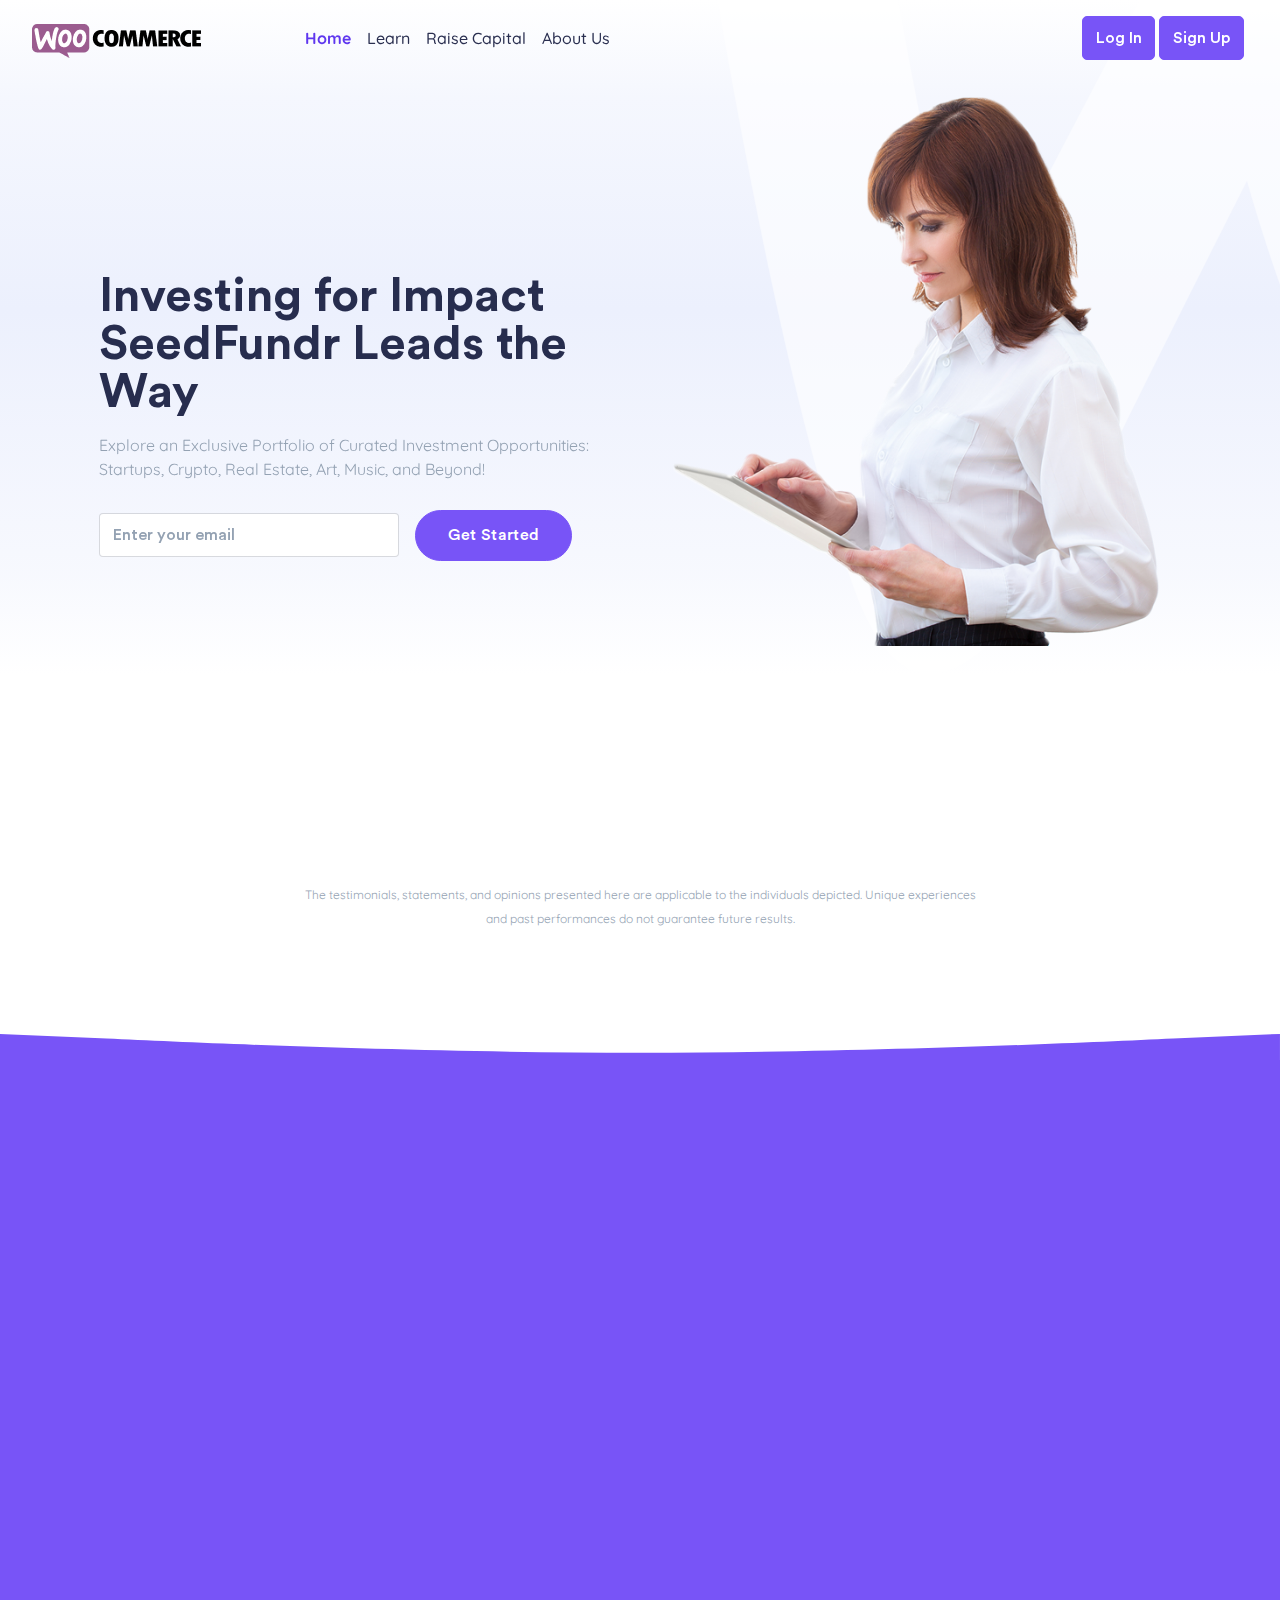
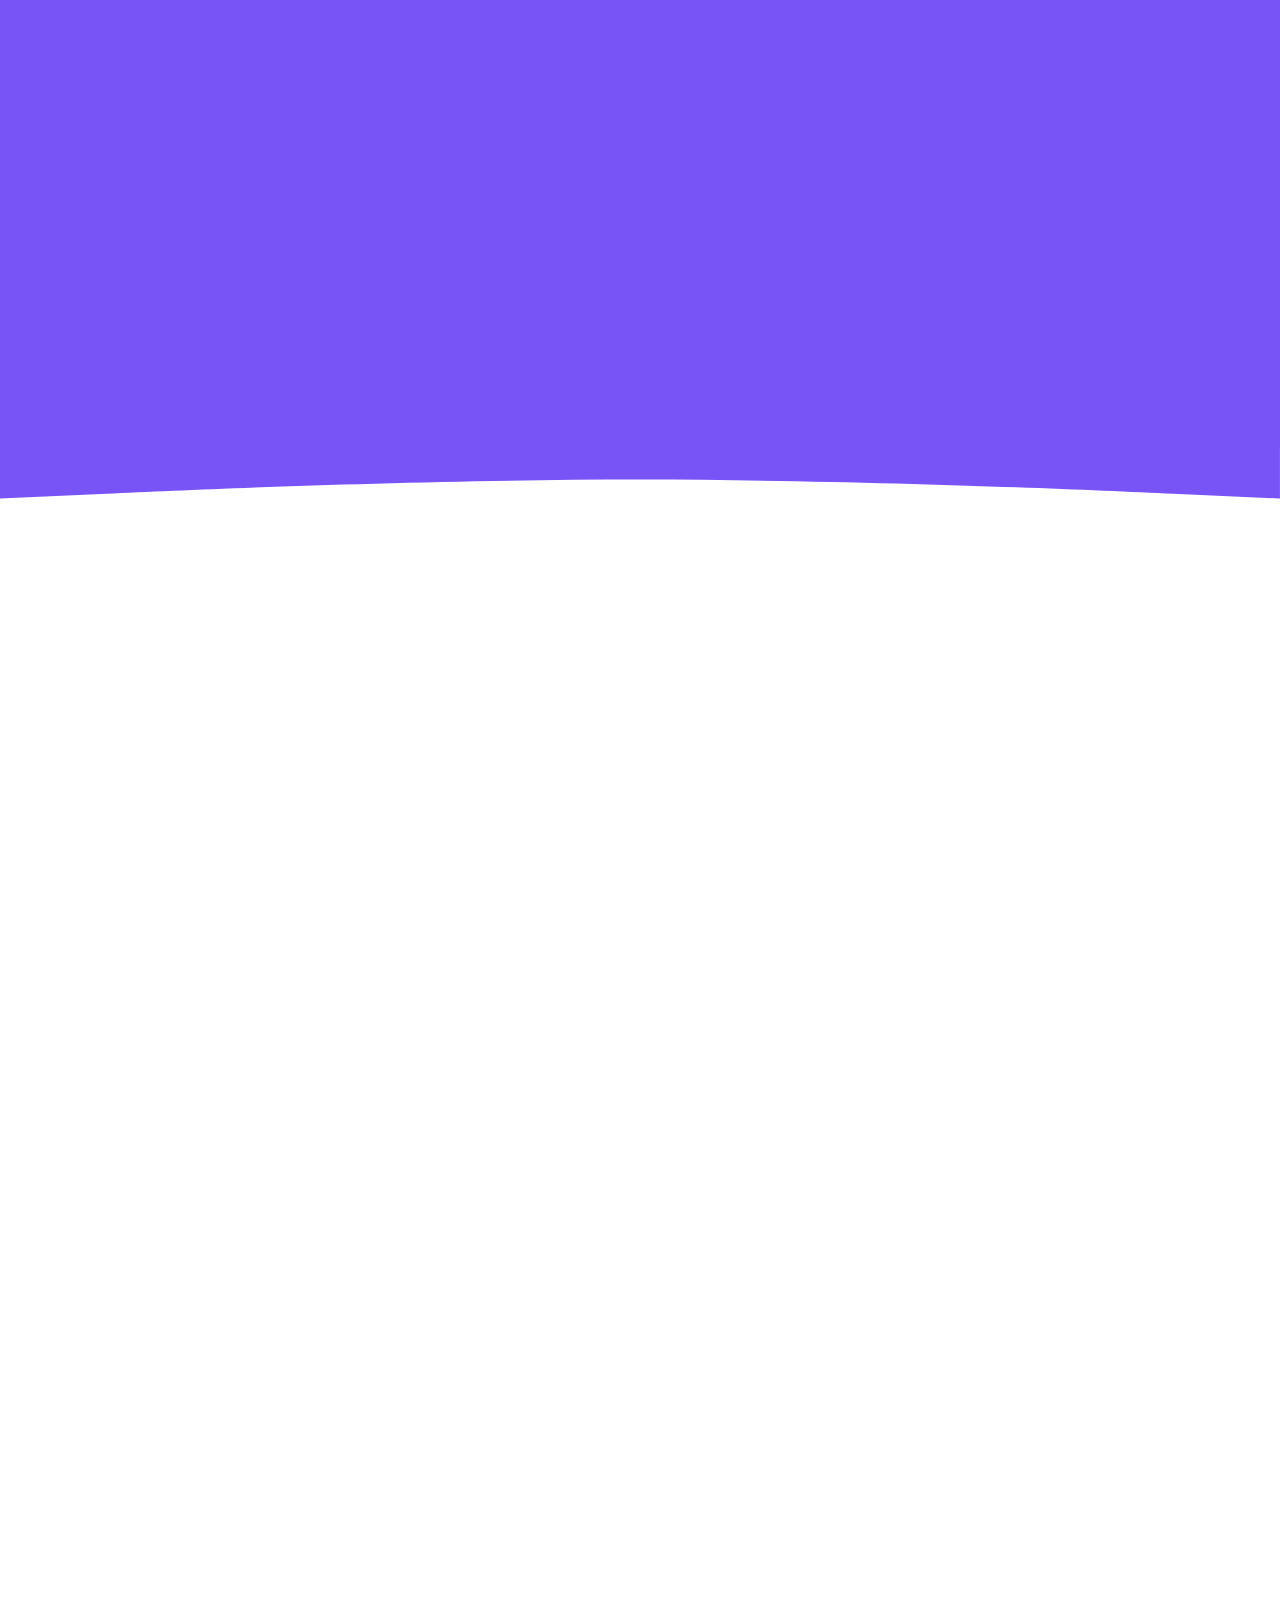
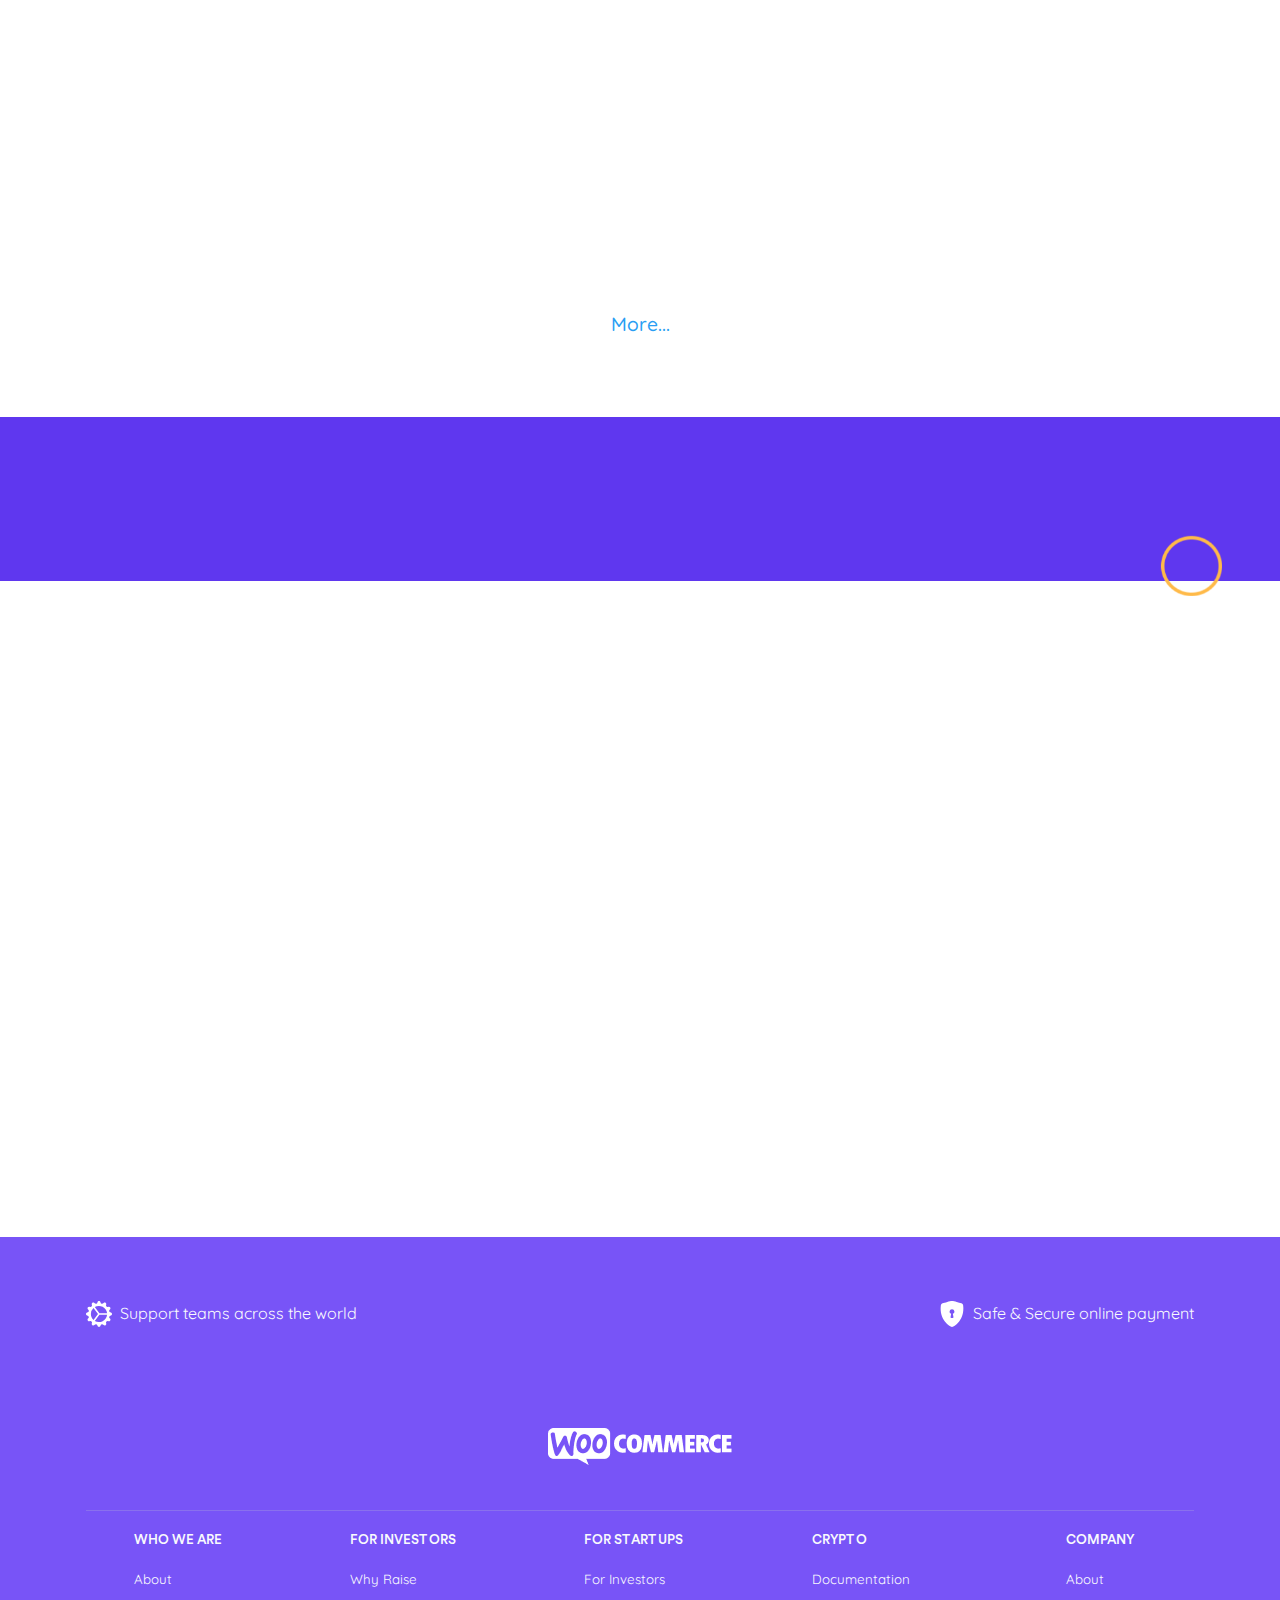
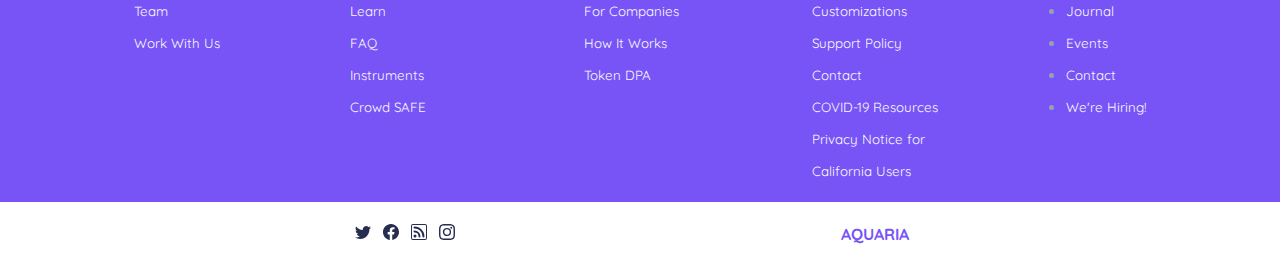
<file: wooLanding/public/index.html>
<!DOCTYPE html>
<html lang="en-US" dir="ltr">

  <head>
    <meta charset="utf-8">
    <meta http-equiv="X-UA-Compatible" content="IE=edge">
    <meta name="viewport" content="width=device-width, initial-scale=1">
    <title>Seedfundr</title>
    <link rel="apple-touch-icon" sizes="180x180" href="assets/img/favicons/apple-touch-icon.png">
    <link rel="icon" type="image/png" sizes="32x32" href="assets/img/favicons/favicon-32x32.png">
    <link rel="icon" type="image/png" sizes="16x16" href="assets/img/favicons/favicon-16x16.png">
    <link rel="shortcut icon" type="image/x-icon" href="assets/img/favicons/favicon.ico">
    <link rel="manifest" href="assets/img/favicons/manifest.json">
    <meta name="msapplication-TileImage" content="assets/img/favicons/mstile-150x150.png">
    <meta name="theme-color" content="#ffffff">
    <link href="assets/css/theme.css" rel="stylesheet" />


    <style>
      @import url('https://fonts.googleapis.com/css2?family=Quicksand&display=swap');
      *{
        font-family: Quicksand;
      }
      
.reveal {
  position: relative;
  opacity: 0;
}

.reveal.active {
  opacity: 1;
}

.active.fade-bottom {
  animation: fade-bottom 0.7s ease-in;
}

.active.fade-left {
  animation: fade-left 0.7s ease-in;
}

.active.fade-right {
  animation: fade-right 0.7s ease-in;
}

@keyframes fade-bottom {
  0% {
    transform: translateY(50px);
    opacity: 0;
  }

  100% {
    transform: translateY(0);
    opacity: 1;
  }
}

@keyframes fade-left {
  0% {
    transform: translateX(-100px);
    opacity: 0;
  }

  100% {
    transform: translateX(0);
    opacity: 1;
  }
}

@keyframes fade-right {
  0% {
    transform: translateX(100px);
    opacity: 0;
  }

  100% {
    transform: translateX(0);
    opacity: 1;
  }
}
    </style>

  </head>


  <body>
    <main class="main" id="top">
      <nav class="navbar navbar-expand-lg navbar-light fixed-top py-3" data-navbar-on-scroll="data-navbar-on-scroll">
        <div class="container-fluid"><a class="navbar-brand" href="#"><img src="assets/img/icons/logo.png" alt="" width="169" /></a>
          <button class="navbar-toggler collapsed" type="button" data-bs-toggle="collapse" data-bs-target="#navbarSupportedContent" aria-controls="navbarSupportedContent" aria-expanded="false" aria-label="Toggle navigation"><span class="navbar-toggler-icon"></span></button>
          <div class="collapse navbar-collapse" id="navbarSupportedContent">
            <ul class="navbar-nav me-auto ms-lg-4 ms-xl-7 border-bottom border-lg-bottom-0 pt-2 pt-lg-0">
              <li class="nav-item"><a class="nav-link fw-medium active" aria-current="page" href="#"><b>Home</b></a></li>
              <li class="nav-item"><a class="nav-link fw-medium" href="#">Learn</a></li>
              <li class="nav-item"><a class="nav-link fw-medium" href="#">Raise Capital</a></li>
              <li class="nav-item"><a class="nav-link fw-medium" href="about.html">About Us</a></li>
              </ul>
            <form class="d-flex py-3 py-lg-0"><a class="btn btn-info order-0 me-1" href="#" role="button">Log In</a><a class="btn btn-info order-0 me-1" href="#" role="button">Sign Up</a>
            
            </form>
          </div>
        </div>
      </nav>
      <section class="py-0  bg-light-gradient">
        <div class="bg-holder" style="background-image:url(assets/img/illustrations/hero-bg.png);background-position:top right;background-size:contain;">
        </div>
        <!--/.bg-holder-->

        <div class="container p-4">
          <div class="row align-items-center">
            <div class="col-lg-6 col-md-5 order-md-1 pt-5"><img class="img-fluid" src="assets/img/gallery/mainPage.com.png" alt="" /></div>
            <div class="col-md-7 col-lg-6 text-center text-md-start pt-1 pt-md-9">
              <h1 class="display-2 fw-bold fs-4 fs-md-5 fs-xl-6">Investing for Impact<br />SeedFundr Leads the Way</h1>
              <p class="mt-3 mb-4">Explore an Exclusive Portfolio of Curated Investment Opportunities: Startups, Crypto, Real Estate, Art, Music, and
              Beyond!</p>
              <div class="row g-3 align-items-center">
                <div class="col-auto">
                  <input type="password" style="border: solid 0.2px rgba(61, 61, 61, 0.164); width: 300px;" placeholder="Enter your email" id="inputPassword6" class="form-control" aria-labelledby="passwordHelpInline">
                </div>
                <div class="col-auto">
                  <span id="passwordHelpInline" class="form-text">
                  <a class="btn btn-lg btn-info rounded-pill me-2" href="#" role="button">Get Started</a>
                  </span>
                </div>
              </div>
            </div>
          </div>
        </div>
      </section>


      <section class="p-4 bg-light-gradient reveal fade-bottom">
        <div class="container text-align-center" >
          <center>
            <div class="row" style="font-weight: bold; font-size: medium; font-family: Arial, Helvetica, sans-serif;">
              <div class="col-md-4 my-4">
                <h1  class="text-light count" ><b style="color: #7854F7;"></b> <b style="color: #7854F7;" id="value1"> </b><b style="color: #7854F7;" >M +</b></h1>
                <h5 class="text-light" style="color: #7854F7;"><b style="color: #636363;">Community Menmbers</b></h5>
              </div>
              <div class="col-md-4 my-4">
                <h1 class="text-light count"  style="color: #7854F7;"><b style="color: #7854F7;" id="value2"></b><b style="color: #7854F7;"> +</b></h1>
                <h5 class="text-light" style="color: #7854F7;"><b style="color: #636363;">Funded ventures</b></h5>
              </div>
              <div class="col-md-4 my-4">
                <h1 class="text-light count" ><b style="color: #7854F7;" id="value3"></b><b style="color: #7854F7;"> +</b></h1>
                <h5 class="text-light"><b style="color: #636363;">Countries</b></h5>
              </div>
            </div>
          </center>
        </div>
      </section>
      <center><small>The testimonials, statements, and opinions presented here are applicable to the individuals depicted. Unique
        experiences <br>
        and past performances do not guarantee future results.</small></center> <br><br>



      <!-- ============================================-->
      <!-- <section> begin ============================-->
     
      <!-- <section> close ============================-->
      <!-- ============================================-->


      <div class="shapeup">
        <svg xmlns="http://www.w3.org/2000/svg" viewBox="0 0 1440 319">
          <path fill="#7854F7" fill-opacity="1" d="M0,64L120,69.3C240,75,480,85,720,85.3C960,85,1200,75,1320,69.3L1440,64L1440,320L1320,320C1200,320,960,320,720,320C480,320,240,320,120,320L0,320Z"></path>
        </svg>
      </div>
      <section class="pt-4 pt-md-5 bg-info">
        <div class="bg-holder" style="background-position:center center;background-size:contain;">
        </div>
        <!--/.bg-holder-->

        <div class="container">
          <div class="row mb-5 text-center">
            <div class="col-12 col-md-4 mb-4"><img class="img-fluid rounded-3 shadow-lg image-up reveal fade-left" src="assets/img/gallery/tablel.jpg" alt="" /></div>
            <div class="col-12 col-md-8 text-md-start reveal fade-right" style="max-width: 460px;">
              <h3 class="fw-medium text-light"> Craft a Fearless Portfolio as  <br />Bold as You Are</h3>
              <p class="text-light">Embark on an Extraordinary Journey into the Realm of Private Markets, where the potential for lucrative investments
              knows no bounds. At our platform, we invite you to experience the thrill of investing alongside renowned Venture
              Capitalists, all with the incredible advantage of starting with as little as $50.</p> <br><br>
            </div>
          </div>
          <div class="row flex-center">
            <div class="col-12 col-md-4 order-0 order-md-1"><img class="img-fluid rounded-3 image-down reveal fade-right" src="assets/img/gallery/phone.png" alt="" /></div>
            <div class="col-12 col-md-8 text-center text-md-start order-1 order-md-0 reveal fade-left" style="max-width: 460px;">
              <h3 class="fw-medium text-light"><span style="font-size: small;">For investors</span><br />Simple, transparent, and accessible</h3>
              <p class="text-light"> <b>1. Discover Companies : </b>Search, filter, and set preferences for sectors, highlights, and top deals. Be notified when climate-tech or Black
              founder deals launch.</p>
              <p class="text-light"> <b>2. Invest on Your Terms : </b>Research, review financials, and investor feedback. Start ownership with $50.</p>
                <p class="text-light"> <b>3. Build and Diversify Your Portfolio : </b>Track investments on the app or web. Get live updates from founders.</p>
            </div>
          </div>
        </div>
      </section>
      <div class="shapedown">
        <svg xmlns="http://www.w3.org/2000/svg" viewBox="0 0 1440 319">
          <path fill="#7854F7" fill-opacity="1" d="M0,256L120,250.7C240,245,480,235,720,234.7C960,235,1200,245,1320,250.7L1440,256L1440,0L1320,0C1200,0,960,0,720,0C480,0,240,0,120,0L0,0Z"></path>
        </svg>
      </div>
      
      

<!-- mainnnnn -->
      <section class="py-6">
      
        <div class="container">
          <div class="row flex-center reveal fade-bottom">
            <div class="col-auto text-center my-4">
              <h1 class="display-3 fw-bold">Invest early<br /></h1>
              <p>Get access to a growing list of private assets to add to your portfolio.</p>
            </div>
          </div>
          <div class="row reveal fade-left">
            <div class="col-md-4 mb-5 mb-md-0"><img class="img-fluid shadow-sm rounded-3" src="assets/img/gallery/company 1.jpg"
                alt="" />
              <div class="mt-3 text-center text-md-start">
                <h4 class="display-6 fs-2 fs-lg-3 fw-bold"><span><img src="assets/img/gallery/companyIcon1.png" alt=""></span> Aptera Motors</h4>
                <p class="mb-0">Add WooCommerce plugin to any WordPress site and set up a new store in minutes.</p><a
                  class="btn ps-0" href="#"> Carlsbad ,CA</a>
              </div>
            </div>
            <div class="col-md-4 mt-5 mb-5 mb-md-0"><img class="img-fluid shadow-sm rounded-3" src="assets/img/gallery/company2.png"
                alt="" />
              <div class="mt-3 text-center text-md-start">
                <h4 class="display-6 fs-2 fs-lg-3 fw-bold"><span><img src="assets/img/gallery/companyIcon2.png" alt=""></span>BuyAlerts</h4>
                <p class="mb-0">From subscriptions to gym classes to luxury cars, WooCommerce is fully customizable.</p><a
                  class="btn ps-0" href="#">Miami ,FL</a>
              </div>
            </div>
            <div class="col-md-4 mt-8 mb-5 mb-md-0"><img class="img-fluid shadow-sm rounded-3" src="assets/img/gallery/company3.png"
                alt="" />
              <div class="mt-3 text-center text-md-start">
                <h4 class="display-6 fs-2 fs-lg-3 fw-bold"><span><img src="assets/img/gallery/companyIcon3.png" alt=""></span>Rentberry</h4>
                <p class="mb-0">WooCommerce is one of the fastest-growing eCommerce communities. </p><a class="btn ps-0" href="#"> San Francisco ,CA</a>
              </div>
            </div>
          </div>
          <div class="row reveal fade-right">
            <div class="col-md-4 mb-5 mb-md-0"><img class="img-fluid shadow-sm rounded-3" src="assets/img/gallery/company 4.jpg"
                alt="" />
              <div class="mt-3 text-center text-md-start">
                <h4 class="display-6 fs-2 fs-lg-3 fw-bold"><span><img src="assets/img/gallery/companyIcon4.png" alt=""></span>
                 Soon</h4>
                <p class="mb-0">Add WooCommerce plugin to any WordPress site and set up a new store in minutes.</p><a
                  class="btn ps-0" href="#"> Carlsbad ,CA</a>
              </div>
            </div>
            <div class="col-md-4 mt-5 mb-5 mb-md-0"><img class="img-fluid shadow-sm rounded-3"
                src="assets/img/gallery/company 5.jpg" alt="" />
              <div class="mt-3 text-center text-md-start">
                <h4 class="display-6 fs-2 fs-lg-3 fw-bold"><span><img src="assets/img/gallery/companyIcon5.png"
                      alt=""></span>BHydro Hash</h4>
                <p class="mb-0">From subscriptions to gym classes to luxury cars, WooCommerce is fully customizable.</p><a
                  class="btn ps-0" href="#">Miami ,FL</a>
              </div>
            </div>
            <div class="col-md-4 mt-8 mb-5 mb-md-0"><img class="img-fluid shadow-sm rounded-3"
                src="assets/img/gallery/company 6.png" alt="" />
              <div class="mt-3 text-center text-md-start">
                <h4 class="display-6 fs-2 fs-lg-3 fw-bold"><span><img src="assets/img/gallery/companyIcon6.png"
                      alt=""> </span> Atari Game Pool</h4>
                <p class="mb-0">WooCommerce is one of the fastest-growing eCommerce communities. </p><a class="btn ps-0" href="#">
                  San Francisco ,CA</a>
              </div>
            </div>
          </div>
        </div><!-- end of .container-->
      
      </section>
      <center><h5><a href="#">More...</a></h5></center>
      <br><br>


      <br>
      
      



      <section class="py-0">
        <div class="bg-holder z-index-2"
          style="background-image:url(assets/img/illustrations/cta-bg.png);background-position:bottom right;background-size:61px 60px;margin-top:15px;margin-right:15px;margin-left:-58px;">
        </div>
        <!--/.bg-holder-->
      
        <div class="container-fluid px-0">
          <div class="card py-4 border-0 rounded-0 bg-primary">
            <div class="card-body">
              <div class="row flex-center">
                <div class="col-xl-9 d-flex justify-content-center mb-3 mb-xl-0">
                  <h3 class="text-light fw-bold reveal fade-left">Invest in Diversity, Invest in Success: SeedFundr, <br />Unleashing the Potential of Minority-Owned Businesses.</h3>
                </div>
                <div class="col-xl-3 text-center reveal fade-right"><a class="btn btn-lg btn-outline-light rounded-pill" href="#">GET
                    STARTED</a></div>
              </div>
            </div>
          </div>
        </div>
      </section>
      <br><br>
      <section class="container-fluid p-3">
        <div class="row flex-center">
          <div class="col-12 col-md-4 order-0 order-md-1 p-5 reveal fade-right">
            <h5 style="color: #636363;"><b>Maximize Your Fundraising Potential with Robust Tools </b></h5>
            <p>
            Leverage an array of powerful tools, including social capital, teasers, whitelist features, sharedrops, and more, to
            optimize your fundraising round.</p>
            <p> <h5 style="color: #636363;"><b>Harness the Power of Community Engagement </b></h5>
            <p>
            Transform your customer base into loyal owners and enthusiastic brand ambassadors who are deeply committed to your
            long-term success.</p>
            <p>
              <h5 style="color: #636363;"><b>A Dedicated Team at Your Service </b></h5>
              <p>
                Benefit from a dedicated team that is fully invested in your triumph. From providing legal resources to designing your
                compelling campaign page</p>
              <p>
          </div>
          <div class="col-12 col-md-8 text-md-start order-1 order-md-0 reveal fade-left" style="max-width: 460px;">
            <p>For founders</p>
            <h3>Join Forces to Raise Capital and Shape the Future Hand in Hand.</h3>
            <button class="btn btn-info my-3">Raise Capital</button><br><br><br>
            <img style="max-width: 300px;" src="assets/img/gallery/undraw_investing_re_bov7.svg" alt="">
          </div>
        </div>
      </section>


   

      <!-- ============================================-->
      <!-- <section> begin ============================-->
      <section class="bg-info pt-0 pb-0">

        <div class="container">
          <div class="row justify-content-sm-between py-6">
            <div class="col-auto mb-2">
              <div class="d-flex">
                <svg class="bi bi-gear-wide-connected" xmlns="http://www.w3.org/2000/svg" width="26" height="26" fill="#ffffff" viewBox="0 0 16 16">
                  <path d="M7.068.727c.243-.97 1.62-.97 1.864 0l.071.286a.96.96 0 0 0 1.622.434l.205-.211c.695-.719 1.888-.03 1.613.931l-.08.284a.96.96 0 0 0 1.187 1.187l.283-.081c.96-.275 1.65.918.931 1.613l-.211.205a.96.96 0 0 0 .434 1.622l.286.071c.97.243.97 1.62 0 1.864l-.286.071a.96.96 0 0 0-.434 1.622l.211.205c.719.695.03 1.888-.931 1.613l-.284-.08a.96.96 0 0 0-1.187 1.187l.081.283c.275.96-.918 1.65-1.613.931l-.205-.211a.96.96 0 0 0-1.622.434l-.071.286c-.243.97-1.62.97-1.864 0l-.071-.286a.96.96 0 0 0-1.622-.434l-.205.211c-.695.719-1.888.03-1.613-.931l.08-.284a.96.96 0 0 0-1.186-1.187l-.284.081c-.96.275-1.65-.918-.931-1.613l.211-.205a.96.96 0 0 0-.434-1.622l-.286-.071c-.97-.243-.97-1.62 0-1.864l.286-.071a.96.96 0 0 0 .434-1.622l-.211-.205c-.719-.695-.03-1.888.931-1.613l.284.08a.96.96 0 0 0 1.187-1.186l-.081-.284c-.275-.96.918-1.65 1.613-.931l.205.211a.96.96 0 0 0 1.622-.434l.071-.286zM12.973 8.5H8.25l-2.834 3.779A4.998 4.998 0 0 0 12.973 8.5zm0-1a4.998 4.998 0 0 0-7.557-3.779l2.834 3.78h4.723zM5.048 3.967c-.03.021-.058.043-.087.065l.087-.065zm-.431.355A4.984 4.984 0 0 0 3.002 8c0 1.455.622 2.765 1.615 3.678L7.375 8 4.617 4.322zm.344 7.646l.087.065-.087-.065z"></path>
                </svg>
                <p class="mb-0 text-light ms-2">Support teams across the world</p>
              </div>
            </div>
            <div class="col-auto">
              <div class="d-flex">
                <svg class="bi bi-shield-lock-fill" xmlns="http://www.w3.org/2000/svg" width="26" height="26" fill="#ffffff" viewBox="0 0 16 16">
                  <path fill-rule="evenodd" d="M8 0c-.69 0-1.843.265-2.928.56-1.11.3-2.229.655-2.887.87a1.54 1.54 0 0 0-1.044 1.262c-.596 4.477.787 7.795 2.465 9.99a11.777 11.777 0 0 0 2.517 2.453c.386.273.744.482 1.048.625.28.132.581.24.829.24s.548-.108.829-.24a7.159 7.159 0 0 0 1.048-.625 11.775 11.775 0 0 0 2.517-2.453c1.678-2.195 3.061-5.513 2.465-9.99a1.541 1.541 0 0 0-1.044-1.263 62.467 62.467 0 0 0-2.887-.87C9.843.266 8.69 0 8 0zm0 5a1.5 1.5 0 0 1 .5 2.915l.385 1.99a.5.5 0 0 1-.491.595h-.788a.5.5 0 0 1-.49-.595l.384-1.99A1.5 1.5 0 0 1 8 5z"></path>
                </svg>
                <p class="mb-0 text-light ms-2">Safe &amp; Secure online payment</p>
              </div>
            </div>
          </div>
          <div class="row flex-center">
            <div class="col-auto py-4"><a href="#"><img class="img-fluid" src="assets/img/icons/f-logo.png" alt="" /></a></div>
          </div>
          <hr class="opacity-25" />
          <div class="row justify-content-lg-around">
            <div class="col-6 col-sm-4 col-lg-auto mb-3 order-0">
              <h6 class="text-light lh-lg text-uppercase">Who we Are</h6>
              <ul class="list-unstyled mb-md-4 mb-lg-0">
                <li class="lh-lg"><a class="text-light fs--1 text-decoration-none" href="#!">About</a></li>
                <li class="lh-lg"><a class="text-light fs--1 text-decoration-none" href="#!">Team</a></li>
                <li class="lh-lg"><a class="text-light fs--1 text-decoration-none" href="#!">Work With Us</a></li>
              </ul>
            </div>
            <div class="col-6 col-sm-4 col-lg-auto mb-3 order-1 order-lg-1">
              <h6 class="text-light lh-lg text-uppercase"> For Investors </h6>
              <ul class="list-unstyled mb-md-4 mb-lg-0">
                <li class="lh-lg"><a class="text-light fs--1 text-decoration-none" href="#!">Why Raise</a></li>
                <li class="lh-lg"><a class="text-light fs--1 text-decoration-none" href="#!">Learn</a></li>
                <li class="lh-lg"><a class="text-light fs--1 text-decoration-none" href="#!">FAQ</a></li>
                <li class="lh-lg"><a class="text-light fs--1 text-decoration-none" href="#!">Instruments</a></li>
                <li class="lh-lg"><a class="text-light fs--1 text-decoration-none" href="#!">Crowd SAFE</a></li>
              </ul>
            </div>
            <div class="col-6 col-sm-4 col-lg-auto mb-3 order-2 order-lg-2">
              <h6 class="text-light lh-lg text-uppercase">For Startups</h6>
              <ul class="list-unstyled mb-md-4 mb-lg-0">
                <li class="lh-lg"><a class="text-light fs--1 text-decoration-none" href="#!">For Investors</a></li>
                <li class="lh-lg"><a class="text-light fs--1 text-decoration-none" href="#!">For Companies</a></li>
                <li class="lh-lg"><a class="text-light fs--1 text-decoration-none" href="#!">How It Works</a></li>
                <li class="lh-lg"><a class="text-light fs--1 text-decoration-none" href="#!">Token DPA</a></li>
              </ul>
            </div>
            <div class="col-6 col-sm-4 col-lg-auto mb-3 order-3 order-lg-3">
              <h6 class="text-light lh-lg text-uppercase">Crypto</h6>
              <ul class="list-unstyled mb-md-4 mb-lg-0">
                <li class="lh-lg"><a class="text-light fs--1 text-decoration-none" href="#!">Documentation</a></li>
                <li class="lh-lg"><a class="text-light fs--1 text-decoration-none" href="#!">Customizations</a></li>
                <li class="lh-lg"><a class="text-light fs--1 text-decoration-none" href="#!">Support Policy</a></li>
                <li class="lh-lg"><a class="text-light fs--1 text-decoration-none" href="#!">Contact </a></li>
                <li class="lh-lg"><a class="text-light fs--1 text-decoration-none" href="#!">COVID-19 Resources</a></li>
                <li class="lh-lg"><a class="text-light fs--1 text-decoration-none" href="#!">Privacy Notice for </a></li>
                <li class="lh-lg"><a class="text-light fs--1 text-decoration-none" href="#!">California Users</a></li>
              </ul>
            </div>
            <div class="col-6 col-sm-4 col-lg-auto mb-3 order-4 order-lg-4">
              <h6 class="text-light lh-lg text-uppercase">Company</h6>
              <u<li class="lh-lg"><a class="text-light fs--1 text-decoration-none" href="#!">About</a></li>
<li class="lh-lg"><a class="text-light fs--1 text-decoration-none" href="#!">Journal</a></li>
<li class="lh-lg"><a class="text-light fs--1 text-decoration-none" href="#!">Events</a></li>
<li class="lh-lg"><a class="text-light fs--1 text-decoration-none" href="#!">Contact</a></li>
<li class="lh-lg"><a class="text-light fs--1 text-decoration-none" href="#!">We're Hiring!</a></li>
              </ul>
            </div>
          </div>
        </div><!-- end of .container-->

      </section>
      <!-- <section> close ============================-->
      <!-- ============================================-->




      <!-- ============================================-->
      <!-- <section> begin ============================-->
      <section class="py-2">

        <div class="container">
          <div class="row flex-center">
            <div class="col-sm-12 col-md-3 text-md-start px-md-0 pt-md-2 text-center">
              <ul class="list-unstyled list-inline">
                <li class="list-inline-item mr-3"><a class="text-decoration-none" href="#!">
                    <svg class="bi bi-twitter" xmlns="http://www.w3.org/2000/svg" width="16" height="16" fill="#272D4E" viewBox="0 0 16 16">
                      <path d="M5.026 15c6.038 0 9.341-5.003 9.341-9.334 0-.14 0-.282-.006-.422A6.685 6.685 0 0 0 16 3.542a6.658 6.658 0 0 1-1.889.518 3.301 3.301 0 0 0 1.447-1.817 6.533 6.533 0 0 1-2.087.793A3.286 3.286 0 0 0 7.875 6.03a9.325 9.325 0 0 1-6.767-3.429 3.289 3.289 0 0 0 1.018 4.382A3.323 3.323 0 0 1 .64 6.575v.045a3.288 3.288 0 0 0 2.632 3.218 3.203 3.203 0 0 1-.865.115 3.23 3.23 0 0 1-.614-.057 3.283 3.283 0 0 0 3.067 2.277A6.588 6.588 0 0 1 .78 13.58a6.32 6.32 0 0 1-.78-.045A9.344 9.344 0 0 0 5.026 15z"></path>
                    </svg></a></li>
                <li class="list-inline-item mr-3"><a class="text-decoration-none" href="#!">
                    <svg class="bi bi-facebook" xmlns="http://www.w3.org/2000/svg" width="16" height="16" fill="#272D4E" viewBox="0 0 16 16">
                      <path d="M16 8.049c0-4.446-3.582-8.05-8-8.05C3.58 0-.002 3.603-.002 8.05c0 4.017 2.926 7.347 6.75 7.951v-5.625h-2.03V8.05H6.75V6.275c0-2.017 1.195-3.131 3.022-3.131.876 0 1.791.157 1.791.157v1.98h-1.009c-.993 0-1.303.621-1.303 1.258v1.51h2.218l-.354 2.326H9.25V16c3.824-.604 6.75-3.934 6.75-7.951z"></path>
                    </svg></a></li>
                <li class="list-inline-item mr-3"><a class="text-decoration-none" href="#!">
                    <svg class="bi bi-rss" xmlns="http://www.w3.org/2000/svg" width="16" height="16" fill="#272D4E" viewBox="0 0 16 16">
                      <path d="M14 1a1 1 0 0 1 1 1v12a1 1 0 0 1-1 1H2a1 1 0 0 1-1-1V2a1 1 0 0 1 1-1h12zM2 0a2 2 0 0 0-2 2v12a2 2 0 0 0 2 2h12a2 2 0 0 0 2-2V2a2 2 0 0 0-2-2H2z"></path>
                      <path d="M5.5 12a1.5 1.5 0 1 1-3 0 1.5 1.5 0 0 1 3 0zm-3-8.5a1 1 0 0 1 1-1c5.523 0 10 4.477 10 10a1 1 0 1 1-2 0 8 8 0 0 0-8-8 1 1 0 0 1-1-1zm0 4a1 1 0 0 1 1-1 6 6 0 0 1 6 6 1 1 0 1 1-2 0 4 4 0 0 0-4-4 1 1 0 0 1-1-1z"></path>
                    </svg></a></li>
                <li class="list-inline-item mr-3"><a class="text-decoration-none" href="#!">
                    <svg class="bi bi-instagram" xmlns="http://www.w3.org/2000/svg" width="16" height="16" fill="#272D4E" viewBox="0 0 16 16">
                      <path d="M8 0C5.829 0 5.556.01 4.703.048 3.85.088 3.269.222 2.76.42a3.917 3.917 0 0 0-1.417.923A3.927 3.927 0 0 0 .42 2.76C.222 3.268.087 3.85.048 4.7.01 5.555 0 5.827 0 8.001c0 2.172.01 2.444.048 3.297.04.852.174 1.433.372 1.942.205.526.478.972.923 1.417.444.445.89.719 1.416.923.51.198 1.09.333 1.942.372C5.555 15.99 5.827 16 8 16s2.444-.01 3.298-.048c.851-.04 1.434-.174 1.943-.372a3.916 3.916 0 0 0 1.416-.923c.445-.445.718-.891.923-1.417.197-.509.332-1.09.372-1.942C15.99 10.445 16 10.173 16 8s-.01-2.445-.048-3.299c-.04-.851-.175-1.433-.372-1.941a3.926 3.926 0 0 0-.923-1.417A3.911 3.911 0 0 0 13.24.42c-.51-.198-1.092-.333-1.943-.372C10.443.01 10.172 0 7.998 0h.003zm-.717 1.442h.718c2.136 0 2.389.007 3.232.046.78.035 1.204.166 1.486.275.373.145.64.319.92.599.28.28.453.546.598.92.11.281.24.705.275 1.485.039.843.047 1.096.047 3.231s-.008 2.389-.047 3.232c-.035.78-.166 1.203-.275 1.485a2.47 2.47 0 0 1-.599.919c-.28.28-.546.453-.92.598-.28.11-.704.24-1.485.276-.843.038-1.096.047-3.232.047s-2.39-.009-3.233-.047c-.78-.036-1.203-.166-1.485-.276a2.478 2.478 0 0 1-.92-.598 2.48 2.48 0 0 1-.6-.92c-.109-.281-.24-.705-.275-1.485-.038-.843-.046-1.096-.046-3.233 0-2.136.008-2.388.046-3.231.036-.78.166-1.204.276-1.486.145-.373.319-.64.599-.92.28-.28.546-.453.92-.598.282-.11.705-.24 1.485-.276.738-.034 1.024-.044 2.515-.045v.002zm4.988 1.328a.96.96 0 1 0 0 1.92.96.96 0 0 0 0-1.92zm-4.27 1.122a4.109 4.109 0 1 0 0 8.217 4.109 4.109 0 0 0 0-8.217zm0 1.441a2.667 2.667 0 1 1 0 5.334 2.667 2.667 0 0 1 0-5.334z"></path>
                    </svg></a></li>
              </ul>
            </div>
            
            <div class="col-sm-12 col-md-3 text-center text-md-end"><b><a style="color: #7854F7;" href="#">AQUARIA</a></b></div>
          </div>
        </div><!-- end of .container-->

      </section>
      <!-- <section> close ============================-->
      <!-- ============================================-->


    </main>
    <!-- ===============================================-->
    <!--    End of Main Content-->
    <!-- ===============================================-->




    <!-- ===============================================-->
    <!--    JavaScripts-->
    <!-- ===============================================-->

    <script>
      var cus = 80;
        var project = 500;
        var emp = 100;

        function animateValue(obj, start, end, duration) {
          let startTimestamp = null;
          const step = (timestamp) => {
            if (!startTimestamp) startTimestamp = timestamp;
            const progress = Math.min((timestamp - startTimestamp) / duration, 1);
            obj.innerHTML = Math.floor(progress * (end - start) + start);
            if (progress < 1) {
              window.requestAnimationFrame(step);
            }
          };
          window.requestAnimationFrame(step);
        }
        const obj = document.getElementById("value1");
        const obj2 = document.getElementById("value2");
        const obj3 = document.getElementById("value3");
        animateValue(obj, 1, cus, 7000);
        animateValue(obj2, 1, emp, 8000);
        animateValue(obj3, 1, project, 6000);


        function reveal() {
            var reveals = document.querySelectorAll(".reveal");

            for (var i = 0; i < reveals.length; i++) {
              var windowHeight = window.innerHeight;
              var elementTop = reveals[i].getBoundingClientRect().top;
              var elementVisible = 150;

              if (elementTop < windowHeight - elementVisible) {
                reveals[i].classList.add("active");
              } else {
                reveals[i].classList.remove("active");
              }
            }
          }

          window.addEventListener("scroll", reveal);



          $('.carousel').carousel({
            interval: 2000
          });


      

    </script>
    <script src="vendors/@popperjs/popper.min.js"></script>
    <script src="vendors/bootstrap/bootstrap.min.js"></script>
    <script src="vendors/is/is.min.js"></script>
    <script src="https://polyfill.io/v3/polyfill.min.js?features=window.scroll"></script>
    <script src="assets/js/theme.js"></script>

  </body>

</html>
</file>
<file: wooLanding/public/assets/css/theme.css>
/* -------------------------------------------------------------------------- */
/*                                 Theme                                      */
/* -------------------------------------------------------------------------- */
/* prettier-ignore */
/* -------------------------------------------------------------------------- */
/*                                  Utilities                                 */
/* -------------------------------------------------------------------------- */
/*-----------------------------------------------
|   Bootstrap Styles
-----------------------------------------------*/
/*!
 * Bootstrap v5.0.0-alpha1 (https://getbootstrap.com/)
 * Copyright 2011-2020 The Bootstrap Authors
 * Copyright 2011-2020 Twitter, Inc.
 * Licensed under MIT (https://github.com/twbs/bootstrap/blob/main/LICENSE)
 */
:root {
  --bs-blue: #5F37EF;
  --bs-indigo: #727cf5;
  --bs-purple: #7854F7;
  --bs-pink: #F5387B;
  --bs-red: #EF4358;
  --bs-orange: #F56538;
  --bs-yellow: #FFBA49;
  --bs-green: #70C217;
  --bs-teal: #299EF3;
  --bs-cyan: #38B0F5;
  --bs-white: #fff;
  --bs-gray: #4d5469;
  --bs-gray-dark: #4d5969;
  --bs-primary: #5F37EF;
  --bs-secondary: #299EF3;
  --bs-success: #70C217;
  --bs-info: #7854F7;
  --bs-warning: #FFBA49;
  --bs-danger: #EF4358;
  --bs-light: #f9fafd;
  --bs-dark: #0b1727;
  --bs-font-sans-serif: "Circular Std", "Poppins", -apple-system, BlinkMacSystemFont, "Segoe UI", "Helvetica Neue", Arial, sans-serif, "Apple Color Emoji", "Segoe UI Emoji", "Segoe UI Symbol";
  --bs-font-monospace: "SFMono-Regular", Menlo, Monaco, Consolas, "Liberation Mono", "Courier New", monospace;
  --bs-gradient: linear-gradient(180deg, rgba(255, 255, 255, 0.15), rgba(255, 255, 255, 0));
}

*,
*::before,
*::after {
  -webkit-box-sizing: border-box;
  box-sizing: border-box;
}

@media (prefers-reduced-motion: no-preference) {
  :root {
    scroll-behavior: smooth;
  }
}

body {
  margin: 0;
  font-family: "Circular Std", -apple-system, BlinkMacSystemFont, "Segoe UI", "Helvetica Neue", Arial, sans-serif, "Apple Color Emoji", "Segoe UI Emoji", "Segoe UI Symbol";
  font-size: 1rem;
  font-weight: 400;
  line-height: 1.5;
  color: #94A2B3;
  background-color: #fff;
  -webkit-text-size-adjust: 100%;
  -webkit-tap-highlight-color: rgba(0, 0, 0, 0);
}

[tabindex="-1"]:focus:not(:focus-visible) {
  outline: 0 !important;
}

hr {
  margin: 1rem 0;
  color: #bec3d0;
  background-color: currentColor;
  border: 0;
  opacity: 1;
}

hr:not([size]) {
  height: 1px;
}

h1, .h1, h2, .h2, h3, .h3, h4, .h4, h5, .h5, h6, .h6 {
  margin-top: 0;
  margin-bottom: 0.5rem;
  font-family: "Circular Std", "Poppins", -apple-system, BlinkMacSystemFont, "Segoe UI", "Helvetica Neue", Arial, sans-serif, "Apple Color Emoji", "Segoe UI Emoji", "Segoe UI Symbol";
  font-weight: 500;
  line-height: 1.2;
  color: #272D4E;
}

h1, .h1 {
  font-size: calc(1.37383rem + 1.48598vw);
}

@media (min-width: 1200px) {
  h1, .h1 {
    font-size: 2.48832rem;
  }
}

h2, .h2 {
  font-size: calc(1.33236rem + 0.98832vw);
}

@media (min-width: 1200px) {
  h2, .h2 {
    font-size: 2.0736rem;
  }
}

h3, .h3 {
  font-size: calc(1.2978rem + 0.5736vw);
}

@media (min-width: 1200px) {
  h3, .h3 {
    font-size: 1.728rem;
  }
}

h4, .h4 {
  font-size: calc(1.269rem + 0.228vw);
}

@media (min-width: 1200px) {
  h4, .h4 {
    font-size: 1.44rem;
  }
}

h5, .h5 {
  font-size: 1.2rem;
}

h6, .h6 {
  font-size: 0.83333rem;
}

p {
  margin-top: 0;
  margin-bottom: 1rem;
}

abbr[title],
abbr[data-bs-original-title] {
  text-decoration: underline;
  -webkit-text-decoration: underline dotted;
  text-decoration: underline dotted;
  cursor: help;
  -webkit-text-decoration-skip-ink: none;
  text-decoration-skip-ink: none;
}

address {
  margin-bottom: 1rem;
  font-style: normal;
  line-height: inherit;
}

ol,
ul {
  padding-left: 2rem;
}

ol,
ul,
dl {
  margin-top: 0;
  margin-bottom: 1rem;
}

ol ol,
ul ul,
ol ul,
ul ol {
  margin-bottom: 0;
}

dt {
  font-weight: 700;
}

dd {
  margin-bottom: .5rem;
  margin-left: 0;
}

blockquote {
  margin: 0 0 1rem;
}

b,
strong {
  font-weight: 800;
}

small, .small {
  font-size: 75%;
}

mark, .mark {
  padding: 0.2em;
  background-color: #fcf8e3;
}

sub,
sup {
  position: relative;
  font-size: 0.75em;
  line-height: 0;
  vertical-align: baseline;
}

sub {
  bottom: -.25em;
}

sup {
  top: -.5em;
}

a {
  color: #299EF3;
  text-decoration: none;
}

a:hover {
  color: #217ec2;
  text-decoration: underline;
}

a:not([href]):not([class]), a:not([href]):not([class]):hover {
  color: inherit;
  text-decoration: none;
}

pre,
code,
kbd,
samp {
  font-family: var(--bs-font-monospace);
  font-size: 1em;
  direction: ltr /* rtl:ignore */;
  unicode-bidi: bidi-override;
}

pre {
  display: block;
  margin-top: 0;
  margin-bottom: 1rem;
  overflow: auto;
  font-size: 75%;
}

pre code {
  font-size: inherit;
  color: inherit;
  word-break: normal;
}

code {
  font-size: 75%;
  color: #F5387B;
  word-wrap: break-word;
}

a > code {
  color: inherit;
}

kbd {
  padding: 0.2rem 0.4rem;
  font-size: 75%;
  color: #fff;
  background-color: #4F5665;
  border-radius: 0.2rem;
}

kbd kbd {
  padding: 0;
  font-size: 1em;
  font-weight: 700;
}

figure {
  margin: 0 0 1rem;
}

img,
svg {
  vertical-align: middle;
}

table {
  caption-side: bottom;
  border-collapse: collapse;
}

caption {
  padding-top: 0.5rem;
  padding-bottom: 0.5rem;
  color: #6f7995;
  text-align: left;
}

th {
  text-align: inherit;
  text-align: -webkit-match-parent;
}

thead,
tbody,
tfoot,
tr,
td,
th {
  border-color: inherit;
  border-style: solid;
  border-width: 0;
}

label {
  display: inline-block;
}

button {
  border-radius: 0;
}

button:focus:not(:focus-visible) {
  outline: 0;
}

input,
button,
select,
optgroup,
textarea {
  margin: 0;
  font-family: inherit;
  font-size: inherit;
  line-height: inherit;
}

button,
select {
  text-transform: none;
}

[role="button"] {
  cursor: pointer;
}

select {
  word-wrap: normal;
}

[list]::-webkit-calendar-picker-indicator {
  display: none;
}

button,
[type="button"],
[type="reset"],
[type="submit"] {
  -webkit-appearance: button;
}

button:not(:disabled),
[type="button"]:not(:disabled),
[type="reset"]:not(:disabled),
[type="submit"]:not(:disabled) {
  cursor: pointer;
}

::-moz-focus-inner {
  padding: 0;
  border-style: none;
}

textarea {
  resize: vertical;
}

fieldset {
  min-width: 0;
  padding: 0;
  margin: 0;
  border: 0;
}

legend {
  float: left;
  width: 100%;
  padding: 0;
  margin-bottom: 0.5rem;
  font-size: calc(1.275rem + 0.3vw);
  line-height: inherit;
}

@media (min-width: 1200px) {
  legend {
    font-size: 1.5rem;
  }
}

legend + * {
  clear: left;
}

::-webkit-datetime-edit-fields-wrapper,
::-webkit-datetime-edit-text,
::-webkit-datetime-edit-minute,
::-webkit-datetime-edit-hour-field,
::-webkit-datetime-edit-day-field,
::-webkit-datetime-edit-month-field,
::-webkit-datetime-edit-year-field {
  padding: 0;
}

::-webkit-inner-spin-button {
  height: auto;
}

[type="search"] {
  outline-offset: -2px;
  -webkit-appearance: textfield;
}

/* rtl:raw:
[type="tel"],
[type="url"],
[type="email"],
[type="number"] {
  direction: ltr;
}
*/
::-webkit-search-decoration {
  -webkit-appearance: none;
}

::-webkit-color-swatch-wrapper {
  padding: 0;
}

::file-selector-button {
  font: inherit;
}

::-webkit-file-upload-button {
  font: inherit;
  -webkit-appearance: button;
}

output {
  display: inline-block;
}

iframe {
  border: 0;
}

summary {
  display: list-item;
  cursor: pointer;
}

progress {
  vertical-align: baseline;
}

[hidden] {
  display: none !important;
}

.lead {
  font-size: 1.2rem;
  font-weight: 400;
}

.display-1 {
  font-size: calc(1.55498rem + 3.65978vw);
  font-weight: 900;
  line-height: 1;
}

@media (min-width: 1200px) {
  .display-1 {
    font-size: 4.29982rem;
  }
}

.display-2 {
  font-size: calc(1.48332rem + 2.79982vw);
  font-weight: 900;
  line-height: 1;
}

@media (min-width: 1200px) {
  .display-2 {
    font-size: 3.58318rem;
  }
}

.display-3 {
  font-size: calc(1.4236rem + 2.08318vw);
  font-weight: 900;
  line-height: 1;
}

@media (min-width: 1200px) {
  .display-3 {
    font-size: 2.98598rem;
  }
}

.display-4 {
  font-size: calc(1.37383rem + 1.48598vw);
  font-weight: 900;
  line-height: 1;
}

@media (min-width: 1200px) {
  .display-4 {
    font-size: 2.48832rem;
  }
}

.display-5 {
  font-size: calc(1.33236rem + 0.98832vw);
  font-weight: 900;
  line-height: 1;
}

@media (min-width: 1200px) {
  .display-5 {
    font-size: 2.0736rem;
  }
}

.display-6 {
  font-size: calc(1.2978rem + 0.5736vw);
  font-weight: 900;
  line-height: 1;
}

@media (min-width: 1200px) {
  .display-6 {
    font-size: 1.728rem;
  }
}

.list-unstyled {
  padding-left: 0;
  list-style: none;
}

.list-inline {
  padding-left: 0;
  list-style: none;
}

.list-inline-item {
  display: inline-block;
}

.list-inline-item:not(:last-child) {
  margin-right: 0.5rem;
}

.initialism {
  font-size: 75%;
  text-transform: uppercase;
}

.blockquote {
  margin-bottom: 1rem;
  font-size: 1.2rem;
}

.blockquote > :last-child {
  margin-bottom: 0;
}

.blockquote-footer {
  margin-top: -1rem;
  margin-bottom: 1rem;
  font-size: 75%;
  color: #4d5469;
}

.blockquote-footer::before {
  content: "\2014\00A0";
}

.img-fluid {
  max-width: 100%;
  height: auto;
}

.img-thumbnail {
  padding: 0.25rem;
  background-color: #fff;
  border: 1px solid #bec3d0;
  border-radius: 0.25rem;
  max-width: 100%;
  height: auto;
}

.figure {
  display: inline-block;
}

.figure-img {
  margin-bottom: 0.5rem;
  line-height: 1;
}

.figure-caption {
  font-size: 75%;
  color: #4d5469;
}

.container,
.container-fluid,
.container-sm,
.container-md,
.container-lg,
.container-xl,
.container-xxl {
  width: 100%;
  padding-right: var(--bs-gutter-x, 1rem);
  padding-left: var(--bs-gutter-x, 1rem);
  margin-right: auto;
  margin-left: auto;
}

@media (min-width: 576px) {
  .container, .container-sm {
    max-width: 540px;
  }
}

@media (min-width: 768px) {
  .container, .container-sm, .container-md {
    max-width: 720px;
  }
}

@media (min-width: 992px) {
  .container, .container-sm, .container-md, .container-lg {
    max-width: 960px;
  }
}

@media (min-width: 1200px) {
  .container, .container-sm, .container-md, .container-lg, .container-xl {
    max-width: 1140px;
  }
}

@media (min-width: 1540px) {
  .container, .container-sm, .container-md, .container-lg, .container-xl, .container-xxl {
    max-width: 1480px;
  }
}

.row {
  --bs-gutter-x: 2rem;
  --bs-gutter-y: 0;
  display: -webkit-box;
  display: -ms-flexbox;
  display: flex;
  -ms-flex-wrap: wrap;
  flex-wrap: wrap;
  margin-top: calc(var(--bs-gutter-y) * -1);
  margin-right: calc(var(--bs-gutter-x) / -2);
  margin-left: calc(var(--bs-gutter-x) / -2);
}

.row > * {
  -ms-flex-negative: 0;
  flex-shrink: 0;
  width: 100%;
  max-width: 100%;
  padding-right: calc(var(--bs-gutter-x) / 2);
  padding-left: calc(var(--bs-gutter-x) / 2);
  margin-top: var(--bs-gutter-y);
}

.col {
  -webkit-box-flex: 1;
  -ms-flex: 1 0 0%;
  flex: 1 0 0%;
}

.row-cols-auto > * {
  -webkit-box-flex: 0;
  -ms-flex: 0 0 auto;
  flex: 0 0 auto;
  width: auto;
}

.row-cols-1 > * {
  -webkit-box-flex: 0;
  -ms-flex: 0 0 auto;
  flex: 0 0 auto;
  width: 100%;
}

.row-cols-2 > * {
  -webkit-box-flex: 0;
  -ms-flex: 0 0 auto;
  flex: 0 0 auto;
  width: 50%;
}

.row-cols-3 > * {
  -webkit-box-flex: 0;
  -ms-flex: 0 0 auto;
  flex: 0 0 auto;
  width: 33.33333%;
}

.row-cols-4 > * {
  -webkit-box-flex: 0;
  -ms-flex: 0 0 auto;
  flex: 0 0 auto;
  width: 25%;
}

.row-cols-5 > * {
  -webkit-box-flex: 0;
  -ms-flex: 0 0 auto;
  flex: 0 0 auto;
  width: 20%;
}

.row-cols-6 > * {
  -webkit-box-flex: 0;
  -ms-flex: 0 0 auto;
  flex: 0 0 auto;
  width: 16.66667%;
}

.col-auto {
  -webkit-box-flex: 0;
  -ms-flex: 0 0 auto;
  flex: 0 0 auto;
  width: auto;
}

.col-1 {
  -webkit-box-flex: 0;
  -ms-flex: 0 0 auto;
  flex: 0 0 auto;
  width: 8.33333%;
}

.col-2 {
  -webkit-box-flex: 0;
  -ms-flex: 0 0 auto;
  flex: 0 0 auto;
  width: 16.66667%;
}

.col-3 {
  -webkit-box-flex: 0;
  -ms-flex: 0 0 auto;
  flex: 0 0 auto;
  width: 25%;
}

.col-4 {
  -webkit-box-flex: 0;
  -ms-flex: 0 0 auto;
  flex: 0 0 auto;
  width: 33.33333%;
}

.col-5 {
  -webkit-box-flex: 0;
  -ms-flex: 0 0 auto;
  flex: 0 0 auto;
  width: 41.66667%;
}

.col-6 {
  -webkit-box-flex: 0;
  -ms-flex: 0 0 auto;
  flex: 0 0 auto;
  width: 50%;
}

.col-7 {
  -webkit-box-flex: 0;
  -ms-flex: 0 0 auto;
  flex: 0 0 auto;
  width: 58.33333%;
}

.col-8 {
  -webkit-box-flex: 0;
  -ms-flex: 0 0 auto;
  flex: 0 0 auto;
  width: 66.66667%;
}

.col-9 {
  -webkit-box-flex: 0;
  -ms-flex: 0 0 auto;
  flex: 0 0 auto;
  width: 75%;
}

.col-10 {
  -webkit-box-flex: 0;
  -ms-flex: 0 0 auto;
  flex: 0 0 auto;
  width: 83.33333%;
}

.col-11 {
  -webkit-box-flex: 0;
  -ms-flex: 0 0 auto;
  flex: 0 0 auto;
  width: 91.66667%;
}

.col-12 {
  -webkit-box-flex: 0;
  -ms-flex: 0 0 auto;
  flex: 0 0 auto;
  width: 100%;
}

.offset-1 {
  margin-left: 8.33333%;
}

.offset-2 {
  margin-left: 16.66667%;
}

.offset-3 {
  margin-left: 25%;
}

.offset-4 {
  margin-left: 33.33333%;
}

.offset-5 {
  margin-left: 41.66667%;
}

.offset-6 {
  margin-left: 50%;
}

.offset-7 {
  margin-left: 58.33333%;
}

.offset-8 {
  margin-left: 66.66667%;
}

.offset-9 {
  margin-left: 75%;
}

.offset-10 {
  margin-left: 83.33333%;
}

.offset-11 {
  margin-left: 91.66667%;
}

.g-0,
.gx-0 {
  --bs-gutter-x: 0;
}

.g-0,
.gy-0 {
  --bs-gutter-y: 0;
}

.g-1,
.gx-1 {
  --bs-gutter-x: 0.25rem;
}

.g-1,
.gy-1 {
  --bs-gutter-y: 0.25rem;
}

.g-2,
.gx-2 {
  --bs-gutter-x: 0.5rem;
}

.g-2,
.gy-2 {
  --bs-gutter-y: 0.5rem;
}

.g-3,
.gx-3 {
  --bs-gutter-x: 1rem;
}

.g-3,
.gy-3 {
  --bs-gutter-y: 1rem;
}

.g-4,
.gx-4 {
  --bs-gutter-x: 1.8rem;
}

.g-4,
.gy-4 {
  --bs-gutter-y: 1.8rem;
}

.g-5,
.gx-5 {
  --bs-gutter-x: 3rem;
}

.g-5,
.gy-5 {
  --bs-gutter-y: 3rem;
}

.g-6,
.gx-6 {
  --bs-gutter-x: 4rem;
}

.g-6,
.gy-6 {
  --bs-gutter-y: 4rem;
}

.g-7,
.gx-7 {
  --bs-gutter-x: 5rem;
}

.g-7,
.gy-7 {
  --bs-gutter-y: 5rem;
}

.g-8,
.gx-8 {
  --bs-gutter-x: 7.5rem;
}

.g-8,
.gy-8 {
  --bs-gutter-y: 7.5rem;
}

.g-9,
.gx-9 {
  --bs-gutter-x: 10rem;
}

.g-9,
.gy-9 {
  --bs-gutter-y: 10rem;
}

.g-10,
.gx-10 {
  --bs-gutter-x: 12.5rem;
}

.g-10,
.gy-10 {
  --bs-gutter-y: 12.5rem;
}

.g-11,
.gx-11 {
  --bs-gutter-x: 15rem;
}

.g-11,
.gy-11 {
  --bs-gutter-y: 15rem;
}

@media (min-width: 576px) {
  .col-sm {
    -webkit-box-flex: 1;
    -ms-flex: 1 0 0%;
    flex: 1 0 0%;
  }
  .row-cols-sm-auto > * {
    -webkit-box-flex: 0;
    -ms-flex: 0 0 auto;
    flex: 0 0 auto;
    width: auto;
  }
  .row-cols-sm-1 > * {
    -webkit-box-flex: 0;
    -ms-flex: 0 0 auto;
    flex: 0 0 auto;
    width: 100%;
  }
  .row-cols-sm-2 > * {
    -webkit-box-flex: 0;
    -ms-flex: 0 0 auto;
    flex: 0 0 auto;
    width: 50%;
  }
  .row-cols-sm-3 > * {
    -webkit-box-flex: 0;
    -ms-flex: 0 0 auto;
    flex: 0 0 auto;
    width: 33.33333%;
  }
  .row-cols-sm-4 > * {
    -webkit-box-flex: 0;
    -ms-flex: 0 0 auto;
    flex: 0 0 auto;
    width: 25%;
  }
  .row-cols-sm-5 > * {
    -webkit-box-flex: 0;
    -ms-flex: 0 0 auto;
    flex: 0 0 auto;
    width: 20%;
  }
  .row-cols-sm-6 > * {
    -webkit-box-flex: 0;
    -ms-flex: 0 0 auto;
    flex: 0 0 auto;
    width: 16.66667%;
  }
  .col-sm-auto {
    -webkit-box-flex: 0;
    -ms-flex: 0 0 auto;
    flex: 0 0 auto;
    width: auto;
  }
  .col-sm-1 {
    -webkit-box-flex: 0;
    -ms-flex: 0 0 auto;
    flex: 0 0 auto;
    width: 8.33333%;
  }
  .col-sm-2 {
    -webkit-box-flex: 0;
    -ms-flex: 0 0 auto;
    flex: 0 0 auto;
    width: 16.66667%;
  }
  .col-sm-3 {
    -webkit-box-flex: 0;
    -ms-flex: 0 0 auto;
    flex: 0 0 auto;
    width: 25%;
  }
  .col-sm-4 {
    -webkit-box-flex: 0;
    -ms-flex: 0 0 auto;
    flex: 0 0 auto;
    width: 33.33333%;
  }
  .col-sm-5 {
    -webkit-box-flex: 0;
    -ms-flex: 0 0 auto;
    flex: 0 0 auto;
    width: 41.66667%;
  }
  .col-sm-6 {
    -webkit-box-flex: 0;
    -ms-flex: 0 0 auto;
    flex: 0 0 auto;
    width: 50%;
  }
  .col-sm-7 {
    -webkit-box-flex: 0;
    -ms-flex: 0 0 auto;
    flex: 0 0 auto;
    width: 58.33333%;
  }
  .col-sm-8 {
    -webkit-box-flex: 0;
    -ms-flex: 0 0 auto;
    flex: 0 0 auto;
    width: 66.66667%;
  }
  .col-sm-9 {
    -webkit-box-flex: 0;
    -ms-flex: 0 0 auto;
    flex: 0 0 auto;
    width: 75%;
  }
  .col-sm-10 {
    -webkit-box-flex: 0;
    -ms-flex: 0 0 auto;
    flex: 0 0 auto;
    width: 83.33333%;
  }
  .col-sm-11 {
    -webkit-box-flex: 0;
    -ms-flex: 0 0 auto;
    flex: 0 0 auto;
    width: 91.66667%;
  }
  .col-sm-12 {
    -webkit-box-flex: 0;
    -ms-flex: 0 0 auto;
    flex: 0 0 auto;
    width: 100%;
  }
  .offset-sm-0 {
    margin-left: 0;
  }
  .offset-sm-1 {
    margin-left: 8.33333%;
  }
  .offset-sm-2 {
    margin-left: 16.66667%;
  }
  .offset-sm-3 {
    margin-left: 25%;
  }
  .offset-sm-4 {
    margin-left: 33.33333%;
  }
  .offset-sm-5 {
    margin-left: 41.66667%;
  }
  .offset-sm-6 {
    margin-left: 50%;
  }
  .offset-sm-7 {
    margin-left: 58.33333%;
  }
  .offset-sm-8 {
    margin-left: 66.66667%;
  }
  .offset-sm-9 {
    margin-left: 75%;
  }
  .offset-sm-10 {
    margin-left: 83.33333%;
  }
  .offset-sm-11 {
    margin-left: 91.66667%;
  }
  .g-sm-0,
  .gx-sm-0 {
    --bs-gutter-x: 0;
  }
  .g-sm-0,
  .gy-sm-0 {
    --bs-gutter-y: 0;
  }
  .g-sm-1,
  .gx-sm-1 {
    --bs-gutter-x: 0.25rem;
  }
  .g-sm-1,
  .gy-sm-1 {
    --bs-gutter-y: 0.25rem;
  }
  .g-sm-2,
  .gx-sm-2 {
    --bs-gutter-x: 0.5rem;
  }
  .g-sm-2,
  .gy-sm-2 {
    --bs-gutter-y: 0.5rem;
  }
  .g-sm-3,
  .gx-sm-3 {
    --bs-gutter-x: 1rem;
  }
  .g-sm-3,
  .gy-sm-3 {
    --bs-gutter-y: 1rem;
  }
  .g-sm-4,
  .gx-sm-4 {
    --bs-gutter-x: 1.8rem;
  }
  .g-sm-4,
  .gy-sm-4 {
    --bs-gutter-y: 1.8rem;
  }
  .g-sm-5,
  .gx-sm-5 {
    --bs-gutter-x: 3rem;
  }
  .g-sm-5,
  .gy-sm-5 {
    --bs-gutter-y: 3rem;
  }
  .g-sm-6,
  .gx-sm-6 {
    --bs-gutter-x: 4rem;
  }
  .g-sm-6,
  .gy-sm-6 {
    --bs-gutter-y: 4rem;
  }
  .g-sm-7,
  .gx-sm-7 {
    --bs-gutter-x: 5rem;
  }
  .g-sm-7,
  .gy-sm-7 {
    --bs-gutter-y: 5rem;
  }
  .g-sm-8,
  .gx-sm-8 {
    --bs-gutter-x: 7.5rem;
  }
  .g-sm-8,
  .gy-sm-8 {
    --bs-gutter-y: 7.5rem;
  }
  .g-sm-9,
  .gx-sm-9 {
    --bs-gutter-x: 10rem;
  }
  .g-sm-9,
  .gy-sm-9 {
    --bs-gutter-y: 10rem;
  }
  .g-sm-10,
  .gx-sm-10 {
    --bs-gutter-x: 12.5rem;
  }
  .g-sm-10,
  .gy-sm-10 {
    --bs-gutter-y: 12.5rem;
  }
  .g-sm-11,
  .gx-sm-11 {
    --bs-gutter-x: 15rem;
  }
  .g-sm-11,
  .gy-sm-11 {
    --bs-gutter-y: 15rem;
  }
}

@media (min-width: 768px) {
  .col-md {
    -webkit-box-flex: 1;
    -ms-flex: 1 0 0%;
    flex: 1 0 0%;
  }
  .row-cols-md-auto > * {
    -webkit-box-flex: 0;
    -ms-flex: 0 0 auto;
    flex: 0 0 auto;
    width: auto;
  }
  .row-cols-md-1 > * {
    -webkit-box-flex: 0;
    -ms-flex: 0 0 auto;
    flex: 0 0 auto;
    width: 100%;
  }
  .row-cols-md-2 > * {
    -webkit-box-flex: 0;
    -ms-flex: 0 0 auto;
    flex: 0 0 auto;
    width: 50%;
  }
  .row-cols-md-3 > * {
    -webkit-box-flex: 0;
    -ms-flex: 0 0 auto;
    flex: 0 0 auto;
    width: 33.33333%;
  }
  .row-cols-md-4 > * {
    -webkit-box-flex: 0;
    -ms-flex: 0 0 auto;
    flex: 0 0 auto;
    width: 25%;
  }
  .row-cols-md-5 > * {
    -webkit-box-flex: 0;
    -ms-flex: 0 0 auto;
    flex: 0 0 auto;
    width: 20%;
  }
  .row-cols-md-6 > * {
    -webkit-box-flex: 0;
    -ms-flex: 0 0 auto;
    flex: 0 0 auto;
    width: 16.66667%;
  }
  .col-md-auto {
    -webkit-box-flex: 0;
    -ms-flex: 0 0 auto;
    flex: 0 0 auto;
    width: auto;
  }
  .col-md-1 {
    -webkit-box-flex: 0;
    -ms-flex: 0 0 auto;
    flex: 0 0 auto;
    width: 8.33333%;
  }
  .col-md-2 {
    -webkit-box-flex: 0;
    -ms-flex: 0 0 auto;
    flex: 0 0 auto;
    width: 16.66667%;
  }
  .col-md-3 {
    -webkit-box-flex: 0;
    -ms-flex: 0 0 auto;
    flex: 0 0 auto;
    width: 25%;
  }
  .col-md-4 {
    -webkit-box-flex: 0;
    -ms-flex: 0 0 auto;
    flex: 0 0 auto;
    width: 33.33333%;
  }
  .col-md-5 {
    -webkit-box-flex: 0;
    -ms-flex: 0 0 auto;
    flex: 0 0 auto;
    width: 41.66667%;
  }
  .col-md-6 {
    -webkit-box-flex: 0;
    -ms-flex: 0 0 auto;
    flex: 0 0 auto;
    width: 50%;
  }
  .col-md-7 {
    -webkit-box-flex: 0;
    -ms-flex: 0 0 auto;
    flex: 0 0 auto;
    width: 58.33333%;
  }
  .col-md-8 {
    -webkit-box-flex: 0;
    -ms-flex: 0 0 auto;
    flex: 0 0 auto;
    width: 66.66667%;
  }
  .col-md-9 {
    -webkit-box-flex: 0;
    -ms-flex: 0 0 auto;
    flex: 0 0 auto;
    width: 75%;
  }
  .col-md-10 {
    -webkit-box-flex: 0;
    -ms-flex: 0 0 auto;
    flex: 0 0 auto;
    width: 83.33333%;
  }
  .col-md-11 {
    -webkit-box-flex: 0;
    -ms-flex: 0 0 auto;
    flex: 0 0 auto;
    width: 91.66667%;
  }
  .col-md-12 {
    -webkit-box-flex: 0;
    -ms-flex: 0 0 auto;
    flex: 0 0 auto;
    width: 100%;
  }
  .offset-md-0 {
    margin-left: 0;
  }
  .offset-md-1 {
    margin-left: 8.33333%;
  }
  .offset-md-2 {
    margin-left: 16.66667%;
  }
  .offset-md-3 {
    margin-left: 25%;
  }
  .offset-md-4 {
    margin-left: 33.33333%;
  }
  .offset-md-5 {
    margin-left: 41.66667%;
  }
  .offset-md-6 {
    margin-left: 50%;
  }
  .offset-md-7 {
    margin-left: 58.33333%;
  }
  .offset-md-8 {
    margin-left: 66.66667%;
  }
  .offset-md-9 {
    margin-left: 75%;
  }
  .offset-md-10 {
    margin-left: 83.33333%;
  }
  .offset-md-11 {
    margin-left: 91.66667%;
  }
  .g-md-0,
  .gx-md-0 {
    --bs-gutter-x: 0;
  }
  .g-md-0,
  .gy-md-0 {
    --bs-gutter-y: 0;
  }
  .g-md-1,
  .gx-md-1 {
    --bs-gutter-x: 0.25rem;
  }
  .g-md-1,
  .gy-md-1 {
    --bs-gutter-y: 0.25rem;
  }
  .g-md-2,
  .gx-md-2 {
    --bs-gutter-x: 0.5rem;
  }
  .g-md-2,
  .gy-md-2 {
    --bs-gutter-y: 0.5rem;
  }
  .g-md-3,
  .gx-md-3 {
    --bs-gutter-x: 1rem;
  }
  .g-md-3,
  .gy-md-3 {
    --bs-gutter-y: 1rem;
  }
  .g-md-4,
  .gx-md-4 {
    --bs-gutter-x: 1.8rem;
  }
  .g-md-4,
  .gy-md-4 {
    --bs-gutter-y: 1.8rem;
  }
  .g-md-5,
  .gx-md-5 {
    --bs-gutter-x: 3rem;
  }
  .g-md-5,
  .gy-md-5 {
    --bs-gutter-y: 3rem;
  }
  .g-md-6,
  .gx-md-6 {
    --bs-gutter-x: 4rem;
  }
  .g-md-6,
  .gy-md-6 {
    --bs-gutter-y: 4rem;
  }
  .g-md-7,
  .gx-md-7 {
    --bs-gutter-x: 5rem;
  }
  .g-md-7,
  .gy-md-7 {
    --bs-gutter-y: 5rem;
  }
  .g-md-8,
  .gx-md-8 {
    --bs-gutter-x: 7.5rem;
  }
  .g-md-8,
  .gy-md-8 {
    --bs-gutter-y: 7.5rem;
  }
  .g-md-9,
  .gx-md-9 {
    --bs-gutter-x: 10rem;
  }
  .g-md-9,
  .gy-md-9 {
    --bs-gutter-y: 10rem;
  }
  .g-md-10,
  .gx-md-10 {
    --bs-gutter-x: 12.5rem;
  }
  .g-md-10,
  .gy-md-10 {
    --bs-gutter-y: 12.5rem;
  }
  .g-md-11,
  .gx-md-11 {
    --bs-gutter-x: 15rem;
  }
  .g-md-11,
  .gy-md-11 {
    --bs-gutter-y: 15rem;
  }
}

@media (min-width: 992px) {
  .col-lg {
    -webkit-box-flex: 1;
    -ms-flex: 1 0 0%;
    flex: 1 0 0%;
  }
  .row-cols-lg-auto > * {
    -webkit-box-flex: 0;
    -ms-flex: 0 0 auto;
    flex: 0 0 auto;
    width: auto;
  }
  .row-cols-lg-1 > * {
    -webkit-box-flex: 0;
    -ms-flex: 0 0 auto;
    flex: 0 0 auto;
    width: 100%;
  }
  .row-cols-lg-2 > * {
    -webkit-box-flex: 0;
    -ms-flex: 0 0 auto;
    flex: 0 0 auto;
    width: 50%;
  }
  .row-cols-lg-3 > * {
    -webkit-box-flex: 0;
    -ms-flex: 0 0 auto;
    flex: 0 0 auto;
    width: 33.33333%;
  }
  .row-cols-lg-4 > * {
    -webkit-box-flex: 0;
    -ms-flex: 0 0 auto;
    flex: 0 0 auto;
    width: 25%;
  }
  .row-cols-lg-5 > * {
    -webkit-box-flex: 0;
    -ms-flex: 0 0 auto;
    flex: 0 0 auto;
    width: 20%;
  }
  .row-cols-lg-6 > * {
    -webkit-box-flex: 0;
    -ms-flex: 0 0 auto;
    flex: 0 0 auto;
    width: 16.66667%;
  }
  .col-lg-auto {
    -webkit-box-flex: 0;
    -ms-flex: 0 0 auto;
    flex: 0 0 auto;
    width: auto;
  }
  .col-lg-1 {
    -webkit-box-flex: 0;
    -ms-flex: 0 0 auto;
    flex: 0 0 auto;
    width: 8.33333%;
  }
  .col-lg-2 {
    -webkit-box-flex: 0;
    -ms-flex: 0 0 auto;
    flex: 0 0 auto;
    width: 16.66667%;
  }
  .col-lg-3 {
    -webkit-box-flex: 0;
    -ms-flex: 0 0 auto;
    flex: 0 0 auto;
    width: 25%;
  }
  .col-lg-4 {
    -webkit-box-flex: 0;
    -ms-flex: 0 0 auto;
    flex: 0 0 auto;
    width: 33.33333%;
  }
  .col-lg-5 {
    -webkit-box-flex: 0;
    -ms-flex: 0 0 auto;
    flex: 0 0 auto;
    width: 41.66667%;
  }
  .col-lg-6 {
    -webkit-box-flex: 0;
    -ms-flex: 0 0 auto;
    flex: 0 0 auto;
    width: 50%;
  }
  .col-lg-7 {
    -webkit-box-flex: 0;
    -ms-flex: 0 0 auto;
    flex: 0 0 auto;
    width: 58.33333%;
  }
  .col-lg-8 {
    -webkit-box-flex: 0;
    -ms-flex: 0 0 auto;
    flex: 0 0 auto;
    width: 66.66667%;
  }
  .col-lg-9 {
    -webkit-box-flex: 0;
    -ms-flex: 0 0 auto;
    flex: 0 0 auto;
    width: 75%;
  }
  .col-lg-10 {
    -webkit-box-flex: 0;
    -ms-flex: 0 0 auto;
    flex: 0 0 auto;
    width: 83.33333%;
  }
  .col-lg-11 {
    -webkit-box-flex: 0;
    -ms-flex: 0 0 auto;
    flex: 0 0 auto;
    width: 91.66667%;
  }
  .col-lg-12 {
    -webkit-box-flex: 0;
    -ms-flex: 0 0 auto;
    flex: 0 0 auto;
    width: 100%;
  }
  .offset-lg-0 {
    margin-left: 0;
  }
  .offset-lg-1 {
    margin-left: 8.33333%;
  }
  .offset-lg-2 {
    margin-left: 16.66667%;
  }
  .offset-lg-3 {
    margin-left: 25%;
  }
  .offset-lg-4 {
    margin-left: 33.33333%;
  }
  .offset-lg-5 {
    margin-left: 41.66667%;
  }
  .offset-lg-6 {
    margin-left: 50%;
  }
  .offset-lg-7 {
    margin-left: 58.33333%;
  }
  .offset-lg-8 {
    margin-left: 66.66667%;
  }
  .offset-lg-9 {
    margin-left: 75%;
  }
  .offset-lg-10 {
    margin-left: 83.33333%;
  }
  .offset-lg-11 {
    margin-left: 91.66667%;
  }
  .g-lg-0,
  .gx-lg-0 {
    --bs-gutter-x: 0;
  }
  .g-lg-0,
  .gy-lg-0 {
    --bs-gutter-y: 0;
  }
  .g-lg-1,
  .gx-lg-1 {
    --bs-gutter-x: 0.25rem;
  }
  .g-lg-1,
  .gy-lg-1 {
    --bs-gutter-y: 0.25rem;
  }
  .g-lg-2,
  .gx-lg-2 {
    --bs-gutter-x: 0.5rem;
  }
  .g-lg-2,
  .gy-lg-2 {
    --bs-gutter-y: 0.5rem;
  }
  .g-lg-3,
  .gx-lg-3 {
    --bs-gutter-x: 1rem;
  }
  .g-lg-3,
  .gy-lg-3 {
    --bs-gutter-y: 1rem;
  }
  .g-lg-4,
  .gx-lg-4 {
    --bs-gutter-x: 1.8rem;
  }
  .g-lg-4,
  .gy-lg-4 {
    --bs-gutter-y: 1.8rem;
  }
  .g-lg-5,
  .gx-lg-5 {
    --bs-gutter-x: 3rem;
  }
  .g-lg-5,
  .gy-lg-5 {
    --bs-gutter-y: 3rem;
  }
  .g-lg-6,
  .gx-lg-6 {
    --bs-gutter-x: 4rem;
  }
  .g-lg-6,
  .gy-lg-6 {
    --bs-gutter-y: 4rem;
  }
  .g-lg-7,
  .gx-lg-7 {
    --bs-gutter-x: 5rem;
  }
  .g-lg-7,
  .gy-lg-7 {
    --bs-gutter-y: 5rem;
  }
  .g-lg-8,
  .gx-lg-8 {
    --bs-gutter-x: 7.5rem;
  }
  .g-lg-8,
  .gy-lg-8 {
    --bs-gutter-y: 7.5rem;
  }
  .g-lg-9,
  .gx-lg-9 {
    --bs-gutter-x: 10rem;
  }
  .g-lg-9,
  .gy-lg-9 {
    --bs-gutter-y: 10rem;
  }
  .g-lg-10,
  .gx-lg-10 {
    --bs-gutter-x: 12.5rem;
  }
  .g-lg-10,
  .gy-lg-10 {
    --bs-gutter-y: 12.5rem;
  }
  .g-lg-11,
  .gx-lg-11 {
    --bs-gutter-x: 15rem;
  }
  .g-lg-11,
  .gy-lg-11 {
    --bs-gutter-y: 15rem;
  }
}

@media (min-width: 1200px) {
  .col-xl {
    -webkit-box-flex: 1;
    -ms-flex: 1 0 0%;
    flex: 1 0 0%;
  }
  .row-cols-xl-auto > * {
    -webkit-box-flex: 0;
    -ms-flex: 0 0 auto;
    flex: 0 0 auto;
    width: auto;
  }
  .row-cols-xl-1 > * {
    -webkit-box-flex: 0;
    -ms-flex: 0 0 auto;
    flex: 0 0 auto;
    width: 100%;
  }
  .row-cols-xl-2 > * {
    -webkit-box-flex: 0;
    -ms-flex: 0 0 auto;
    flex: 0 0 auto;
    width: 50%;
  }
  .row-cols-xl-3 > * {
    -webkit-box-flex: 0;
    -ms-flex: 0 0 auto;
    flex: 0 0 auto;
    width: 33.33333%;
  }
  .row-cols-xl-4 > * {
    -webkit-box-flex: 0;
    -ms-flex: 0 0 auto;
    flex: 0 0 auto;
    width: 25%;
  }
  .row-cols-xl-5 > * {
    -webkit-box-flex: 0;
    -ms-flex: 0 0 auto;
    flex: 0 0 auto;
    width: 20%;
  }
  .row-cols-xl-6 > * {
    -webkit-box-flex: 0;
    -ms-flex: 0 0 auto;
    flex: 0 0 auto;
    width: 16.66667%;
  }
  .col-xl-auto {
    -webkit-box-flex: 0;
    -ms-flex: 0 0 auto;
    flex: 0 0 auto;
    width: auto;
  }
  .col-xl-1 {
    -webkit-box-flex: 0;
    -ms-flex: 0 0 auto;
    flex: 0 0 auto;
    width: 8.33333%;
  }
  .col-xl-2 {
    -webkit-box-flex: 0;
    -ms-flex: 0 0 auto;
    flex: 0 0 auto;
    width: 16.66667%;
  }
  .col-xl-3 {
    -webkit-box-flex: 0;
    -ms-flex: 0 0 auto;
    flex: 0 0 auto;
    width: 25%;
  }
  .col-xl-4 {
    -webkit-box-flex: 0;
    -ms-flex: 0 0 auto;
    flex: 0 0 auto;
    width: 33.33333%;
  }
  .col-xl-5 {
    -webkit-box-flex: 0;
    -ms-flex: 0 0 auto;
    flex: 0 0 auto;
    width: 41.66667%;
  }
  .col-xl-6 {
    -webkit-box-flex: 0;
    -ms-flex: 0 0 auto;
    flex: 0 0 auto;
    width: 50%;
  }
  .col-xl-7 {
    -webkit-box-flex: 0;
    -ms-flex: 0 0 auto;
    flex: 0 0 auto;
    width: 58.33333%;
  }
  .col-xl-8 {
    -webkit-box-flex: 0;
    -ms-flex: 0 0 auto;
    flex: 0 0 auto;
    width: 66.66667%;
  }
  .col-xl-9 {
    -webkit-box-flex: 0;
    -ms-flex: 0 0 auto;
    flex: 0 0 auto;
    width: 75%;
  }
  .col-xl-10 {
    -webkit-box-flex: 0;
    -ms-flex: 0 0 auto;
    flex: 0 0 auto;
    width: 83.33333%;
  }
  .col-xl-11 {
    -webkit-box-flex: 0;
    -ms-flex: 0 0 auto;
    flex: 0 0 auto;
    width: 91.66667%;
  }
  .col-xl-12 {
    -webkit-box-flex: 0;
    -ms-flex: 0 0 auto;
    flex: 0 0 auto;
    width: 100%;
  }
  .offset-xl-0 {
    margin-left: 0;
  }
  .offset-xl-1 {
    margin-left: 8.33333%;
  }
  .offset-xl-2 {
    margin-left: 16.66667%;
  }
  .offset-xl-3 {
    margin-left: 25%;
  }
  .offset-xl-4 {
    margin-left: 33.33333%;
  }
  .offset-xl-5 {
    margin-left: 41.66667%;
  }
  .offset-xl-6 {
    margin-left: 50%;
  }
  .offset-xl-7 {
    margin-left: 58.33333%;
  }
  .offset-xl-8 {
    margin-left: 66.66667%;
  }
  .offset-xl-9 {
    margin-left: 75%;
  }
  .offset-xl-10 {
    margin-left: 83.33333%;
  }
  .offset-xl-11 {
    margin-left: 91.66667%;
  }
  .g-xl-0,
  .gx-xl-0 {
    --bs-gutter-x: 0;
  }
  .g-xl-0,
  .gy-xl-0 {
    --bs-gutter-y: 0;
  }
  .g-xl-1,
  .gx-xl-1 {
    --bs-gutter-x: 0.25rem;
  }
  .g-xl-1,
  .gy-xl-1 {
    --bs-gutter-y: 0.25rem;
  }
  .g-xl-2,
  .gx-xl-2 {
    --bs-gutter-x: 0.5rem;
  }
  .g-xl-2,
  .gy-xl-2 {
    --bs-gutter-y: 0.5rem;
  }
  .g-xl-3,
  .gx-xl-3 {
    --bs-gutter-x: 1rem;
  }
  .g-xl-3,
  .gy-xl-3 {
    --bs-gutter-y: 1rem;
  }
  .g-xl-4,
  .gx-xl-4 {
    --bs-gutter-x: 1.8rem;
  }
  .g-xl-4,
  .gy-xl-4 {
    --bs-gutter-y: 1.8rem;
  }
  .g-xl-5,
  .gx-xl-5 {
    --bs-gutter-x: 3rem;
  }
  .g-xl-5,
  .gy-xl-5 {
    --bs-gutter-y: 3rem;
  }
  .g-xl-6,
  .gx-xl-6 {
    --bs-gutter-x: 4rem;
  }
  .g-xl-6,
  .gy-xl-6 {
    --bs-gutter-y: 4rem;
  }
  .g-xl-7,
  .gx-xl-7 {
    --bs-gutter-x: 5rem;
  }
  .g-xl-7,
  .gy-xl-7 {
    --bs-gutter-y: 5rem;
  }
  .g-xl-8,
  .gx-xl-8 {
    --bs-gutter-x: 7.5rem;
  }
  .g-xl-8,
  .gy-xl-8 {
    --bs-gutter-y: 7.5rem;
  }
  .g-xl-9,
  .gx-xl-9 {
    --bs-gutter-x: 10rem;
  }
  .g-xl-9,
  .gy-xl-9 {
    --bs-gutter-y: 10rem;
  }
  .g-xl-10,
  .gx-xl-10 {
    --bs-gutter-x: 12.5rem;
  }
  .g-xl-10,
  .gy-xl-10 {
    --bs-gutter-y: 12.5rem;
  }
  .g-xl-11,
  .gx-xl-11 {
    --bs-gutter-x: 15rem;
  }
  .g-xl-11,
  .gy-xl-11 {
    --bs-gutter-y: 15rem;
  }
}

@media (min-width: 1540px) {
  .col-xxl {
    -webkit-box-flex: 1;
    -ms-flex: 1 0 0%;
    flex: 1 0 0%;
  }
  .row-cols-xxl-auto > * {
    -webkit-box-flex: 0;
    -ms-flex: 0 0 auto;
    flex: 0 0 auto;
    width: auto;
  }
  .row-cols-xxl-1 > * {
    -webkit-box-flex: 0;
    -ms-flex: 0 0 auto;
    flex: 0 0 auto;
    width: 100%;
  }
  .row-cols-xxl-2 > * {
    -webkit-box-flex: 0;
    -ms-flex: 0 0 auto;
    flex: 0 0 auto;
    width: 50%;
  }
  .row-cols-xxl-3 > * {
    -webkit-box-flex: 0;
    -ms-flex: 0 0 auto;
    flex: 0 0 auto;
    width: 33.33333%;
  }
  .row-cols-xxl-4 > * {
    -webkit-box-flex: 0;
    -ms-flex: 0 0 auto;
    flex: 0 0 auto;
    width: 25%;
  }
  .row-cols-xxl-5 > * {
    -webkit-box-flex: 0;
    -ms-flex: 0 0 auto;
    flex: 0 0 auto;
    width: 20%;
  }
  .row-cols-xxl-6 > * {
    -webkit-box-flex: 0;
    -ms-flex: 0 0 auto;
    flex: 0 0 auto;
    width: 16.66667%;
  }
  .col-xxl-auto {
    -webkit-box-flex: 0;
    -ms-flex: 0 0 auto;
    flex: 0 0 auto;
    width: auto;
  }
  .col-xxl-1 {
    -webkit-box-flex: 0;
    -ms-flex: 0 0 auto;
    flex: 0 0 auto;
    width: 8.33333%;
  }
  .col-xxl-2 {
    -webkit-box-flex: 0;
    -ms-flex: 0 0 auto;
    flex: 0 0 auto;
    width: 16.66667%;
  }
  .col-xxl-3 {
    -webkit-box-flex: 0;
    -ms-flex: 0 0 auto;
    flex: 0 0 auto;
    width: 25%;
  }
  .col-xxl-4 {
    -webkit-box-flex: 0;
    -ms-flex: 0 0 auto;
    flex: 0 0 auto;
    width: 33.33333%;
  }
  .col-xxl-5 {
    -webkit-box-flex: 0;
    -ms-flex: 0 0 auto;
    flex: 0 0 auto;
    width: 41.66667%;
  }
  .col-xxl-6 {
    -webkit-box-flex: 0;
    -ms-flex: 0 0 auto;
    flex: 0 0 auto;
    width: 50%;
  }
  .col-xxl-7 {
    -webkit-box-flex: 0;
    -ms-flex: 0 0 auto;
    flex: 0 0 auto;
    width: 58.33333%;
  }
  .col-xxl-8 {
    -webkit-box-flex: 0;
    -ms-flex: 0 0 auto;
    flex: 0 0 auto;
    width: 66.66667%;
  }
  .col-xxl-9 {
    -webkit-box-flex: 0;
    -ms-flex: 0 0 auto;
    flex: 0 0 auto;
    width: 75%;
  }
  .col-xxl-10 {
    -webkit-box-flex: 0;
    -ms-flex: 0 0 auto;
    flex: 0 0 auto;
    width: 83.33333%;
  }
  .col-xxl-11 {
    -webkit-box-flex: 0;
    -ms-flex: 0 0 auto;
    flex: 0 0 auto;
    width: 91.66667%;
  }
  .col-xxl-12 {
    -webkit-box-flex: 0;
    -ms-flex: 0 0 auto;
    flex: 0 0 auto;
    width: 100%;
  }
  .offset-xxl-0 {
    margin-left: 0;
  }
  .offset-xxl-1 {
    margin-left: 8.33333%;
  }
  .offset-xxl-2 {
    margin-left: 16.66667%;
  }
  .offset-xxl-3 {
    margin-left: 25%;
  }
  .offset-xxl-4 {
    margin-left: 33.33333%;
  }
  .offset-xxl-5 {
    margin-left: 41.66667%;
  }
  .offset-xxl-6 {
    margin-left: 50%;
  }
  .offset-xxl-7 {
    margin-left: 58.33333%;
  }
  .offset-xxl-8 {
    margin-left: 66.66667%;
  }
  .offset-xxl-9 {
    margin-left: 75%;
  }
  .offset-xxl-10 {
    margin-left: 83.33333%;
  }
  .offset-xxl-11 {
    margin-left: 91.66667%;
  }
  .g-xxl-0,
  .gx-xxl-0 {
    --bs-gutter-x: 0;
  }
  .g-xxl-0,
  .gy-xxl-0 {
    --bs-gutter-y: 0;
  }
  .g-xxl-1,
  .gx-xxl-1 {
    --bs-gutter-x: 0.25rem;
  }
  .g-xxl-1,
  .gy-xxl-1 {
    --bs-gutter-y: 0.25rem;
  }
  .g-xxl-2,
  .gx-xxl-2 {
    --bs-gutter-x: 0.5rem;
  }
  .g-xxl-2,
  .gy-xxl-2 {
    --bs-gutter-y: 0.5rem;
  }
  .g-xxl-3,
  .gx-xxl-3 {
    --bs-gutter-x: 1rem;
  }
  .g-xxl-3,
  .gy-xxl-3 {
    --bs-gutter-y: 1rem;
  }
  .g-xxl-4,
  .gx-xxl-4 {
    --bs-gutter-x: 1.8rem;
  }
  .g-xxl-4,
  .gy-xxl-4 {
    --bs-gutter-y: 1.8rem;
  }
  .g-xxl-5,
  .gx-xxl-5 {
    --bs-gutter-x: 3rem;
  }
  .g-xxl-5,
  .gy-xxl-5 {
    --bs-gutter-y: 3rem;
  }
  .g-xxl-6,
  .gx-xxl-6 {
    --bs-gutter-x: 4rem;
  }
  .g-xxl-6,
  .gy-xxl-6 {
    --bs-gutter-y: 4rem;
  }
  .g-xxl-7,
  .gx-xxl-7 {
    --bs-gutter-x: 5rem;
  }
  .g-xxl-7,
  .gy-xxl-7 {
    --bs-gutter-y: 5rem;
  }
  .g-xxl-8,
  .gx-xxl-8 {
    --bs-gutter-x: 7.5rem;
  }
  .g-xxl-8,
  .gy-xxl-8 {
    --bs-gutter-y: 7.5rem;
  }
  .g-xxl-9,
  .gx-xxl-9 {
    --bs-gutter-x: 10rem;
  }
  .g-xxl-9,
  .gy-xxl-9 {
    --bs-gutter-y: 10rem;
  }
  .g-xxl-10,
  .gx-xxl-10 {
    --bs-gutter-x: 12.5rem;
  }
  .g-xxl-10,
  .gy-xxl-10 {
    --bs-gutter-y: 12.5rem;
  }
  .g-xxl-11,
  .gx-xxl-11 {
    --bs-gutter-x: 15rem;
  }
  .g-xxl-11,
  .gy-xxl-11 {
    --bs-gutter-y: 15rem;
  }
}

.table {
  --bs-table-bg: transparent;
  --bs-table-striped-color: #94A2B3;
  --bs-table-striped-bg: rgba(0, 0, 0, 0.05);
  --bs-table-active-color: #94A2B3;
  --bs-table-active-bg: rgba(0, 0, 0, 0.1);
  --bs-table-hover-color: #94A2B3;
  --bs-table-hover-bg: rgba(0, 0, 0, 0.075);
  width: 100%;
  margin-bottom: 1rem;
  color: #94A2B3;
  vertical-align: top;
  border-color: #bec3d0;
}

.table > :not(caption) > * > * {
  padding: 0.5rem 0.5rem;
  background-color: var(--bs-table-bg);
  border-bottom-width: 1px;
  -webkit-box-shadow: inset 0 0 0 9999px var(--bs-table-accent-bg);
  box-shadow: inset 0 0 0 9999px var(--bs-table-accent-bg);
}

.table > tbody {
  vertical-align: inherit;
}

.table > thead {
  vertical-align: bottom;
}

.table > :not(:last-child) > :last-child > * {
  border-bottom-color: currentColor;
}

.caption-top {
  caption-side: top;
}

.table-sm > :not(caption) > * > * {
  padding: 0.25rem 0.25rem;
}

.table-bordered > :not(caption) > * {
  border-width: 1px 0;
}

.table-bordered > :not(caption) > * > * {
  border-width: 0 1px;
}

.table-borderless > :not(caption) > * > * {
  border-bottom-width: 0;
}

.table-striped > tbody > tr:nth-of-type(odd) {
  --bs-table-accent-bg: var(--bs-table-striped-bg);
  color: var(--bs-table-striped-color);
}

.table-active {
  --bs-table-accent-bg: var(--bs-table-active-bg);
  color: var(--bs-table-active-color);
}

.table-hover > tbody > tr:hover {
  --bs-table-accent-bg: var(--bs-table-hover-bg);
  color: var(--bs-table-hover-color);
}

.table-primary {
  --bs-table-bg: #dfd7fc;
  --bs-table-striped-bg: #d8d1f5;
  --bs-table-striped-color: #4d5969;
  --bs-table-active-bg: #d0caed;
  --bs-table-active-color: #4d5969;
  --bs-table-hover-bg: #d4cef1;
  --bs-table-hover-color: #4d5969;
  color: #4d5969;
  border-color: #d0caed;
}

.table-secondary {
  --bs-table-bg: #d4ecfd;
  --bs-table-striped-bg: #cde5f6;
  --bs-table-striped-color: #4d5969;
  --bs-table-active-bg: #c7ddee;
  --bs-table-active-color: #4d5969;
  --bs-table-hover-bg: #cae1f2;
  --bs-table-hover-color: #4d5969;
  color: #4d5969;
  border-color: #c7ddee;
}

.table-success {
  --bs-table-bg: #e2f3d1;
  --bs-table-striped-bg: #dbebcc;
  --bs-table-striped-color: #4d5969;
  --bs-table-active-bg: #d3e4c7;
  --bs-table-active-color: #4d5969;
  --bs-table-hover-bg: #d7e7c9;
  --bs-table-hover-color: #4d5969;
  color: #4d5969;
  border-color: #d3e4c7;
}

.table-info {
  --bs-table-bg: #e4ddfd;
  --bs-table-striped-bg: #dcd6f6;
  --bs-table-striped-color: #4d5969;
  --bs-table-active-bg: #d5d0ee;
  --bs-table-active-color: #4d5969;
  --bs-table-hover-bg: #d9d3f2;
  --bs-table-hover-color: #4d5969;
  color: #4d5969;
  border-color: #d5d0ee;
}

.table-warning {
  --bs-table-bg: #fff1db;
  --bs-table-striped-bg: #f6e9d5;
  --bs-table-striped-color: #4d5969;
  --bs-table-active-bg: #ede2d0;
  --bs-table-active-color: #4d5969;
  --bs-table-hover-bg: #f2e6d2;
  --bs-table-hover-color: #4d5969;
  color: #4d5969;
  border-color: #ede2d0;
}

.table-danger {
  --bs-table-bg: #fcd9de;
  --bs-table-striped-bg: #f3d3d8;
  --bs-table-striped-color: #4d5969;
  --bs-table-active-bg: #ebccd2;
  --bs-table-active-color: #4d5969;
  --bs-table-hover-bg: #efcfd5;
  --bs-table-hover-color: #4d5969;
  color: #4d5969;
  border-color: #ebccd2;
}

.table-light {
  --bs-table-bg: #f9fafd;
  --bs-table-striped-bg: #f0f2f6;
  --bs-table-striped-color: #4d5969;
  --bs-table-active-bg: #e8eaee;
  --bs-table-active-color: #4d5969;
  --bs-table-hover-bg: #eceef2;
  --bs-table-hover-color: #4d5969;
  color: #4d5969;
  border-color: #e8eaee;
}

.table-dark {
  --bs-table-bg: #0b1727;
  --bs-table-striped-bg: #172332;
  --bs-table-striped-color: #fff;
  --bs-table-active-bg: #232e3d;
  --bs-table-active-color: #fff;
  --bs-table-hover-bg: #1d2837;
  --bs-table-hover-color: #fff;
  color: #fff;
  border-color: #232e3d;
}

.table-responsive {
  overflow-x: auto;
  -webkit-overflow-scrolling: touch;
}

@media (max-width: 575.98px) {
  .table-responsive-sm {
    overflow-x: auto;
    -webkit-overflow-scrolling: touch;
  }
}

@media (max-width: 767.98px) {
  .table-responsive-md {
    overflow-x: auto;
    -webkit-overflow-scrolling: touch;
  }
}

@media (max-width: 991.98px) {
  .table-responsive-lg {
    overflow-x: auto;
    -webkit-overflow-scrolling: touch;
  }
}

@media (max-width: 1199.98px) {
  .table-responsive-xl {
    overflow-x: auto;
    -webkit-overflow-scrolling: touch;
  }
}

@media (max-width: 1539.98px) {
  .table-responsive-xxl {
    overflow-x: auto;
    -webkit-overflow-scrolling: touch;
  }
}

.form-label {
  margin-bottom: 0.5rem;
}

.col-form-label {
  padding-top: calc(0.56rem + 1px);
  padding-bottom: calc(0.56rem + 1px);
  margin-bottom: 0;
  font-size: inherit;
  line-height: 1.5;
}

.col-form-label-lg {
  padding-top: calc(0.8rem + 1px);
  padding-bottom: calc(0.8rem + 1px);
  font-size: 1rem;
}

.col-form-label-sm {
  padding-top: calc(0.25rem + 1px);
  padding-bottom: calc(0.25rem + 1px);
  font-size: 0.875rem;
}

.form-text {
  margin-top: 0.25rem;
  font-size: 75%;
  color: #6f7995;
}

.form-control {
  display: block;
  width: 100%;
  padding: 0.56rem 0.8rem;
  font-size: 1rem;
  font-weight: 400;
  line-height: 1.5;
  color: #94A2B3;
  background-color: #fff;
  background-clip: padding-box;
  border: 1px solid #94A2B3;
  -webkit-appearance: none;
  -moz-appearance: none;
  appearance: none;
  border-radius: 0.25rem;
  -webkit-transition: border-color 0.15s ease-in-out, -webkit-box-shadow 0.15s ease-in-out;
  transition: border-color 0.15s ease-in-out, -webkit-box-shadow 0.15s ease-in-out;
  -o-transition: border-color 0.15s ease-in-out, box-shadow 0.15s ease-in-out;
  transition: border-color 0.15s ease-in-out, box-shadow 0.15s ease-in-out;
  transition: border-color 0.15s ease-in-out, box-shadow 0.15s ease-in-out, -webkit-box-shadow 0.15s ease-in-out;
}

@media (prefers-reduced-motion: reduce) {
  .form-control {
    -webkit-transition: none;
    -o-transition: none;
    transition: none;
  }
}

.form-control[type="file"] {
  overflow: hidden;
}

.form-control[type="file"]:not(:disabled):not([readonly]) {
  cursor: pointer;
}

.form-control:focus {
  color: #94A2B3;
  background-color: #fff;
  border-color: #af9bf7;
  outline: 0;
  -webkit-box-shadow: 0 0 0 0.25rem rgba(95, 55, 239, 0.25);
  box-shadow: 0 0 0 0.25rem rgba(95, 55, 239, 0.25);
}

.form-control::-webkit-date-and-time-value {
  height: 1.5em;
}

.form-control::-webkit-input-placeholder {
  color: #4d5469;
  opacity: 1;
}

.form-control::-moz-placeholder {
  color: #4d5469;
  opacity: 1;
}

.form-control:-ms-input-placeholder {
  color: #4d5469;
  opacity: 1;
}

.form-control::-ms-input-placeholder {
  color: #4d5469;
  opacity: 1;
}

.form-control::placeholder {
  color: #4d5469;
  opacity: 1;
}

.form-control:disabled, .form-control[readonly] {
  background-color: #F8F8F8;
  opacity: 1;
}

.form-control::file-selector-button {
  padding: 0.56rem 0.8rem;
  margin: -0.56rem -0.8rem;
  -webkit-margin-end: 0.8rem;
  margin-inline-end: 0.8rem;
  color: #94A2B3;
  background-color: #F8F8F8;
  pointer-events: none;
  border-color: inherit;
  border-style: solid;
  border-width: 0;
  border-inline-end-width: 1px;
  border-radius: 0;
  -webkit-transition: color 0.15s ease-in-out, background-color 0.15s ease-in-out, border-color 0.15s ease-in-out, -webkit-box-shadow 0.15s ease-in-out;
  transition: color 0.15s ease-in-out, background-color 0.15s ease-in-out, border-color 0.15s ease-in-out, -webkit-box-shadow 0.15s ease-in-out;
  -o-transition: color 0.15s ease-in-out, background-color 0.15s ease-in-out, border-color 0.15s ease-in-out, box-shadow 0.15s ease-in-out;
  transition: color 0.15s ease-in-out, background-color 0.15s ease-in-out, border-color 0.15s ease-in-out, box-shadow 0.15s ease-in-out;
  transition: color 0.15s ease-in-out, background-color 0.15s ease-in-out, border-color 0.15s ease-in-out, box-shadow 0.15s ease-in-out, -webkit-box-shadow 0.15s ease-in-out;
}

@media (prefers-reduced-motion: reduce) {
  .form-control::file-selector-button {
    -webkit-transition: none;
    -o-transition: none;
    transition: none;
  }
}

.form-control:hover:not(:disabled):not([readonly])::file-selector-button {
  background-color: #ececec;
}

.form-control::-webkit-file-upload-button {
  padding: 0.56rem 0.8rem;
  margin: -0.56rem -0.8rem;
  -webkit-margin-end: 0.8rem;
  margin-inline-end: 0.8rem;
  color: #94A2B3;
  background-color: #F8F8F8;
  pointer-events: none;
  border-color: inherit;
  border-style: solid;
  border-width: 0;
  border-inline-end-width: 1px;
  border-radius: 0;
  -webkit-transition: color 0.15s ease-in-out, background-color 0.15s ease-in-out, border-color 0.15s ease-in-out, -webkit-box-shadow 0.15s ease-in-out;
  transition: color 0.15s ease-in-out, background-color 0.15s ease-in-out, border-color 0.15s ease-in-out, -webkit-box-shadow 0.15s ease-in-out;
  transition: color 0.15s ease-in-out, background-color 0.15s ease-in-out, border-color 0.15s ease-in-out, box-shadow 0.15s ease-in-out;
  transition: color 0.15s ease-in-out, background-color 0.15s ease-in-out, border-color 0.15s ease-in-out, box-shadow 0.15s ease-in-out, -webkit-box-shadow 0.15s ease-in-out;
}

@media (prefers-reduced-motion: reduce) {
  .form-control::-webkit-file-upload-button {
    -webkit-transition: none;
    transition: none;
  }
}

.form-control:hover:not(:disabled):not([readonly])::-webkit-file-upload-button {
  background-color: #ececec;
}

.form-control-plaintext {
  display: block;
  width: 100%;
  padding: 0.56rem 0;
  margin-bottom: 0;
  line-height: 1.5;
  color: #94A2B3;
  background-color: transparent;
  border: solid transparent;
  border-width: 1px 0;
}

.form-control-plaintext.form-control-sm, .form-control-plaintext.form-control-lg {
  padding-right: 0;
  padding-left: 0;
}

.form-control-sm {
  min-height: calc(1.5em + 0.5rem + 2px);
  padding: 0.25rem 0.5rem;
  font-size: 0.875rem;
  border-radius: 0.2rem;
}

.form-control-sm::file-selector-button {
  padding: 0.25rem 0.5rem;
  margin: -0.25rem -0.5rem;
  -webkit-margin-end: 0.5rem;
  margin-inline-end: 0.5rem;
}

.form-control-sm::-webkit-file-upload-button {
  padding: 0.25rem 0.5rem;
  margin: -0.25rem -0.5rem;
  -webkit-margin-end: 0.5rem;
  margin-inline-end: 0.5rem;
}

.form-control-lg {
  min-height: calc(1.5em + 1.6rem + 2px);
  padding: 0.8rem 2rem;
  font-size: 1rem;
  border-radius: 0.625rem;
}

.form-control-lg::file-selector-button {
  padding: 0.8rem 2rem;
  margin: -0.8rem -2rem;
  -webkit-margin-end: 2rem;
  margin-inline-end: 2rem;
}

.form-control-lg::-webkit-file-upload-button {
  padding: 0.8rem 2rem;
  margin: -0.8rem -2rem;
  -webkit-margin-end: 2rem;
  margin-inline-end: 2rem;
}

textarea.form-control {
  min-height: calc(1.5em + 1.12rem + 2px);
}

textarea.form-control-sm {
  min-height: calc(1.5em + 0.5rem + 2px);
}

textarea.form-control-lg {
  min-height: calc(1.5em + 1.6rem + 2px);
}

.form-control-color {
  max-width: 3rem;
  height: auto;
  padding: 0.56rem;
}

.form-control-color:not(:disabled):not([readonly]) {
  cursor: pointer;
}

.form-control-color::-moz-color-swatch {
  height: 1.5em;
  border-radius: 0.25rem;
}

.form-control-color::-webkit-color-swatch {
  height: 1.5em;
  border-radius: 0.25rem;
}

.form-select {
  display: block;
  width: 100%;
  padding: 0.56rem 2.4rem 0.56rem 0.8rem;
  font-size: 1rem;
  font-weight: 400;
  line-height: 1.5;
  color: #94A2B3;
  background-color: #fff;
  background-image: url("data:image/svg+xml,%3csvg xmlns='http://www.w3.org/2000/svg' viewBox='0 0 16 16'%3e%3cpath fill='none' stroke='%234d5969' stroke-linecap='round' stroke-linejoin='round' stroke-width='2' d='M2 5l6 6 6-6'/%3e%3c/svg%3e");
  background-repeat: no-repeat;
  background-position: right 0.8rem center;
  background-size: 16px 12px;
  border: 1px solid #94A2B3;
  border-radius: 0.25rem;
  -webkit-appearance: none;
  -moz-appearance: none;
  appearance: none;
}

.form-select:focus {
  border-color: #af9bf7;
  outline: 0;
  -webkit-box-shadow: 0 0 0 0.25rem rgba(95, 55, 239, 0.25);
  box-shadow: 0 0 0 0.25rem rgba(95, 55, 239, 0.25);
}

.form-select[multiple], .form-select[size]:not([size="1"]) {
  padding-right: 0.8rem;
  background-image: none;
}

.form-select:disabled {
  color: #4d5469;
  background-color: #F8F8F8;
}

.form-select:-moz-focusring {
  color: transparent;
  text-shadow: 0 0 0 #94A2B3;
}

.form-select-sm {
  padding-top: 0.25rem;
  padding-bottom: 0.25rem;
  padding-left: 0.5rem;
  font-size: 0.875rem;
}

.form-select-lg {
  padding-top: 0.8rem;
  padding-bottom: 0.8rem;
  padding-left: 2rem;
  font-size: 1rem;
}

.form-check {
  display: block;
  min-height: 1.5rem;
  padding-left: 1.5em;
  margin-bottom: 0.125rem;
}

.form-check .form-check-input {
  float: left;
  margin-left: -1.5em;
}

.form-check-input {
  width: 1em;
  height: 1em;
  margin-top: 0.25em;
  vertical-align: top;
  background-color: #fff;
  background-repeat: no-repeat;
  background-position: center;
  background-size: contain;
  border: 1px solid rgba(0, 0, 0, 0.25);
  -webkit-appearance: none;
  -moz-appearance: none;
  appearance: none;
  -webkit-print-color-adjust: exact;
  color-adjust: exact;
}

.form-check-input[type="checkbox"] {
  border-radius: 0.25em;
}

.form-check-input[type="radio"] {
  border-radius: 50%;
}

.form-check-input:active {
  -webkit-filter: brightness(90%);
  filter: brightness(90%);
}

.form-check-input:focus {
  border-color: #af9bf7;
  outline: 0;
  -webkit-box-shadow: 0 0 0 0.25rem rgba(95, 55, 239, 0.25);
  box-shadow: 0 0 0 0.25rem rgba(95, 55, 239, 0.25);
}

.form-check-input:checked {
  background-color: #5F37EF;
  border-color: #5F37EF;
}

.form-check-input:checked[type="checkbox"] {
  background-image: url("data:image/svg+xml,%3csvg xmlns='http://www.w3.org/2000/svg' viewBox='0 0 20 20'%3e%3cpath fill='none' stroke='%23fff' stroke-linecap='round' stroke-linejoin='round' stroke-width='3' d='M6 10l3 3l6-6'/%3e%3c/svg%3e");
}

.form-check-input:checked[type="radio"] {
  background-image: url("data:image/svg+xml,%3csvg xmlns='http://www.w3.org/2000/svg' viewBox='-4 -4 8 8'%3e%3ccircle r='2' fill='%23fff'/%3e%3c/svg%3e");
}

.form-check-input[type="checkbox"]:indeterminate {
  background-color: #5F37EF;
  border-color: #5F37EF;
  background-image: url("data:image/svg+xml,%3csvg xmlns='http://www.w3.org/2000/svg' viewBox='0 0 20 20'%3e%3cpath fill='none' stroke='%23fff' stroke-linecap='round' stroke-linejoin='round' stroke-width='3' d='M6 10h8'/%3e%3c/svg%3e");
}

.form-check-input:disabled {
  pointer-events: none;
  -webkit-filter: none;
  filter: none;
  opacity: 0.5;
}

.form-check-input[disabled] ~ .form-check-label, .form-check-input:disabled ~ .form-check-label {
  opacity: 0.5;
}

.form-switch {
  padding-left: 2.5em;
}

.form-switch .form-check-input {
  width: 2em;
  margin-left: -2.5em;
  background-image: url("data:image/svg+xml,%3csvg xmlns='http://www.w3.org/2000/svg' viewBox='-4 -4 8 8'%3e%3ccircle r='3' fill='rgba%280, 0, 0, 0.25%29'/%3e%3c/svg%3e");
  background-position: left center;
  border-radius: 2em;
  -webkit-transition: background-position 0.15s ease-in-out;
  -o-transition: background-position 0.15s ease-in-out;
  transition: background-position 0.15s ease-in-out;
}

@media (prefers-reduced-motion: reduce) {
  .form-switch .form-check-input {
    -webkit-transition: none;
    -o-transition: none;
    transition: none;
  }
}

.form-switch .form-check-input:focus {
  background-image: url("data:image/svg+xml,%3csvg xmlns='http://www.w3.org/2000/svg' viewBox='-4 -4 8 8'%3e%3ccircle r='3' fill='%23af9bf7'/%3e%3c/svg%3e");
}

.form-switch .form-check-input:checked {
  background-position: right center;
  background-image: url("data:image/svg+xml,%3csvg xmlns='http://www.w3.org/2000/svg' viewBox='-4 -4 8 8'%3e%3ccircle r='3' fill='%23fff'/%3e%3c/svg%3e");
}

.form-check-inline {
  display: inline-block;
  margin-right: 1rem;
}

.btn-check {
  position: absolute;
  clip: rect(0, 0, 0, 0);
  pointer-events: none;
}

.btn-check[disabled] + .btn, .btn-check:disabled + .btn {
  pointer-events: none;
  -webkit-filter: none;
  filter: none;
  opacity: 0.65;
}

.form-range {
  width: 100%;
  height: 1.5rem;
  padding: 0;
  background-color: transparent;
  -webkit-appearance: none;
  -moz-appearance: none;
  appearance: none;
}

.form-range:focus {
  outline: 0;
}

.form-range:focus::-webkit-slider-thumb {
  -webkit-box-shadow: 0 0 0 1px #fff, 0 0 0 0.25rem rgba(95, 55, 239, 0.25);
  box-shadow: 0 0 0 1px #fff, 0 0 0 0.25rem rgba(95, 55, 239, 0.25);
}

.form-range:focus::-moz-range-thumb {
  box-shadow: 0 0 0 1px #fff, 0 0 0 0.25rem rgba(95, 55, 239, 0.25);
}

.form-range::-moz-focus-outer {
  border: 0;
}

.form-range::-webkit-slider-thumb {
  width: 1rem;
  height: 1rem;
  margin-top: -0.25rem;
  background-color: #5F37EF;
  border: 0;
  border-radius: 1rem;
  -webkit-transition: background-color 0.15s ease-in-out, border-color 0.15s ease-in-out, -webkit-box-shadow 0.15s ease-in-out;
  transition: background-color 0.15s ease-in-out, border-color 0.15s ease-in-out, -webkit-box-shadow 0.15s ease-in-out;
  transition: background-color 0.15s ease-in-out, border-color 0.15s ease-in-out, box-shadow 0.15s ease-in-out;
  transition: background-color 0.15s ease-in-out, border-color 0.15s ease-in-out, box-shadow 0.15s ease-in-out, -webkit-box-shadow 0.15s ease-in-out;
  -webkit-appearance: none;
  appearance: none;
}

@media (prefers-reduced-motion: reduce) {
  .form-range::-webkit-slider-thumb {
    -webkit-transition: none;
    transition: none;
  }
}

.form-range::-webkit-slider-thumb:active {
  background-color: #cfc3fa;
}

.form-range::-webkit-slider-runnable-track {
  width: 100%;
  height: 0.5rem;
  color: transparent;
  cursor: pointer;
  background-color: #bec3d0;
  border-color: transparent;
  border-radius: 1rem;
}

.form-range::-moz-range-thumb {
  width: 1rem;
  height: 1rem;
  background-color: #5F37EF;
  border: 0;
  border-radius: 1rem;
  -moz-transition: background-color 0.15s ease-in-out, border-color 0.15s ease-in-out, box-shadow 0.15s ease-in-out;
  transition: background-color 0.15s ease-in-out, border-color 0.15s ease-in-out, box-shadow 0.15s ease-in-out;
  -moz-appearance: none;
  appearance: none;
}

@media (prefers-reduced-motion: reduce) {
  .form-range::-moz-range-thumb {
    -moz-transition: none;
    transition: none;
  }
}

.form-range::-moz-range-thumb:active {
  background-color: #cfc3fa;
}

.form-range::-moz-range-track {
  width: 100%;
  height: 0.5rem;
  color: transparent;
  cursor: pointer;
  background-color: #bec3d0;
  border-color: transparent;
  border-radius: 1rem;
}

.form-range:disabled {
  pointer-events: none;
}

.form-range:disabled::-webkit-slider-thumb {
  background-color: #6f7995;
}

.form-range:disabled::-moz-range-thumb {
  background-color: #6f7995;
}

.form-floating {
  position: relative;
}

.form-floating > .form-control,
.form-floating > .form-select {
  height: calc(3.5rem + 2px);
  padding: 1rem 0.8rem;
}

.form-floating > label {
  position: absolute;
  top: 0;
  left: 0;
  height: 100%;
  padding: 1rem 0.8rem;
  pointer-events: none;
  border: 1px solid transparent;
  -webkit-transform-origin: 0 0;
  -ms-transform-origin: 0 0;
  transform-origin: 0 0;
  -webkit-transition: opacity 0.1s ease-in-out, -webkit-transform 0.1s ease-in-out;
  transition: opacity 0.1s ease-in-out, -webkit-transform 0.1s ease-in-out;
  -o-transition: opacity 0.1s ease-in-out, transform 0.1s ease-in-out;
  transition: opacity 0.1s ease-in-out, transform 0.1s ease-in-out;
  transition: opacity 0.1s ease-in-out, transform 0.1s ease-in-out, -webkit-transform 0.1s ease-in-out;
}

@media (prefers-reduced-motion: reduce) {
  .form-floating > label {
    -webkit-transition: none;
    -o-transition: none;
    transition: none;
  }
}

.form-floating > .form-control::-webkit-input-placeholder {
  color: transparent;
}

.form-floating > .form-control::-moz-placeholder {
  color: transparent;
}

.form-floating > .form-control:-ms-input-placeholder {
  color: transparent;
}

.form-floating > .form-control::-ms-input-placeholder {
  color: transparent;
}

.form-floating > .form-control::placeholder {
  color: transparent;
}

.form-floating > .form-control:not(:-moz-placeholder-shown) {
  padding-top: 1.625rem;
  padding-bottom: 0.625rem;
}

.form-floating > .form-control:not(:-ms-input-placeholder) {
  padding-top: 1.625rem;
  padding-bottom: 0.625rem;
}

.form-floating > .form-control:focus, .form-floating > .form-control:not(:placeholder-shown) {
  padding-top: 1.625rem;
  padding-bottom: 0.625rem;
}

.form-floating > .form-control:-webkit-autofill {
  padding-top: 1.625rem;
  padding-bottom: 0.625rem;
}

.form-floating > .form-select {
  padding-top: 1.625rem;
  padding-bottom: 0.625rem;
}

.form-floating > .form-control:not(:-moz-placeholder-shown) ~ label {
  opacity: 0.65;
  transform: scale(0.85) translateY(-0.5rem) translateX(0.15rem);
}

.form-floating > .form-control:not(:-ms-input-placeholder) ~ label {
  opacity: 0.65;
  -ms-transform: scale(0.85) translateY(-0.5rem) translateX(0.15rem);
  transform: scale(0.85) translateY(-0.5rem) translateX(0.15rem);
}

.form-floating > .form-control:focus ~ label,
.form-floating > .form-control:not(:placeholder-shown) ~ label,
.form-floating > .form-select ~ label {
  opacity: 0.65;
  -webkit-transform: scale(0.85) translateY(-0.5rem) translateX(0.15rem);
  -ms-transform: scale(0.85) translateY(-0.5rem) translateX(0.15rem);
  transform: scale(0.85) translateY(-0.5rem) translateX(0.15rem);
}

.form-floating > .form-control:-webkit-autofill ~ label {
  opacity: 0.65;
  -webkit-transform: scale(0.85) translateY(-0.5rem) translateX(0.15rem);
  transform: scale(0.85) translateY(-0.5rem) translateX(0.15rem);
}

.input-group {
  position: relative;
  display: -webkit-box;
  display: -ms-flexbox;
  display: flex;
  -ms-flex-wrap: wrap;
  flex-wrap: wrap;
  -webkit-box-align: stretch;
  -ms-flex-align: stretch;
  align-items: stretch;
  width: 100%;
}

.input-group > .form-control,
.input-group > .form-select {
  position: relative;
  -webkit-box-flex: 1;
  -ms-flex: 1 1 auto;
  flex: 1 1 auto;
  width: 1%;
  min-width: 0;
}

.input-group > .form-control:focus,
.input-group > .form-select:focus {
  z-index: 3;
}

.input-group .btn {
  position: relative;
  z-index: 2;
}

.input-group .btn:focus {
  z-index: 3;
}

.input-group-text {
  display: -webkit-box;
  display: -ms-flexbox;
  display: flex;
  -webkit-box-align: center;
  -ms-flex-align: center;
  align-items: center;
  padding: 0.56rem 0.8rem;
  font-size: 1rem;
  font-weight: 400;
  line-height: 1.5;
  color: #94A2B3;
  text-align: center;
  white-space: nowrap;
  background-color: #F8F8F8;
  border: 1px solid #94A2B3;
  border-radius: 0.25rem;
}

.input-group-lg > .form-control,
.input-group-lg > .form-select,
.input-group-lg > .input-group-text,
.input-group-lg > .btn {
  padding: 0.8rem 2rem;
  font-size: 1rem;
  border-radius: 0.625rem;
}

.input-group-sm > .form-control,
.input-group-sm > .form-select,
.input-group-sm > .input-group-text,
.input-group-sm > .btn {
  padding: 0.25rem 0.5rem;
  font-size: 0.875rem;
  border-radius: 0.2rem;
}

.input-group-lg > .form-select,
.input-group-sm > .form-select {
  padding-right: 3.2rem;
}

.input-group:not(.has-validation) > :not(:last-child):not(.dropdown-toggle):not(.dropdown-menu),
.input-group:not(.has-validation) > .dropdown-toggle:nth-last-child(n + 3) {
  border-top-right-radius: 0;
  border-bottom-right-radius: 0;
}

.input-group.has-validation > :nth-last-child(n + 3):not(.dropdown-toggle):not(.dropdown-menu),
.input-group.has-validation > .dropdown-toggle:nth-last-child(n + 4) {
  border-top-right-radius: 0;
  border-bottom-right-radius: 0;
}

.input-group > :not(:first-child):not(.dropdown-menu):not(.valid-tooltip):not(.valid-feedback):not(.invalid-tooltip):not(.invalid-feedback) {
  margin-left: -1px;
  border-top-left-radius: 0;
  border-bottom-left-radius: 0;
}

.valid-feedback {
  display: none;
  width: 100%;
  margin-top: 0.25rem;
  font-size: 75%;
  color: #70C217;
}

.valid-tooltip {
  position: absolute;
  top: 100%;
  z-index: 5;
  display: none;
  max-width: 100%;
  padding: 0.25rem 0.5rem;
  margin-top: .1rem;
  font-size: 0.875rem;
  color: #fff;
  background-color: rgba(112, 194, 23, 0.9);
  border-radius: 0.25rem;
}

.was-validated :valid ~ .valid-feedback,
.was-validated :valid ~ .valid-tooltip,
.is-valid ~ .valid-feedback,
.is-valid ~ .valid-tooltip {
  display: block;
}

.was-validated .form-control:valid, .form-control.is-valid {
  border-color: #70C217;
  padding-right: calc(1.5em + 1.12rem);
  background-image: url("data:image/svg+xml,%3csvg xmlns='http://www.w3.org/2000/svg' viewBox='0 0 8 8'%3e%3cpath fill='%2370C217' d='M2.3 6.73L.6 4.53c-.4-1.04.46-1.4 1.1-.8l1.1 1.4 3.4-3.8c.6-.63 1.6-.27 1.2.7l-4 4.6c-.43.5-.8.4-1.1.1z'/%3e%3c/svg%3e");
  background-repeat: no-repeat;
  background-position: right calc(0.375em + 0.28rem) center;
  background-size: calc(0.75em + 0.56rem) calc(0.75em + 0.56rem);
}

.was-validated .form-control:valid:focus, .form-control.is-valid:focus {
  border-color: #70C217;
  -webkit-box-shadow: 0 0 0 0.25rem rgba(112, 194, 23, 0.25);
  box-shadow: 0 0 0 0.25rem rgba(112, 194, 23, 0.25);
}

.was-validated textarea.form-control:valid, textarea.form-control.is-valid {
  padding-right: calc(1.5em + 1.12rem);
  background-position: top calc(0.375em + 0.28rem) right calc(0.375em + 0.28rem);
}

.was-validated .form-select:valid, .form-select.is-valid {
  border-color: #70C217;
  padding-right: 4.4rem;
  background-image: url("data:image/svg+xml,%3csvg xmlns='http://www.w3.org/2000/svg' viewBox='0 0 16 16'%3e%3cpath fill='none' stroke='%234d5969' stroke-linecap='round' stroke-linejoin='round' stroke-width='2' d='M2 5l6 6 6-6'/%3e%3c/svg%3e"), url("data:image/svg+xml,%3csvg xmlns='http://www.w3.org/2000/svg' viewBox='0 0 8 8'%3e%3cpath fill='%2370C217' d='M2.3 6.73L.6 4.53c-.4-1.04.46-1.4 1.1-.8l1.1 1.4 3.4-3.8c.6-.63 1.6-.27 1.2.7l-4 4.6c-.43.5-.8.4-1.1.1z'/%3e%3c/svg%3e");
  background-position: right 0.8rem center, center right 2.4rem;
  background-size: 16px 12px, calc(0.75em + 0.56rem) calc(0.75em + 0.56rem);
}

.was-validated .form-select:valid:focus, .form-select.is-valid:focus {
  border-color: #70C217;
  -webkit-box-shadow: 0 0 0 0.25rem rgba(112, 194, 23, 0.25);
  box-shadow: 0 0 0 0.25rem rgba(112, 194, 23, 0.25);
}

.was-validated .form-check-input:valid, .form-check-input.is-valid {
  border-color: #70C217;
}

.was-validated .form-check-input:valid:checked, .form-check-input.is-valid:checked {
  background-color: #70C217;
}

.was-validated .form-check-input:valid:focus, .form-check-input.is-valid:focus {
  -webkit-box-shadow: 0 0 0 0.25rem rgba(112, 194, 23, 0.25);
  box-shadow: 0 0 0 0.25rem rgba(112, 194, 23, 0.25);
}

.was-validated .form-check-input:valid ~ .form-check-label, .form-check-input.is-valid ~ .form-check-label {
  color: #70C217;
}

.form-check-inline .form-check-input ~ .valid-feedback {
  margin-left: .5em;
}

.invalid-feedback {
  display: none;
  width: 100%;
  margin-top: 0.25rem;
  font-size: 75%;
  color: #EF4358;
}

.invalid-tooltip {
  position: absolute;
  top: 100%;
  z-index: 5;
  display: none;
  max-width: 100%;
  padding: 0.25rem 0.5rem;
  margin-top: .1rem;
  font-size: 0.875rem;
  color: #fff;
  background-color: rgba(239, 67, 88, 0.9);
  border-radius: 0.25rem;
}

.was-validated :invalid ~ .invalid-feedback,
.was-validated :invalid ~ .invalid-tooltip,
.is-invalid ~ .invalid-feedback,
.is-invalid ~ .invalid-tooltip {
  display: block;
}

.was-validated .form-control:invalid, .form-control.is-invalid {
  border-color: #EF4358;
  padding-right: calc(1.5em + 1.12rem);
  background-image: url("data:image/svg+xml,%3csvg xmlns='http://www.w3.org/2000/svg' viewBox='0 0 12 12' width='12' height='12' fill='none' stroke='%23EF4358'%3e%3ccircle cx='6' cy='6' r='4.5'/%3e%3cpath stroke-linejoin='round' d='M5.8 3.6h.4L6 6.5z'/%3e%3ccircle cx='6' cy='8.2' r='.6' fill='%23EF4358' stroke='none'/%3e%3c/svg%3e");
  background-repeat: no-repeat;
  background-position: right calc(0.375em + 0.28rem) center;
  background-size: calc(0.75em + 0.56rem) calc(0.75em + 0.56rem);
}

.was-validated .form-control:invalid:focus, .form-control.is-invalid:focus {
  border-color: #EF4358;
  -webkit-box-shadow: 0 0 0 0.25rem rgba(239, 67, 88, 0.25);
  box-shadow: 0 0 0 0.25rem rgba(239, 67, 88, 0.25);
}

.was-validated textarea.form-control:invalid, textarea.form-control.is-invalid {
  padding-right: calc(1.5em + 1.12rem);
  background-position: top calc(0.375em + 0.28rem) right calc(0.375em + 0.28rem);
}

.was-validated .form-select:invalid, .form-select.is-invalid {
  border-color: #EF4358;
  padding-right: 4.4rem;
  background-image: url("data:image/svg+xml,%3csvg xmlns='http://www.w3.org/2000/svg' viewBox='0 0 16 16'%3e%3cpath fill='none' stroke='%234d5969' stroke-linecap='round' stroke-linejoin='round' stroke-width='2' d='M2 5l6 6 6-6'/%3e%3c/svg%3e"), url("data:image/svg+xml,%3csvg xmlns='http://www.w3.org/2000/svg' viewBox='0 0 12 12' width='12' height='12' fill='none' stroke='%23EF4358'%3e%3ccircle cx='6' cy='6' r='4.5'/%3e%3cpath stroke-linejoin='round' d='M5.8 3.6h.4L6 6.5z'/%3e%3ccircle cx='6' cy='8.2' r='.6' fill='%23EF4358' stroke='none'/%3e%3c/svg%3e");
  background-position: right 0.8rem center, center right 2.4rem;
  background-size: 16px 12px, calc(0.75em + 0.56rem) calc(0.75em + 0.56rem);
}

.was-validated .form-select:invalid:focus, .form-select.is-invalid:focus {
  border-color: #EF4358;
  -webkit-box-shadow: 0 0 0 0.25rem rgba(239, 67, 88, 0.25);
  box-shadow: 0 0 0 0.25rem rgba(239, 67, 88, 0.25);
}

.was-validated .form-check-input:invalid, .form-check-input.is-invalid {
  border-color: #EF4358;
}

.was-validated .form-check-input:invalid:checked, .form-check-input.is-invalid:checked {
  background-color: #EF4358;
}

.was-validated .form-check-input:invalid:focus, .form-check-input.is-invalid:focus {
  -webkit-box-shadow: 0 0 0 0.25rem rgba(239, 67, 88, 0.25);
  box-shadow: 0 0 0 0.25rem rgba(239, 67, 88, 0.25);
}

.was-validated .form-check-input:invalid ~ .form-check-label, .form-check-input.is-invalid ~ .form-check-label {
  color: #EF4358;
}

.form-check-inline .form-check-input ~ .invalid-feedback {
  margin-left: .5em;
}

.btn {
  display: inline-block;
  font-weight: 500;
  line-height: 1.5;
  color: #94A2B3;
  text-align: center;
  vertical-align: middle;
  cursor: pointer;
  -webkit-user-select: none;
  -moz-user-select: none;
  -ms-user-select: none;
  user-select: none;
  background-color: transparent;
  border: 1px solid transparent;
  padding: 0.56rem 0.8rem;
  font-size: 1rem;
  border-radius: 0.313rem;
  -webkit-transition: color 0.15s ease-in-out, background-color 0.15s ease-in-out, border-color 0.15s ease-in-out, -webkit-box-shadow 0.15s ease-in-out;
  transition: color 0.15s ease-in-out, background-color 0.15s ease-in-out, border-color 0.15s ease-in-out, -webkit-box-shadow 0.15s ease-in-out;
  -o-transition: color 0.15s ease-in-out, background-color 0.15s ease-in-out, border-color 0.15s ease-in-out, box-shadow 0.15s ease-in-out;
  transition: color 0.15s ease-in-out, background-color 0.15s ease-in-out, border-color 0.15s ease-in-out, box-shadow 0.15s ease-in-out;
  transition: color 0.15s ease-in-out, background-color 0.15s ease-in-out, border-color 0.15s ease-in-out, box-shadow 0.15s ease-in-out, -webkit-box-shadow 0.15s ease-in-out;
}

@media (prefers-reduced-motion: reduce) {
  .btn {
    -webkit-transition: none;
    -o-transition: none;
    transition: none;
  }
}

.btn:hover {
  color: #94A2B3;
  text-decoration: none;
}

.btn-check:focus + .btn, .btn:focus {
  outline: 0;
  -webkit-box-shadow: 0 0 0 0.25rem rgba(95, 55, 239, 0.25);
  box-shadow: 0 0 0 0.25rem rgba(95, 55, 239, 0.25);
}

.btn:disabled, .btn.disabled,
fieldset:disabled .btn {
  pointer-events: none;
  opacity: 0.65;
}

.btn-primary {
  color: #fff;
  background-color: #5F37EF;
  border-color: #5F37EF;
}

.btn-primary:hover {
  color: #fff;
  background-color: #512fcb;
  border-color: #4c2cbf;
}

.btn-check:focus + .btn-primary, .btn-primary:focus {
  color: #fff;
  background-color: #512fcb;
  border-color: #4c2cbf;
  -webkit-box-shadow: 0 0 0 0 rgba(119, 85, 241, 0.5);
  box-shadow: 0 0 0 0 rgba(119, 85, 241, 0.5);
}

.btn-check:checked + .btn-primary,
.btn-check:active + .btn-primary, .btn-primary:active, .btn-primary.active,
.show > .btn-primary.dropdown-toggle {
  color: #fff;
  background-color: #4c2cbf;
  border-color: #4729b3;
}

.btn-check:checked + .btn-primary:focus,
.btn-check:active + .btn-primary:focus, .btn-primary:active:focus, .btn-primary.active:focus,
.show > .btn-primary.dropdown-toggle:focus {
  -webkit-box-shadow: 0 0 0 0 rgba(119, 85, 241, 0.5);
  box-shadow: 0 0 0 0 rgba(119, 85, 241, 0.5);
}

.btn-primary:disabled, .btn-primary.disabled {
  color: #fff;
  background-color: #5F37EF;
  border-color: #5F37EF;
}

.btn-secondary {
  color: #fff;
  background-color: #299EF3;
  border-color: #299EF3;
}

.btn-secondary:hover {
  color: #fff;
  background-color: #2386cf;
  border-color: #217ec2;
}

.btn-check:focus + .btn-secondary, .btn-secondary:focus {
  color: #fff;
  background-color: #2386cf;
  border-color: #217ec2;
  -webkit-box-shadow: 0 0 0 0 rgba(73, 173, 245, 0.5);
  box-shadow: 0 0 0 0 rgba(73, 173, 245, 0.5);
}

.btn-check:checked + .btn-secondary,
.btn-check:active + .btn-secondary, .btn-secondary:active, .btn-secondary.active,
.show > .btn-secondary.dropdown-toggle {
  color: #fff;
  background-color: #217ec2;
  border-color: #1f77b6;
}

.btn-check:checked + .btn-secondary:focus,
.btn-check:active + .btn-secondary:focus, .btn-secondary:active:focus, .btn-secondary.active:focus,
.show > .btn-secondary.dropdown-toggle:focus {
  -webkit-box-shadow: 0 0 0 0 rgba(73, 173, 245, 0.5);
  box-shadow: 0 0 0 0 rgba(73, 173, 245, 0.5);
}

.btn-secondary:disabled, .btn-secondary.disabled {
  color: #fff;
  background-color: #299EF3;
  border-color: #299EF3;
}

.btn-success {
  color: #fff;
  background-color: #70C217;
  border-color: #70C217;
}

.btn-success:hover {
  color: #fff;
  background-color: #5fa514;
  border-color: #5a9b12;
}

.btn-check:focus + .btn-success, .btn-success:focus {
  color: #fff;
  background-color: #5fa514;
  border-color: #5a9b12;
  -webkit-box-shadow: 0 0 0 0 rgba(133, 203, 58, 0.5);
  box-shadow: 0 0 0 0 rgba(133, 203, 58, 0.5);
}

.btn-check:checked + .btn-success,
.btn-check:active + .btn-success, .btn-success:active, .btn-success.active,
.show > .btn-success.dropdown-toggle {
  color: #fff;
  background-color: #5a9b12;
  border-color: #549211;
}

.btn-check:checked + .btn-success:focus,
.btn-check:active + .btn-success:focus, .btn-success:active:focus, .btn-success.active:focus,
.show > .btn-success.dropdown-toggle:focus {
  -webkit-box-shadow: 0 0 0 0 rgba(133, 203, 58, 0.5);
  box-shadow: 0 0 0 0 rgba(133, 203, 58, 0.5);
}

.btn-success:disabled, .btn-success.disabled {
  color: #fff;
  background-color: #70C217;
  border-color: #70C217;
}

.btn-info {
  color: #fff;
  background-color: #7854F7;
  border-color: #7854F7;
}

.btn-info:hover {
  color: #fff;
  background-color: #6647d2;
  border-color: #6043c6;
}

.btn-check:focus + .btn-info, .btn-info:focus {
  color: #fff;
  background-color: #6647d2;
  border-color: #6043c6;
  -webkit-box-shadow: 0 0 0 0 rgba(140, 110, 248, 0.5);
  box-shadow: 0 0 0 0 rgba(140, 110, 248, 0.5);
}

.btn-check:checked + .btn-info,
.btn-check:active + .btn-info, .btn-info:active, .btn-info.active,
.show > .btn-info.dropdown-toggle {
  color: #fff;
  background-color: #6043c6;
  border-color: #5a3fb9;
}

.btn-check:checked + .btn-info:focus,
.btn-check:active + .btn-info:focus, .btn-info:active:focus, .btn-info.active:focus,
.show > .btn-info.dropdown-toggle:focus {
  -webkit-box-shadow: 0 0 0 0 rgba(140, 110, 248, 0.5);
  box-shadow: 0 0 0 0 rgba(140, 110, 248, 0.5);
}

.btn-info:disabled, .btn-info.disabled {
  color: #fff;
  background-color: #7854F7;
  border-color: #7854F7;
}

.btn-warning {
  color: #4d5969;
  background-color: #FFBA49;
  border-color: #FFBA49;
}

.btn-warning:hover {
  color: #4d5969;
  background-color: #ffc464;
  border-color: #ffc15b;
}

.btn-check:focus + .btn-warning, .btn-warning:focus {
  color: #4d5969;
  background-color: #ffc464;
  border-color: #ffc15b;
  -webkit-box-shadow: 0 0 0 0 rgba(228, 171, 78, 0.5);
  box-shadow: 0 0 0 0 rgba(228, 171, 78, 0.5);
}

.btn-check:checked + .btn-warning,
.btn-check:active + .btn-warning, .btn-warning:active, .btn-warning.active,
.show > .btn-warning.dropdown-toggle {
  color: #4d5969;
  background-color: #ffc86d;
  border-color: #ffc15b;
}

.btn-check:checked + .btn-warning:focus,
.btn-check:active + .btn-warning:focus, .btn-warning:active:focus, .btn-warning.active:focus,
.show > .btn-warning.dropdown-toggle:focus {
  -webkit-box-shadow: 0 0 0 0 rgba(228, 171, 78, 0.5);
  box-shadow: 0 0 0 0 rgba(228, 171, 78, 0.5);
}

.btn-warning:disabled, .btn-warning.disabled {
  color: #4d5969;
  background-color: #FFBA49;
  border-color: #FFBA49;
}

.btn-danger {
  color: #fff;
  background-color: #EF4358;
  border-color: #EF4358;
}

.btn-danger:hover {
  color: #fff;
  background-color: #cb394b;
  border-color: #bf3646;
}

.btn-check:focus + .btn-danger, .btn-danger:focus {
  color: #fff;
  background-color: #cb394b;
  border-color: #bf3646;
  -webkit-box-shadow: 0 0 0 0 rgba(241, 95, 113, 0.5);
  box-shadow: 0 0 0 0 rgba(241, 95, 113, 0.5);
}

.btn-check:checked + .btn-danger,
.btn-check:active + .btn-danger, .btn-danger:active, .btn-danger.active,
.show > .btn-danger.dropdown-toggle {
  color: #fff;
  background-color: #bf3646;
  border-color: #b33242;
}

.btn-check:checked + .btn-danger:focus,
.btn-check:active + .btn-danger:focus, .btn-danger:active:focus, .btn-danger.active:focus,
.show > .btn-danger.dropdown-toggle:focus {
  -webkit-box-shadow: 0 0 0 0 rgba(241, 95, 113, 0.5);
  box-shadow: 0 0 0 0 rgba(241, 95, 113, 0.5);
}

.btn-danger:disabled, .btn-danger.disabled {
  color: #fff;
  background-color: #EF4358;
  border-color: #EF4358;
}

.btn-light {
  color: #4d5969;
  background-color: #f9fafd;
  border-color: #f9fafd;
}

.btn-light:hover {
  color: #4d5969;
  background-color: #fafbfd;
  border-color: #fafbfd;
}

.btn-check:focus + .btn-light, .btn-light:focus {
  color: #4d5969;
  background-color: #fafbfd;
  border-color: #fafbfd;
  -webkit-box-shadow: 0 0 0 0 rgba(223, 226, 231, 0.5);
  box-shadow: 0 0 0 0 rgba(223, 226, 231, 0.5);
}

.btn-check:checked + .btn-light,
.btn-check:active + .btn-light, .btn-light:active, .btn-light.active,
.show > .btn-light.dropdown-toggle {
  color: #4d5969;
  background-color: #fafbfd;
  border-color: #fafbfd;
}

.btn-check:checked + .btn-light:focus,
.btn-check:active + .btn-light:focus, .btn-light:active:focus, .btn-light.active:focus,
.show > .btn-light.dropdown-toggle:focus {
  -webkit-box-shadow: 0 0 0 0 rgba(223, 226, 231, 0.5);
  box-shadow: 0 0 0 0 rgba(223, 226, 231, 0.5);
}

.btn-light:disabled, .btn-light.disabled {
  color: #4d5969;
  background-color: #f9fafd;
  border-color: #f9fafd;
}

.btn-dark {
  color: #fff;
  background-color: #0b1727;
  border-color: #0b1727;
}

.btn-dark:hover {
  color: #fff;
  background-color: #091421;
  border-color: #09121f;
}

.btn-check:focus + .btn-dark, .btn-dark:focus {
  color: #fff;
  background-color: #091421;
  border-color: #09121f;
  -webkit-box-shadow: 0 0 0 0 rgba(48, 58, 71, 0.5);
  box-shadow: 0 0 0 0 rgba(48, 58, 71, 0.5);
}

.btn-check:checked + .btn-dark,
.btn-check:active + .btn-dark, .btn-dark:active, .btn-dark.active,
.show > .btn-dark.dropdown-toggle {
  color: #fff;
  background-color: #09121f;
  border-color: #08111d;
}

.btn-check:checked + .btn-dark:focus,
.btn-check:active + .btn-dark:focus, .btn-dark:active:focus, .btn-dark.active:focus,
.show > .btn-dark.dropdown-toggle:focus {
  -webkit-box-shadow: 0 0 0 0 rgba(48, 58, 71, 0.5);
  box-shadow: 0 0 0 0 rgba(48, 58, 71, 0.5);
}

.btn-dark:disabled, .btn-dark.disabled {
  color: #fff;
  background-color: #0b1727;
  border-color: #0b1727;
}

.btn-outline-primary {
  color: #5F37EF;
  border-color: #5F37EF;
}

.btn-outline-primary:hover {
  color: #fff;
  background-color: #5F37EF;
  border-color: #5F37EF;
}

.btn-check:focus + .btn-outline-primary, .btn-outline-primary:focus {
  -webkit-box-shadow: 0 0 0 0 rgba(95, 55, 239, 0.5);
  box-shadow: 0 0 0 0 rgba(95, 55, 239, 0.5);
}

.btn-check:checked + .btn-outline-primary,
.btn-check:active + .btn-outline-primary, .btn-outline-primary:active, .btn-outline-primary.active, .btn-outline-primary.dropdown-toggle.show {
  color: #fff;
  background-color: #5F37EF;
  border-color: #5F37EF;
}

.btn-check:checked + .btn-outline-primary:focus,
.btn-check:active + .btn-outline-primary:focus, .btn-outline-primary:active:focus, .btn-outline-primary.active:focus, .btn-outline-primary.dropdown-toggle.show:focus {
  -webkit-box-shadow: 0 0 0 0 rgba(95, 55, 239, 0.5);
  box-shadow: 0 0 0 0 rgba(95, 55, 239, 0.5);
}

.btn-outline-primary:disabled, .btn-outline-primary.disabled {
  color: #5F37EF;
  background-color: transparent;
}

.btn-outline-secondary {
  color: #299EF3;
  border-color: #299EF3;
}

.btn-outline-secondary:hover {
  color: #fff;
  background-color: #299EF3;
  border-color: #299EF3;
}

.btn-check:focus + .btn-outline-secondary, .btn-outline-secondary:focus {
  -webkit-box-shadow: 0 0 0 0 rgba(41, 158, 243, 0.5);
  box-shadow: 0 0 0 0 rgba(41, 158, 243, 0.5);
}

.btn-check:checked + .btn-outline-secondary,
.btn-check:active + .btn-outline-secondary, .btn-outline-secondary:active, .btn-outline-secondary.active, .btn-outline-secondary.dropdown-toggle.show {
  color: #fff;
  background-color: #299EF3;
  border-color: #299EF3;
}

.btn-check:checked + .btn-outline-secondary:focus,
.btn-check:active + .btn-outline-secondary:focus, .btn-outline-secondary:active:focus, .btn-outline-secondary.active:focus, .btn-outline-secondary.dropdown-toggle.show:focus {
  -webkit-box-shadow: 0 0 0 0 rgba(41, 158, 243, 0.5);
  box-shadow: 0 0 0 0 rgba(41, 158, 243, 0.5);
}

.btn-outline-secondary:disabled, .btn-outline-secondary.disabled {
  color: #299EF3;
  background-color: transparent;
}

.btn-outline-success {
  color: #70C217;
  border-color: #70C217;
}

.btn-outline-success:hover {
  color: #fff;
  background-color: #70C217;
  border-color: #70C217;
}

.btn-check:focus + .btn-outline-success, .btn-outline-success:focus {
  -webkit-box-shadow: 0 0 0 0 rgba(112, 194, 23, 0.5);
  box-shadow: 0 0 0 0 rgba(112, 194, 23, 0.5);
}

.btn-check:checked + .btn-outline-success,
.btn-check:active + .btn-outline-success, .btn-outline-success:active, .btn-outline-success.active, .btn-outline-success.dropdown-toggle.show {
  color: #fff;
  background-color: #70C217;
  border-color: #70C217;
}

.btn-check:checked + .btn-outline-success:focus,
.btn-check:active + .btn-outline-success:focus, .btn-outline-success:active:focus, .btn-outline-success.active:focus, .btn-outline-success.dropdown-toggle.show:focus {
  -webkit-box-shadow: 0 0 0 0 rgba(112, 194, 23, 0.5);
  box-shadow: 0 0 0 0 rgba(112, 194, 23, 0.5);
}

.btn-outline-success:disabled, .btn-outline-success.disabled {
  color: #70C217;
  background-color: transparent;
}

.btn-outline-info {
  color: #7854F7;
  border-color: #7854F7;
}

.btn-outline-info:hover {
  color: #fff;
  background-color: #7854F7;
  border-color: #7854F7;
}

.btn-check:focus + .btn-outline-info, .btn-outline-info:focus {
  -webkit-box-shadow: 0 0 0 0 rgba(120, 84, 247, 0.5);
  box-shadow: 0 0 0 0 rgba(120, 84, 247, 0.5);
}

.btn-check:checked + .btn-outline-info,
.btn-check:active + .btn-outline-info, .btn-outline-info:active, .btn-outline-info.active, .btn-outline-info.dropdown-toggle.show {
  color: #fff;
  background-color: #7854F7;
  border-color: #7854F7;
}

.btn-check:checked + .btn-outline-info:focus,
.btn-check:active + .btn-outline-info:focus, .btn-outline-info:active:focus, .btn-outline-info.active:focus, .btn-outline-info.dropdown-toggle.show:focus {
  -webkit-box-shadow: 0 0 0 0 rgba(120, 84, 247, 0.5);
  box-shadow: 0 0 0 0 rgba(120, 84, 247, 0.5);
}

.btn-outline-info:disabled, .btn-outline-info.disabled {
  color: #7854F7;
  background-color: transparent;
}

.btn-outline-warning {
  color: #FFBA49;
  border-color: #FFBA49;
}

.btn-outline-warning:hover {
  color: #4d5969;
  background-color: #FFBA49;
  border-color: #FFBA49;
}

.btn-check:focus + .btn-outline-warning, .btn-outline-warning:focus {
  -webkit-box-shadow: 0 0 0 0 rgba(255, 186, 73, 0.5);
  box-shadow: 0 0 0 0 rgba(255, 186, 73, 0.5);
}

.btn-check:checked + .btn-outline-warning,
.btn-check:active + .btn-outline-warning, .btn-outline-warning:active, .btn-outline-warning.active, .btn-outline-warning.dropdown-toggle.show {
  color: #4d5969;
  background-color: #FFBA49;
  border-color: #FFBA49;
}

.btn-check:checked + .btn-outline-warning:focus,
.btn-check:active + .btn-outline-warning:focus, .btn-outline-warning:active:focus, .btn-outline-warning.active:focus, .btn-outline-warning.dropdown-toggle.show:focus {
  -webkit-box-shadow: 0 0 0 0 rgba(255, 186, 73, 0.5);
  box-shadow: 0 0 0 0 rgba(255, 186, 73, 0.5);
}

.btn-outline-warning:disabled, .btn-outline-warning.disabled {
  color: #FFBA49;
  background-color: transparent;
}

.btn-outline-danger {
  color: #EF4358;
  border-color: #EF4358;
}

.btn-outline-danger:hover {
  color: #fff;
  background-color: #EF4358;
  border-color: #EF4358;
}

.btn-check:focus + .btn-outline-danger, .btn-outline-danger:focus {
  -webkit-box-shadow: 0 0 0 0 rgba(239, 67, 88, 0.5);
  box-shadow: 0 0 0 0 rgba(239, 67, 88, 0.5);
}

.btn-check:checked + .btn-outline-danger,
.btn-check:active + .btn-outline-danger, .btn-outline-danger:active, .btn-outline-danger.active, .btn-outline-danger.dropdown-toggle.show {
  color: #fff;
  background-color: #EF4358;
  border-color: #EF4358;
}

.btn-check:checked + .btn-outline-danger:focus,
.btn-check:active + .btn-outline-danger:focus, .btn-outline-danger:active:focus, .btn-outline-danger.active:focus, .btn-outline-danger.dropdown-toggle.show:focus {
  -webkit-box-shadow: 0 0 0 0 rgba(239, 67, 88, 0.5);
  box-shadow: 0 0 0 0 rgba(239, 67, 88, 0.5);
}

.btn-outline-danger:disabled, .btn-outline-danger.disabled {
  color: #EF4358;
  background-color: transparent;
}

.btn-outline-light {
  color: #f9fafd;
  border-color: #f9fafd;
}

.btn-outline-light:hover {
  color: #4d5969;
  background-color: #f9fafd;
  border-color: #f9fafd;
}

.btn-check:focus + .btn-outline-light, .btn-outline-light:focus {
  -webkit-box-shadow: 0 0 0 0 rgba(249, 250, 253, 0.5);
  box-shadow: 0 0 0 0 rgba(249, 250, 253, 0.5);
}

.btn-check:checked + .btn-outline-light,
.btn-check:active + .btn-outline-light, .btn-outline-light:active, .btn-outline-light.active, .btn-outline-light.dropdown-toggle.show {
  color: #4d5969;
  background-color: #f9fafd;
  border-color: #f9fafd;
}

.btn-check:checked + .btn-outline-light:focus,
.btn-check:active + .btn-outline-light:focus, .btn-outline-light:active:focus, .btn-outline-light.active:focus, .btn-outline-light.dropdown-toggle.show:focus {
  -webkit-box-shadow: 0 0 0 0 rgba(249, 250, 253, 0.5);
  box-shadow: 0 0 0 0 rgba(249, 250, 253, 0.5);
}

.btn-outline-light:disabled, .btn-outline-light.disabled {
  color: #f9fafd;
  background-color: transparent;
}

.btn-outline-dark {
  color: #0b1727;
  border-color: #0b1727;
}

.btn-outline-dark:hover {
  color: #fff;
  background-color: #0b1727;
  border-color: #0b1727;
}

.btn-check:focus + .btn-outline-dark, .btn-outline-dark:focus {
  -webkit-box-shadow: 0 0 0 0 rgba(11, 23, 39, 0.5);
  box-shadow: 0 0 0 0 rgba(11, 23, 39, 0.5);
}

.btn-check:checked + .btn-outline-dark,
.btn-check:active + .btn-outline-dark, .btn-outline-dark:active, .btn-outline-dark.active, .btn-outline-dark.dropdown-toggle.show {
  color: #fff;
  background-color: #0b1727;
  border-color: #0b1727;
}

.btn-check:checked + .btn-outline-dark:focus,
.btn-check:active + .btn-outline-dark:focus, .btn-outline-dark:active:focus, .btn-outline-dark.active:focus, .btn-outline-dark.dropdown-toggle.show:focus {
  -webkit-box-shadow: 0 0 0 0 rgba(11, 23, 39, 0.5);
  box-shadow: 0 0 0 0 rgba(11, 23, 39, 0.5);
}

.btn-outline-dark:disabled, .btn-outline-dark.disabled {
  color: #0b1727;
  background-color: transparent;
}

.btn-link {
  font-weight: 400;
  color: #299EF3;
  text-decoration: none;
}

.btn-link:hover {
  color: #217ec2;
  text-decoration: underline;
}

.btn-link:focus {
  text-decoration: underline;
}

.btn-link:disabled, .btn-link.disabled {
  color: #4d5469;
}

.btn-lg, .btn-group-lg > .btn {
  padding: 0.8rem 2rem;
  font-size: 1rem;
  border-radius: 0.625rem;
}

.btn-sm, .btn-group-sm > .btn {
  padding: 0.25rem 0.5rem;
  font-size: 0.875rem;
  border-radius: 0.2rem;
}

.fade {
  -webkit-transition: opacity 0.15s linear;
  -o-transition: opacity 0.15s linear;
  transition: opacity 0.15s linear;
}

@media (prefers-reduced-motion: reduce) {
  .fade {
    -webkit-transition: none;
    -o-transition: none;
    transition: none;
  }
}

.fade:not(.show) {
  opacity: 0;
}

.collapse:not(.show) {
  display: none;
}

.collapsing {
  height: 0;
  overflow: hidden;
  -webkit-transition: height 0.35s ease;
  -o-transition: height 0.35s ease;
  transition: height 0.35s ease;
}

@media (prefers-reduced-motion: reduce) {
  .collapsing {
    -webkit-transition: none;
    -o-transition: none;
    transition: none;
  }
}

.dropup,
.dropend,
.dropdown,
.dropstart {
  position: relative;
}

.dropdown-toggle {
  white-space: nowrap;
}

.dropdown-toggle::after {
  display: inline-block;
  margin-left: 0.255em;
  vertical-align: 0.255em;
  content: "";
  border-top: 0.3em solid;
  border-right: 0.3em solid transparent;
  border-bottom: 0;
  border-left: 0.3em solid transparent;
}

.dropdown-toggle:empty::after {
  margin-left: 0;
}

.dropdown-menu {
  position: absolute;
  top: 100%;
  z-index: 1000;
  display: none;
  min-width: 10rem;
  padding: 0.5rem 0;
  margin: 0;
  font-size: 1rem;
  color: #94A2B3;
  text-align: left;
  list-style: none;
  background-color: #fff;
  background-clip: padding-box;
  border: 1px solid rgba(0, 0, 0, 0.15);
  border-radius: 0.25rem;
}

.dropdown-menu[data-bs-popper] {
  left: 0;
  margin-top: 0.125rem;
}

.dropdown-menu-start {
  --bs-position: start;
}

.dropdown-menu-start[data-bs-popper] {
  right: auto /* rtl:ignore */;
  left: 0 /* rtl:ignore */;
}

.dropdown-menu-end {
  --bs-position: end;
}

.dropdown-menu-end[data-bs-popper] {
  right: 0 /* rtl:ignore */;
  left: auto /* rtl:ignore */;
}

@media (min-width: 576px) {
  .dropdown-menu-sm-start {
    --bs-position: start;
  }
  .dropdown-menu-sm-start[data-bs-popper] {
    right: auto /* rtl:ignore */;
    left: 0 /* rtl:ignore */;
  }
  .dropdown-menu-sm-end {
    --bs-position: end;
  }
  .dropdown-menu-sm-end[data-bs-popper] {
    right: 0 /* rtl:ignore */;
    left: auto /* rtl:ignore */;
  }
}

@media (min-width: 768px) {
  .dropdown-menu-md-start {
    --bs-position: start;
  }
  .dropdown-menu-md-start[data-bs-popper] {
    right: auto /* rtl:ignore */;
    left: 0 /* rtl:ignore */;
  }
  .dropdown-menu-md-end {
    --bs-position: end;
  }
  .dropdown-menu-md-end[data-bs-popper] {
    right: 0 /* rtl:ignore */;
    left: auto /* rtl:ignore */;
  }
}

@media (min-width: 992px) {
  .dropdown-menu-lg-start {
    --bs-position: start;
  }
  .dropdown-menu-lg-start[data-bs-popper] {
    right: auto /* rtl:ignore */;
    left: 0 /* rtl:ignore */;
  }
  .dropdown-menu-lg-end {
    --bs-position: end;
  }
  .dropdown-menu-lg-end[data-bs-popper] {
    right: 0 /* rtl:ignore */;
    left: auto /* rtl:ignore */;
  }
}

@media (min-width: 1200px) {
  .dropdown-menu-xl-start {
    --bs-position: start;
  }
  .dropdown-menu-xl-start[data-bs-popper] {
    right: auto /* rtl:ignore */;
    left: 0 /* rtl:ignore */;
  }
  .dropdown-menu-xl-end {
    --bs-position: end;
  }
  .dropdown-menu-xl-end[data-bs-popper] {
    right: 0 /* rtl:ignore */;
    left: auto /* rtl:ignore */;
  }
}

@media (min-width: 1540px) {
  .dropdown-menu-xxl-start {
    --bs-position: start;
  }
  .dropdown-menu-xxl-start[data-bs-popper] {
    right: auto /* rtl:ignore */;
    left: 0 /* rtl:ignore */;
  }
  .dropdown-menu-xxl-end {
    --bs-position: end;
  }
  .dropdown-menu-xxl-end[data-bs-popper] {
    right: 0 /* rtl:ignore */;
    left: auto /* rtl:ignore */;
  }
}

.dropup .dropdown-menu {
  top: auto;
  bottom: 100%;
}

.dropup .dropdown-menu[data-bs-popper] {
  margin-top: 0;
  margin-bottom: 0.125rem;
}

.dropup .dropdown-toggle::after {
  display: inline-block;
  margin-left: 0.255em;
  vertical-align: 0.255em;
  content: "";
  border-top: 0;
  border-right: 0.3em solid transparent;
  border-bottom: 0.3em solid;
  border-left: 0.3em solid transparent;
}

.dropup .dropdown-toggle:empty::after {
  margin-left: 0;
}

.dropend .dropdown-menu {
  top: 0;
  right: auto;
  left: 100%;
}

.dropend .dropdown-menu[data-bs-popper] {
  margin-top: 0;
  margin-left: 0.125rem;
}

.dropend .dropdown-toggle::after {
  display: inline-block;
  margin-left: 0.255em;
  vertical-align: 0.255em;
  content: "";
  border-top: 0.3em solid transparent;
  border-right: 0;
  border-bottom: 0.3em solid transparent;
  border-left: 0.3em solid;
}

.dropend .dropdown-toggle:empty::after {
  margin-left: 0;
}

.dropend .dropdown-toggle::after {
  vertical-align: 0;
}

.dropstart .dropdown-menu {
  top: 0;
  right: 100%;
  left: auto;
}

.dropstart .dropdown-menu[data-bs-popper] {
  margin-top: 0;
  margin-right: 0.125rem;
}

.dropstart .dropdown-toggle::after {
  display: inline-block;
  margin-left: 0.255em;
  vertical-align: 0.255em;
  content: "";
}

.dropstart .dropdown-toggle::after {
  display: none;
}

.dropstart .dropdown-toggle::before {
  display: inline-block;
  margin-right: 0.255em;
  vertical-align: 0.255em;
  content: "";
  border-top: 0.3em solid transparent;
  border-right: 0.3em solid;
  border-bottom: 0.3em solid transparent;
}

.dropstart .dropdown-toggle:empty::after {
  margin-left: 0;
}

.dropstart .dropdown-toggle::before {
  vertical-align: 0;
}

.dropdown-divider {
  height: 0;
  margin: 0.5rem 0;
  overflow: hidden;
  border-top: 1px solid rgba(0, 0, 0, 0.15);
}

.dropdown-item {
  display: block;
  width: 100%;
  padding: 0.25rem 1rem;
  clear: both;
  font-weight: 400;
  color: #4F5665;
  text-align: inherit;
  white-space: nowrap;
  background-color: transparent;
  border: 0;
}

.dropdown-item:hover, .dropdown-item:focus {
  color: #474d5b;
  text-decoration: none;
  background-color: #F8F8F8;
}

.dropdown-item.active, .dropdown-item:active {
  color: #fff;
  text-decoration: none;
  background-color: #5F37EF;
}

.dropdown-item.disabled, .dropdown-item:disabled {
  color: #6f7995;
  pointer-events: none;
  background-color: transparent;
}

.dropdown-menu.show {
  display: block;
}

.dropdown-header {
  display: block;
  padding: 0.5rem 1rem;
  margin-bottom: 0;
  font-size: 0.875rem;
  color: #4d5469;
  white-space: nowrap;
}

.dropdown-item-text {
  display: block;
  padding: 0.25rem 1rem;
  color: #4F5665;
}

.dropdown-menu-dark {
  color: #bec3d0;
  background-color: #4d5969;
  border-color: rgba(0, 0, 0, 0.15);
}

.dropdown-menu-dark .dropdown-item {
  color: #bec3d0;
}

.dropdown-menu-dark .dropdown-item:hover, .dropdown-menu-dark .dropdown-item:focus {
  color: #fff;
  background-color: rgba(255, 255, 255, 0.15);
}

.dropdown-menu-dark .dropdown-item.active, .dropdown-menu-dark .dropdown-item:active {
  color: #fff;
  background-color: #5F37EF;
}

.dropdown-menu-dark .dropdown-item.disabled, .dropdown-menu-dark .dropdown-item:disabled {
  color: #6f7995;
}

.dropdown-menu-dark .dropdown-divider {
  border-color: rgba(0, 0, 0, 0.15);
}

.dropdown-menu-dark .dropdown-item-text {
  color: #bec3d0;
}

.dropdown-menu-dark .dropdown-header {
  color: #6f7995;
}

.btn-group,
.btn-group-vertical {
  position: relative;
  display: -webkit-inline-box;
  display: -ms-inline-flexbox;
  display: inline-flex;
  vertical-align: middle;
}

.btn-group > .btn,
.btn-group-vertical > .btn {
  position: relative;
  -webkit-box-flex: 1;
  -ms-flex: 1 1 auto;
  flex: 1 1 auto;
}

.btn-group > .btn-check:checked + .btn,
.btn-group > .btn-check:focus + .btn,
.btn-group > .btn:hover,
.btn-group > .btn:focus,
.btn-group > .btn:active,
.btn-group > .btn.active,
.btn-group-vertical > .btn-check:checked + .btn,
.btn-group-vertical > .btn-check:focus + .btn,
.btn-group-vertical > .btn:hover,
.btn-group-vertical > .btn:focus,
.btn-group-vertical > .btn:active,
.btn-group-vertical > .btn.active {
  z-index: 1;
}

.btn-toolbar {
  display: -webkit-box;
  display: -ms-flexbox;
  display: flex;
  -ms-flex-wrap: wrap;
  flex-wrap: wrap;
  -webkit-box-pack: start;
  -ms-flex-pack: start;
  justify-content: flex-start;
}

.btn-toolbar .input-group {
  width: auto;
}

.btn-group > .btn:not(:first-child),
.btn-group > .btn-group:not(:first-child) {
  margin-left: -1px;
}

.btn-group > .btn:not(:last-child):not(.dropdown-toggle),
.btn-group > .btn-group:not(:last-child) > .btn {
  border-top-right-radius: 0;
  border-bottom-right-radius: 0;
}

.btn-group > .btn:nth-child(n + 3),
.btn-group > :not(.btn-check) + .btn,
.btn-group > .btn-group:not(:first-child) > .btn {
  border-top-left-radius: 0;
  border-bottom-left-radius: 0;
}

.dropdown-toggle-split {
  padding-right: 0.6rem;
  padding-left: 0.6rem;
}

.dropdown-toggle-split::after,
.dropup .dropdown-toggle-split::after,
.dropend .dropdown-toggle-split::after {
  margin-left: 0;
}

.dropstart .dropdown-toggle-split::before {
  margin-right: 0;
}

.btn-sm + .dropdown-toggle-split, .btn-group-sm > .btn + .dropdown-toggle-split {
  padding-right: 0.375rem;
  padding-left: 0.375rem;
}

.btn-lg + .dropdown-toggle-split, .btn-group-lg > .btn + .dropdown-toggle-split {
  padding-right: 1.5rem;
  padding-left: 1.5rem;
}

.btn-group-vertical {
  -webkit-box-orient: vertical;
  -webkit-box-direction: normal;
  -ms-flex-direction: column;
  flex-direction: column;
  -webkit-box-align: start;
  -ms-flex-align: start;
  align-items: flex-start;
  -webkit-box-pack: center;
  -ms-flex-pack: center;
  justify-content: center;
}

.btn-group-vertical > .btn,
.btn-group-vertical > .btn-group {
  width: 100%;
}

.btn-group-vertical > .btn:not(:first-child),
.btn-group-vertical > .btn-group:not(:first-child) {
  margin-top: -1px;
}

.btn-group-vertical > .btn:not(:last-child):not(.dropdown-toggle),
.btn-group-vertical > .btn-group:not(:last-child) > .btn {
  border-bottom-right-radius: 0;
  border-bottom-left-radius: 0;
}

.btn-group-vertical > .btn ~ .btn,
.btn-group-vertical > .btn-group:not(:first-child) > .btn {
  border-top-left-radius: 0;
  border-top-right-radius: 0;
}

.nav {
  display: -webkit-box;
  display: -ms-flexbox;
  display: flex;
  -ms-flex-wrap: wrap;
  flex-wrap: wrap;
  padding-left: 0;
  margin-bottom: 0;
  list-style: none;
}

.nav-link {
  display: block;
  padding: 0.5rem 1rem;
  -webkit-transition: color 0.15s ease-in-out, background-color 0.15s ease-in-out, border-color 0.15s ease-in-out;
  -o-transition: color 0.15s ease-in-out, background-color 0.15s ease-in-out, border-color 0.15s ease-in-out;
  transition: color 0.15s ease-in-out, background-color 0.15s ease-in-out, border-color 0.15s ease-in-out;
}

@media (prefers-reduced-motion: reduce) {
  .nav-link {
    -webkit-transition: none;
    -o-transition: none;
    transition: none;
  }
}

.nav-link:hover, .nav-link:focus {
  text-decoration: none;
}

.nav-link.disabled {
  color: #4d5469;
  pointer-events: none;
  cursor: default;
}

.nav-tabs {
  border-bottom: 1px solid #bec3d0;
}

.nav-tabs .nav-link {
  margin-bottom: -1px;
  background: none;
  border: 1px solid transparent;
  border-top-left-radius: 0.25rem;
  border-top-right-radius: 0.25rem;
}

.nav-tabs .nav-link:hover, .nav-tabs .nav-link:focus {
  border-color: #F8F8F8 #F8F8F8 #bec3d0;
  isolation: isolate;
}

.nav-tabs .nav-link.disabled {
  color: #4d5469;
  background-color: transparent;
  border-color: transparent;
}

.nav-tabs .nav-link.active,
.nav-tabs .nav-item.show .nav-link {
  color: #94A2B3;
  background-color: #fff;
  border-color: #bec3d0 #bec3d0 #fff;
}

.nav-tabs .dropdown-menu {
  margin-top: -1px;
  border-top-left-radius: 0;
  border-top-right-radius: 0;
}

.nav-pills .nav-link {
  background: none;
  border: 0;
  border-radius: 0.25rem;
}

.nav-pills .nav-link.active,
.nav-pills .show > .nav-link {
  color: #fff;
  background-color: #5F37EF;
}

.nav-fill > .nav-link,
.nav-fill .nav-item {
  -webkit-box-flex: 1;
  -ms-flex: 1 1 auto;
  flex: 1 1 auto;
  text-align: center;
}

.nav-justified > .nav-link,
.nav-justified .nav-item {
  -ms-flex-preferred-size: 0;
  flex-basis: 0;
  -webkit-box-flex: 1;
  -ms-flex-positive: 1;
  flex-grow: 1;
  text-align: center;
}

.tab-content > .tab-pane {
  display: none;
}

.tab-content > .active {
  display: block;
}

.navbar {
  position: relative;
  display: -webkit-box;
  display: -ms-flexbox;
  display: flex;
  -ms-flex-wrap: wrap;
  flex-wrap: wrap;
  -webkit-box-align: center;
  -ms-flex-align: center;
  align-items: center;
  -webkit-box-pack: justify;
  -ms-flex-pack: justify;
  justify-content: space-between;
  padding-top: 0.5rem;
  padding-right: 1rem;
  padding-bottom: 0.5rem;
  padding-left: 1rem;
}

.navbar > .container,
.navbar > .container-fluid, .navbar > .container-sm, .navbar > .container-md, .navbar > .container-lg, .navbar > .container-xl, .navbar > .container-xxl {
  display: -webkit-box;
  display: -ms-flexbox;
  display: flex;
  -ms-flex-wrap: inherit;
  flex-wrap: inherit;
  -webkit-box-align: center;
  -ms-flex-align: center;
  align-items: center;
  -webkit-box-pack: justify;
  -ms-flex-pack: justify;
  justify-content: space-between;
}

.navbar-brand {
  padding-top: -0.046rem;
  padding-bottom: -0.046rem;
  margin-right: 1rem;
  font-size: calc(1.2978rem + 0.5736vw);
  white-space: nowrap;
}

@media (min-width: 1200px) {
  .navbar-brand {
    font-size: 1.728rem;
  }
}

.navbar-brand:hover, .navbar-brand:focus {
  text-decoration: none;
}

.navbar-nav {
  display: -webkit-box;
  display: -ms-flexbox;
  display: flex;
  -webkit-box-orient: vertical;
  -webkit-box-direction: normal;
  -ms-flex-direction: column;
  flex-direction: column;
  padding-left: 0;
  margin-bottom: 0;
  list-style: none;
}

.navbar-nav .nav-link {
  padding-right: 0;
  padding-left: 0;
}

.navbar-nav .dropdown-menu {
  position: static;
}

.navbar-text {
  padding-top: 0.5rem;
  padding-bottom: 0.5rem;
}

.navbar-collapse {
  -ms-flex-preferred-size: 100%;
  flex-basis: 100%;
  -webkit-box-flex: 1;
  -ms-flex-positive: 1;
  flex-grow: 1;
  -webkit-box-align: center;
  -ms-flex-align: center;
  align-items: center;
}

.navbar-toggler {
  padding: 0.25rem 0.75rem;
  font-size: 1.2rem;
  line-height: 1;
  background-color: transparent;
  border: 1px solid transparent;
  border-radius: 0.313rem;
  -webkit-transition: -webkit-box-shadow 0.15s ease-in-out;
  transition: -webkit-box-shadow 0.15s ease-in-out;
  -o-transition: box-shadow 0.15s ease-in-out;
  transition: box-shadow 0.15s ease-in-out;
  transition: box-shadow 0.15s ease-in-out, -webkit-box-shadow 0.15s ease-in-out;
}

@media (prefers-reduced-motion: reduce) {
  .navbar-toggler {
    -webkit-transition: none;
    -o-transition: none;
    transition: none;
  }
}

.navbar-toggler:hover {
  text-decoration: none;
}

.navbar-toggler:focus {
  text-decoration: none;
  outline: 0;
  -webkit-box-shadow: 0 0 0 0;
  box-shadow: 0 0 0 0;
}

.navbar-toggler-icon {
  display: inline-block;
  width: 1.5em;
  height: 1.5em;
  vertical-align: middle;
  background-repeat: no-repeat;
  background-position: center;
  background-size: 100%;
}

.navbar-nav-scroll {
  max-height: var(--bs-scroll-height, 75vh);
  overflow-y: auto;
}

@media (min-width: 576px) {
  .navbar-expand-sm {
    -ms-flex-wrap: nowrap;
    flex-wrap: nowrap;
    -webkit-box-pack: start;
    -ms-flex-pack: start;
    justify-content: flex-start;
  }
  .navbar-expand-sm .navbar-nav {
    -webkit-box-orient: horizontal;
    -webkit-box-direction: normal;
    -ms-flex-direction: row;
    flex-direction: row;
  }
  .navbar-expand-sm .navbar-nav .dropdown-menu {
    position: absolute;
  }
  .navbar-expand-sm .navbar-nav .nav-link {
    padding-right: 0.5rem;
    padding-left: 0.5rem;
  }
  .navbar-expand-sm .navbar-nav-scroll {
    overflow: visible;
  }
  .navbar-expand-sm .navbar-collapse {
    display: -webkit-box !important;
    display: -ms-flexbox !important;
    display: flex !important;
    -ms-flex-preferred-size: auto;
    flex-basis: auto;
  }
  .navbar-expand-sm .navbar-toggler {
    display: none;
  }
}

@media (min-width: 768px) {
  .navbar-expand-md {
    -ms-flex-wrap: nowrap;
    flex-wrap: nowrap;
    -webkit-box-pack: start;
    -ms-flex-pack: start;
    justify-content: flex-start;
  }
  .navbar-expand-md .navbar-nav {
    -webkit-box-orient: horizontal;
    -webkit-box-direction: normal;
    -ms-flex-direction: row;
    flex-direction: row;
  }
  .navbar-expand-md .navbar-nav .dropdown-menu {
    position: absolute;
  }
  .navbar-expand-md .navbar-nav .nav-link {
    padding-right: 0.5rem;
    padding-left: 0.5rem;
  }
  .navbar-expand-md .navbar-nav-scroll {
    overflow: visible;
  }
  .navbar-expand-md .navbar-collapse {
    display: -webkit-box !important;
    display: -ms-flexbox !important;
    display: flex !important;
    -ms-flex-preferred-size: auto;
    flex-basis: auto;
  }
  .navbar-expand-md .navbar-toggler {
    display: none;
  }
}

@media (min-width: 992px) {
  .navbar-expand-lg {
    -ms-flex-wrap: nowrap;
    flex-wrap: nowrap;
    -webkit-box-pack: start;
    -ms-flex-pack: start;
    justify-content: flex-start;
  }
  .navbar-expand-lg .navbar-nav {
    -webkit-box-orient: horizontal;
    -webkit-box-direction: normal;
    -ms-flex-direction: row;
    flex-direction: row;
  }
  .navbar-expand-lg .navbar-nav .dropdown-menu {
    position: absolute;
  }
  .navbar-expand-lg .navbar-nav .nav-link {
    padding-right: 0.5rem;
    padding-left: 0.5rem;
  }
  .navbar-expand-lg .navbar-nav-scroll {
    overflow: visible;
  }
  .navbar-expand-lg .navbar-collapse {
    display: -webkit-box !important;
    display: -ms-flexbox !important;
    display: flex !important;
    -ms-flex-preferred-size: auto;
    flex-basis: auto;
  }
  .navbar-expand-lg .navbar-toggler {
    display: none;
  }
}

@media (min-width: 1200px) {
  .navbar-expand-xl {
    -ms-flex-wrap: nowrap;
    flex-wrap: nowrap;
    -webkit-box-pack: start;
    -ms-flex-pack: start;
    justify-content: flex-start;
  }
  .navbar-expand-xl .navbar-nav {
    -webkit-box-orient: horizontal;
    -webkit-box-direction: normal;
    -ms-flex-direction: row;
    flex-direction: row;
  }
  .navbar-expand-xl .navbar-nav .dropdown-menu {
    position: absolute;
  }
  .navbar-expand-xl .navbar-nav .nav-link {
    padding-right: 0.5rem;
    padding-left: 0.5rem;
  }
  .navbar-expand-xl .navbar-nav-scroll {
    overflow: visible;
  }
  .navbar-expand-xl .navbar-collapse {
    display: -webkit-box !important;
    display: -ms-flexbox !important;
    display: flex !important;
    -ms-flex-preferred-size: auto;
    flex-basis: auto;
  }
  .navbar-expand-xl .navbar-toggler {
    display: none;
  }
}

@media (min-width: 1540px) {
  .navbar-expand-xxl {
    -ms-flex-wrap: nowrap;
    flex-wrap: nowrap;
    -webkit-box-pack: start;
    -ms-flex-pack: start;
    justify-content: flex-start;
  }
  .navbar-expand-xxl .navbar-nav {
    -webkit-box-orient: horizontal;
    -webkit-box-direction: normal;
    -ms-flex-direction: row;
    flex-direction: row;
  }
  .navbar-expand-xxl .navbar-nav .dropdown-menu {
    position: absolute;
  }
  .navbar-expand-xxl .navbar-nav .nav-link {
    padding-right: 0.5rem;
    padding-left: 0.5rem;
  }
  .navbar-expand-xxl .navbar-nav-scroll {
    overflow: visible;
  }
  .navbar-expand-xxl .navbar-collapse {
    display: -webkit-box !important;
    display: -ms-flexbox !important;
    display: flex !important;
    -ms-flex-preferred-size: auto;
    flex-basis: auto;
  }
  .navbar-expand-xxl .navbar-toggler {
    display: none;
  }
}

.navbar-expand {
  -ms-flex-wrap: nowrap;
  flex-wrap: nowrap;
  -webkit-box-pack: start;
  -ms-flex-pack: start;
  justify-content: flex-start;
}

.navbar-expand .navbar-nav {
  -webkit-box-orient: horizontal;
  -webkit-box-direction: normal;
  -ms-flex-direction: row;
  flex-direction: row;
}

.navbar-expand .navbar-nav .dropdown-menu {
  position: absolute;
}

.navbar-expand .navbar-nav .nav-link {
  padding-right: 0.5rem;
  padding-left: 0.5rem;
}

.navbar-expand .navbar-nav-scroll {
  overflow: visible;
}

.navbar-expand .navbar-collapse {
  display: -webkit-box !important;
  display: -ms-flexbox !important;
  display: flex !important;
  -ms-flex-preferred-size: auto;
  flex-basis: auto;
}

.navbar-expand .navbar-toggler {
  display: none;
}

.navbar-light .navbar-brand {
  color: #5F37EF;
}

.navbar-light .navbar-brand:hover, .navbar-light .navbar-brand:focus {
  color: #5F37EF;
}

.navbar-light .navbar-nav .nav-link {
  color: rgba(39, 45, 78, 0.99);
}

.navbar-light .navbar-nav .nav-link:hover, .navbar-light .navbar-nav .nav-link:focus {
  color: rgba(0, 0, 0, 0.95);
}

.navbar-light .navbar-nav .nav-link.disabled {
  color: rgba(0, 0, 0, 0.25);
}

.navbar-light .navbar-nav .show > .nav-link,
.navbar-light .navbar-nav .nav-link.active {
  color: #5F37EF;
}

.navbar-light .navbar-toggler {
  color: rgba(39, 45, 78, 0.99);
  border-color: rgba(0, 0, 0, 0.1);
}

.navbar-light .navbar-toggler-icon {
  background-image: url("data:image/svg+xml;charset=utf8,%3Csvg viewBox='0 0 30 30' xmlns='http://www.w3.org/2000/svg'%3E%3Cpath stroke='rgba%2839, 45, 78, 0.99%29' stroke-width='2' stroke-linecap='round' stroke-miterlimit='10' d='M0 6h30M0 14h30M0 22h30'/%3E%3C/svg%3E");
}

.navbar-light .navbar-text {
  color: rgba(39, 45, 78, 0.99);
}

.navbar-light .navbar-text a,
.navbar-light .navbar-text a:hover,
.navbar-light .navbar-text a:focus {
  color: #5F37EF;
}

.navbar-dark .navbar-brand {
  color: #fff;
}

.navbar-dark .navbar-brand:hover, .navbar-dark .navbar-brand:focus {
  color: #fff;
}

.navbar-dark .navbar-nav .nav-link {
  color: rgba(255, 255, 255, 0.7);
}

.navbar-dark .navbar-nav .nav-link:hover, .navbar-dark .navbar-nav .nav-link:focus {
  color: rgba(255, 255, 255, 0.9);
}

.navbar-dark .navbar-nav .nav-link.disabled {
  color: rgba(255, 255, 255, 0.25);
}

.navbar-dark .navbar-nav .show > .nav-link,
.navbar-dark .navbar-nav .nav-link.active {
  color: #fff;
}

.navbar-dark .navbar-toggler {
  color: rgba(255, 255, 255, 0.7);
  border-color: rgba(255, 255, 255, 0.1);
}

.navbar-dark .navbar-toggler-icon {
  background-image: url("data:image/svg+xml,%3csvg xmlns='http://www.w3.org/2000/svg' viewBox='0 0 30 30'%3e%3cpath stroke='rgba%28255, 255, 255, 0.7%29' stroke-linecap='round' stroke-miterlimit='10' stroke-width='2' d='M4 7h22M4 15h22M4 23h22'/%3e%3c/svg%3e");
}

.navbar-dark .navbar-text {
  color: rgba(255, 255, 255, 0.7);
}

.navbar-dark .navbar-text a,
.navbar-dark .navbar-text a:hover,
.navbar-dark .navbar-text a:focus {
  color: #fff;
}

.card {
  position: relative;
  display: -webkit-box;
  display: -ms-flexbox;
  display: flex;
  -webkit-box-orient: vertical;
  -webkit-box-direction: normal;
  -ms-flex-direction: column;
  flex-direction: column;
  min-width: 0;
  word-wrap: break-word;
  background-color: #fff;
  background-clip: border-box;
  border: 2px solid rgba(0, 0, 0, 0.125);
  border-radius: 0.625rem;
}

.card > hr {
  margin-right: 0;
  margin-left: 0;
}

.card > .list-group {
  border-top: inherit;
  border-bottom: inherit;
}

.card > .list-group:first-child {
  border-top-width: 0;
  border-top-left-radius: calc(0.625rem - 2px);
  border-top-right-radius: calc(0.625rem - 2px);
}

.card > .list-group:last-child {
  border-bottom-width: 0;
  border-bottom-right-radius: calc(0.625rem - 2px);
  border-bottom-left-radius: calc(0.625rem - 2px);
}

.card > .card-header + .list-group,
.card > .list-group + .card-footer {
  border-top: 0;
}

.card-body {
  -webkit-box-flex: 1;
  -ms-flex: 1 1 auto;
  flex: 1 1 auto;
  padding: 1rem 1rem;
}

.card-title {
  margin-bottom: 0.5rem;
}

.card-subtitle {
  margin-top: -0.25rem;
  margin-bottom: 0;
}

.card-text:last-child {
  margin-bottom: 0;
}

.card-link:hover {
  text-decoration: none;
}

.card-link + .card-link {
  margin-left: 1rem /* rtl:ignore */;
}

.card-header {
  padding: 0.5rem 1rem;
  margin-bottom: 0;
  background-color: rgba(0, 0, 0, 0.03);
  border-bottom: 2px solid rgba(0, 0, 0, 0.125);
}

.card-header:first-child {
  border-radius: calc(0.625rem - 2px) calc(0.625rem - 2px) 0 0;
}

.card-footer {
  padding: 0.5rem 1rem;
  background-color: rgba(0, 0, 0, 0.03);
  border-top: 2px solid rgba(0, 0, 0, 0.125);
}

.card-footer:last-child {
  border-radius: 0 0 calc(0.625rem - 2px) calc(0.625rem - 2px);
}

.card-header-tabs {
  margin-right: -0.5rem;
  margin-bottom: -0.5rem;
  margin-left: -0.5rem;
  border-bottom: 0;
}

.card-header-pills {
  margin-right: -0.5rem;
  margin-left: -0.5rem;
}

.card-img-overlay {
  position: absolute;
  top: 0;
  right: 0;
  bottom: 0;
  left: 0;
  padding: 1rem;
  border-radius: calc(0.625rem - 2px);
}

.card-img,
.card-img-top,
.card-img-bottom {
  width: 100%;
}

.card-img,
.card-img-top {
  border-top-left-radius: calc(0.625rem - 2px);
  border-top-right-radius: calc(0.625rem - 2px);
}

.card-img,
.card-img-bottom {
  border-bottom-right-radius: calc(0.625rem - 2px);
  border-bottom-left-radius: calc(0.625rem - 2px);
}

.card-group > .card {
  margin-bottom: 1rem;
}

@media (min-width: 576px) {
  .card-group {
    display: -webkit-box;
    display: -ms-flexbox;
    display: flex;
    -webkit-box-orient: horizontal;
    -webkit-box-direction: normal;
    -ms-flex-flow: row wrap;
    flex-flow: row wrap;
  }
  .card-group > .card {
    -webkit-box-flex: 1;
    -ms-flex: 1 0 0%;
    flex: 1 0 0%;
    margin-bottom: 0;
  }
  .card-group > .card + .card {
    margin-left: 0;
    border-left: 0;
  }
  .card-group > .card:not(:last-child) {
    border-top-right-radius: 0;
    border-bottom-right-radius: 0;
  }
  .card-group > .card:not(:last-child) .card-img-top,
  .card-group > .card:not(:last-child) .card-header {
    border-top-right-radius: 0;
  }
  .card-group > .card:not(:last-child) .card-img-bottom,
  .card-group > .card:not(:last-child) .card-footer {
    border-bottom-right-radius: 0;
  }
  .card-group > .card:not(:first-child) {
    border-top-left-radius: 0;
    border-bottom-left-radius: 0;
  }
  .card-group > .card:not(:first-child) .card-img-top,
  .card-group > .card:not(:first-child) .card-header {
    border-top-left-radius: 0;
  }
  .card-group > .card:not(:first-child) .card-img-bottom,
  .card-group > .card:not(:first-child) .card-footer {
    border-bottom-left-radius: 0;
  }
}

.breadcrumb {
  display: -webkit-box;
  display: -ms-flexbox;
  display: flex;
  -ms-flex-wrap: wrap;
  flex-wrap: wrap;
  padding: 0 0;
  margin-bottom: 1rem;
  list-style: none;
}

.breadcrumb-item + .breadcrumb-item {
  padding-left: 0.5rem;
}

.breadcrumb-item + .breadcrumb-item::before {
  float: left;
  padding-right: 0.5rem;
  color: #4d5469;
  content: var(--bs-breadcrumb-divider, "/") /* rtl: var(--bs-breadcrumb-divider, "/") */;
}

.breadcrumb-item.active {
  color: #4d5469;
}

.pagination {
  display: -webkit-box;
  display: -ms-flexbox;
  display: flex;
  padding-left: 0;
  list-style: none;
}

.page-link {
  position: relative;
  display: block;
  color: #299EF3;
  background-color: #fff;
  border: 1px solid #bec3d0;
  -webkit-transition: color 0.15s ease-in-out, background-color 0.15s ease-in-out, border-color 0.15s ease-in-out, -webkit-box-shadow 0.15s ease-in-out;
  transition: color 0.15s ease-in-out, background-color 0.15s ease-in-out, border-color 0.15s ease-in-out, -webkit-box-shadow 0.15s ease-in-out;
  -o-transition: color 0.15s ease-in-out, background-color 0.15s ease-in-out, border-color 0.15s ease-in-out, box-shadow 0.15s ease-in-out;
  transition: color 0.15s ease-in-out, background-color 0.15s ease-in-out, border-color 0.15s ease-in-out, box-shadow 0.15s ease-in-out;
  transition: color 0.15s ease-in-out, background-color 0.15s ease-in-out, border-color 0.15s ease-in-out, box-shadow 0.15s ease-in-out, -webkit-box-shadow 0.15s ease-in-out;
}

@media (prefers-reduced-motion: reduce) {
  .page-link {
    -webkit-transition: none;
    -o-transition: none;
    transition: none;
  }
}

.page-link:hover {
  z-index: 2;
  color: #217ec2;
  text-decoration: none;
  background-color: #F8F8F8;
  border-color: #bec3d0;
}

.page-link:focus {
  z-index: 3;
  color: #217ec2;
  background-color: #F8F8F8;
  outline: 0;
  -webkit-box-shadow: 0 0 0 0.25rem rgba(95, 55, 239, 0.25);
  box-shadow: 0 0 0 0.25rem rgba(95, 55, 239, 0.25);
}

.page-item:not(:first-child) .page-link {
  margin-left: -1px;
}

.page-item.active .page-link {
  z-index: 3;
  color: #fff;
  background-color: #5F37EF;
  border-color: #5F37EF;
}

.page-item.disabled .page-link {
  color: #4d5469;
  pointer-events: none;
  background-color: #fff;
  border-color: #bec3d0;
}

.page-link {
  padding: 0.375rem 0.75rem;
}

.page-item:first-child .page-link {
  border-top-left-radius: 0.25rem;
  border-bottom-left-radius: 0.25rem;
}

.page-item:last-child .page-link {
  border-top-right-radius: 0.25rem;
  border-bottom-right-radius: 0.25rem;
}

.pagination-lg .page-link {
  padding: 0.75rem 1.5rem;
  font-size: 1.2rem;
}

.pagination-lg .page-item:first-child .page-link {
  border-top-left-radius: 0.625rem;
  border-bottom-left-radius: 0.625rem;
}

.pagination-lg .page-item:last-child .page-link {
  border-top-right-radius: 0.625rem;
  border-bottom-right-radius: 0.625rem;
}

.pagination-sm .page-link {
  padding: 0.25rem 0.5rem;
  font-size: 0.875rem;
}

.pagination-sm .page-item:first-child .page-link {
  border-top-left-radius: 0.2rem;
  border-bottom-left-radius: 0.2rem;
}

.pagination-sm .page-item:last-child .page-link {
  border-top-right-radius: 0.2rem;
  border-bottom-right-radius: 0.2rem;
}

.badge {
  display: inline-block;
  padding: 0.35em 0.65em;
  font-size: 0.75em;
  font-weight: 700;
  line-height: 1;
  color: #fff;
  text-align: center;
  white-space: nowrap;
  vertical-align: baseline;
  border-radius: 0.25rem;
}

.badge:empty {
  display: none;
}

.btn .badge {
  position: relative;
  top: -1px;
}

.alert {
  position: relative;
  padding: 1rem 1rem;
  margin-bottom: 1rem;
  border: 1px solid transparent;
  border-radius: 0.25rem;
}

.alert-heading {
  color: inherit;
}

.alert-link {
  font-weight: 700;
}

.alert-dismissible {
  padding-right: 3rem;
}

.alert-dismissible .btn-close {
  position: absolute;
  top: 0;
  right: 0;
  z-index: 2;
  padding: 1.25rem 1rem;
}

.alert-primary {
  color: #39218f;
  background-color: #dfd7fc;
  border-color: #cfc3fa;
}

.alert-primary .alert-link {
  color: #2e1a72;
}

.alert-secondary {
  color: #195f92;
  background-color: #d4ecfd;
  border-color: #bfe2fb;
}

.alert-secondary .alert-link {
  color: #144c75;
}

.alert-success {
  color: #43740e;
  background-color: #e2f3d1;
  border-color: #d4edb9;
}

.alert-success .alert-link {
  color: #365d0b;
}

.alert-info {
  color: #483294;
  background-color: #e4ddfd;
  border-color: #d7ccfd;
}

.alert-info .alert-link {
  color: #3a2876;
}

.alert-warning {
  color: #99702c;
  background-color: #fff1db;
  border-color: #ffeac8;
}

.alert-warning .alert-link {
  color: #7a5a23;
}

.alert-danger {
  color: #8f2835;
  background-color: #fcd9de;
  border-color: #fac7cd;
}

.alert-danger .alert-link {
  color: #72202a;
}

.alert-light {
  color: #959698;
  background-color: #fefeff;
  border-color: #fdfefe;
}

.alert-light .alert-link {
  color: #77787a;
}

.alert-dark {
  color: #070e17;
  background-color: #ced1d4;
  border-color: #b6b9be;
}

.alert-dark .alert-link {
  color: #060b12;
}

@-webkit-keyframes progress-bar-stripes {
  0% {
    background-position-x: 1rem;
  }
}

@keyframes progress-bar-stripes {
  0% {
    background-position-x: 1rem;
  }
}

.progress {
  display: -webkit-box;
  display: -ms-flexbox;
  display: flex;
  height: 1rem;
  overflow: hidden;
  font-size: 0.75rem;
  background-color: #F8F8F8;
  border-radius: 0.25rem;
}

.progress-bar {
  display: -webkit-box;
  display: -ms-flexbox;
  display: flex;
  -webkit-box-orient: vertical;
  -webkit-box-direction: normal;
  -ms-flex-direction: column;
  flex-direction: column;
  -webkit-box-pack: center;
  -ms-flex-pack: center;
  justify-content: center;
  overflow: hidden;
  color: #fff;
  text-align: center;
  white-space: nowrap;
  background-color: #5F37EF;
  -webkit-transition: width 0.6s ease;
  -o-transition: width 0.6s ease;
  transition: width 0.6s ease;
}

@media (prefers-reduced-motion: reduce) {
  .progress-bar {
    -webkit-transition: none;
    -o-transition: none;
    transition: none;
  }
}

.progress-bar-striped {
  background-image: -o-linear-gradient(45deg, rgba(255, 255, 255, 0.15) 25%, transparent 25%, transparent 50%, rgba(255, 255, 255, 0.15) 50%, rgba(255, 255, 255, 0.15) 75%, transparent 75%, transparent);
  background-image: linear-gradient(45deg, rgba(255, 255, 255, 0.15) 25%, transparent 25%, transparent 50%, rgba(255, 255, 255, 0.15) 50%, rgba(255, 255, 255, 0.15) 75%, transparent 75%, transparent);
  background-size: 1rem 1rem;
}

.progress-bar-animated {
  -webkit-animation: 1s linear infinite progress-bar-stripes;
  animation: 1s linear infinite progress-bar-stripes;
}

@media (prefers-reduced-motion: reduce) {
  .progress-bar-animated {
    -webkit-animation: none;
    animation: none;
  }
}

.list-group {
  display: -webkit-box;
  display: -ms-flexbox;
  display: flex;
  -webkit-box-orient: vertical;
  -webkit-box-direction: normal;
  -ms-flex-direction: column;
  flex-direction: column;
  padding-left: 0;
  margin-bottom: 0;
  border-radius: 0.25rem;
}

.list-group-item-action {
  width: 100%;
  color: #94A2B3;
  text-align: inherit;
}

.list-group-item-action:hover, .list-group-item-action:focus {
  z-index: 1;
  color: #94A2B3;
  text-decoration: none;
  background-color: #F6F6F6;
}

.list-group-item-action:active {
  color: #94A2B3;
  background-color: #F8F8F8;
}

.list-group-item {
  position: relative;
  display: block;
  padding: 0.5rem 1rem;
  background-color: #fff;
  border: 1px solid rgba(0, 0, 0, 0.125);
}

.list-group-item:first-child {
  border-top-left-radius: inherit;
  border-top-right-radius: inherit;
}

.list-group-item:last-child {
  border-bottom-right-radius: inherit;
  border-bottom-left-radius: inherit;
}

.list-group-item.disabled, .list-group-item:disabled {
  color: #4d5469;
  pointer-events: none;
  background-color: #fff;
}

.list-group-item.active {
  z-index: 2;
  color: #fff;
  background-color: #5F37EF;
  border-color: #5F37EF;
}

.list-group-item + .list-group-item {
  border-top-width: 0;
}

.list-group-item + .list-group-item.active {
  margin-top: -1px;
  border-top-width: 1px;
}

.list-group-horizontal {
  -webkit-box-orient: horizontal;
  -webkit-box-direction: normal;
  -ms-flex-direction: row;
  flex-direction: row;
}

.list-group-horizontal > .list-group-item:first-child {
  border-bottom-left-radius: 0.25rem;
  border-top-right-radius: 0;
}

.list-group-horizontal > .list-group-item:last-child {
  border-top-right-radius: 0.25rem;
  border-bottom-left-radius: 0;
}

.list-group-horizontal > .list-group-item.active {
  margin-top: 0;
}

.list-group-horizontal > .list-group-item + .list-group-item {
  border-top-width: 1px;
  border-left-width: 0;
}

.list-group-horizontal > .list-group-item + .list-group-item.active {
  margin-left: -1px;
  border-left-width: 1px;
}

@media (min-width: 576px) {
  .list-group-horizontal-sm {
    -webkit-box-orient: horizontal;
    -webkit-box-direction: normal;
    -ms-flex-direction: row;
    flex-direction: row;
  }
  .list-group-horizontal-sm > .list-group-item:first-child {
    border-bottom-left-radius: 0.25rem;
    border-top-right-radius: 0;
  }
  .list-group-horizontal-sm > .list-group-item:last-child {
    border-top-right-radius: 0.25rem;
    border-bottom-left-radius: 0;
  }
  .list-group-horizontal-sm > .list-group-item.active {
    margin-top: 0;
  }
  .list-group-horizontal-sm > .list-group-item + .list-group-item {
    border-top-width: 1px;
    border-left-width: 0;
  }
  .list-group-horizontal-sm > .list-group-item + .list-group-item.active {
    margin-left: -1px;
    border-left-width: 1px;
  }
}

@media (min-width: 768px) {
  .list-group-horizontal-md {
    -webkit-box-orient: horizontal;
    -webkit-box-direction: normal;
    -ms-flex-direction: row;
    flex-direction: row;
  }
  .list-group-horizontal-md > .list-group-item:first-child {
    border-bottom-left-radius: 0.25rem;
    border-top-right-radius: 0;
  }
  .list-group-horizontal-md > .list-group-item:last-child {
    border-top-right-radius: 0.25rem;
    border-bottom-left-radius: 0;
  }
  .list-group-horizontal-md > .list-group-item.active {
    margin-top: 0;
  }
  .list-group-horizontal-md > .list-group-item + .list-group-item {
    border-top-width: 1px;
    border-left-width: 0;
  }
  .list-group-horizontal-md > .list-group-item + .list-group-item.active {
    margin-left: -1px;
    border-left-width: 1px;
  }
}

@media (min-width: 992px) {
  .list-group-horizontal-lg {
    -webkit-box-orient: horizontal;
    -webkit-box-direction: normal;
    -ms-flex-direction: row;
    flex-direction: row;
  }
  .list-group-horizontal-lg > .list-group-item:first-child {
    border-bottom-left-radius: 0.25rem;
    border-top-right-radius: 0;
  }
  .list-group-horizontal-lg > .list-group-item:last-child {
    border-top-right-radius: 0.25rem;
    border-bottom-left-radius: 0;
  }
  .list-group-horizontal-lg > .list-group-item.active {
    margin-top: 0;
  }
  .list-group-horizontal-lg > .list-group-item + .list-group-item {
    border-top-width: 1px;
    border-left-width: 0;
  }
  .list-group-horizontal-lg > .list-group-item + .list-group-item.active {
    margin-left: -1px;
    border-left-width: 1px;
  }
}

@media (min-width: 1200px) {
  .list-group-horizontal-xl {
    -webkit-box-orient: horizontal;
    -webkit-box-direction: normal;
    -ms-flex-direction: row;
    flex-direction: row;
  }
  .list-group-horizontal-xl > .list-group-item:first-child {
    border-bottom-left-radius: 0.25rem;
    border-top-right-radius: 0;
  }
  .list-group-horizontal-xl > .list-group-item:last-child {
    border-top-right-radius: 0.25rem;
    border-bottom-left-radius: 0;
  }
  .list-group-horizontal-xl > .list-group-item.active {
    margin-top: 0;
  }
  .list-group-horizontal-xl > .list-group-item + .list-group-item {
    border-top-width: 1px;
    border-left-width: 0;
  }
  .list-group-horizontal-xl > .list-group-item + .list-group-item.active {
    margin-left: -1px;
    border-left-width: 1px;
  }
}

@media (min-width: 1540px) {
  .list-group-horizontal-xxl {
    -webkit-box-orient: horizontal;
    -webkit-box-direction: normal;
    -ms-flex-direction: row;
    flex-direction: row;
  }
  .list-group-horizontal-xxl > .list-group-item:first-child {
    border-bottom-left-radius: 0.25rem;
    border-top-right-radius: 0;
  }
  .list-group-horizontal-xxl > .list-group-item:last-child {
    border-top-right-radius: 0.25rem;
    border-bottom-left-radius: 0;
  }
  .list-group-horizontal-xxl > .list-group-item.active {
    margin-top: 0;
  }
  .list-group-horizontal-xxl > .list-group-item + .list-group-item {
    border-top-width: 1px;
    border-left-width: 0;
  }
  .list-group-horizontal-xxl > .list-group-item + .list-group-item.active {
    margin-left: -1px;
    border-left-width: 1px;
  }
}

.list-group-flush {
  border-radius: 0;
}

.list-group-flush > .list-group-item {
  border-width: 0 0 1px;
}

.list-group-flush > .list-group-item:last-child {
  border-bottom-width: 0;
}

.list-group-item-primary {
  color: #39218f;
  background-color: #dfd7fc;
}

.list-group-item-primary.list-group-item-action:hover, .list-group-item-primary.list-group-item-action:focus {
  color: #39218f;
  background-color: #c9c2e3;
}

.list-group-item-primary.list-group-item-action.active {
  color: #fff;
  background-color: #39218f;
  border-color: #39218f;
}

.list-group-item-secondary {
  color: #195f92;
  background-color: #d4ecfd;
}

.list-group-item-secondary.list-group-item-action:hover, .list-group-item-secondary.list-group-item-action:focus {
  color: #195f92;
  background-color: #bfd4e4;
}

.list-group-item-secondary.list-group-item-action.active {
  color: #fff;
  background-color: #195f92;
  border-color: #195f92;
}

.list-group-item-success {
  color: #43740e;
  background-color: #e2f3d1;
}

.list-group-item-success.list-group-item-action:hover, .list-group-item-success.list-group-item-action:focus {
  color: #43740e;
  background-color: #cbdbbc;
}

.list-group-item-success.list-group-item-action.active {
  color: #fff;
  background-color: #43740e;
  border-color: #43740e;
}

.list-group-item-info {
  color: #483294;
  background-color: #e4ddfd;
}

.list-group-item-info.list-group-item-action:hover, .list-group-item-info.list-group-item-action:focus {
  color: #483294;
  background-color: #cdc7e4;
}

.list-group-item-info.list-group-item-action.active {
  color: #fff;
  background-color: #483294;
  border-color: #483294;
}

.list-group-item-warning {
  color: #99702c;
  background-color: #fff1db;
}

.list-group-item-warning.list-group-item-action:hover, .list-group-item-warning.list-group-item-action:focus {
  color: #99702c;
  background-color: #e6d9c5;
}

.list-group-item-warning.list-group-item-action.active {
  color: #fff;
  background-color: #99702c;
  border-color: #99702c;
}

.list-group-item-danger {
  color: #8f2835;
  background-color: #fcd9de;
}

.list-group-item-danger.list-group-item-action:hover, .list-group-item-danger.list-group-item-action:focus {
  color: #8f2835;
  background-color: #e3c3c8;
}

.list-group-item-danger.list-group-item-action.active {
  color: #fff;
  background-color: #8f2835;
  border-color: #8f2835;
}

.list-group-item-light {
  color: #959698;
  background-color: #fefeff;
}

.list-group-item-light.list-group-item-action:hover, .list-group-item-light.list-group-item-action:focus {
  color: #959698;
  background-color: #e5e5e6;
}

.list-group-item-light.list-group-item-action.active {
  color: #fff;
  background-color: #959698;
  border-color: #959698;
}

.list-group-item-dark {
  color: #070e17;
  background-color: #ced1d4;
}

.list-group-item-dark.list-group-item-action:hover, .list-group-item-dark.list-group-item-action:focus {
  color: #070e17;
  background-color: #b9bcbf;
}

.list-group-item-dark.list-group-item-action.active {
  color: #fff;
  background-color: #070e17;
  border-color: #070e17;
}

.btn-close {
  -webkit-box-sizing: content-box;
  box-sizing: content-box;
  width: 1em;
  height: 1em;
  padding: 0.25em 0.25em;
  color: #000;
  background: transparent url("data:image/svg+xml,%3csvg xmlns='http://www.w3.org/2000/svg' viewBox='0 0 16 16' fill='%23000'%3e%3cpath d='M.293.293a1 1 0 011.414 0L8 6.586 14.293.293a1 1 0 111.414 1.414L9.414 8l6.293 6.293a1 1 0 01-1.414 1.414L8 9.414l-6.293 6.293a1 1 0 01-1.414-1.414L6.586 8 .293 1.707a1 1 0 010-1.414z'/%3e%3c/svg%3e") center/1em auto no-repeat;
  border: 0;
  border-radius: 0.25rem;
  opacity: 0.5;
}

.btn-close:hover {
  color: #000;
  text-decoration: none;
  opacity: 0.75;
}

.btn-close:focus {
  outline: 0;
  -webkit-box-shadow: 0 0 0 0.25rem rgba(95, 55, 239, 0.25);
  box-shadow: 0 0 0 0.25rem rgba(95, 55, 239, 0.25);
  opacity: 1;
}

.btn-close:disabled, .btn-close.disabled {
  pointer-events: none;
  -webkit-user-select: none;
  -moz-user-select: none;
  -ms-user-select: none;
  user-select: none;
  opacity: 0.25;
}

.btn-close-white {
  -webkit-filter: invert(1) grayscale(100%) brightness(200%);
  filter: invert(1) grayscale(100%) brightness(200%);
}

.toast {
  width: 350px;
  max-width: 100%;
  font-size: 0.875rem;
  pointer-events: auto;
  background-color: rgba(255, 255, 255, 0.85);
  background-clip: padding-box;
  border: 1px solid rgba(0, 0, 0, 0.1);
  -webkit-box-shadow: 0 0.4375rem 0.875rem 0 rgba(65, 69, 88, 0.1), 0 3px 6px 0 rgba(0, 0, 0, 0.07);
  box-shadow: 0 0.4375rem 0.875rem 0 rgba(65, 69, 88, 0.1), 0 3px 6px 0 rgba(0, 0, 0, 0.07);
  border-radius: 0.25rem;
}

.toast:not(.showing):not(.show) {
  opacity: 0;
}

.toast.hide {
  display: none;
}

.toast-container {
  width: -webkit-max-content;
  width: -moz-max-content;
  width: max-content;
  max-width: 100%;
  pointer-events: none;
}

.toast-container > :not(:last-child) {
  margin-bottom: 1rem;
}

.toast-header {
  display: -webkit-box;
  display: -ms-flexbox;
  display: flex;
  -webkit-box-align: center;
  -ms-flex-align: center;
  align-items: center;
  padding: 0.5rem 0.75rem;
  color: #4d5469;
  background-color: rgba(255, 255, 255, 0.85);
  background-clip: padding-box;
  border-bottom: 1px solid rgba(0, 0, 0, 0.05);
  border-top-left-radius: calc(0.25rem - 1px);
  border-top-right-radius: calc(0.25rem - 1px);
}

.toast-header .btn-close {
  margin-right: -0.375rem;
  margin-left: 0.75rem;
}

.toast-body {
  padding: 0.75rem;
  word-wrap: break-word;
}

.modal-open {
  overflow: hidden;
}

.modal-open .modal {
  overflow-x: hidden;
  overflow-y: auto;
}

.modal {
  position: fixed;
  top: 0;
  left: 0;
  z-index: 1050;
  display: none;
  width: 100%;
  height: 100%;
  overflow: hidden;
  outline: 0;
}

.modal-dialog {
  position: relative;
  width: auto;
  margin: 0.5rem;
  pointer-events: none;
}

.modal.fade .modal-dialog {
  -webkit-transition: -webkit-transform 0.3s ease-out;
  transition: -webkit-transform 0.3s ease-out;
  -o-transition: transform 0.3s ease-out;
  transition: transform 0.3s ease-out;
  transition: transform 0.3s ease-out, -webkit-transform 0.3s ease-out;
  -webkit-transform: translate(0, -50px);
  -ms-transform: translate(0, -50px);
  transform: translate(0, -50px);
}

@media (prefers-reduced-motion: reduce) {
  .modal.fade .modal-dialog {
    -webkit-transition: none;
    -o-transition: none;
    transition: none;
  }
}

.modal.show .modal-dialog {
  -webkit-transform: none;
  -ms-transform: none;
  transform: none;
}

.modal.modal-static .modal-dialog {
  -webkit-transform: scale(1.02);
  -ms-transform: scale(1.02);
  transform: scale(1.02);
}

.modal-dialog-scrollable {
  height: calc(100% - 1rem);
}

.modal-dialog-scrollable .modal-content {
  max-height: 100%;
  overflow: hidden;
}

.modal-dialog-scrollable .modal-body {
  overflow-y: auto;
}

.modal-dialog-centered {
  display: -webkit-box;
  display: -ms-flexbox;
  display: flex;
  -webkit-box-align: center;
  -ms-flex-align: center;
  align-items: center;
  min-height: calc(100% - 1rem);
}

.modal-content {
  position: relative;
  display: -webkit-box;
  display: -ms-flexbox;
  display: flex;
  -webkit-box-orient: vertical;
  -webkit-box-direction: normal;
  -ms-flex-direction: column;
  flex-direction: column;
  width: 100%;
  pointer-events: auto;
  background-color: #fff;
  background-clip: padding-box;
  border: 1px solid rgba(0, 0, 0, 0.2);
  border-radius: 0.625rem;
  outline: 0;
}

.modal-backdrop {
  position: fixed;
  top: 0;
  left: 0;
  z-index: 1040;
  width: 100vw;
  height: 100vh;
  background-color: #000;
}

.modal-backdrop.fade {
  opacity: 0;
}

.modal-backdrop.show {
  opacity: 0.5;
}

.modal-header {
  display: -webkit-box;
  display: -ms-flexbox;
  display: flex;
  -ms-flex-negative: 0;
  flex-shrink: 0;
  -webkit-box-align: center;
  -ms-flex-align: center;
  align-items: center;
  -webkit-box-pack: justify;
  -ms-flex-pack: justify;
  justify-content: space-between;
  padding: 1rem 1rem;
  border-bottom: 1px solid #bec3d0;
  border-top-left-radius: calc(0.625rem - 1px);
  border-top-right-radius: calc(0.625rem - 1px);
}

.modal-header .btn-close {
  padding: 0.5rem 0.5rem;
  margin: -0.5rem -0.5rem -0.5rem auto;
}

.modal-title {
  margin-bottom: 0;
  line-height: 1.5;
}

.modal-body {
  position: relative;
  -webkit-box-flex: 1;
  -ms-flex: 1 1 auto;
  flex: 1 1 auto;
  padding: 1rem;
}

.modal-footer {
  display: -webkit-box;
  display: -ms-flexbox;
  display: flex;
  -ms-flex-wrap: wrap;
  flex-wrap: wrap;
  -ms-flex-negative: 0;
  flex-shrink: 0;
  -webkit-box-align: center;
  -ms-flex-align: center;
  align-items: center;
  -webkit-box-pack: end;
  -ms-flex-pack: end;
  justify-content: flex-end;
  padding: 0.75rem;
  border-top: 1px solid #bec3d0;
  border-bottom-right-radius: calc(0.625rem - 1px);
  border-bottom-left-radius: calc(0.625rem - 1px);
}

.modal-footer > * {
  margin: 0.25rem;
}

.modal-scrollbar-measure {
  position: absolute;
  top: -9999px;
  width: 50px;
  height: 50px;
  overflow: scroll;
}

@media (min-width: 576px) {
  .modal-dialog {
    max-width: 500px;
    margin: 1.75rem auto;
  }
  .modal-dialog-scrollable {
    height: calc(100% - 3.5rem);
  }
  .modal-dialog-centered {
    min-height: calc(100% - 3.5rem);
  }
  .modal-sm {
    max-width: 300px;
  }
}

@media (min-width: 992px) {
  .modal-lg,
  .modal-xl {
    max-width: 800px;
  }
}

@media (min-width: 1200px) {
  .modal-xl {
    max-width: 1140px;
  }
}

.modal-fullscreen {
  width: 100vw;
  max-width: none;
  height: 100%;
  margin: 0;
}

.modal-fullscreen .modal-content {
  height: 100%;
  border: 0;
  border-radius: 0;
}

.modal-fullscreen .modal-header {
  border-radius: 0;
}

.modal-fullscreen .modal-body {
  overflow-y: auto;
}

.modal-fullscreen .modal-footer {
  border-radius: 0;
}

@media (max-width: 575.98px) {
  .modal-fullscreen-sm-down {
    width: 100vw;
    max-width: none;
    height: 100%;
    margin: 0;
  }
  .modal-fullscreen-sm-down .modal-content {
    height: 100%;
    border: 0;
    border-radius: 0;
  }
  .modal-fullscreen-sm-down .modal-header {
    border-radius: 0;
  }
  .modal-fullscreen-sm-down .modal-body {
    overflow-y: auto;
  }
  .modal-fullscreen-sm-down .modal-footer {
    border-radius: 0;
  }
}

@media (max-width: 767.98px) {
  .modal-fullscreen-md-down {
    width: 100vw;
    max-width: none;
    height: 100%;
    margin: 0;
  }
  .modal-fullscreen-md-down .modal-content {
    height: 100%;
    border: 0;
    border-radius: 0;
  }
  .modal-fullscreen-md-down .modal-header {
    border-radius: 0;
  }
  .modal-fullscreen-md-down .modal-body {
    overflow-y: auto;
  }
  .modal-fullscreen-md-down .modal-footer {
    border-radius: 0;
  }
}

@media (max-width: 991.98px) {
  .modal-fullscreen-lg-down {
    width: 100vw;
    max-width: none;
    height: 100%;
    margin: 0;
  }
  .modal-fullscreen-lg-down .modal-content {
    height: 100%;
    border: 0;
    border-radius: 0;
  }
  .modal-fullscreen-lg-down .modal-header {
    border-radius: 0;
  }
  .modal-fullscreen-lg-down .modal-body {
    overflow-y: auto;
  }
  .modal-fullscreen-lg-down .modal-footer {
    border-radius: 0;
  }
}

@media (max-width: 1199.98px) {
  .modal-fullscreen-xl-down {
    width: 100vw;
    max-width: none;
    height: 100%;
    margin: 0;
  }
  .modal-fullscreen-xl-down .modal-content {
    height: 100%;
    border: 0;
    border-radius: 0;
  }
  .modal-fullscreen-xl-down .modal-header {
    border-radius: 0;
  }
  .modal-fullscreen-xl-down .modal-body {
    overflow-y: auto;
  }
  .modal-fullscreen-xl-down .modal-footer {
    border-radius: 0;
  }
}

@media (max-width: 1539.98px) {
  .modal-fullscreen-xxl-down {
    width: 100vw;
    max-width: none;
    height: 100%;
    margin: 0;
  }
  .modal-fullscreen-xxl-down .modal-content {
    height: 100%;
    border: 0;
    border-radius: 0;
  }
  .modal-fullscreen-xxl-down .modal-header {
    border-radius: 0;
  }
  .modal-fullscreen-xxl-down .modal-body {
    overflow-y: auto;
  }
  .modal-fullscreen-xxl-down .modal-footer {
    border-radius: 0;
  }
}

.tooltip {
  position: absolute;
  z-index: 1070;
  display: block;
  margin: 0;
  font-family: "Circular Std", -apple-system, BlinkMacSystemFont, "Segoe UI", "Helvetica Neue", Arial, sans-serif, "Apple Color Emoji", "Segoe UI Emoji", "Segoe UI Symbol";
  font-style: normal;
  font-weight: 400;
  line-height: 1.5;
  text-align: left;
  text-align: start;
  text-decoration: none;
  text-shadow: none;
  text-transform: none;
  letter-spacing: normal;
  word-break: normal;
  word-spacing: normal;
  white-space: normal;
  line-break: auto;
  font-size: 0.875rem;
  word-wrap: break-word;
  opacity: 0;
}

.tooltip.show {
  opacity: 0.9;
}

.tooltip .tooltip-arrow {
  position: absolute;
  display: block;
  width: 0.8rem;
  height: 0.4rem;
}

.tooltip .tooltip-arrow::before {
  position: absolute;
  content: "";
  border-color: transparent;
  border-style: solid;
}

.bs-tooltip-top, .bs-tooltip-auto[data-popper-placement^="top"] {
  padding: 0.4rem 0;
}

.bs-tooltip-top .tooltip-arrow, .bs-tooltip-auto[data-popper-placement^="top"] .tooltip-arrow {
  bottom: 0;
}

.bs-tooltip-top .tooltip-arrow::before, .bs-tooltip-auto[data-popper-placement^="top"] .tooltip-arrow::before {
  top: -1px;
  border-width: 0.4rem 0.4rem 0;
  border-top-color: #000;
}

.bs-tooltip-end, .bs-tooltip-auto[data-popper-placement^="right"] {
  padding: 0 0.4rem;
}

.bs-tooltip-end .tooltip-arrow, .bs-tooltip-auto[data-popper-placement^="right"] .tooltip-arrow {
  left: 0;
  width: 0.4rem;
  height: 0.8rem;
}

.bs-tooltip-end .tooltip-arrow::before, .bs-tooltip-auto[data-popper-placement^="right"] .tooltip-arrow::before {
  right: -1px;
  border-width: 0.4rem 0.4rem 0.4rem 0;
  border-right-color: #000;
}

.bs-tooltip-bottom, .bs-tooltip-auto[data-popper-placement^="bottom"] {
  padding: 0.4rem 0;
}

.bs-tooltip-bottom .tooltip-arrow, .bs-tooltip-auto[data-popper-placement^="bottom"] .tooltip-arrow {
  top: 0;
}

.bs-tooltip-bottom .tooltip-arrow::before, .bs-tooltip-auto[data-popper-placement^="bottom"] .tooltip-arrow::before {
  bottom: -1px;
  border-width: 0 0.4rem 0.4rem;
  border-bottom-color: #000;
}

.bs-tooltip-start, .bs-tooltip-auto[data-popper-placement^="left"] {
  padding: 0 0.4rem;
}

.bs-tooltip-start .tooltip-arrow, .bs-tooltip-auto[data-popper-placement^="left"] .tooltip-arrow {
  right: 0;
  width: 0.4rem;
  height: 0.8rem;
}

.bs-tooltip-start .tooltip-arrow::before, .bs-tooltip-auto[data-popper-placement^="left"] .tooltip-arrow::before {
  left: -1px;
  border-width: 0.4rem 0 0.4rem 0.4rem;
  border-left-color: #000;
}

.tooltip-inner {
  max-width: 200px;
  padding: 0.25rem 0.5rem;
  color: #fff;
  text-align: center;
  background-color: #000;
  border-radius: 0.25rem;
}

.popover {
  position: absolute;
  top: 0;
  left: 0 /* rtl:ignore */;
  z-index: 1060;
  display: block;
  max-width: 276px;
  font-family: "Circular Std", -apple-system, BlinkMacSystemFont, "Segoe UI", "Helvetica Neue", Arial, sans-serif, "Apple Color Emoji", "Segoe UI Emoji", "Segoe UI Symbol";
  font-style: normal;
  font-weight: 400;
  line-height: 1.5;
  text-align: left;
  text-align: start;
  text-decoration: none;
  text-shadow: none;
  text-transform: none;
  letter-spacing: normal;
  word-break: normal;
  word-spacing: normal;
  white-space: normal;
  line-break: auto;
  font-size: 0.875rem;
  word-wrap: break-word;
  background-color: #fff;
  background-clip: padding-box;
  border: 1px solid rgba(0, 0, 0, 0.2);
  border-radius: 0.625rem;
}

.popover .popover-arrow {
  position: absolute;
  display: block;
  width: 1rem;
  height: 0.5rem;
}

.popover .popover-arrow::before, .popover .popover-arrow::after {
  position: absolute;
  display: block;
  content: "";
  border-color: transparent;
  border-style: solid;
}

.bs-popover-top > .popover-arrow, .bs-popover-auto[data-popper-placement^="top"] > .popover-arrow {
  bottom: calc(-0.5rem - 1px);
}

.bs-popover-top > .popover-arrow::before, .bs-popover-auto[data-popper-placement^="top"] > .popover-arrow::before {
  bottom: 0;
  border-width: 0.5rem 0.5rem 0;
  border-top-color: rgba(0, 0, 0, 0.25);
}

.bs-popover-top > .popover-arrow::after, .bs-popover-auto[data-popper-placement^="top"] > .popover-arrow::after {
  bottom: 1px;
  border-width: 0.5rem 0.5rem 0;
  border-top-color: #fff;
}

.bs-popover-end > .popover-arrow, .bs-popover-auto[data-popper-placement^="right"] > .popover-arrow {
  left: calc(-0.5rem - 1px);
  width: 0.5rem;
  height: 1rem;
}

.bs-popover-end > .popover-arrow::before, .bs-popover-auto[data-popper-placement^="right"] > .popover-arrow::before {
  left: 0;
  border-width: 0.5rem 0.5rem 0.5rem 0;
  border-right-color: rgba(0, 0, 0, 0.25);
}

.bs-popover-end > .popover-arrow::after, .bs-popover-auto[data-popper-placement^="right"] > .popover-arrow::after {
  left: 1px;
  border-width: 0.5rem 0.5rem 0.5rem 0;
  border-right-color: #fff;
}

.bs-popover-bottom > .popover-arrow, .bs-popover-auto[data-popper-placement^="bottom"] > .popover-arrow {
  top: calc(-0.5rem - 1px);
}

.bs-popover-bottom > .popover-arrow::before, .bs-popover-auto[data-popper-placement^="bottom"] > .popover-arrow::before {
  top: 0;
  border-width: 0 0.5rem 0.5rem 0.5rem;
  border-bottom-color: rgba(0, 0, 0, 0.25);
}

.bs-popover-bottom > .popover-arrow::after, .bs-popover-auto[data-popper-placement^="bottom"] > .popover-arrow::after {
  top: 1px;
  border-width: 0 0.5rem 0.5rem 0.5rem;
  border-bottom-color: #fff;
}

.bs-popover-bottom .popover-header::before, .bs-popover-auto[data-popper-placement^="bottom"] .popover-header::before {
  position: absolute;
  top: 0;
  left: 50%;
  display: block;
  width: 1rem;
  margin-left: -0.5rem;
  content: "";
  border-bottom: 1px solid #f0f0f0;
}

.bs-popover-start > .popover-arrow, .bs-popover-auto[data-popper-placement^="left"] > .popover-arrow {
  right: calc(-0.5rem - 1px);
  width: 0.5rem;
  height: 1rem;
}

.bs-popover-start > .popover-arrow::before, .bs-popover-auto[data-popper-placement^="left"] > .popover-arrow::before {
  right: 0;
  border-width: 0.5rem 0 0.5rem 0.5rem;
  border-left-color: rgba(0, 0, 0, 0.25);
}

.bs-popover-start > .popover-arrow::after, .bs-popover-auto[data-popper-placement^="left"] > .popover-arrow::after {
  right: 1px;
  border-width: 0.5rem 0 0.5rem 0.5rem;
  border-left-color: #fff;
}

.popover-header {
  padding: 0.5rem 1rem;
  margin-bottom: 0;
  font-size: 1rem;
  color: #272D4E;
  background-color: #f0f0f0;
  border-bottom: 1px solid #d8d8d8;
  border-top-left-radius: calc(0.625rem - 1px);
  border-top-right-radius: calc(0.625rem - 1px);
}

.popover-header:empty {
  display: none;
}

.popover-body {
  padding: 1rem 1rem;
  color: #94A2B3;
}

.carousel {
  position: relative;
}

.carousel.pointer-event {
  -ms-touch-action: pan-y;
  touch-action: pan-y;
}

.carousel-inner {
  position: relative;
  width: 100%;
  overflow: hidden;
}

.carousel-inner::after {
  display: block;
  clear: both;
  content: "";
}

.carousel-item {
  position: relative;
  display: none;
  float: left;
  width: 100%;
  margin-right: -100%;
  -webkit-backface-visibility: hidden;
  backface-visibility: hidden;
  -webkit-transition: -webkit-transform 0.6s ease-in-out;
  transition: -webkit-transform 0.6s ease-in-out;
  -o-transition: transform 0.6s ease-in-out;
  transition: transform 0.6s ease-in-out;
  transition: transform 0.6s ease-in-out, -webkit-transform 0.6s ease-in-out;
}

@media (prefers-reduced-motion: reduce) {
  .carousel-item {
    -webkit-transition: none;
    -o-transition: none;
    transition: none;
  }
}

.carousel-item.active,
.carousel-item-next,
.carousel-item-prev {
  display: block;
}

/* rtl:begin:ignore */
.carousel-item-next:not(.carousel-item-start),
.active.carousel-item-end {
  -webkit-transform: translateX(100%);
  -ms-transform: translateX(100%);
  transform: translateX(100%);
}

.carousel-item-prev:not(.carousel-item-end),
.active.carousel-item-start {
  -webkit-transform: translateX(-100%);
  -ms-transform: translateX(-100%);
  transform: translateX(-100%);
}

/* rtl:end:ignore */
.carousel-fade .carousel-item {
  opacity: 0;
  -webkit-transition-property: opacity;
  -o-transition-property: opacity;
  transition-property: opacity;
  -webkit-transform: none;
  -ms-transform: none;
  transform: none;
}

.carousel-fade .carousel-item.active,
.carousel-fade .carousel-item-next.carousel-item-start,
.carousel-fade .carousel-item-prev.carousel-item-end {
  z-index: 1;
  opacity: 1;
}

.carousel-fade .active.carousel-item-start,
.carousel-fade .active.carousel-item-end {
  z-index: 0;
  opacity: 0;
  -webkit-transition: opacity 0s 0.6s;
  -o-transition: opacity 0s 0.6s;
  transition: opacity 0s 0.6s;
}

@media (prefers-reduced-motion: reduce) {
  .carousel-fade .active.carousel-item-start,
  .carousel-fade .active.carousel-item-end {
    -webkit-transition: none;
    -o-transition: none;
    transition: none;
  }
}

.carousel-control-prev,
.carousel-control-next {
  position: absolute;
  top: 0;
  bottom: 0;
  z-index: 1;
  display: -webkit-box;
  display: -ms-flexbox;
  display: flex;
  -webkit-box-align: center;
  -ms-flex-align: center;
  align-items: center;
  -webkit-box-pack: center;
  -ms-flex-pack: center;
  justify-content: center;
  width: 15%;
  padding: 0;
  color: #94A2B3;
  text-align: center;
  background: none;
  border: 0;
  opacity: 0.9;
  -webkit-transition: opacity 0.15s ease;
  -o-transition: opacity 0.15s ease;
  transition: opacity 0.15s ease;
}

@media (prefers-reduced-motion: reduce) {
  .carousel-control-prev,
  .carousel-control-next {
    -webkit-transition: none;
    -o-transition: none;
    transition: none;
  }
}

.carousel-control-prev:hover, .carousel-control-prev:focus,
.carousel-control-next:hover,
.carousel-control-next:focus {
  color: #94A2B3;
  text-decoration: none;
  outline: 0;
  opacity: 0.9;
}

.carousel-control-prev {
  left: 0;
}

.carousel-control-next {
  right: 0;
}

.carousel-control-prev-icon,
.carousel-control-next-icon {
  display: inline-block;
  width: 2rem;
  height: 2rem;
  background-repeat: no-repeat;
  background-position: 50%;
  background-size: 100% 100%;
}

/* rtl:options: {
  "autoRename": true,
  "stringMap":[ {
    "name"    : "prev-next",
    "search"  : "prev",
    "replace" : "next"
  } ]
} */
.carousel-control-prev-icon {
  background-image: url("data:image/svg+xml,%3Csvg xmlns='http://www.w3.org/2000/svg' width='16' height='16' fill='%2394A2B3' class='bi bi-arrow-left' viewBox='0 0 16 16'%3E%3Cpath fill-rule='evenodd' d='M15 8a.5.5 0 0 0-.5-.5H2.707l3.147-3.146a.5.5 0 1 0-.708-.708l-4 4a.5.5 0 0 0 0 .708l4 4a.5.5 0 0 0 .708-.708L2.707 8.5H14.5A.5.5 0 0 0 15 8z'/%3E%3C/svg%3E");
}

.carousel-control-next-icon {
  background-image: url("data:image/svg+xml,%3Csvg xmlns='http://www.w3.org/2000/svg' width='16' height='16' fill='%2394A2B3' class='bi bi-arrow-right' viewBox='0 0 16 16'%3E%3Cpath fill-rule='evenodd' d='M1 8a.5.5 0 0 1 .5-.5h11.793l-3.147-3.146a.5.5 0 0 1 .708-.708l4 4a.5.5 0 0 1 0 .708l-4 4a.5.5 0 0 1-.708-.708L13.293 8.5H1.5A.5.5 0 0 1 1 8z'/%3E%3C/svg%3E");
}

.carousel-indicators {
  position: absolute;
  right: 0;
  bottom: 0;
  left: 0;
  z-index: 2;
  display: -webkit-box;
  display: -ms-flexbox;
  display: flex;
  -webkit-box-pack: center;
  -ms-flex-pack: center;
  justify-content: center;
  padding: 0;
  margin-right: 15%;
  margin-bottom: 1rem;
  margin-left: 15%;
  list-style: none;
}

.carousel-indicators [data-bs-target] {
  -webkit-box-sizing: content-box;
  box-sizing: content-box;
  -webkit-box-flex: 0;
  -ms-flex: 0 1 auto;
  flex: 0 1 auto;
  width: 30px;
  height: 3px;
  padding: 0;
  margin-right: 3px;
  margin-left: 3px;
  text-indent: -999px;
  cursor: pointer;
  background-color: #fff;
  background-clip: padding-box;
  border: 0;
  border-top: 10px solid transparent;
  border-bottom: 10px solid transparent;
  opacity: 0.5;
  -webkit-transition: opacity 0.6s ease;
  -o-transition: opacity 0.6s ease;
  transition: opacity 0.6s ease;
}

@media (prefers-reduced-motion: reduce) {
  .carousel-indicators [data-bs-target] {
    -webkit-transition: none;
    -o-transition: none;
    transition: none;
  }
}

.carousel-indicators .active {
  opacity: 1;
}

.carousel-caption {
  position: absolute;
  right: 15%;
  bottom: 1.25rem;
  left: 15%;
  padding-top: 1.25rem;
  padding-bottom: 1.25rem;
  color: #fff;
  text-align: center;
}

.carousel-dark .carousel-control-prev-icon,
.carousel-dark .carousel-control-next-icon {
  -webkit-filter: invert(1) grayscale(100);
  filter: invert(1) grayscale(100);
}

.carousel-dark .carousel-indicators [data-bs-target] {
  background-color: #000;
}

.carousel-dark .carousel-caption {
  color: #000;
}

@-webkit-keyframes spinner-border {
  to {
    -webkit-transform: rotate(360deg) /* rtl:ignore */;
    transform: rotate(360deg) /* rtl:ignore */;
  }
}

@keyframes spinner-border {
  to {
    -webkit-transform: rotate(360deg) /* rtl:ignore */;
    transform: rotate(360deg) /* rtl:ignore */;
  }
}

.spinner-border {
  display: inline-block;
  width: 2rem;
  height: 2rem;
  vertical-align: text-bottom;
  border: 0.25em solid currentColor;
  border-right-color: transparent;
  border-radius: 50%;
  -webkit-animation: 0.75s linear infinite spinner-border;
  animation: 0.75s linear infinite spinner-border;
}

.spinner-border-sm {
  width: 1rem;
  height: 1rem;
  border-width: 0.2em;
}

@-webkit-keyframes spinner-grow {
  0% {
    -webkit-transform: scale(0);
    transform: scale(0);
  }
  50% {
    opacity: 1;
    -webkit-transform: none;
    transform: none;
  }
}

@keyframes spinner-grow {
  0% {
    -webkit-transform: scale(0);
    transform: scale(0);
  }
  50% {
    opacity: 1;
    -webkit-transform: none;
    transform: none;
  }
}

.spinner-grow {
  display: inline-block;
  width: 2rem;
  height: 2rem;
  vertical-align: text-bottom;
  background-color: currentColor;
  border-radius: 50%;
  opacity: 0;
  -webkit-animation: 0.75s linear infinite spinner-grow;
  animation: 0.75s linear infinite spinner-grow;
}

.spinner-grow-sm {
  width: 1rem;
  height: 1rem;
}

@media (prefers-reduced-motion: reduce) {
  .spinner-border,
  .spinner-grow {
    -webkit-animation-duration: 1.5s;
    animation-duration: 1.5s;
  }
}

.accordion-button {
  position: relative;
  display: -webkit-box;
  display: -ms-flexbox;
  display: flex;
  -webkit-box-align: center;
  -ms-flex-align: center;
  align-items: center;
  width: 100%;
  padding: 1rem 1.25rem;
  font-size: 1rem;
  color: #94A2B3;
  text-align: left;
  background-color: transparent;
  border: 1px solid rgba(0, 0, 0, 0.125);
  border-radius: 0;
  overflow-anchor: none;
  -webkit-transition: color 0.15s ease-in-out, background-color 0.15s ease-in-out, border-color 0.15s ease-in-out, border-radius 0.15s ease, -webkit-box-shadow 0.15s ease-in-out;
  transition: color 0.15s ease-in-out, background-color 0.15s ease-in-out, border-color 0.15s ease-in-out, border-radius 0.15s ease, -webkit-box-shadow 0.15s ease-in-out;
  -o-transition: color 0.15s ease-in-out, background-color 0.15s ease-in-out, border-color 0.15s ease-in-out, box-shadow 0.15s ease-in-out, border-radius 0.15s ease;
  transition: color 0.15s ease-in-out, background-color 0.15s ease-in-out, border-color 0.15s ease-in-out, box-shadow 0.15s ease-in-out, border-radius 0.15s ease;
  transition: color 0.15s ease-in-out, background-color 0.15s ease-in-out, border-color 0.15s ease-in-out, box-shadow 0.15s ease-in-out, border-radius 0.15s ease, -webkit-box-shadow 0.15s ease-in-out;
}

@media (prefers-reduced-motion: reduce) {
  .accordion-button {
    -webkit-transition: none;
    -o-transition: none;
    transition: none;
  }
}

.accordion-button.collapsed {
  border-bottom-width: 0;
}

.accordion-button:not(.collapsed) {
  color: #5632d7;
  background-color: #efebfd;
}

.accordion-button:not(.collapsed)::after {
  background-image: url("data:image/svg+xml,%3csvg xmlns='http://www.w3.org/2000/svg' viewBox='0 0 16 16' fill='%235632d7'%3e%3cpath fill-rule='evenodd' d='M1.646 4.646a.5.5 0 0 1 .708 0L8 10.293l5.646-5.647a.5.5 0 0 1 .708.708l-6 6a.5.5 0 0 1-.708 0l-6-6a.5.5 0 0 1 0-.708z'/%3e%3c/svg%3e");
  -webkit-transform: rotate(180deg);
  -ms-transform: rotate(180deg);
  transform: rotate(180deg);
}

.accordion-button::after {
  -ms-flex-negative: 0;
  flex-shrink: 0;
  width: 1.25rem;
  height: 1.25rem;
  margin-left: auto;
  content: "";
  background-image: url("data:image/svg+xml,%3csvg xmlns='http://www.w3.org/2000/svg' viewBox='0 0 16 16' fill='%2394A2B3'%3e%3cpath fill-rule='evenodd' d='M1.646 4.646a.5.5 0 0 1 .708 0L8 10.293l5.646-5.647a.5.5 0 0 1 .708.708l-6 6a.5.5 0 0 1-.708 0l-6-6a.5.5 0 0 1 0-.708z'/%3e%3c/svg%3e");
  background-repeat: no-repeat;
  background-size: 1.25rem;
  -webkit-transition: -webkit-transform 0.2s ease-in-out;
  transition: -webkit-transform 0.2s ease-in-out;
  -o-transition: transform 0.2s ease-in-out;
  transition: transform 0.2s ease-in-out;
  transition: transform 0.2s ease-in-out, -webkit-transform 0.2s ease-in-out;
}

@media (prefers-reduced-motion: reduce) {
  .accordion-button::after {
    -webkit-transition: none;
    -o-transition: none;
    transition: none;
  }
}

.accordion-button:hover {
  z-index: 2;
}

.accordion-button:focus {
  z-index: 3;
  border-color: #af9bf7;
  outline: 0;
  -webkit-box-shadow: 0 0 0 0.25rem rgba(95, 55, 239, 0.25);
  box-shadow: 0 0 0 0.25rem rgba(95, 55, 239, 0.25);
}

.accordion-header {
  margin-bottom: 0;
}

.accordion-item:first-of-type .accordion-button {
  border-top-left-radius: 0.25rem;
  border-top-right-radius: 0.25rem;
}

.accordion-item:last-of-type .accordion-button.collapsed {
  border-bottom-width: 1px;
  border-bottom-right-radius: 0.25rem;
  border-bottom-left-radius: 0.25rem;
}

.accordion-item:last-of-type .accordion-collapse {
  border-bottom-width: 1px;
  border-bottom-right-radius: 0.25rem;
  border-bottom-left-radius: 0.25rem;
}

.accordion-collapse {
  border: solid rgba(0, 0, 0, 0.125);
  border-width: 0 1px;
}

.accordion-body {
  padding: 1rem 1.25rem;
}

.accordion-flush .accordion-button {
  border-right: 0;
  border-left: 0;
  border-radius: 0;
}

.accordion-flush .accordion-collapse {
  border-width: 0;
}

.accordion-flush .accordion-item:first-of-type .accordion-button {
  border-top-width: 0;
  border-top-left-radius: 0;
  border-top-right-radius: 0;
}

.accordion-flush .accordion-item:last-of-type .accordion-button.collapsed {
  border-bottom-width: 0;
  border-bottom-right-radius: 0;
  border-bottom-left-radius: 0;
}

.clearfix::after {
  display: block;
  clear: both;
  content: "";
}

.link-primary {
  color: #5F37EF;
}

.link-primary:hover, .link-primary:focus {
  color: #4c2cbf;
}

.link-secondary {
  color: #299EF3;
}

.link-secondary:hover, .link-secondary:focus {
  color: #217ec2;
}

.link-success {
  color: #70C217;
}

.link-success:hover, .link-success:focus {
  color: #5a9b12;
}

.link-info {
  color: #7854F7;
}

.link-info:hover, .link-info:focus {
  color: #6043c6;
}

.link-warning {
  color: #FFBA49;
}

.link-warning:hover, .link-warning:focus {
  color: #ffc86d;
}

.link-danger {
  color: #EF4358;
}

.link-danger:hover, .link-danger:focus {
  color: #bf3646;
}

.link-light {
  color: #f9fafd;
}

.link-light:hover, .link-light:focus {
  color: #fafbfd;
}

.link-dark {
  color: #0b1727;
}

.link-dark:hover, .link-dark:focus {
  color: #09121f;
}

.ratio {
  position: relative;
  width: 100%;
}

.ratio::before {
  display: block;
  padding-top: var(--bs-aspect-ratio);
  content: "";
}

.ratio > * {
  position: absolute;
  top: 0;
  left: 0;
  width: 100%;
  height: 100%;
}

.ratio-1x1 {
  --bs-aspect-ratio: 100%;
}

.ratio-4x3 {
  --bs-aspect-ratio: calc(3 / 4 * 100%);
}

.ratio-16x9 {
  --bs-aspect-ratio: calc(9 / 16 * 100%);
}

.ratio-21x9 {
  --bs-aspect-ratio: calc(9 / 21 * 100%);
}

.fixed-top {
  position: fixed;
  top: 0;
  right: 0;
  left: 0;
  z-index: 1030;
}

.fixed-bottom {
  position: fixed;
  right: 0;
  bottom: 0;
  left: 0;
  z-index: 1030;
}

.sticky-top {
  position: -webkit-sticky;
  position: sticky;
  top: 0;
  z-index: 1020;
}

@media (min-width: 576px) {
  .sticky-sm-top {
    position: -webkit-sticky;
    position: sticky;
    top: 0;
    z-index: 1020;
  }
}

@media (min-width: 768px) {
  .sticky-md-top {
    position: -webkit-sticky;
    position: sticky;
    top: 0;
    z-index: 1020;
  }
}

@media (min-width: 992px) {
  .sticky-lg-top {
    position: -webkit-sticky;
    position: sticky;
    top: 0;
    z-index: 1020;
  }
}

@media (min-width: 1200px) {
  .sticky-xl-top {
    position: -webkit-sticky;
    position: sticky;
    top: 0;
    z-index: 1020;
  }
}

@media (min-width: 1540px) {
  .sticky-xxl-top {
    position: -webkit-sticky;
    position: sticky;
    top: 0;
    z-index: 1020;
  }
}

.visually-hidden,
.visually-hidden-focusable:not(:focus):not(:focus-within) {
  position: absolute !important;
  width: 1px !important;
  height: 1px !important;
  padding: 0 !important;
  margin: -1px !important;
  overflow: hidden !important;
  clip: rect(0, 0, 0, 0) !important;
  white-space: nowrap !important;
  border: 0 !important;
}

.stretched-link::after {
  position: absolute;
  top: 0;
  right: 0;
  bottom: 0;
  left: 0;
  z-index: 1;
  content: "";
}

.text-truncate {
  overflow: hidden;
  -o-text-overflow: ellipsis;
  text-overflow: ellipsis;
  white-space: nowrap;
}

.align-baseline {
  vertical-align: baseline !important;
}

.align-top {
  vertical-align: top !important;
}

.align-middle {
  vertical-align: middle !important;
}

.align-bottom {
  vertical-align: bottom !important;
}

.align-text-bottom {
  vertical-align: text-bottom !important;
}

.align-text-top {
  vertical-align: text-top !important;
}

.float-start {
  float: left !important;
}

.float-end {
  float: right !important;
}

.float-none {
  float: none !important;
}

.overflow-auto {
  overflow: auto !important;
}

.overflow-hidden {
  overflow: hidden !important;
}

.overflow-visible {
  overflow: visible !important;
}

.overflow-scroll {
  overflow: scroll !important;
}

.d-inline {
  display: inline !important;
}

.d-inline-block {
  display: inline-block !important;
}

.d-block {
  display: block !important;
}

.d-grid {
  display: grid !important;
}

.d-table {
  display: table !important;
}

.d-table-row {
  display: table-row !important;
}

.d-table-cell {
  display: table-cell !important;
}

.d-flex {
  display: -webkit-box !important;
  display: -ms-flexbox !important;
  display: flex !important;
}

.d-inline-flex {
  display: -webkit-inline-box !important;
  display: -ms-inline-flexbox !important;
  display: inline-flex !important;
}

.d-none {
  display: none !important;
}

.shadow {
  -webkit-box-shadow: 0 0.4375rem 0.875rem 0 rgba(65, 69, 88, 0.1), 0 3px 6px 0 rgba(0, 0, 0, 0.07) !important;
  box-shadow: 0 0.4375rem 0.875rem 0 rgba(65, 69, 88, 0.1), 0 3px 6px 0 rgba(0, 0, 0, 0.07) !important;
}

.shadow-sm {
  -webkit-box-shadow: 0 1.5625rem 2.8125rem rgba(111, 121, 149, 0.075) !important;
  box-shadow: 0 1.5625rem 2.8125rem rgba(111, 121, 149, 0.075) !important;
}

.shadow-lg {
  -webkit-box-shadow: 0 1rem 4rem rgba(0, 0, 0, 0.175) !important;
  box-shadow: 0 1rem 4rem rgba(0, 0, 0, 0.175) !important;
}

.shadow-none {
  -webkit-box-shadow: none !important;
  box-shadow: none !important;
}

.position-static {
  position: static !important;
}

.position-absolute {
  position: absolute !important;
}

.position-relative {
  position: relative !important;
}

.position-fixed {
  position: fixed !important;
}

.position-sticky {
  position: -webkit-sticky !important;
  position: sticky !important;
}

.top-0 {
  top: 0 !important;
}

.top-50 {
  top: 50% !important;
}

.top-100 {
  top: 100% !important;
}

.bottom-0 {
  bottom: 0 !important;
}

.bottom-50 {
  bottom: 50% !important;
}

.bottom-100 {
  bottom: 100% !important;
}

.start-0 {
  left: 0 !important;
}

.start-50 {
  left: 50% !important;
}

.start-100 {
  left: 100% !important;
}

.end-0 {
  right: 0 !important;
}

.end-50 {
  right: 50% !important;
}

.end-100 {
  right: 100% !important;
}

.translate-middle {
  -webkit-transform: translateX(-50%) translateY(-50%) !important;
  -ms-transform: translateX(-50%) translateY(-50%) !important;
  transform: translateX(-50%) translateY(-50%) !important;
}

.translate-middle-x {
  -webkit-transform: translateX(-50%) !important;
  -ms-transform: translateX(-50%) !important;
  transform: translateX(-50%) !important;
}

.translate-middle-y {
  -webkit-transform: translateY(-50%) !important;
  -ms-transform: translateY(-50%) !important;
  transform: translateY(-50%) !important;
}

.border {
  border: 1px solid #bec3d0 !important;
}

.border-0 {
  border: 0 !important;
}

.border-top {
  border-top: 1px solid #bec3d0 !important;
}

.border-top-0 {
  border-top: 0 !important;
}

.border-end {
  border-right: 1px solid #bec3d0 !important;
}

.border-end-0 {
  border-right: 0 !important;
}

.border-bottom {
  border-bottom: 1px solid #bec3d0 !important;
}

.border-bottom-0 {
  border-bottom: 0 !important;
}

.border-start {
  border-left: 1px solid #bec3d0 !important;
}

.border-start-0 {
  border-left: 0 !important;
}

.border-facebook {
  border-color: #3c5a99 !important;
}

.border-google-plus {
  border-color: #dd4b39 !important;
}

.border-twitter {
  border-color: #1da1f2 !important;
}

.border-linkedin {
  border-color: #0077b5 !important;
}

.border-youtube {
  border-color: #ff0000 !important;
}

.border-github {
  border-color: #333 !important;
}

.border-black {
  border-color: #000 !important;
}

.border-100 {
  border-color: #F6F6F6 !important;
}

.border-200 {
  border-color: #F8F8F8 !important;
}

.border-300 {
  border-color: #bec3d0 !important;
}

.border-400 {
  border-color: #94A2B3 !important;
}

.border-500 {
  border-color: #6f7995 !important;
}

.border-600 {
  border-color: #4d5469 !important;
}

.border-700 {
  border-color: #94A2B3 !important;
}

.border-800 {
  border-color: #4d5969 !important;
}

.border-900 {
  border-color: #4F5665 !important;
}

.border-1000 {
  border-color: #272D4E !important;
}

.border-1100 {
  border-color: #0b1727 !important;
}

.border-white {
  border-color: #fff !important;
}

.border-primary {
  border-color: #5F37EF !important;
}

.border-secondary {
  border-color: #299EF3 !important;
}

.border-success {
  border-color: #70C217 !important;
}

.border-info {
  border-color: #7854F7 !important;
}

.border-warning {
  border-color: #FFBA49 !important;
}

.border-danger {
  border-color: #EF4358 !important;
}

.border-light {
  border-color: #f9fafd !important;
}

.border-dark {
  border-color: #0b1727 !important;
}

.border-0 {
  border-width: 0 !important;
}

.border-1 {
  border-width: 1px !important;
}

.border-2 {
  border-width: 2px !important;
}

.border-3 {
  border-width: 3px !important;
}

.border-4 {
  border-width: 4px !important;
}

.border-5 {
  border-width: 5px !important;
}

.w-25 {
  width: 25% !important;
}

.w-50 {
  width: 50% !important;
}

.w-75 {
  width: 75% !important;
}

.w-100 {
  width: 100% !important;
}

.w-auto {
  width: auto !important;
}

.mw-100 {
  max-width: 100% !important;
}

.vw-25 {
  width: 25vw !important;
}

.vw-50 {
  width: 50vw !important;
}

.vw-75 {
  width: 75vw !important;
}

.vw-100 {
  width: 100vw !important;
}

.min-vw-100 {
  min-width: 100vw !important;
}

.h-25 {
  height: 25% !important;
}

.h-50 {
  height: 50% !important;
}

.h-75 {
  height: 75% !important;
}

.h-100 {
  height: 100% !important;
}

.h-auto {
  height: auto !important;
}

.mh-100 {
  max-height: 100% !important;
}

.vh-25 {
  height: 25vh !important;
}

.vh-50 {
  height: 50vh !important;
}

.vh-75 {
  height: 75vh !important;
}

.vh-100 {
  height: 100vh !important;
}

.min-vh-25 {
  min-height: 25vh !important;
}

.min-vh-50 {
  min-height: 50vh !important;
}

.min-vh-75 {
  min-height: 75vh !important;
}

.min-vh-100 {
  min-height: 100vh !important;
}

.flex-fill {
  -webkit-box-flex: 1 !important;
  -ms-flex: 1 1 auto !important;
  flex: 1 1 auto !important;
}

.flex-row {
  -webkit-box-orient: horizontal !important;
  -webkit-box-direction: normal !important;
  -ms-flex-direction: row !important;
  flex-direction: row !important;
}

.flex-column {
  -webkit-box-orient: vertical !important;
  -webkit-box-direction: normal !important;
  -ms-flex-direction: column !important;
  flex-direction: column !important;
}

.flex-row-reverse {
  -webkit-box-orient: horizontal !important;
  -webkit-box-direction: reverse !important;
  -ms-flex-direction: row-reverse !important;
  flex-direction: row-reverse !important;
}

.flex-column-reverse {
  -webkit-box-orient: vertical !important;
  -webkit-box-direction: reverse !important;
  -ms-flex-direction: column-reverse !important;
  flex-direction: column-reverse !important;
}

.flex-grow-0 {
  -webkit-box-flex: 0 !important;
  -ms-flex-positive: 0 !important;
  flex-grow: 0 !important;
}

.flex-grow-1 {
  -webkit-box-flex: 1 !important;
  -ms-flex-positive: 1 !important;
  flex-grow: 1 !important;
}

.flex-shrink-0 {
  -ms-flex-negative: 0 !important;
  flex-shrink: 0 !important;
}

.flex-shrink-1 {
  -ms-flex-negative: 1 !important;
  flex-shrink: 1 !important;
}

.flex-wrap {
  -ms-flex-wrap: wrap !important;
  flex-wrap: wrap !important;
}

.flex-nowrap {
  -ms-flex-wrap: nowrap !important;
  flex-wrap: nowrap !important;
}

.flex-wrap-reverse {
  -ms-flex-wrap: wrap-reverse !important;
  flex-wrap: wrap-reverse !important;
}

.gap-0 {
  gap: 0 !important;
}

.gap-1 {
  gap: 0.25rem !important;
}

.gap-2 {
  gap: 0.5rem !important;
}

.gap-3 {
  gap: 1rem !important;
}

.gap-4 {
  gap: 1.8rem !important;
}

.gap-5 {
  gap: 3rem !important;
}

.gap-6 {
  gap: 4rem !important;
}

.gap-7 {
  gap: 5rem !important;
}

.gap-8 {
  gap: 7.5rem !important;
}

.gap-9 {
  gap: 10rem !important;
}

.gap-10 {
  gap: 12.5rem !important;
}

.gap-11 {
  gap: 15rem !important;
}

.justify-content-start {
  -webkit-box-pack: start !important;
  -ms-flex-pack: start !important;
  justify-content: flex-start !important;
}

.justify-content-end {
  -webkit-box-pack: end !important;
  -ms-flex-pack: end !important;
  justify-content: flex-end !important;
}

.justify-content-center {
  -webkit-box-pack: center !important;
  -ms-flex-pack: center !important;
  justify-content: center !important;
}

.justify-content-between {
  -webkit-box-pack: justify !important;
  -ms-flex-pack: justify !important;
  justify-content: space-between !important;
}

.justify-content-around {
  -ms-flex-pack: distribute !important;
  justify-content: space-around !important;
}

.justify-content-evenly {
  -webkit-box-pack: space-evenly !important;
  -ms-flex-pack: space-evenly !important;
  justify-content: space-evenly !important;
}

.align-items-start {
  -webkit-box-align: start !important;
  -ms-flex-align: start !important;
  align-items: flex-start !important;
}

.align-items-end {
  -webkit-box-align: end !important;
  -ms-flex-align: end !important;
  align-items: flex-end !important;
}

.align-items-center {
  -webkit-box-align: center !important;
  -ms-flex-align: center !important;
  align-items: center !important;
}

.align-items-baseline {
  -webkit-box-align: baseline !important;
  -ms-flex-align: baseline !important;
  align-items: baseline !important;
}

.align-items-stretch {
  -webkit-box-align: stretch !important;
  -ms-flex-align: stretch !important;
  align-items: stretch !important;
}

.align-content-start {
  -ms-flex-line-pack: start !important;
  align-content: flex-start !important;
}

.align-content-end {
  -ms-flex-line-pack: end !important;
  align-content: flex-end !important;
}

.align-content-center {
  -ms-flex-line-pack: center !important;
  align-content: center !important;
}

.align-content-between {
  -ms-flex-line-pack: justify !important;
  align-content: space-between !important;
}

.align-content-around {
  -ms-flex-line-pack: distribute !important;
  align-content: space-around !important;
}

.align-content-stretch {
  -ms-flex-line-pack: stretch !important;
  align-content: stretch !important;
}

.align-self-auto {
  -ms-flex-item-align: auto !important;
  align-self: auto !important;
}

.align-self-start {
  -ms-flex-item-align: start !important;
  align-self: flex-start !important;
}

.align-self-end {
  -ms-flex-item-align: end !important;
  align-self: flex-end !important;
}

.align-self-center {
  -ms-flex-item-align: center !important;
  align-self: center !important;
}

.align-self-baseline {
  -ms-flex-item-align: baseline !important;
  align-self: baseline !important;
}

.align-self-stretch {
  -ms-flex-item-align: stretch !important;
  align-self: stretch !important;
}

.order-first {
  -webkit-box-ordinal-group: 0 !important;
  -ms-flex-order: -1 !important;
  order: -1 !important;
}

.order-0 {
  -webkit-box-ordinal-group: 1 !important;
  -ms-flex-order: 0 !important;
  order: 0 !important;
}

.order-1 {
  -webkit-box-ordinal-group: 2 !important;
  -ms-flex-order: 1 !important;
  order: 1 !important;
}

.order-2 {
  -webkit-box-ordinal-group: 3 !important;
  -ms-flex-order: 2 !important;
  order: 2 !important;
}

.order-3 {
  -webkit-box-ordinal-group: 4 !important;
  -ms-flex-order: 3 !important;
  order: 3 !important;
}

.order-4 {
  -webkit-box-ordinal-group: 5 !important;
  -ms-flex-order: 4 !important;
  order: 4 !important;
}

.order-5 {
  -webkit-box-ordinal-group: 6 !important;
  -ms-flex-order: 5 !important;
  order: 5 !important;
}

.order-last {
  -webkit-box-ordinal-group: 7 !important;
  -ms-flex-order: 6 !important;
  order: 6 !important;
}

.m-0 {
  margin: 0 !important;
}

.m-1 {
  margin: 0.25rem !important;
}

.m-2 {
  margin: 0.5rem !important;
}

.m-3 {
  margin: 1rem !important;
}

.m-4 {
  margin: 1.8rem !important;
}

.m-5 {
  margin: 3rem !important;
}

.m-6 {
  margin: 4rem !important;
}

.m-7 {
  margin: 5rem !important;
}

.m-8 {
  margin: 7.5rem !important;
}

.m-9 {
  margin: 10rem !important;
}

.m-10 {
  margin: 12.5rem !important;
}

.m-11 {
  margin: 15rem !important;
}

.m-auto {
  margin: auto !important;
}

.mx-0 {
  margin-right: 0 !important;
  margin-left: 0 !important;
}

.mx-1 {
  margin-right: 0.25rem !important;
  margin-left: 0.25rem !important;
}

.mx-2 {
  margin-right: 0.5rem !important;
  margin-left: 0.5rem !important;
}

.mx-3 {
  margin-right: 1rem !important;
  margin-left: 1rem !important;
}

.mx-4 {
  margin-right: 1.8rem !important;
  margin-left: 1.8rem !important;
}

.mx-5 {
  margin-right: 3rem !important;
  margin-left: 3rem !important;
}

.mx-6 {
  margin-right: 4rem !important;
  margin-left: 4rem !important;
}

.mx-7 {
  margin-right: 5rem !important;
  margin-left: 5rem !important;
}

.mx-8 {
  margin-right: 7.5rem !important;
  margin-left: 7.5rem !important;
}

.mx-9 {
  margin-right: 10rem !important;
  margin-left: 10rem !important;
}

.mx-10 {
  margin-right: 12.5rem !important;
  margin-left: 12.5rem !important;
}

.mx-11 {
  margin-right: 15rem !important;
  margin-left: 15rem !important;
}

.mx-auto {
  margin-right: auto !important;
  margin-left: auto !important;
}

.my-0 {
  margin-top: 0 !important;
  margin-bottom: 0 !important;
}

.my-1 {
  margin-top: 0.25rem !important;
  margin-bottom: 0.25rem !important;
}

.my-2 {
  margin-top: 0.5rem !important;
  margin-bottom: 0.5rem !important;
}

.my-3 {
  margin-top: 1rem !important;
  margin-bottom: 1rem !important;
}

.my-4 {
  margin-top: 1.8rem !important;
  margin-bottom: 1.8rem !important;
}

.my-5 {
  margin-top: 3rem !important;
  margin-bottom: 3rem !important;
}

.my-6 {
  margin-top: 4rem !important;
  margin-bottom: 4rem !important;
}

.my-7 {
  margin-top: 5rem !important;
  margin-bottom: 5rem !important;
}

.my-8 {
  margin-top: 7.5rem !important;
  margin-bottom: 7.5rem !important;
}

.my-9 {
  margin-top: 10rem !important;
  margin-bottom: 10rem !important;
}

.my-10 {
  margin-top: 12.5rem !important;
  margin-bottom: 12.5rem !important;
}

.my-11 {
  margin-top: 15rem !important;
  margin-bottom: 15rem !important;
}

.my-auto {
  margin-top: auto !important;
  margin-bottom: auto !important;
}

.mt-0 {
  margin-top: 0 !important;
}

.mt-1 {
  margin-top: 0.25rem !important;
}

.mt-2 {
  margin-top: 0.5rem !important;
}

.mt-3 {
  margin-top: 1rem !important;
}

.mt-4 {
  margin-top: 1.8rem !important;
}

.mt-5 {
  margin-top: 3rem !important;
}

.mt-6 {
  margin-top: 4rem !important;
}

.mt-7 {
  margin-top: 5rem !important;
}

.mt-8 {
  margin-top: 7.5rem !important;
}

.mt-9 {
  margin-top: 10rem !important;
}

.mt-10 {
  margin-top: 12.5rem !important;
}

.mt-11 {
  margin-top: 15rem !important;
}

.mt-auto {
  margin-top: auto !important;
}

.me-0 {
  margin-right: 0 !important;
}

.me-1 {
  margin-right: 0.25rem !important;
}

.me-2 {
  margin-right: 0.5rem !important;
}

.me-3 {
  margin-right: 1rem !important;
}

.me-4 {
  margin-right: 1.8rem !important;
}

.me-5 {
  margin-right: 3rem !important;
}

.me-6 {
  margin-right: 4rem !important;
}

.me-7 {
  margin-right: 5rem !important;
}

.me-8 {
  margin-right: 7.5rem !important;
}

.me-9 {
  margin-right: 10rem !important;
}

.me-10 {
  margin-right: 12.5rem !important;
}

.me-11 {
  margin-right: 15rem !important;
}

.me-auto {
  margin-right: auto !important;
}

.mb-0 {
  margin-bottom: 0 !important;
}

.mb-1 {
  margin-bottom: 0.25rem !important;
}

.mb-2 {
  margin-bottom: 0.5rem !important;
}

.mb-3 {
  margin-bottom: 1rem !important;
}

.mb-4 {
  margin-bottom: 1.8rem !important;
}

.mb-5 {
  margin-bottom: 3rem !important;
}

.mb-6 {
  margin-bottom: 4rem !important;
}

.mb-7 {
  margin-bottom: 5rem !important;
}

.mb-8 {
  margin-bottom: 7.5rem !important;
}

.mb-9 {
  margin-bottom: 10rem !important;
}

.mb-10 {
  margin-bottom: 12.5rem !important;
}

.mb-11 {
  margin-bottom: 15rem !important;
}

.mb-auto {
  margin-bottom: auto !important;
}

.ms-0 {
  margin-left: 0 !important;
}

.ms-1 {
  margin-left: 0.25rem !important;
}

.ms-2 {
  margin-left: 0.5rem !important;
}

.ms-3 {
  margin-left: 1rem !important;
}

.ms-4 {
  margin-left: 1.8rem !important;
}

.ms-5 {
  margin-left: 3rem !important;
}

.ms-6 {
  margin-left: 4rem !important;
}

.ms-7 {
  margin-left: 5rem !important;
}

.ms-8 {
  margin-left: 7.5rem !important;
}

.ms-9 {
  margin-left: 10rem !important;
}

.ms-10 {
  margin-left: 12.5rem !important;
}

.ms-11 {
  margin-left: 15rem !important;
}

.ms-auto {
  margin-left: auto !important;
}

.m-n1 {
  margin: -0.25rem !important;
}

.m-n2 {
  margin: -0.5rem !important;
}

.m-n3 {
  margin: -1rem !important;
}

.m-n4 {
  margin: -1.8rem !important;
}

.m-n5 {
  margin: -3rem !important;
}

.m-n6 {
  margin: -4rem !important;
}

.m-n7 {
  margin: -5rem !important;
}

.m-n8 {
  margin: -7.5rem !important;
}

.m-n9 {
  margin: -10rem !important;
}

.m-n10 {
  margin: -12.5rem !important;
}

.m-n11 {
  margin: -15rem !important;
}

.mx-n1 {
  margin-right: -0.25rem !important;
  margin-left: -0.25rem !important;
}

.mx-n2 {
  margin-right: -0.5rem !important;
  margin-left: -0.5rem !important;
}

.mx-n3 {
  margin-right: -1rem !important;
  margin-left: -1rem !important;
}

.mx-n4 {
  margin-right: -1.8rem !important;
  margin-left: -1.8rem !important;
}

.mx-n5 {
  margin-right: -3rem !important;
  margin-left: -3rem !important;
}

.mx-n6 {
  margin-right: -4rem !important;
  margin-left: -4rem !important;
}

.mx-n7 {
  margin-right: -5rem !important;
  margin-left: -5rem !important;
}

.mx-n8 {
  margin-right: -7.5rem !important;
  margin-left: -7.5rem !important;
}

.mx-n9 {
  margin-right: -10rem !important;
  margin-left: -10rem !important;
}

.mx-n10 {
  margin-right: -12.5rem !important;
  margin-left: -12.5rem !important;
}

.mx-n11 {
  margin-right: -15rem !important;
  margin-left: -15rem !important;
}

.my-n1 {
  margin-top: -0.25rem !important;
  margin-bottom: -0.25rem !important;
}

.my-n2 {
  margin-top: -0.5rem !important;
  margin-bottom: -0.5rem !important;
}

.my-n3 {
  margin-top: -1rem !important;
  margin-bottom: -1rem !important;
}

.my-n4 {
  margin-top: -1.8rem !important;
  margin-bottom: -1.8rem !important;
}

.my-n5 {
  margin-top: -3rem !important;
  margin-bottom: -3rem !important;
}

.my-n6 {
  margin-top: -4rem !important;
  margin-bottom: -4rem !important;
}

.my-n7 {
  margin-top: -5rem !important;
  margin-bottom: -5rem !important;
}

.my-n8 {
  margin-top: -7.5rem !important;
  margin-bottom: -7.5rem !important;
}

.my-n9 {
  margin-top: -10rem !important;
  margin-bottom: -10rem !important;
}

.my-n10 {
  margin-top: -12.5rem !important;
  margin-bottom: -12.5rem !important;
}

.my-n11 {
  margin-top: -15rem !important;
  margin-bottom: -15rem !important;
}

.mt-n1 {
  margin-top: -0.25rem !important;
}

.mt-n2 {
  margin-top: -0.5rem !important;
}

.mt-n3 {
  margin-top: -1rem !important;
}

.mt-n4 {
  margin-top: -1.8rem !important;
}

.mt-n5 {
  margin-top: -3rem !important;
}

.mt-n6 {
  margin-top: -4rem !important;
}

.mt-n7 {
  margin-top: -5rem !important;
}

.mt-n8 {
  margin-top: -7.5rem !important;
}

.mt-n9 {
  margin-top: -10rem !important;
}

.mt-n10 {
  margin-top: -12.5rem !important;
}

.mt-n11 {
  margin-top: -15rem !important;
}

.me-n1 {
  margin-right: -0.25rem !important;
}

.me-n2 {
  margin-right: -0.5rem !important;
}

.me-n3 {
  margin-right: -1rem !important;
}

.me-n4 {
  margin-right: -1.8rem !important;
}

.me-n5 {
  margin-right: -3rem !important;
}

.me-n6 {
  margin-right: -4rem !important;
}

.me-n7 {
  margin-right: -5rem !important;
}

.me-n8 {
  margin-right: -7.5rem !important;
}

.me-n9 {
  margin-right: -10rem !important;
}

.me-n10 {
  margin-right: -12.5rem !important;
}

.me-n11 {
  margin-right: -15rem !important;
}

.mb-n1 {
  margin-bottom: -0.25rem !important;
}

.mb-n2 {
  margin-bottom: -0.5rem !important;
}

.mb-n3 {
  margin-bottom: -1rem !important;
}

.mb-n4 {
  margin-bottom: -1.8rem !important;
}

.mb-n5 {
  margin-bottom: -3rem !important;
}

.mb-n6 {
  margin-bottom: -4rem !important;
}

.mb-n7 {
  margin-bottom: -5rem !important;
}

.mb-n8 {
  margin-bottom: -7.5rem !important;
}

.mb-n9 {
  margin-bottom: -10rem !important;
}

.mb-n10 {
  margin-bottom: -12.5rem !important;
}

.mb-n11 {
  margin-bottom: -15rem !important;
}

.ms-n1 {
  margin-left: -0.25rem !important;
}

.ms-n2 {
  margin-left: -0.5rem !important;
}

.ms-n3 {
  margin-left: -1rem !important;
}

.ms-n4 {
  margin-left: -1.8rem !important;
}

.ms-n5 {
  margin-left: -3rem !important;
}

.ms-n6 {
  margin-left: -4rem !important;
}

.ms-n7 {
  margin-left: -5rem !important;
}

.ms-n8 {
  margin-left: -7.5rem !important;
}

.ms-n9 {
  margin-left: -10rem !important;
}

.ms-n10 {
  margin-left: -12.5rem !important;
}

.ms-n11 {
  margin-left: -15rem !important;
}

.p-0 {
  padding: 0 !important;
}

.p-1 {
  padding: 0.25rem !important;
}

.p-2 {
  padding: 0.5rem !important;
}

.p-3 {
  padding: 1rem !important;
}

.p-4 {
  padding: 1.8rem !important;
}

.p-5 {
  padding: 3rem !important;
}

.p-6 {
  padding: 4rem !important;
}

.p-7 {
  padding: 5rem !important;
}

.p-8 {
  padding: 7.5rem !important;
}

.p-9 {
  padding: 10rem !important;
}

.p-10 {
  padding: 12.5rem !important;
}

.p-11 {
  padding: 15rem !important;
}

.px-0 {
  padding-right: 0 !important;
  padding-left: 0 !important;
}

.px-1 {
  padding-right: 0.25rem !important;
  padding-left: 0.25rem !important;
}

.px-2 {
  padding-right: 0.5rem !important;
  padding-left: 0.5rem !important;
}

.px-3 {
  padding-right: 1rem !important;
  padding-left: 1rem !important;
}

.px-4 {
  padding-right: 1.8rem !important;
  padding-left: 1.8rem !important;
}

.px-5 {
  padding-right: 3rem !important;
  padding-left: 3rem !important;
}

.px-6 {
  padding-right: 4rem !important;
  padding-left: 4rem !important;
}

.px-7 {
  padding-right: 5rem !important;
  padding-left: 5rem !important;
}

.px-8 {
  padding-right: 7.5rem !important;
  padding-left: 7.5rem !important;
}

.px-9 {
  padding-right: 10rem !important;
  padding-left: 10rem !important;
}

.px-10 {
  padding-right: 12.5rem !important;
  padding-left: 12.5rem !important;
}

.px-11 {
  padding-right: 15rem !important;
  padding-left: 15rem !important;
}

.py-0 {
  padding-top: 0 !important;
  padding-bottom: 0 !important;
}

.py-1 {
  padding-top: 0.25rem !important;
  padding-bottom: 0.25rem !important;
}

.py-2 {
  padding-top: 0.5rem !important;
  padding-bottom: 0.5rem !important;
}

.py-3 {
  padding-top: 1rem !important;
  padding-bottom: 1rem !important;
}

.py-4 {
  padding-top: 1.8rem !important;
  padding-bottom: 1.8rem !important;
}

.py-5 {
  padding-top: 3rem !important;
  padding-bottom: 3rem !important;
}

.py-6 {
  padding-top: 4rem !important;
  padding-bottom: 4rem !important;
}

.py-7 {
  padding-top: 5rem !important;
  padding-bottom: 5rem !important;
}

.py-8 {
  padding-top: 7.5rem !important;
  padding-bottom: 7.5rem !important;
}

.py-9 {
  padding-top: 10rem !important;
  padding-bottom: 10rem !important;
}

.py-10 {
  padding-top: 12.5rem !important;
  padding-bottom: 12.5rem !important;
}

.py-11 {
  padding-top: 15rem !important;
  padding-bottom: 15rem !important;
}

.pt-0 {
  padding-top: 0 !important;
}

.pt-1 {
  padding-top: 0.25rem !important;
}

.pt-2 {
  padding-top: 0.5rem !important;
}

.pt-3 {
  padding-top: 1rem !important;
}

.pt-4 {
  padding-top: 1.8rem !important;
}

.pt-5 {
  padding-top: 3rem !important;
}

.pt-6 {
  padding-top: 4rem !important;
}

.pt-7 {
  padding-top: 5rem !important;
}

.pt-8 {
  padding-top: 7.5rem !important;
}

.pt-9 {
  padding-top: 10rem !important;
}

.pt-10 {
  padding-top: 12.5rem !important;
}

.pt-11 {
  padding-top: 15rem !important;
}

.pe-0 {
  padding-right: 0 !important;
}

.pe-1 {
  padding-right: 0.25rem !important;
}

.pe-2 {
  padding-right: 0.5rem !important;
}

.pe-3 {
  padding-right: 1rem !important;
}

.pe-4 {
  padding-right: 1.8rem !important;
}

.pe-5 {
  padding-right: 3rem !important;
}

.pe-6 {
  padding-right: 4rem !important;
}

.pe-7 {
  padding-right: 5rem !important;
}

.pe-8 {
  padding-right: 7.5rem !important;
}

.pe-9 {
  padding-right: 10rem !important;
}

.pe-10 {
  padding-right: 12.5rem !important;
}

.pe-11 {
  padding-right: 15rem !important;
}

.pb-0 {
  padding-bottom: 0 !important;
}

.pb-1 {
  padding-bottom: 0.25rem !important;
}

.pb-2 {
  padding-bottom: 0.5rem !important;
}

.pb-3 {
  padding-bottom: 1rem !important;
}

.pb-4 {
  padding-bottom: 1.8rem !important;
}

.pb-5 {
  padding-bottom: 3rem !important;
}

.pb-6 {
  padding-bottom: 4rem !important;
}

.pb-7 {
  padding-bottom: 5rem !important;
}

.pb-8 {
  padding-bottom: 7.5rem !important;
}

.pb-9 {
  padding-bottom: 10rem !important;
}

.pb-10 {
  padding-bottom: 12.5rem !important;
}

.pb-11 {
  padding-bottom: 15rem !important;
}

.ps-0 {
  padding-left: 0 !important;
}

.ps-1 {
  padding-left: 0.25rem !important;
}

.ps-2 {
  padding-left: 0.5rem !important;
}

.ps-3 {
  padding-left: 1rem !important;
}

.ps-4 {
  padding-left: 1.8rem !important;
}

.ps-5 {
  padding-left: 3rem !important;
}

.ps-6 {
  padding-left: 4rem !important;
}

.ps-7 {
  padding-left: 5rem !important;
}

.ps-8 {
  padding-left: 7.5rem !important;
}

.ps-9 {
  padding-left: 10rem !important;
}

.ps-10 {
  padding-left: 12.5rem !important;
}

.ps-11 {
  padding-left: 15rem !important;
}

.fs--2 {
  font-size: 0.69444rem !important;
}

.fs--1 {
  font-size: 0.83333rem !important;
}

.fs-0 {
  font-size: 1rem !important;
}

.fs-1 {
  font-size: 1.2rem !important;
}

.fs-2 {
  font-size: 1.44rem !important;
}

.fs-3 {
  font-size: 1.728rem !important;
}

.fs-4 {
  font-size: 2.0736rem !important;
}

.fs-5 {
  font-size: 2.48832rem !important;
}

.fs-6 {
  font-size: 2.98598rem !important;
}

.fs-7 {
  font-size: 3.58318rem !important;
}

.fs-8 {
  font-size: 4.29982rem !important;
}

.fst-italic {
  font-style: italic !important;
}

.fst-normal {
  font-style: normal !important;
}

.fw-thin {
  font-weight: 100 !important;
}

.fw-lighter {
  font-weight: 200 !important;
}

.fw-light {
  font-weight: 300 !important;
}

.fw-normal {
  font-weight: 400 !important;
}

.fw-medium {
  font-weight: 500 !important;
}

.fw-semi-bold {
  font-weight: 600 !important;
}

.fw-bold {
  font-weight: 700 !important;
}

.fw-bolder {
  font-weight: 800 !important;
}

.fw-black {
  font-weight: 900 !important;
}

.text-lowercase {
  text-transform: lowercase !important;
}

.text-uppercase {
  text-transform: uppercase !important;
}

.text-capitalize {
  text-transform: capitalize !important;
}

.text-start {
  text-align: left !important;
}

.text-end {
  text-align: right !important;
}

.text-center {
  text-align: center !important;
}

.text-primary {
  color: #5F37EF !important;
}

.text-secondary {
  color: #299EF3 !important;
}

.text-success {
  color: #70C217 !important;
}

.text-info {
  color: #7854F7 !important;
}

.text-warning {
  color: #FFBA49 !important;
}

.text-danger {
  color: #EF4358 !important;
}

.text-light {
  color: #f9fafd !important;
}

.text-dark {
  color: #0b1727 !important;
}

.text-white {
  color: #fff !important;
}

.text-body {
  color: #94A2B3 !important;
}

.text-muted {
  color: #6f7995 !important;
}

.text-black-50 {
  color: rgba(0, 0, 0, 0.5) !important;
}

.text-white-50 {
  color: rgba(255, 255, 255, 0.5) !important;
}

.text-reset {
  color: inherit !important;
}

.lh-1 {
  line-height: 1 !important;
}

.lh-sm {
  line-height: 1.25 !important;
}

.lh-base {
  line-height: 1.5 !important;
}

.lh-lg {
  line-height: 2 !important;
}

.bg-facebook {
  background-color: #3c5a99 !important;
}

.bg-google-plus {
  background-color: #dd4b39 !important;
}

.bg-twitter {
  background-color: #1da1f2 !important;
}

.bg-linkedin {
  background-color: #0077b5 !important;
}

.bg-youtube {
  background-color: #ff0000 !important;
}

.bg-github {
  background-color: #333 !important;
}

.bg-black {
  background-color: #000 !important;
}

.bg-100 {
  background-color: #F6F6F6 !important;
}

.bg-200 {
  background-color: #F8F8F8 !important;
}

.bg-300 {
  background-color: #bec3d0 !important;
}

.bg-400 {
  background-color: #94A2B3 !important;
}

.bg-500 {
  background-color: #6f7995 !important;
}

.bg-600 {
  background-color: #4d5469 !important;
}

.bg-700 {
  background-color: #94A2B3 !important;
}

.bg-800 {
  background-color: #4d5969 !important;
}

.bg-900 {
  background-color: #4F5665 !important;
}

.bg-1000 {
  background-color: #272D4E !important;
}

.bg-1100 {
  background-color: #0b1727 !important;
}

.bg-white {
  background-color: #fff !important;
}

.bg-primary {
  background-color: #5F37EF !important;
}

.bg-secondary {
  background-color: #299EF3 !important;
}

.bg-success {
  background-color: #70C217 !important;
}

.bg-info {
  background-color: #7854F7 !important;
}

.bg-warning {
  background-color: #FFBA49 !important;
}

.bg-danger {
  background-color: #EF4358 !important;
}

.bg-light {
  background-color: #f9fafd !important;
}

.bg-dark {
  background-color: #0b1727 !important;
}

.bg-body {
  background-color: #fff !important;
}

.bg-transparent {
  background-color: transparent !important;
}

.bg-gradient {
  background-image: var(--bs-gradient) !important;
}

.text-wrap {
  white-space: normal !important;
}

.text-nowrap {
  white-space: nowrap !important;
}

.text-decoration-none {
  text-decoration: none !important;
}

.text-decoration-underline {
  text-decoration: underline !important;
}

.text-decoration-line-through {
  text-decoration: line-through !important;
}

/* rtl:begin:remove */
.text-break {
  word-wrap: break-word !important;
  word-break: break-word !important;
}

/* rtl:end:remove */
.font-monospace {
  font-family: var(--bs-font-monospace) !important;
}

.user-select-all {
  -webkit-user-select: all !important;
  -moz-user-select: all !important;
  -ms-user-select: all !important;
  user-select: all !important;
}

.user-select-auto {
  -webkit-user-select: auto !important;
  -moz-user-select: auto !important;
  -ms-user-select: auto !important;
  user-select: auto !important;
}

.user-select-none {
  -webkit-user-select: none !important;
  -moz-user-select: none !important;
  -ms-user-select: none !important;
  user-select: none !important;
}

.pe-none {
  pointer-events: none !important;
}

.pe-auto {
  pointer-events: auto !important;
}

.rounded {
  border-radius: 0.25rem !important;
}

.rounded-0 {
  border-radius: 0 !important;
}

.rounded-1 {
  border-radius: 0.2rem !important;
}

.rounded-2 {
  border-radius: 0.25rem !important;
}

.rounded-3 {
  border-radius: 0.625rem !important;
}

.rounded-circle {
  border-radius: 50% !important;
}

.rounded-pill {
  border-radius: 50rem !important;
}

.rounded-top {
  border-top-start-radius: 0.25rem !important;
  border-top-end-radius: 0.25rem !important;
}

.rounded-top-lg {
  border-top-start-radius: 0.625rem !important;
  border-top-end-radius: 0.625rem !important;
}

.rounded-top-0 {
  border-top-start-radius: 0 !important;
  border-top-end-radius: 0 !important;
}

.rounded-end {
  border-top-end-radius: 0.25rem !important;
  border-bottom-end-radius: 0.25rem !important;
}

.rounded-end-lg {
  border-top-end-radius: 0.625rem !important;
  border-bottom-end-radius: 0.625rem !important;
}

.rounded-end-0 {
  border-top-end-radius: 0 !important;
  border-bottom-end-radius: 0 !important;
}

.rounded-bottom {
  border-bottom-end-radius: 0.25rem !important;
  border-bottom-start-radius: 0.25rem !important;
}

.rounded-bottom-lg {
  border-bottom-end-radius: 0.625rem !important;
  border-bottom-start-radius: 0.625rem !important;
}

.rounded-bottom-0 {
  border-bottom-end-radius: 0 !important;
  border-bottom-start-radius: 0 !important;
}

.rounded-start {
  border-bottom-start-radius: 0.25rem !important;
  border-top-start-radius: 0.25rem !important;
}

.rounded-start-lg {
  border-bottom-start-radius: 0.625rem !important;
  border-top-start-radius: 0.625rem !important;
}

.rounded-start-0 {
  border-bottom-start-radius: 0 !important;
  border-top-start-radius: 0 !important;
}

.visible {
  visibility: visible !important;
}

.invisible {
  visibility: hidden !important;
}

.opacity-0 {
  opacity: 0 !important;
}

.opacity-25 {
  opacity: 0.25 !important;
}

.opacity-50 {
  opacity: 0.5 !important;
}

.opacity-75 {
  opacity: 0.75 !important;
}

.opacity-85 {
  opacity: 0.85 !important;
}

.opacity-100 {
  opacity: 1 !important;
}

.text-facebook {
  color: #3c5a99 !important;
}

.text-google-plus {
  color: #dd4b39 !important;
}

.text-twitter {
  color: #1da1f2 !important;
}

.text-linkedin {
  color: #0077b5 !important;
}

.text-youtube {
  color: #ff0000 !important;
}

.text-github {
  color: #333 !important;
}

.text-black {
  color: #000 !important;
}

.text-100 {
  color: #F6F6F6 !important;
}

.text-200 {
  color: #F8F8F8 !important;
}

.text-300 {
  color: #bec3d0 !important;
}

.text-400 {
  color: #94A2B3 !important;
}

.text-500 {
  color: #6f7995 !important;
}

.text-600 {
  color: #4d5469 !important;
}

.text-700 {
  color: #94A2B3 !important;
}

.text-800 {
  color: #4d5969 !important;
}

.text-900 {
  color: #4F5665 !important;
}

.text-1000 {
  color: #272D4E !important;
}

.text-1100 {
  color: #0b1727 !important;
}

.text-white {
  color: #fff !important;
}

.max-vh-25 {
  max-height: 25vh !important;
}

.max-vh-50 {
  max-height: 50vh !important;
}

.max-vh-75 {
  max-height: 75vh !important;
}

.max-vh-100 {
  max-height: 100vh !important;
}

.border-x {
  border-left: 1px solid #bec3d0 !important;
  border-right: 1px solid #bec3d0 !important;
}

.border-x-0 {
  border-left: 0 !important;
  border-right: 0 !important;
}

.border-y {
  border-top: 1px solid #bec3d0 !important;
  border-bottom: 1px solid #bec3d0 !important;
}

.border-y-0 {
  border-top: 0 !important;
  border-bottom: 0 !important;
}

.border-dashed {
  border: 1px dashed #bec3d0 !important;
}

.border-dashed-top {
  border-top: 1px dashed #bec3d0 !important;
}

.border-dashed-end {
  border-right: 1px dashed #bec3d0 !important;
}

.border-dashed-start {
  border-left: 1px dashed #bec3d0 !important;
}

.border-dashed-bottom {
  border-bottom: 1px dashed #bec3d0 !important;
}

.border-dashed-x {
  border-left: 1px dashed #bec3d0 !important;
  border-right: 1px dashed #bec3d0 !important;
}

.border-dashed-y {
  border-top: 1px dashed #bec3d0 !important;
  border-bottom: 1px dashed #bec3d0 !important;
}

.rounded-0 {
  border-radius: 0 !important;
}

.bg-soft-primary {
  background-color: #efebfd !important;
}

.bg-soft-secondary {
  background-color: #eaf5fe !important;
}

.bg-soft-success {
  background-color: #f1f9e8 !important;
}

.bg-soft-info {
  background-color: #f2eefe !important;
}

.bg-soft-warning {
  background-color: #fff8ed !important;
}

.bg-soft-danger {
  background-color: #fdecee !important;
}

.bg-soft-light {
  background-color: #feffff !important;
}

.bg-soft-dark {
  background-color: #e7e8e9 !important;
}

@media (min-width: 576px) {
  .float-sm-start {
    float: left !important;
  }
  .float-sm-end {
    float: right !important;
  }
  .float-sm-none {
    float: none !important;
  }
  .d-sm-inline {
    display: inline !important;
  }
  .d-sm-inline-block {
    display: inline-block !important;
  }
  .d-sm-block {
    display: block !important;
  }
  .d-sm-grid {
    display: grid !important;
  }
  .d-sm-table {
    display: table !important;
  }
  .d-sm-table-row {
    display: table-row !important;
  }
  .d-sm-table-cell {
    display: table-cell !important;
  }
  .d-sm-flex {
    display: -webkit-box !important;
    display: -ms-flexbox !important;
    display: flex !important;
  }
  .d-sm-inline-flex {
    display: -webkit-inline-box !important;
    display: -ms-inline-flexbox !important;
    display: inline-flex !important;
  }
  .d-sm-none {
    display: none !important;
  }
  .position-sm-static {
    position: static !important;
  }
  .position-sm-absolute {
    position: absolute !important;
  }
  .position-sm-relative {
    position: relative !important;
  }
  .position-sm-fixed {
    position: fixed !important;
  }
  .position-sm-sticky {
    position: -webkit-sticky !important;
    position: sticky !important;
  }
  .translate-sm-middle {
    -webkit-transform: translateX(-50%) translateY(-50%) !important;
    -ms-transform: translateX(-50%) translateY(-50%) !important;
    transform: translateX(-50%) translateY(-50%) !important;
  }
  .translate-sm-middle-x {
    -webkit-transform: translateX(-50%) !important;
    -ms-transform: translateX(-50%) !important;
    transform: translateX(-50%) !important;
  }
  .translate-sm-middle-y {
    -webkit-transform: translateY(-50%) !important;
    -ms-transform: translateY(-50%) !important;
    transform: translateY(-50%) !important;
  }
  .border-sm {
    border: 1px solid #bec3d0 !important;
  }
  .border-sm-0 {
    border: 0 !important;
  }
  .border-sm-top {
    border-top: 1px solid #bec3d0 !important;
  }
  .border-sm-top-0 {
    border-top: 0 !important;
  }
  .border-sm-end {
    border-right: 1px solid #bec3d0 !important;
  }
  .border-sm-end-0 {
    border-right: 0 !important;
  }
  .border-sm-bottom {
    border-bottom: 1px solid #bec3d0 !important;
  }
  .border-sm-bottom-0 {
    border-bottom: 0 !important;
  }
  .border-sm-start {
    border-left: 1px solid #bec3d0 !important;
  }
  .border-sm-start-0 {
    border-left: 0 !important;
  }
  .w-sm-25 {
    width: 25% !important;
  }
  .w-sm-50 {
    width: 50% !important;
  }
  .w-sm-75 {
    width: 75% !important;
  }
  .w-sm-100 {
    width: 100% !important;
  }
  .w-sm-auto {
    width: auto !important;
  }
  .vw-sm-25 {
    width: 25vw !important;
  }
  .vw-sm-50 {
    width: 50vw !important;
  }
  .vw-sm-75 {
    width: 75vw !important;
  }
  .vw-sm-100 {
    width: 100vw !important;
  }
  .h-sm-25 {
    height: 25% !important;
  }
  .h-sm-50 {
    height: 50% !important;
  }
  .h-sm-75 {
    height: 75% !important;
  }
  .h-sm-100 {
    height: 100% !important;
  }
  .h-sm-auto {
    height: auto !important;
  }
  .vh-sm-25 {
    height: 25vh !important;
  }
  .vh-sm-50 {
    height: 50vh !important;
  }
  .vh-sm-75 {
    height: 75vh !important;
  }
  .vh-sm-100 {
    height: 100vh !important;
  }
  .min-vh-sm-25 {
    min-height: 25vh !important;
  }
  .min-vh-sm-50 {
    min-height: 50vh !important;
  }
  .min-vh-sm-75 {
    min-height: 75vh !important;
  }
  .min-vh-sm-100 {
    min-height: 100vh !important;
  }
  .flex-sm-fill {
    -webkit-box-flex: 1 !important;
    -ms-flex: 1 1 auto !important;
    flex: 1 1 auto !important;
  }
  .flex-sm-row {
    -webkit-box-orient: horizontal !important;
    -webkit-box-direction: normal !important;
    -ms-flex-direction: row !important;
    flex-direction: row !important;
  }
  .flex-sm-column {
    -webkit-box-orient: vertical !important;
    -webkit-box-direction: normal !important;
    -ms-flex-direction: column !important;
    flex-direction: column !important;
  }
  .flex-sm-row-reverse {
    -webkit-box-orient: horizontal !important;
    -webkit-box-direction: reverse !important;
    -ms-flex-direction: row-reverse !important;
    flex-direction: row-reverse !important;
  }
  .flex-sm-column-reverse {
    -webkit-box-orient: vertical !important;
    -webkit-box-direction: reverse !important;
    -ms-flex-direction: column-reverse !important;
    flex-direction: column-reverse !important;
  }
  .flex-sm-grow-0 {
    -webkit-box-flex: 0 !important;
    -ms-flex-positive: 0 !important;
    flex-grow: 0 !important;
  }
  .flex-sm-grow-1 {
    -webkit-box-flex: 1 !important;
    -ms-flex-positive: 1 !important;
    flex-grow: 1 !important;
  }
  .flex-sm-shrink-0 {
    -ms-flex-negative: 0 !important;
    flex-shrink: 0 !important;
  }
  .flex-sm-shrink-1 {
    -ms-flex-negative: 1 !important;
    flex-shrink: 1 !important;
  }
  .flex-sm-wrap {
    -ms-flex-wrap: wrap !important;
    flex-wrap: wrap !important;
  }
  .flex-sm-nowrap {
    -ms-flex-wrap: nowrap !important;
    flex-wrap: nowrap !important;
  }
  .flex-sm-wrap-reverse {
    -ms-flex-wrap: wrap-reverse !important;
    flex-wrap: wrap-reverse !important;
  }
  .gap-sm-0 {
    gap: 0 !important;
  }
  .gap-sm-1 {
    gap: 0.25rem !important;
  }
  .gap-sm-2 {
    gap: 0.5rem !important;
  }
  .gap-sm-3 {
    gap: 1rem !important;
  }
  .gap-sm-4 {
    gap: 1.8rem !important;
  }
  .gap-sm-5 {
    gap: 3rem !important;
  }
  .gap-sm-6 {
    gap: 4rem !important;
  }
  .gap-sm-7 {
    gap: 5rem !important;
  }
  .gap-sm-8 {
    gap: 7.5rem !important;
  }
  .gap-sm-9 {
    gap: 10rem !important;
  }
  .gap-sm-10 {
    gap: 12.5rem !important;
  }
  .gap-sm-11 {
    gap: 15rem !important;
  }
  .justify-content-sm-start {
    -webkit-box-pack: start !important;
    -ms-flex-pack: start !important;
    justify-content: flex-start !important;
  }
  .justify-content-sm-end {
    -webkit-box-pack: end !important;
    -ms-flex-pack: end !important;
    justify-content: flex-end !important;
  }
  .justify-content-sm-center {
    -webkit-box-pack: center !important;
    -ms-flex-pack: center !important;
    justify-content: center !important;
  }
  .justify-content-sm-between {
    -webkit-box-pack: justify !important;
    -ms-flex-pack: justify !important;
    justify-content: space-between !important;
  }
  .justify-content-sm-around {
    -ms-flex-pack: distribute !important;
    justify-content: space-around !important;
  }
  .justify-content-sm-evenly {
    -webkit-box-pack: space-evenly !important;
    -ms-flex-pack: space-evenly !important;
    justify-content: space-evenly !important;
  }
  .align-items-sm-start {
    -webkit-box-align: start !important;
    -ms-flex-align: start !important;
    align-items: flex-start !important;
  }
  .align-items-sm-end {
    -webkit-box-align: end !important;
    -ms-flex-align: end !important;
    align-items: flex-end !important;
  }
  .align-items-sm-center {
    -webkit-box-align: center !important;
    -ms-flex-align: center !important;
    align-items: center !important;
  }
  .align-items-sm-baseline {
    -webkit-box-align: baseline !important;
    -ms-flex-align: baseline !important;
    align-items: baseline !important;
  }
  .align-items-sm-stretch {
    -webkit-box-align: stretch !important;
    -ms-flex-align: stretch !important;
    align-items: stretch !important;
  }
  .align-content-sm-start {
    -ms-flex-line-pack: start !important;
    align-content: flex-start !important;
  }
  .align-content-sm-end {
    -ms-flex-line-pack: end !important;
    align-content: flex-end !important;
  }
  .align-content-sm-center {
    -ms-flex-line-pack: center !important;
    align-content: center !important;
  }
  .align-content-sm-between {
    -ms-flex-line-pack: justify !important;
    align-content: space-between !important;
  }
  .align-content-sm-around {
    -ms-flex-line-pack: distribute !important;
    align-content: space-around !important;
  }
  .align-content-sm-stretch {
    -ms-flex-line-pack: stretch !important;
    align-content: stretch !important;
  }
  .align-self-sm-auto {
    -ms-flex-item-align: auto !important;
    align-self: auto !important;
  }
  .align-self-sm-start {
    -ms-flex-item-align: start !important;
    align-self: flex-start !important;
  }
  .align-self-sm-end {
    -ms-flex-item-align: end !important;
    align-self: flex-end !important;
  }
  .align-self-sm-center {
    -ms-flex-item-align: center !important;
    align-self: center !important;
  }
  .align-self-sm-baseline {
    -ms-flex-item-align: baseline !important;
    align-self: baseline !important;
  }
  .align-self-sm-stretch {
    -ms-flex-item-align: stretch !important;
    align-self: stretch !important;
  }
  .order-sm-first {
    -webkit-box-ordinal-group: 0 !important;
    -ms-flex-order: -1 !important;
    order: -1 !important;
  }
  .order-sm-0 {
    -webkit-box-ordinal-group: 1 !important;
    -ms-flex-order: 0 !important;
    order: 0 !important;
  }
  .order-sm-1 {
    -webkit-box-ordinal-group: 2 !important;
    -ms-flex-order: 1 !important;
    order: 1 !important;
  }
  .order-sm-2 {
    -webkit-box-ordinal-group: 3 !important;
    -ms-flex-order: 2 !important;
    order: 2 !important;
  }
  .order-sm-3 {
    -webkit-box-ordinal-group: 4 !important;
    -ms-flex-order: 3 !important;
    order: 3 !important;
  }
  .order-sm-4 {
    -webkit-box-ordinal-group: 5 !important;
    -ms-flex-order: 4 !important;
    order: 4 !important;
  }
  .order-sm-5 {
    -webkit-box-ordinal-group: 6 !important;
    -ms-flex-order: 5 !important;
    order: 5 !important;
  }
  .order-sm-last {
    -webkit-box-ordinal-group: 7 !important;
    -ms-flex-order: 6 !important;
    order: 6 !important;
  }
  .m-sm-0 {
    margin: 0 !important;
  }
  .m-sm-1 {
    margin: 0.25rem !important;
  }
  .m-sm-2 {
    margin: 0.5rem !important;
  }
  .m-sm-3 {
    margin: 1rem !important;
  }
  .m-sm-4 {
    margin: 1.8rem !important;
  }
  .m-sm-5 {
    margin: 3rem !important;
  }
  .m-sm-6 {
    margin: 4rem !important;
  }
  .m-sm-7 {
    margin: 5rem !important;
  }
  .m-sm-8 {
    margin: 7.5rem !important;
  }
  .m-sm-9 {
    margin: 10rem !important;
  }
  .m-sm-10 {
    margin: 12.5rem !important;
  }
  .m-sm-11 {
    margin: 15rem !important;
  }
  .m-sm-auto {
    margin: auto !important;
  }
  .mx-sm-0 {
    margin-right: 0 !important;
    margin-left: 0 !important;
  }
  .mx-sm-1 {
    margin-right: 0.25rem !important;
    margin-left: 0.25rem !important;
  }
  .mx-sm-2 {
    margin-right: 0.5rem !important;
    margin-left: 0.5rem !important;
  }
  .mx-sm-3 {
    margin-right: 1rem !important;
    margin-left: 1rem !important;
  }
  .mx-sm-4 {
    margin-right: 1.8rem !important;
    margin-left: 1.8rem !important;
  }
  .mx-sm-5 {
    margin-right: 3rem !important;
    margin-left: 3rem !important;
  }
  .mx-sm-6 {
    margin-right: 4rem !important;
    margin-left: 4rem !important;
  }
  .mx-sm-7 {
    margin-right: 5rem !important;
    margin-left: 5rem !important;
  }
  .mx-sm-8 {
    margin-right: 7.5rem !important;
    margin-left: 7.5rem !important;
  }
  .mx-sm-9 {
    margin-right: 10rem !important;
    margin-left: 10rem !important;
  }
  .mx-sm-10 {
    margin-right: 12.5rem !important;
    margin-left: 12.5rem !important;
  }
  .mx-sm-11 {
    margin-right: 15rem !important;
    margin-left: 15rem !important;
  }
  .mx-sm-auto {
    margin-right: auto !important;
    margin-left: auto !important;
  }
  .my-sm-0 {
    margin-top: 0 !important;
    margin-bottom: 0 !important;
  }
  .my-sm-1 {
    margin-top: 0.25rem !important;
    margin-bottom: 0.25rem !important;
  }
  .my-sm-2 {
    margin-top: 0.5rem !important;
    margin-bottom: 0.5rem !important;
  }
  .my-sm-3 {
    margin-top: 1rem !important;
    margin-bottom: 1rem !important;
  }
  .my-sm-4 {
    margin-top: 1.8rem !important;
    margin-bottom: 1.8rem !important;
  }
  .my-sm-5 {
    margin-top: 3rem !important;
    margin-bottom: 3rem !important;
  }
  .my-sm-6 {
    margin-top: 4rem !important;
    margin-bottom: 4rem !important;
  }
  .my-sm-7 {
    margin-top: 5rem !important;
    margin-bottom: 5rem !important;
  }
  .my-sm-8 {
    margin-top: 7.5rem !important;
    margin-bottom: 7.5rem !important;
  }
  .my-sm-9 {
    margin-top: 10rem !important;
    margin-bottom: 10rem !important;
  }
  .my-sm-10 {
    margin-top: 12.5rem !important;
    margin-bottom: 12.5rem !important;
  }
  .my-sm-11 {
    margin-top: 15rem !important;
    margin-bottom: 15rem !important;
  }
  .my-sm-auto {
    margin-top: auto !important;
    margin-bottom: auto !important;
  }
  .mt-sm-0 {
    margin-top: 0 !important;
  }
  .mt-sm-1 {
    margin-top: 0.25rem !important;
  }
  .mt-sm-2 {
    margin-top: 0.5rem !important;
  }
  .mt-sm-3 {
    margin-top: 1rem !important;
  }
  .mt-sm-4 {
    margin-top: 1.8rem !important;
  }
  .mt-sm-5 {
    margin-top: 3rem !important;
  }
  .mt-sm-6 {
    margin-top: 4rem !important;
  }
  .mt-sm-7 {
    margin-top: 5rem !important;
  }
  .mt-sm-8 {
    margin-top: 7.5rem !important;
  }
  .mt-sm-9 {
    margin-top: 10rem !important;
  }
  .mt-sm-10 {
    margin-top: 12.5rem !important;
  }
  .mt-sm-11 {
    margin-top: 15rem !important;
  }
  .mt-sm-auto {
    margin-top: auto !important;
  }
  .me-sm-0 {
    margin-right: 0 !important;
  }
  .me-sm-1 {
    margin-right: 0.25rem !important;
  }
  .me-sm-2 {
    margin-right: 0.5rem !important;
  }
  .me-sm-3 {
    margin-right: 1rem !important;
  }
  .me-sm-4 {
    margin-right: 1.8rem !important;
  }
  .me-sm-5 {
    margin-right: 3rem !important;
  }
  .me-sm-6 {
    margin-right: 4rem !important;
  }
  .me-sm-7 {
    margin-right: 5rem !important;
  }
  .me-sm-8 {
    margin-right: 7.5rem !important;
  }
  .me-sm-9 {
    margin-right: 10rem !important;
  }
  .me-sm-10 {
    margin-right: 12.5rem !important;
  }
  .me-sm-11 {
    margin-right: 15rem !important;
  }
  .me-sm-auto {
    margin-right: auto !important;
  }
  .mb-sm-0 {
    margin-bottom: 0 !important;
  }
  .mb-sm-1 {
    margin-bottom: 0.25rem !important;
  }
  .mb-sm-2 {
    margin-bottom: 0.5rem !important;
  }
  .mb-sm-3 {
    margin-bottom: 1rem !important;
  }
  .mb-sm-4 {
    margin-bottom: 1.8rem !important;
  }
  .mb-sm-5 {
    margin-bottom: 3rem !important;
  }
  .mb-sm-6 {
    margin-bottom: 4rem !important;
  }
  .mb-sm-7 {
    margin-bottom: 5rem !important;
  }
  .mb-sm-8 {
    margin-bottom: 7.5rem !important;
  }
  .mb-sm-9 {
    margin-bottom: 10rem !important;
  }
  .mb-sm-10 {
    margin-bottom: 12.5rem !important;
  }
  .mb-sm-11 {
    margin-bottom: 15rem !important;
  }
  .mb-sm-auto {
    margin-bottom: auto !important;
  }
  .ms-sm-0 {
    margin-left: 0 !important;
  }
  .ms-sm-1 {
    margin-left: 0.25rem !important;
  }
  .ms-sm-2 {
    margin-left: 0.5rem !important;
  }
  .ms-sm-3 {
    margin-left: 1rem !important;
  }
  .ms-sm-4 {
    margin-left: 1.8rem !important;
  }
  .ms-sm-5 {
    margin-left: 3rem !important;
  }
  .ms-sm-6 {
    margin-left: 4rem !important;
  }
  .ms-sm-7 {
    margin-left: 5rem !important;
  }
  .ms-sm-8 {
    margin-left: 7.5rem !important;
  }
  .ms-sm-9 {
    margin-left: 10rem !important;
  }
  .ms-sm-10 {
    margin-left: 12.5rem !important;
  }
  .ms-sm-11 {
    margin-left: 15rem !important;
  }
  .ms-sm-auto {
    margin-left: auto !important;
  }
  .m-sm-n1 {
    margin: -0.25rem !important;
  }
  .m-sm-n2 {
    margin: -0.5rem !important;
  }
  .m-sm-n3 {
    margin: -1rem !important;
  }
  .m-sm-n4 {
    margin: -1.8rem !important;
  }
  .m-sm-n5 {
    margin: -3rem !important;
  }
  .m-sm-n6 {
    margin: -4rem !important;
  }
  .m-sm-n7 {
    margin: -5rem !important;
  }
  .m-sm-n8 {
    margin: -7.5rem !important;
  }
  .m-sm-n9 {
    margin: -10rem !important;
  }
  .m-sm-n10 {
    margin: -12.5rem !important;
  }
  .m-sm-n11 {
    margin: -15rem !important;
  }
  .mx-sm-n1 {
    margin-right: -0.25rem !important;
    margin-left: -0.25rem !important;
  }
  .mx-sm-n2 {
    margin-right: -0.5rem !important;
    margin-left: -0.5rem !important;
  }
  .mx-sm-n3 {
    margin-right: -1rem !important;
    margin-left: -1rem !important;
  }
  .mx-sm-n4 {
    margin-right: -1.8rem !important;
    margin-left: -1.8rem !important;
  }
  .mx-sm-n5 {
    margin-right: -3rem !important;
    margin-left: -3rem !important;
  }
  .mx-sm-n6 {
    margin-right: -4rem !important;
    margin-left: -4rem !important;
  }
  .mx-sm-n7 {
    margin-right: -5rem !important;
    margin-left: -5rem !important;
  }
  .mx-sm-n8 {
    margin-right: -7.5rem !important;
    margin-left: -7.5rem !important;
  }
  .mx-sm-n9 {
    margin-right: -10rem !important;
    margin-left: -10rem !important;
  }
  .mx-sm-n10 {
    margin-right: -12.5rem !important;
    margin-left: -12.5rem !important;
  }
  .mx-sm-n11 {
    margin-right: -15rem !important;
    margin-left: -15rem !important;
  }
  .my-sm-n1 {
    margin-top: -0.25rem !important;
    margin-bottom: -0.25rem !important;
  }
  .my-sm-n2 {
    margin-top: -0.5rem !important;
    margin-bottom: -0.5rem !important;
  }
  .my-sm-n3 {
    margin-top: -1rem !important;
    margin-bottom: -1rem !important;
  }
  .my-sm-n4 {
    margin-top: -1.8rem !important;
    margin-bottom: -1.8rem !important;
  }
  .my-sm-n5 {
    margin-top: -3rem !important;
    margin-bottom: -3rem !important;
  }
  .my-sm-n6 {
    margin-top: -4rem !important;
    margin-bottom: -4rem !important;
  }
  .my-sm-n7 {
    margin-top: -5rem !important;
    margin-bottom: -5rem !important;
  }
  .my-sm-n8 {
    margin-top: -7.5rem !important;
    margin-bottom: -7.5rem !important;
  }
  .my-sm-n9 {
    margin-top: -10rem !important;
    margin-bottom: -10rem !important;
  }
  .my-sm-n10 {
    margin-top: -12.5rem !important;
    margin-bottom: -12.5rem !important;
  }
  .my-sm-n11 {
    margin-top: -15rem !important;
    margin-bottom: -15rem !important;
  }
  .mt-sm-n1 {
    margin-top: -0.25rem !important;
  }
  .mt-sm-n2 {
    margin-top: -0.5rem !important;
  }
  .mt-sm-n3 {
    margin-top: -1rem !important;
  }
  .mt-sm-n4 {
    margin-top: -1.8rem !important;
  }
  .mt-sm-n5 {
    margin-top: -3rem !important;
  }
  .mt-sm-n6 {
    margin-top: -4rem !important;
  }
  .mt-sm-n7 {
    margin-top: -5rem !important;
  }
  .mt-sm-n8 {
    margin-top: -7.5rem !important;
  }
  .mt-sm-n9 {
    margin-top: -10rem !important;
  }
  .mt-sm-n10 {
    margin-top: -12.5rem !important;
  }
  .mt-sm-n11 {
    margin-top: -15rem !important;
  }
  .me-sm-n1 {
    margin-right: -0.25rem !important;
  }
  .me-sm-n2 {
    margin-right: -0.5rem !important;
  }
  .me-sm-n3 {
    margin-right: -1rem !important;
  }
  .me-sm-n4 {
    margin-right: -1.8rem !important;
  }
  .me-sm-n5 {
    margin-right: -3rem !important;
  }
  .me-sm-n6 {
    margin-right: -4rem !important;
  }
  .me-sm-n7 {
    margin-right: -5rem !important;
  }
  .me-sm-n8 {
    margin-right: -7.5rem !important;
  }
  .me-sm-n9 {
    margin-right: -10rem !important;
  }
  .me-sm-n10 {
    margin-right: -12.5rem !important;
  }
  .me-sm-n11 {
    margin-right: -15rem !important;
  }
  .mb-sm-n1 {
    margin-bottom: -0.25rem !important;
  }
  .mb-sm-n2 {
    margin-bottom: -0.5rem !important;
  }
  .mb-sm-n3 {
    margin-bottom: -1rem !important;
  }
  .mb-sm-n4 {
    margin-bottom: -1.8rem !important;
  }
  .mb-sm-n5 {
    margin-bottom: -3rem !important;
  }
  .mb-sm-n6 {
    margin-bottom: -4rem !important;
  }
  .mb-sm-n7 {
    margin-bottom: -5rem !important;
  }
  .mb-sm-n8 {
    margin-bottom: -7.5rem !important;
  }
  .mb-sm-n9 {
    margin-bottom: -10rem !important;
  }
  .mb-sm-n10 {
    margin-bottom: -12.5rem !important;
  }
  .mb-sm-n11 {
    margin-bottom: -15rem !important;
  }
  .ms-sm-n1 {
    margin-left: -0.25rem !important;
  }
  .ms-sm-n2 {
    margin-left: -0.5rem !important;
  }
  .ms-sm-n3 {
    margin-left: -1rem !important;
  }
  .ms-sm-n4 {
    margin-left: -1.8rem !important;
  }
  .ms-sm-n5 {
    margin-left: -3rem !important;
  }
  .ms-sm-n6 {
    margin-left: -4rem !important;
  }
  .ms-sm-n7 {
    margin-left: -5rem !important;
  }
  .ms-sm-n8 {
    margin-left: -7.5rem !important;
  }
  .ms-sm-n9 {
    margin-left: -10rem !important;
  }
  .ms-sm-n10 {
    margin-left: -12.5rem !important;
  }
  .ms-sm-n11 {
    margin-left: -15rem !important;
  }
  .p-sm-0 {
    padding: 0 !important;
  }
  .p-sm-1 {
    padding: 0.25rem !important;
  }
  .p-sm-2 {
    padding: 0.5rem !important;
  }
  .p-sm-3 {
    padding: 1rem !important;
  }
  .p-sm-4 {
    padding: 1.8rem !important;
  }
  .p-sm-5 {
    padding: 3rem !important;
  }
  .p-sm-6 {
    padding: 4rem !important;
  }
  .p-sm-7 {
    padding: 5rem !important;
  }
  .p-sm-8 {
    padding: 7.5rem !important;
  }
  .p-sm-9 {
    padding: 10rem !important;
  }
  .p-sm-10 {
    padding: 12.5rem !important;
  }
  .p-sm-11 {
    padding: 15rem !important;
  }
  .px-sm-0 {
    padding-right: 0 !important;
    padding-left: 0 !important;
  }
  .px-sm-1 {
    padding-right: 0.25rem !important;
    padding-left: 0.25rem !important;
  }
  .px-sm-2 {
    padding-right: 0.5rem !important;
    padding-left: 0.5rem !important;
  }
  .px-sm-3 {
    padding-right: 1rem !important;
    padding-left: 1rem !important;
  }
  .px-sm-4 {
    padding-right: 1.8rem !important;
    padding-left: 1.8rem !important;
  }
  .px-sm-5 {
    padding-right: 3rem !important;
    padding-left: 3rem !important;
  }
  .px-sm-6 {
    padding-right: 4rem !important;
    padding-left: 4rem !important;
  }
  .px-sm-7 {
    padding-right: 5rem !important;
    padding-left: 5rem !important;
  }
  .px-sm-8 {
    padding-right: 7.5rem !important;
    padding-left: 7.5rem !important;
  }
  .px-sm-9 {
    padding-right: 10rem !important;
    padding-left: 10rem !important;
  }
  .px-sm-10 {
    padding-right: 12.5rem !important;
    padding-left: 12.5rem !important;
  }
  .px-sm-11 {
    padding-right: 15rem !important;
    padding-left: 15rem !important;
  }
  .py-sm-0 {
    padding-top: 0 !important;
    padding-bottom: 0 !important;
  }
  .py-sm-1 {
    padding-top: 0.25rem !important;
    padding-bottom: 0.25rem !important;
  }
  .py-sm-2 {
    padding-top: 0.5rem !important;
    padding-bottom: 0.5rem !important;
  }
  .py-sm-3 {
    padding-top: 1rem !important;
    padding-bottom: 1rem !important;
  }
  .py-sm-4 {
    padding-top: 1.8rem !important;
    padding-bottom: 1.8rem !important;
  }
  .py-sm-5 {
    padding-top: 3rem !important;
    padding-bottom: 3rem !important;
  }
  .py-sm-6 {
    padding-top: 4rem !important;
    padding-bottom: 4rem !important;
  }
  .py-sm-7 {
    padding-top: 5rem !important;
    padding-bottom: 5rem !important;
  }
  .py-sm-8 {
    padding-top: 7.5rem !important;
    padding-bottom: 7.5rem !important;
  }
  .py-sm-9 {
    padding-top: 10rem !important;
    padding-bottom: 10rem !important;
  }
  .py-sm-10 {
    padding-top: 12.5rem !important;
    padding-bottom: 12.5rem !important;
  }
  .py-sm-11 {
    padding-top: 15rem !important;
    padding-bottom: 15rem !important;
  }
  .pt-sm-0 {
    padding-top: 0 !important;
  }
  .pt-sm-1 {
    padding-top: 0.25rem !important;
  }
  .pt-sm-2 {
    padding-top: 0.5rem !important;
  }
  .pt-sm-3 {
    padding-top: 1rem !important;
  }
  .pt-sm-4 {
    padding-top: 1.8rem !important;
  }
  .pt-sm-5 {
    padding-top: 3rem !important;
  }
  .pt-sm-6 {
    padding-top: 4rem !important;
  }
  .pt-sm-7 {
    padding-top: 5rem !important;
  }
  .pt-sm-8 {
    padding-top: 7.5rem !important;
  }
  .pt-sm-9 {
    padding-top: 10rem !important;
  }
  .pt-sm-10 {
    padding-top: 12.5rem !important;
  }
  .pt-sm-11 {
    padding-top: 15rem !important;
  }
  .pe-sm-0 {
    padding-right: 0 !important;
  }
  .pe-sm-1 {
    padding-right: 0.25rem !important;
  }
  .pe-sm-2 {
    padding-right: 0.5rem !important;
  }
  .pe-sm-3 {
    padding-right: 1rem !important;
  }
  .pe-sm-4 {
    padding-right: 1.8rem !important;
  }
  .pe-sm-5 {
    padding-right: 3rem !important;
  }
  .pe-sm-6 {
    padding-right: 4rem !important;
  }
  .pe-sm-7 {
    padding-right: 5rem !important;
  }
  .pe-sm-8 {
    padding-right: 7.5rem !important;
  }
  .pe-sm-9 {
    padding-right: 10rem !important;
  }
  .pe-sm-10 {
    padding-right: 12.5rem !important;
  }
  .pe-sm-11 {
    padding-right: 15rem !important;
  }
  .pb-sm-0 {
    padding-bottom: 0 !important;
  }
  .pb-sm-1 {
    padding-bottom: 0.25rem !important;
  }
  .pb-sm-2 {
    padding-bottom: 0.5rem !important;
  }
  .pb-sm-3 {
    padding-bottom: 1rem !important;
  }
  .pb-sm-4 {
    padding-bottom: 1.8rem !important;
  }
  .pb-sm-5 {
    padding-bottom: 3rem !important;
  }
  .pb-sm-6 {
    padding-bottom: 4rem !important;
  }
  .pb-sm-7 {
    padding-bottom: 5rem !important;
  }
  .pb-sm-8 {
    padding-bottom: 7.5rem !important;
  }
  .pb-sm-9 {
    padding-bottom: 10rem !important;
  }
  .pb-sm-10 {
    padding-bottom: 12.5rem !important;
  }
  .pb-sm-11 {
    padding-bottom: 15rem !important;
  }
  .ps-sm-0 {
    padding-left: 0 !important;
  }
  .ps-sm-1 {
    padding-left: 0.25rem !important;
  }
  .ps-sm-2 {
    padding-left: 0.5rem !important;
  }
  .ps-sm-3 {
    padding-left: 1rem !important;
  }
  .ps-sm-4 {
    padding-left: 1.8rem !important;
  }
  .ps-sm-5 {
    padding-left: 3rem !important;
  }
  .ps-sm-6 {
    padding-left: 4rem !important;
  }
  .ps-sm-7 {
    padding-left: 5rem !important;
  }
  .ps-sm-8 {
    padding-left: 7.5rem !important;
  }
  .ps-sm-9 {
    padding-left: 10rem !important;
  }
  .ps-sm-10 {
    padding-left: 12.5rem !important;
  }
  .ps-sm-11 {
    padding-left: 15rem !important;
  }
  .fs-sm--2 {
    font-size: 0.69444rem !important;
  }
  .fs-sm--1 {
    font-size: 0.83333rem !important;
  }
  .fs-sm-0 {
    font-size: 1rem !important;
  }
  .fs-sm-1 {
    font-size: 1.2rem !important;
  }
  .fs-sm-2 {
    font-size: 1.44rem !important;
  }
  .fs-sm-3 {
    font-size: 1.728rem !important;
  }
  .fs-sm-4 {
    font-size: 2.0736rem !important;
  }
  .fs-sm-5 {
    font-size: 2.48832rem !important;
  }
  .fs-sm-6 {
    font-size: 2.98598rem !important;
  }
  .fs-sm-7 {
    font-size: 3.58318rem !important;
  }
  .fs-sm-8 {
    font-size: 4.29982rem !important;
  }
  .text-sm-start {
    text-align: left !important;
  }
  .text-sm-end {
    text-align: right !important;
  }
  .text-sm-center {
    text-align: center !important;
  }
  .rounded-sm-top {
    border-top-start-radius: 0.25rem !important;
    border-top-end-radius: 0.25rem !important;
  }
  .rounded-sm-top-lg {
    border-top-start-radius: 0.625rem !important;
    border-top-end-radius: 0.625rem !important;
  }
  .rounded-sm-top-0 {
    border-top-start-radius: 0 !important;
    border-top-end-radius: 0 !important;
  }
  .rounded-sm-end {
    border-top-end-radius: 0.25rem !important;
    border-bottom-end-radius: 0.25rem !important;
  }
  .rounded-sm-end-lg {
    border-top-end-radius: 0.625rem !important;
    border-bottom-end-radius: 0.625rem !important;
  }
  .rounded-sm-end-0 {
    border-top-end-radius: 0 !important;
    border-bottom-end-radius: 0 !important;
  }
  .rounded-sm-bottom {
    border-bottom-end-radius: 0.25rem !important;
    border-bottom-start-radius: 0.25rem !important;
  }
  .rounded-sm-bottom-lg {
    border-bottom-end-radius: 0.625rem !important;
    border-bottom-start-radius: 0.625rem !important;
  }
  .rounded-sm-bottom-0 {
    border-bottom-end-radius: 0 !important;
    border-bottom-start-radius: 0 !important;
  }
  .rounded-sm-start {
    border-bottom-start-radius: 0.25rem !important;
    border-top-start-radius: 0.25rem !important;
  }
  .rounded-sm-start-lg {
    border-bottom-start-radius: 0.625rem !important;
    border-top-start-radius: 0.625rem !important;
  }
  .rounded-sm-start-0 {
    border-bottom-start-radius: 0 !important;
    border-top-start-radius: 0 !important;
  }
  .opacity-sm-0 {
    opacity: 0 !important;
  }
  .opacity-sm-25 {
    opacity: 0.25 !important;
  }
  .opacity-sm-50 {
    opacity: 0.5 !important;
  }
  .opacity-sm-75 {
    opacity: 0.75 !important;
  }
  .opacity-sm-85 {
    opacity: 0.85 !important;
  }
  .opacity-sm-100 {
    opacity: 1 !important;
  }
  .text-sm-facebook {
    color: #3c5a99 !important;
  }
  .text-sm-google-plus {
    color: #dd4b39 !important;
  }
  .text-sm-twitter {
    color: #1da1f2 !important;
  }
  .text-sm-linkedin {
    color: #0077b5 !important;
  }
  .text-sm-youtube {
    color: #ff0000 !important;
  }
  .text-sm-github {
    color: #333 !important;
  }
  .text-sm-black {
    color: #000 !important;
  }
  .text-sm-100 {
    color: #F6F6F6 !important;
  }
  .text-sm-200 {
    color: #F8F8F8 !important;
  }
  .text-sm-300 {
    color: #bec3d0 !important;
  }
  .text-sm-400 {
    color: #94A2B3 !important;
  }
  .text-sm-500 {
    color: #6f7995 !important;
  }
  .text-sm-600 {
    color: #4d5469 !important;
  }
  .text-sm-700 {
    color: #94A2B3 !important;
  }
  .text-sm-800 {
    color: #4d5969 !important;
  }
  .text-sm-900 {
    color: #4F5665 !important;
  }
  .text-sm-1000 {
    color: #272D4E !important;
  }
  .text-sm-1100 {
    color: #0b1727 !important;
  }
  .text-sm-white {
    color: #fff !important;
  }
  .max-vh-sm-25 {
    max-height: 25vh !important;
  }
  .max-vh-sm-50 {
    max-height: 50vh !important;
  }
  .max-vh-sm-75 {
    max-height: 75vh !important;
  }
  .max-vh-sm-100 {
    max-height: 100vh !important;
  }
  .border-sm-x {
    border-left: 1px solid #bec3d0 !important;
    border-right: 1px solid #bec3d0 !important;
  }
  .border-sm-x-0 {
    border-left: 0 !important;
    border-right: 0 !important;
  }
  .border-sm-y {
    border-top: 1px solid #bec3d0 !important;
    border-bottom: 1px solid #bec3d0 !important;
  }
  .border-sm-y-0 {
    border-top: 0 !important;
    border-bottom: 0 !important;
  }
  .border-sm-dashed {
    border: 1px dashed #bec3d0 !important;
  }
  .border-sm-dashed-top {
    border-top: 1px dashed #bec3d0 !important;
  }
  .border-sm-dashed-end {
    border-right: 1px dashed #bec3d0 !important;
  }
  .border-sm-dashed-start {
    border-left: 1px dashed #bec3d0 !important;
  }
  .border-sm-dashed-bottom {
    border-bottom: 1px dashed #bec3d0 !important;
  }
  .border-sm-dashed-x {
    border-left: 1px dashed #bec3d0 !important;
    border-right: 1px dashed #bec3d0 !important;
  }
  .border-sm-dashed-y {
    border-top: 1px dashed #bec3d0 !important;
    border-bottom: 1px dashed #bec3d0 !important;
  }
  .rounded-sm-0 {
    border-radius: 0 !important;
  }
}

@media (min-width: 768px) {
  .float-md-start {
    float: left !important;
  }
  .float-md-end {
    float: right !important;
  }
  .float-md-none {
    float: none !important;
  }
  .d-md-inline {
    display: inline !important;
  }
  .d-md-inline-block {
    display: inline-block !important;
  }
  .d-md-block {
    display: block !important;
  }
  .d-md-grid {
    display: grid !important;
  }
  .d-md-table {
    display: table !important;
  }
  .d-md-table-row {
    display: table-row !important;
  }
  .d-md-table-cell {
    display: table-cell !important;
  }
  .d-md-flex {
    display: -webkit-box !important;
    display: -ms-flexbox !important;
    display: flex !important;
  }
  .d-md-inline-flex {
    display: -webkit-inline-box !important;
    display: -ms-inline-flexbox !important;
    display: inline-flex !important;
  }
  .d-md-none {
    display: none !important;
  }
  .position-md-static {
    position: static !important;
  }
  .position-md-absolute {
    position: absolute !important;
  }
  .position-md-relative {
    position: relative !important;
  }
  .position-md-fixed {
    position: fixed !important;
  }
  .position-md-sticky {
    position: -webkit-sticky !important;
    position: sticky !important;
  }
  .translate-md-middle {
    -webkit-transform: translateX(-50%) translateY(-50%) !important;
    -ms-transform: translateX(-50%) translateY(-50%) !important;
    transform: translateX(-50%) translateY(-50%) !important;
  }
  .translate-md-middle-x {
    -webkit-transform: translateX(-50%) !important;
    -ms-transform: translateX(-50%) !important;
    transform: translateX(-50%) !important;
  }
  .translate-md-middle-y {
    -webkit-transform: translateY(-50%) !important;
    -ms-transform: translateY(-50%) !important;
    transform: translateY(-50%) !important;
  }
  .border-md {
    border: 1px solid #bec3d0 !important;
  }
  .border-md-0 {
    border: 0 !important;
  }
  .border-md-top {
    border-top: 1px solid #bec3d0 !important;
  }
  .border-md-top-0 {
    border-top: 0 !important;
  }
  .border-md-end {
    border-right: 1px solid #bec3d0 !important;
  }
  .border-md-end-0 {
    border-right: 0 !important;
  }
  .border-md-bottom {
    border-bottom: 1px solid #bec3d0 !important;
  }
  .border-md-bottom-0 {
    border-bottom: 0 !important;
  }
  .border-md-start {
    border-left: 1px solid #bec3d0 !important;
  }
  .border-md-start-0 {
    border-left: 0 !important;
  }
  .w-md-25 {
    width: 25% !important;
  }
  .w-md-50 {
    width: 50% !important;
  }
  .w-md-75 {
    width: 75% !important;
  }
  .w-md-100 {
    width: 100% !important;
  }
  .w-md-auto {
    width: auto !important;
  }
  .vw-md-25 {
    width: 25vw !important;
  }
  .vw-md-50 {
    width: 50vw !important;
  }
  .vw-md-75 {
    width: 75vw !important;
  }
  .vw-md-100 {
    width: 100vw !important;
  }
  .h-md-25 {
    height: 25% !important;
  }
  .h-md-50 {
    height: 50% !important;
  }
  .h-md-75 {
    height: 75% !important;
  }
  .h-md-100 {
    height: 100% !important;
  }
  .h-md-auto {
    height: auto !important;
  }
  .vh-md-25 {
    height: 25vh !important;
  }
  .vh-md-50 {
    height: 50vh !important;
  }
  .vh-md-75 {
    height: 75vh !important;
  }
  .vh-md-100 {
    height: 100vh !important;
  }
  .min-vh-md-25 {
    min-height: 25vh !important;
  }
  .min-vh-md-50 {
    min-height: 50vh !important;
  }
  .min-vh-md-75 {
    min-height: 75vh !important;
  }
  .min-vh-md-100 {
    min-height: 100vh !important;
  }
  .flex-md-fill {
    -webkit-box-flex: 1 !important;
    -ms-flex: 1 1 auto !important;
    flex: 1 1 auto !important;
  }
  .flex-md-row {
    -webkit-box-orient: horizontal !important;
    -webkit-box-direction: normal !important;
    -ms-flex-direction: row !important;
    flex-direction: row !important;
  }
  .flex-md-column {
    -webkit-box-orient: vertical !important;
    -webkit-box-direction: normal !important;
    -ms-flex-direction: column !important;
    flex-direction: column !important;
  }
  .flex-md-row-reverse {
    -webkit-box-orient: horizontal !important;
    -webkit-box-direction: reverse !important;
    -ms-flex-direction: row-reverse !important;
    flex-direction: row-reverse !important;
  }
  .flex-md-column-reverse {
    -webkit-box-orient: vertical !important;
    -webkit-box-direction: reverse !important;
    -ms-flex-direction: column-reverse !important;
    flex-direction: column-reverse !important;
  }
  .flex-md-grow-0 {
    -webkit-box-flex: 0 !important;
    -ms-flex-positive: 0 !important;
    flex-grow: 0 !important;
  }
  .flex-md-grow-1 {
    -webkit-box-flex: 1 !important;
    -ms-flex-positive: 1 !important;
    flex-grow: 1 !important;
  }
  .flex-md-shrink-0 {
    -ms-flex-negative: 0 !important;
    flex-shrink: 0 !important;
  }
  .flex-md-shrink-1 {
    -ms-flex-negative: 1 !important;
    flex-shrink: 1 !important;
  }
  .flex-md-wrap {
    -ms-flex-wrap: wrap !important;
    flex-wrap: wrap !important;
  }
  .flex-md-nowrap {
    -ms-flex-wrap: nowrap !important;
    flex-wrap: nowrap !important;
  }
  .flex-md-wrap-reverse {
    -ms-flex-wrap: wrap-reverse !important;
    flex-wrap: wrap-reverse !important;
  }
  .gap-md-0 {
    gap: 0 !important;
  }
  .gap-md-1 {
    gap: 0.25rem !important;
  }
  .gap-md-2 {
    gap: 0.5rem !important;
  }
  .gap-md-3 {
    gap: 1rem !important;
  }
  .gap-md-4 {
    gap: 1.8rem !important;
  }
  .gap-md-5 {
    gap: 3rem !important;
  }
  .gap-md-6 {
    gap: 4rem !important;
  }
  .gap-md-7 {
    gap: 5rem !important;
  }
  .gap-md-8 {
    gap: 7.5rem !important;
  }
  .gap-md-9 {
    gap: 10rem !important;
  }
  .gap-md-10 {
    gap: 12.5rem !important;
  }
  .gap-md-11 {
    gap: 15rem !important;
  }
  .justify-content-md-start {
    -webkit-box-pack: start !important;
    -ms-flex-pack: start !important;
    justify-content: flex-start !important;
  }
  .justify-content-md-end {
    -webkit-box-pack: end !important;
    -ms-flex-pack: end !important;
    justify-content: flex-end !important;
  }
  .justify-content-md-center {
    -webkit-box-pack: center !important;
    -ms-flex-pack: center !important;
    justify-content: center !important;
  }
  .justify-content-md-between {
    -webkit-box-pack: justify !important;
    -ms-flex-pack: justify !important;
    justify-content: space-between !important;
  }
  .justify-content-md-around {
    -ms-flex-pack: distribute !important;
    justify-content: space-around !important;
  }
  .justify-content-md-evenly {
    -webkit-box-pack: space-evenly !important;
    -ms-flex-pack: space-evenly !important;
    justify-content: space-evenly !important;
  }
  .align-items-md-start {
    -webkit-box-align: start !important;
    -ms-flex-align: start !important;
    align-items: flex-start !important;
  }
  .align-items-md-end {
    -webkit-box-align: end !important;
    -ms-flex-align: end !important;
    align-items: flex-end !important;
  }
  .align-items-md-center {
    -webkit-box-align: center !important;
    -ms-flex-align: center !important;
    align-items: center !important;
  }
  .align-items-md-baseline {
    -webkit-box-align: baseline !important;
    -ms-flex-align: baseline !important;
    align-items: baseline !important;
  }
  .align-items-md-stretch {
    -webkit-box-align: stretch !important;
    -ms-flex-align: stretch !important;
    align-items: stretch !important;
  }
  .align-content-md-start {
    -ms-flex-line-pack: start !important;
    align-content: flex-start !important;
  }
  .align-content-md-end {
    -ms-flex-line-pack: end !important;
    align-content: flex-end !important;
  }
  .align-content-md-center {
    -ms-flex-line-pack: center !important;
    align-content: center !important;
  }
  .align-content-md-between {
    -ms-flex-line-pack: justify !important;
    align-content: space-between !important;
  }
  .align-content-md-around {
    -ms-flex-line-pack: distribute !important;
    align-content: space-around !important;
  }
  .align-content-md-stretch {
    -ms-flex-line-pack: stretch !important;
    align-content: stretch !important;
  }
  .align-self-md-auto {
    -ms-flex-item-align: auto !important;
    align-self: auto !important;
  }
  .align-self-md-start {
    -ms-flex-item-align: start !important;
    align-self: flex-start !important;
  }
  .align-self-md-end {
    -ms-flex-item-align: end !important;
    align-self: flex-end !important;
  }
  .align-self-md-center {
    -ms-flex-item-align: center !important;
    align-self: center !important;
  }
  .align-self-md-baseline {
    -ms-flex-item-align: baseline !important;
    align-self: baseline !important;
  }
  .align-self-md-stretch {
    -ms-flex-item-align: stretch !important;
    align-self: stretch !important;
  }
  .order-md-first {
    -webkit-box-ordinal-group: 0 !important;
    -ms-flex-order: -1 !important;
    order: -1 !important;
  }
  .order-md-0 {
    -webkit-box-ordinal-group: 1 !important;
    -ms-flex-order: 0 !important;
    order: 0 !important;
  }
  .order-md-1 {
    -webkit-box-ordinal-group: 2 !important;
    -ms-flex-order: 1 !important;
    order: 1 !important;
  }
  .order-md-2 {
    -webkit-box-ordinal-group: 3 !important;
    -ms-flex-order: 2 !important;
    order: 2 !important;
  }
  .order-md-3 {
    -webkit-box-ordinal-group: 4 !important;
    -ms-flex-order: 3 !important;
    order: 3 !important;
  }
  .order-md-4 {
    -webkit-box-ordinal-group: 5 !important;
    -ms-flex-order: 4 !important;
    order: 4 !important;
  }
  .order-md-5 {
    -webkit-box-ordinal-group: 6 !important;
    -ms-flex-order: 5 !important;
    order: 5 !important;
  }
  .order-md-last {
    -webkit-box-ordinal-group: 7 !important;
    -ms-flex-order: 6 !important;
    order: 6 !important;
  }
  .m-md-0 {
    margin: 0 !important;
  }
  .m-md-1 {
    margin: 0.25rem !important;
  }
  .m-md-2 {
    margin: 0.5rem !important;
  }
  .m-md-3 {
    margin: 1rem !important;
  }
  .m-md-4 {
    margin: 1.8rem !important;
  }
  .m-md-5 {
    margin: 3rem !important;
  }
  .m-md-6 {
    margin: 4rem !important;
  }
  .m-md-7 {
    margin: 5rem !important;
  }
  .m-md-8 {
    margin: 7.5rem !important;
  }
  .m-md-9 {
    margin: 10rem !important;
  }
  .m-md-10 {
    margin: 12.5rem !important;
  }
  .m-md-11 {
    margin: 15rem !important;
  }
  .m-md-auto {
    margin: auto !important;
  }
  .mx-md-0 {
    margin-right: 0 !important;
    margin-left: 0 !important;
  }
  .mx-md-1 {
    margin-right: 0.25rem !important;
    margin-left: 0.25rem !important;
  }
  .mx-md-2 {
    margin-right: 0.5rem !important;
    margin-left: 0.5rem !important;
  }
  .mx-md-3 {
    margin-right: 1rem !important;
    margin-left: 1rem !important;
  }
  .mx-md-4 {
    margin-right: 1.8rem !important;
    margin-left: 1.8rem !important;
  }
  .mx-md-5 {
    margin-right: 3rem !important;
    margin-left: 3rem !important;
  }
  .mx-md-6 {
    margin-right: 4rem !important;
    margin-left: 4rem !important;
  }
  .mx-md-7 {
    margin-right: 5rem !important;
    margin-left: 5rem !important;
  }
  .mx-md-8 {
    margin-right: 7.5rem !important;
    margin-left: 7.5rem !important;
  }
  .mx-md-9 {
    margin-right: 10rem !important;
    margin-left: 10rem !important;
  }
  .mx-md-10 {
    margin-right: 12.5rem !important;
    margin-left: 12.5rem !important;
  }
  .mx-md-11 {
    margin-right: 15rem !important;
    margin-left: 15rem !important;
  }
  .mx-md-auto {
    margin-right: auto !important;
    margin-left: auto !important;
  }
  .my-md-0 {
    margin-top: 0 !important;
    margin-bottom: 0 !important;
  }
  .my-md-1 {
    margin-top: 0.25rem !important;
    margin-bottom: 0.25rem !important;
  }
  .my-md-2 {
    margin-top: 0.5rem !important;
    margin-bottom: 0.5rem !important;
  }
  .my-md-3 {
    margin-top: 1rem !important;
    margin-bottom: 1rem !important;
  }
  .my-md-4 {
    margin-top: 1.8rem !important;
    margin-bottom: 1.8rem !important;
  }
  .my-md-5 {
    margin-top: 3rem !important;
    margin-bottom: 3rem !important;
  }
  .my-md-6 {
    margin-top: 4rem !important;
    margin-bottom: 4rem !important;
  }
  .my-md-7 {
    margin-top: 5rem !important;
    margin-bottom: 5rem !important;
  }
  .my-md-8 {
    margin-top: 7.5rem !important;
    margin-bottom: 7.5rem !important;
  }
  .my-md-9 {
    margin-top: 10rem !important;
    margin-bottom: 10rem !important;
  }
  .my-md-10 {
    margin-top: 12.5rem !important;
    margin-bottom: 12.5rem !important;
  }
  .my-md-11 {
    margin-top: 15rem !important;
    margin-bottom: 15rem !important;
  }
  .my-md-auto {
    margin-top: auto !important;
    margin-bottom: auto !important;
  }
  .mt-md-0 {
    margin-top: 0 !important;
  }
  .mt-md-1 {
    margin-top: 0.25rem !important;
  }
  .mt-md-2 {
    margin-top: 0.5rem !important;
  }
  .mt-md-3 {
    margin-top: 1rem !important;
  }
  .mt-md-4 {
    margin-top: 1.8rem !important;
  }
  .mt-md-5 {
    margin-top: 3rem !important;
  }
  .mt-md-6 {
    margin-top: 4rem !important;
  }
  .mt-md-7 {
    margin-top: 5rem !important;
  }
  .mt-md-8 {
    margin-top: 7.5rem !important;
  }
  .mt-md-9 {
    margin-top: 10rem !important;
  }
  .mt-md-10 {
    margin-top: 12.5rem !important;
  }
  .mt-md-11 {
    margin-top: 15rem !important;
  }
  .mt-md-auto {
    margin-top: auto !important;
  }
  .me-md-0 {
    margin-right: 0 !important;
  }
  .me-md-1 {
    margin-right: 0.25rem !important;
  }
  .me-md-2 {
    margin-right: 0.5rem !important;
  }
  .me-md-3 {
    margin-right: 1rem !important;
  }
  .me-md-4 {
    margin-right: 1.8rem !important;
  }
  .me-md-5 {
    margin-right: 3rem !important;
  }
  .me-md-6 {
    margin-right: 4rem !important;
  }
  .me-md-7 {
    margin-right: 5rem !important;
  }
  .me-md-8 {
    margin-right: 7.5rem !important;
  }
  .me-md-9 {
    margin-right: 10rem !important;
  }
  .me-md-10 {
    margin-right: 12.5rem !important;
  }
  .me-md-11 {
    margin-right: 15rem !important;
  }
  .me-md-auto {
    margin-right: auto !important;
  }
  .mb-md-0 {
    margin-bottom: 0 !important;
  }
  .mb-md-1 {
    margin-bottom: 0.25rem !important;
  }
  .mb-md-2 {
    margin-bottom: 0.5rem !important;
  }
  .mb-md-3 {
    margin-bottom: 1rem !important;
  }
  .mb-md-4 {
    margin-bottom: 1.8rem !important;
  }
  .mb-md-5 {
    margin-bottom: 3rem !important;
  }
  .mb-md-6 {
    margin-bottom: 4rem !important;
  }
  .mb-md-7 {
    margin-bottom: 5rem !important;
  }
  .mb-md-8 {
    margin-bottom: 7.5rem !important;
  }
  .mb-md-9 {
    margin-bottom: 10rem !important;
  }
  .mb-md-10 {
    margin-bottom: 12.5rem !important;
  }
  .mb-md-11 {
    margin-bottom: 15rem !important;
  }
  .mb-md-auto {
    margin-bottom: auto !important;
  }
  .ms-md-0 {
    margin-left: 0 !important;
  }
  .ms-md-1 {
    margin-left: 0.25rem !important;
  }
  .ms-md-2 {
    margin-left: 0.5rem !important;
  }
  .ms-md-3 {
    margin-left: 1rem !important;
  }
  .ms-md-4 {
    margin-left: 1.8rem !important;
  }
  .ms-md-5 {
    margin-left: 3rem !important;
  }
  .ms-md-6 {
    margin-left: 4rem !important;
  }
  .ms-md-7 {
    margin-left: 5rem !important;
  }
  .ms-md-8 {
    margin-left: 7.5rem !important;
  }
  .ms-md-9 {
    margin-left: 10rem !important;
  }
  .ms-md-10 {
    margin-left: 12.5rem !important;
  }
  .ms-md-11 {
    margin-left: 15rem !important;
  }
  .ms-md-auto {
    margin-left: auto !important;
  }
  .m-md-n1 {
    margin: -0.25rem !important;
  }
  .m-md-n2 {
    margin: -0.5rem !important;
  }
  .m-md-n3 {
    margin: -1rem !important;
  }
  .m-md-n4 {
    margin: -1.8rem !important;
  }
  .m-md-n5 {
    margin: -3rem !important;
  }
  .m-md-n6 {
    margin: -4rem !important;
  }
  .m-md-n7 {
    margin: -5rem !important;
  }
  .m-md-n8 {
    margin: -7.5rem !important;
  }
  .m-md-n9 {
    margin: -10rem !important;
  }
  .m-md-n10 {
    margin: -12.5rem !important;
  }
  .m-md-n11 {
    margin: -15rem !important;
  }
  .mx-md-n1 {
    margin-right: -0.25rem !important;
    margin-left: -0.25rem !important;
  }
  .mx-md-n2 {
    margin-right: -0.5rem !important;
    margin-left: -0.5rem !important;
  }
  .mx-md-n3 {
    margin-right: -1rem !important;
    margin-left: -1rem !important;
  }
  .mx-md-n4 {
    margin-right: -1.8rem !important;
    margin-left: -1.8rem !important;
  }
  .mx-md-n5 {
    margin-right: -3rem !important;
    margin-left: -3rem !important;
  }
  .mx-md-n6 {
    margin-right: -4rem !important;
    margin-left: -4rem !important;
  }
  .mx-md-n7 {
    margin-right: -5rem !important;
    margin-left: -5rem !important;
  }
  .mx-md-n8 {
    margin-right: -7.5rem !important;
    margin-left: -7.5rem !important;
  }
  .mx-md-n9 {
    margin-right: -10rem !important;
    margin-left: -10rem !important;
  }
  .mx-md-n10 {
    margin-right: -12.5rem !important;
    margin-left: -12.5rem !important;
  }
  .mx-md-n11 {
    margin-right: -15rem !important;
    margin-left: -15rem !important;
  }
  .my-md-n1 {
    margin-top: -0.25rem !important;
    margin-bottom: -0.25rem !important;
  }
  .my-md-n2 {
    margin-top: -0.5rem !important;
    margin-bottom: -0.5rem !important;
  }
  .my-md-n3 {
    margin-top: -1rem !important;
    margin-bottom: -1rem !important;
  }
  .my-md-n4 {
    margin-top: -1.8rem !important;
    margin-bottom: -1.8rem !important;
  }
  .my-md-n5 {
    margin-top: -3rem !important;
    margin-bottom: -3rem !important;
  }
  .my-md-n6 {
    margin-top: -4rem !important;
    margin-bottom: -4rem !important;
  }
  .my-md-n7 {
    margin-top: -5rem !important;
    margin-bottom: -5rem !important;
  }
  .my-md-n8 {
    margin-top: -7.5rem !important;
    margin-bottom: -7.5rem !important;
  }
  .my-md-n9 {
    margin-top: -10rem !important;
    margin-bottom: -10rem !important;
  }
  .my-md-n10 {
    margin-top: -12.5rem !important;
    margin-bottom: -12.5rem !important;
  }
  .my-md-n11 {
    margin-top: -15rem !important;
    margin-bottom: -15rem !important;
  }
  .mt-md-n1 {
    margin-top: -0.25rem !important;
  }
  .mt-md-n2 {
    margin-top: -0.5rem !important;
  }
  .mt-md-n3 {
    margin-top: -1rem !important;
  }
  .mt-md-n4 {
    margin-top: -1.8rem !important;
  }
  .mt-md-n5 {
    margin-top: -3rem !important;
  }
  .mt-md-n6 {
    margin-top: -4rem !important;
  }
  .mt-md-n7 {
    margin-top: -5rem !important;
  }
  .mt-md-n8 {
    margin-top: -7.5rem !important;
  }
  .mt-md-n9 {
    margin-top: -10rem !important;
  }
  .mt-md-n10 {
    margin-top: -12.5rem !important;
  }
  .mt-md-n11 {
    margin-top: -15rem !important;
  }
  .me-md-n1 {
    margin-right: -0.25rem !important;
  }
  .me-md-n2 {
    margin-right: -0.5rem !important;
  }
  .me-md-n3 {
    margin-right: -1rem !important;
  }
  .me-md-n4 {
    margin-right: -1.8rem !important;
  }
  .me-md-n5 {
    margin-right: -3rem !important;
  }
  .me-md-n6 {
    margin-right: -4rem !important;
  }
  .me-md-n7 {
    margin-right: -5rem !important;
  }
  .me-md-n8 {
    margin-right: -7.5rem !important;
  }
  .me-md-n9 {
    margin-right: -10rem !important;
  }
  .me-md-n10 {
    margin-right: -12.5rem !important;
  }
  .me-md-n11 {
    margin-right: -15rem !important;
  }
  .mb-md-n1 {
    margin-bottom: -0.25rem !important;
  }
  .mb-md-n2 {
    margin-bottom: -0.5rem !important;
  }
  .mb-md-n3 {
    margin-bottom: -1rem !important;
  }
  .mb-md-n4 {
    margin-bottom: -1.8rem !important;
  }
  .mb-md-n5 {
    margin-bottom: -3rem !important;
  }
  .mb-md-n6 {
    margin-bottom: -4rem !important;
  }
  .mb-md-n7 {
    margin-bottom: -5rem !important;
  }
  .mb-md-n8 {
    margin-bottom: -7.5rem !important;
  }
  .mb-md-n9 {
    margin-bottom: -10rem !important;
  }
  .mb-md-n10 {
    margin-bottom: -12.5rem !important;
  }
  .mb-md-n11 {
    margin-bottom: -15rem !important;
  }
  .ms-md-n1 {
    margin-left: -0.25rem !important;
  }
  .ms-md-n2 {
    margin-left: -0.5rem !important;
  }
  .ms-md-n3 {
    margin-left: -1rem !important;
  }
  .ms-md-n4 {
    margin-left: -1.8rem !important;
  }
  .ms-md-n5 {
    margin-left: -3rem !important;
  }
  .ms-md-n6 {
    margin-left: -4rem !important;
  }
  .ms-md-n7 {
    margin-left: -5rem !important;
  }
  .ms-md-n8 {
    margin-left: -7.5rem !important;
  }
  .ms-md-n9 {
    margin-left: -10rem !important;
  }
  .ms-md-n10 {
    margin-left: -12.5rem !important;
  }
  .ms-md-n11 {
    margin-left: -15rem !important;
  }
  .p-md-0 {
    padding: 0 !important;
  }
  .p-md-1 {
    padding: 0.25rem !important;
  }
  .p-md-2 {
    padding: 0.5rem !important;
  }
  .p-md-3 {
    padding: 1rem !important;
  }
  .p-md-4 {
    padding: 1.8rem !important;
  }
  .p-md-5 {
    padding: 3rem !important;
  }
  .p-md-6 {
    padding: 4rem !important;
  }
  .p-md-7 {
    padding: 5rem !important;
  }
  .p-md-8 {
    padding: 7.5rem !important;
  }
  .p-md-9 {
    padding: 10rem !important;
  }
  .p-md-10 {
    padding: 12.5rem !important;
  }
  .p-md-11 {
    padding: 15rem !important;
  }
  .px-md-0 {
    padding-right: 0 !important;
    padding-left: 0 !important;
  }
  .px-md-1 {
    padding-right: 0.25rem !important;
    padding-left: 0.25rem !important;
  }
  .px-md-2 {
    padding-right: 0.5rem !important;
    padding-left: 0.5rem !important;
  }
  .px-md-3 {
    padding-right: 1rem !important;
    padding-left: 1rem !important;
  }
  .px-md-4 {
    padding-right: 1.8rem !important;
    padding-left: 1.8rem !important;
  }
  .px-md-5 {
    padding-right: 3rem !important;
    padding-left: 3rem !important;
  }
  .px-md-6 {
    padding-right: 4rem !important;
    padding-left: 4rem !important;
  }
  .px-md-7 {
    padding-right: 5rem !important;
    padding-left: 5rem !important;
  }
  .px-md-8 {
    padding-right: 7.5rem !important;
    padding-left: 7.5rem !important;
  }
  .px-md-9 {
    padding-right: 10rem !important;
    padding-left: 10rem !important;
  }
  .px-md-10 {
    padding-right: 12.5rem !important;
    padding-left: 12.5rem !important;
  }
  .px-md-11 {
    padding-right: 15rem !important;
    padding-left: 15rem !important;
  }
  .py-md-0 {
    padding-top: 0 !important;
    padding-bottom: 0 !important;
  }
  .py-md-1 {
    padding-top: 0.25rem !important;
    padding-bottom: 0.25rem !important;
  }
  .py-md-2 {
    padding-top: 0.5rem !important;
    padding-bottom: 0.5rem !important;
  }
  .py-md-3 {
    padding-top: 1rem !important;
    padding-bottom: 1rem !important;
  }
  .py-md-4 {
    padding-top: 1.8rem !important;
    padding-bottom: 1.8rem !important;
  }
  .py-md-5 {
    padding-top: 3rem !important;
    padding-bottom: 3rem !important;
  }
  .py-md-6 {
    padding-top: 4rem !important;
    padding-bottom: 4rem !important;
  }
  .py-md-7 {
    padding-top: 5rem !important;
    padding-bottom: 5rem !important;
  }
  .py-md-8 {
    padding-top: 7.5rem !important;
    padding-bottom: 7.5rem !important;
  }
  .py-md-9 {
    padding-top: 10rem !important;
    padding-bottom: 10rem !important;
  }
  .py-md-10 {
    padding-top: 12.5rem !important;
    padding-bottom: 12.5rem !important;
  }
  .py-md-11 {
    padding-top: 15rem !important;
    padding-bottom: 15rem !important;
  }
  .pt-md-0 {
    padding-top: 0 !important;
  }
  .pt-md-1 {
    padding-top: 0.25rem !important;
  }
  .pt-md-2 {
    padding-top: 0.5rem !important;
  }
  .pt-md-3 {
    padding-top: 1rem !important;
  }
  .pt-md-4 {
    padding-top: 1.8rem !important;
  }
  .pt-md-5 {
    padding-top: 3rem !important;
  }
  .pt-md-6 {
    padding-top: 4rem !important;
  }
  .pt-md-7 {
    padding-top: 5rem !important;
  }
  .pt-md-8 {
    padding-top: 7.5rem !important;
  }
  .pt-md-9 {
    padding-top: 10rem !important;
  }
  .pt-md-10 {
    padding-top: 12.5rem !important;
  }
  .pt-md-11 {
    padding-top: 15rem !important;
  }
  .pe-md-0 {
    padding-right: 0 !important;
  }
  .pe-md-1 {
    padding-right: 0.25rem !important;
  }
  .pe-md-2 {
    padding-right: 0.5rem !important;
  }
  .pe-md-3 {
    padding-right: 1rem !important;
  }
  .pe-md-4 {
    padding-right: 1.8rem !important;
  }
  .pe-md-5 {
    padding-right: 3rem !important;
  }
  .pe-md-6 {
    padding-right: 4rem !important;
  }
  .pe-md-7 {
    padding-right: 5rem !important;
  }
  .pe-md-8 {
    padding-right: 7.5rem !important;
  }
  .pe-md-9 {
    padding-right: 10rem !important;
  }
  .pe-md-10 {
    padding-right: 12.5rem !important;
  }
  .pe-md-11 {
    padding-right: 15rem !important;
  }
  .pb-md-0 {
    padding-bottom: 0 !important;
  }
  .pb-md-1 {
    padding-bottom: 0.25rem !important;
  }
  .pb-md-2 {
    padding-bottom: 0.5rem !important;
  }
  .pb-md-3 {
    padding-bottom: 1rem !important;
  }
  .pb-md-4 {
    padding-bottom: 1.8rem !important;
  }
  .pb-md-5 {
    padding-bottom: 3rem !important;
  }
  .pb-md-6 {
    padding-bottom: 4rem !important;
  }
  .pb-md-7 {
    padding-bottom: 5rem !important;
  }
  .pb-md-8 {
    padding-bottom: 7.5rem !important;
  }
  .pb-md-9 {
    padding-bottom: 10rem !important;
  }
  .pb-md-10 {
    padding-bottom: 12.5rem !important;
  }
  .pb-md-11 {
    padding-bottom: 15rem !important;
  }
  .ps-md-0 {
    padding-left: 0 !important;
  }
  .ps-md-1 {
    padding-left: 0.25rem !important;
  }
  .ps-md-2 {
    padding-left: 0.5rem !important;
  }
  .ps-md-3 {
    padding-left: 1rem !important;
  }
  .ps-md-4 {
    padding-left: 1.8rem !important;
  }
  .ps-md-5 {
    padding-left: 3rem !important;
  }
  .ps-md-6 {
    padding-left: 4rem !important;
  }
  .ps-md-7 {
    padding-left: 5rem !important;
  }
  .ps-md-8 {
    padding-left: 7.5rem !important;
  }
  .ps-md-9 {
    padding-left: 10rem !important;
  }
  .ps-md-10 {
    padding-left: 12.5rem !important;
  }
  .ps-md-11 {
    padding-left: 15rem !important;
  }
  .fs-md--2 {
    font-size: 0.69444rem !important;
  }
  .fs-md--1 {
    font-size: 0.83333rem !important;
  }
  .fs-md-0 {
    font-size: 1rem !important;
  }
  .fs-md-1 {
    font-size: 1.2rem !important;
  }
  .fs-md-2 {
    font-size: 1.44rem !important;
  }
  .fs-md-3 {
    font-size: 1.728rem !important;
  }
  .fs-md-4 {
    font-size: 2.0736rem !important;
  }
  .fs-md-5 {
    font-size: 2.48832rem !important;
  }
  .fs-md-6 {
    font-size: 2.98598rem !important;
  }
  .fs-md-7 {
    font-size: 3.58318rem !important;
  }
  .fs-md-8 {
    font-size: 4.29982rem !important;
  }
  .text-md-start {
    text-align: left !important;
  }
  .text-md-end {
    text-align: right !important;
  }
  .text-md-center {
    text-align: center !important;
  }
  .rounded-md-top {
    border-top-start-radius: 0.25rem !important;
    border-top-end-radius: 0.25rem !important;
  }
  .rounded-md-top-lg {
    border-top-start-radius: 0.625rem !important;
    border-top-end-radius: 0.625rem !important;
  }
  .rounded-md-top-0 {
    border-top-start-radius: 0 !important;
    border-top-end-radius: 0 !important;
  }
  .rounded-md-end {
    border-top-end-radius: 0.25rem !important;
    border-bottom-end-radius: 0.25rem !important;
  }
  .rounded-md-end-lg {
    border-top-end-radius: 0.625rem !important;
    border-bottom-end-radius: 0.625rem !important;
  }
  .rounded-md-end-0 {
    border-top-end-radius: 0 !important;
    border-bottom-end-radius: 0 !important;
  }
  .rounded-md-bottom {
    border-bottom-end-radius: 0.25rem !important;
    border-bottom-start-radius: 0.25rem !important;
  }
  .rounded-md-bottom-lg {
    border-bottom-end-radius: 0.625rem !important;
    border-bottom-start-radius: 0.625rem !important;
  }
  .rounded-md-bottom-0 {
    border-bottom-end-radius: 0 !important;
    border-bottom-start-radius: 0 !important;
  }
  .rounded-md-start {
    border-bottom-start-radius: 0.25rem !important;
    border-top-start-radius: 0.25rem !important;
  }
  .rounded-md-start-lg {
    border-bottom-start-radius: 0.625rem !important;
    border-top-start-radius: 0.625rem !important;
  }
  .rounded-md-start-0 {
    border-bottom-start-radius: 0 !important;
    border-top-start-radius: 0 !important;
  }
  .opacity-md-0 {
    opacity: 0 !important;
  }
  .opacity-md-25 {
    opacity: 0.25 !important;
  }
  .opacity-md-50 {
    opacity: 0.5 !important;
  }
  .opacity-md-75 {
    opacity: 0.75 !important;
  }
  .opacity-md-85 {
    opacity: 0.85 !important;
  }
  .opacity-md-100 {
    opacity: 1 !important;
  }
  .text-md-facebook {
    color: #3c5a99 !important;
  }
  .text-md-google-plus {
    color: #dd4b39 !important;
  }
  .text-md-twitter {
    color: #1da1f2 !important;
  }
  .text-md-linkedin {
    color: #0077b5 !important;
  }
  .text-md-youtube {
    color: #ff0000 !important;
  }
  .text-md-github {
    color: #333 !important;
  }
  .text-md-black {
    color: #000 !important;
  }
  .text-md-100 {
    color: #F6F6F6 !important;
  }
  .text-md-200 {
    color: #F8F8F8 !important;
  }
  .text-md-300 {
    color: #bec3d0 !important;
  }
  .text-md-400 {
    color: #94A2B3 !important;
  }
  .text-md-500 {
    color: #6f7995 !important;
  }
  .text-md-600 {
    color: #4d5469 !important;
  }
  .text-md-700 {
    color: #94A2B3 !important;
  }
  .text-md-800 {
    color: #4d5969 !important;
  }
  .text-md-900 {
    color: #4F5665 !important;
  }
  .text-md-1000 {
    color: #272D4E !important;
  }
  .text-md-1100 {
    color: #0b1727 !important;
  }
  .text-md-white {
    color: #fff !important;
  }
  .max-vh-md-25 {
    max-height: 25vh !important;
  }
  .max-vh-md-50 {
    max-height: 50vh !important;
  }
  .max-vh-md-75 {
    max-height: 75vh !important;
  }
  .max-vh-md-100 {
    max-height: 100vh !important;
  }
  .border-md-x {
    border-left: 1px solid #bec3d0 !important;
    border-right: 1px solid #bec3d0 !important;
  }
  .border-md-x-0 {
    border-left: 0 !important;
    border-right: 0 !important;
  }
  .border-md-y {
    border-top: 1px solid #bec3d0 !important;
    border-bottom: 1px solid #bec3d0 !important;
  }
  .border-md-y-0 {
    border-top: 0 !important;
    border-bottom: 0 !important;
  }
  .border-md-dashed {
    border: 1px dashed #bec3d0 !important;
  }
  .border-md-dashed-top {
    border-top: 1px dashed #bec3d0 !important;
  }
  .border-md-dashed-end {
    border-right: 1px dashed #bec3d0 !important;
  }
  .border-md-dashed-start {
    border-left: 1px dashed #bec3d0 !important;
  }
  .border-md-dashed-bottom {
    border-bottom: 1px dashed #bec3d0 !important;
  }
  .border-md-dashed-x {
    border-left: 1px dashed #bec3d0 !important;
    border-right: 1px dashed #bec3d0 !important;
  }
  .border-md-dashed-y {
    border-top: 1px dashed #bec3d0 !important;
    border-bottom: 1px dashed #bec3d0 !important;
  }
  .rounded-md-0 {
    border-radius: 0 !important;
  }
}

@media (min-width: 992px) {
  .float-lg-start {
    float: left !important;
  }
  .float-lg-end {
    float: right !important;
  }
  .float-lg-none {
    float: none !important;
  }
  .d-lg-inline {
    display: inline !important;
  }
  .d-lg-inline-block {
    display: inline-block !important;
  }
  .d-lg-block {
    display: block !important;
  }
  .d-lg-grid {
    display: grid !important;
  }
  .d-lg-table {
    display: table !important;
  }
  .d-lg-table-row {
    display: table-row !important;
  }
  .d-lg-table-cell {
    display: table-cell !important;
  }
  .d-lg-flex {
    display: -webkit-box !important;
    display: -ms-flexbox !important;
    display: flex !important;
  }
  .d-lg-inline-flex {
    display: -webkit-inline-box !important;
    display: -ms-inline-flexbox !important;
    display: inline-flex !important;
  }
  .d-lg-none {
    display: none !important;
  }
  .position-lg-static {
    position: static !important;
  }
  .position-lg-absolute {
    position: absolute !important;
  }
  .position-lg-relative {
    position: relative !important;
  }
  .position-lg-fixed {
    position: fixed !important;
  }
  .position-lg-sticky {
    position: -webkit-sticky !important;
    position: sticky !important;
  }
  .translate-lg-middle {
    -webkit-transform: translateX(-50%) translateY(-50%) !important;
    -ms-transform: translateX(-50%) translateY(-50%) !important;
    transform: translateX(-50%) translateY(-50%) !important;
  }
  .translate-lg-middle-x {
    -webkit-transform: translateX(-50%) !important;
    -ms-transform: translateX(-50%) !important;
    transform: translateX(-50%) !important;
  }
  .translate-lg-middle-y {
    -webkit-transform: translateY(-50%) !important;
    -ms-transform: translateY(-50%) !important;
    transform: translateY(-50%) !important;
  }
  .border-lg {
    border: 1px solid #bec3d0 !important;
  }
  .border-lg-0 {
    border: 0 !important;
  }
  .border-lg-top {
    border-top: 1px solid #bec3d0 !important;
  }
  .border-lg-top-0 {
    border-top: 0 !important;
  }
  .border-lg-end {
    border-right: 1px solid #bec3d0 !important;
  }
  .border-lg-end-0 {
    border-right: 0 !important;
  }
  .border-lg-bottom {
    border-bottom: 1px solid #bec3d0 !important;
  }
  .border-lg-bottom-0 {
    border-bottom: 0 !important;
  }
  .border-lg-start {
    border-left: 1px solid #bec3d0 !important;
  }
  .border-lg-start-0 {
    border-left: 0 !important;
  }
  .w-lg-25 {
    width: 25% !important;
  }
  .w-lg-50 {
    width: 50% !important;
  }
  .w-lg-75 {
    width: 75% !important;
  }
  .w-lg-100 {
    width: 100% !important;
  }
  .w-lg-auto {
    width: auto !important;
  }
  .vw-lg-25 {
    width: 25vw !important;
  }
  .vw-lg-50 {
    width: 50vw !important;
  }
  .vw-lg-75 {
    width: 75vw !important;
  }
  .vw-lg-100 {
    width: 100vw !important;
  }
  .h-lg-25 {
    height: 25% !important;
  }
  .h-lg-50 {
    height: 50% !important;
  }
  .h-lg-75 {
    height: 75% !important;
  }
  .h-lg-100 {
    height: 100% !important;
  }
  .h-lg-auto {
    height: auto !important;
  }
  .vh-lg-25 {
    height: 25vh !important;
  }
  .vh-lg-50 {
    height: 50vh !important;
  }
  .vh-lg-75 {
    height: 75vh !important;
  }
  .vh-lg-100 {
    height: 100vh !important;
  }
  .min-vh-lg-25 {
    min-height: 25vh !important;
  }
  .min-vh-lg-50 {
    min-height: 50vh !important;
  }
  .min-vh-lg-75 {
    min-height: 75vh !important;
  }
  .min-vh-lg-100 {
    min-height: 100vh !important;
  }
  .flex-lg-fill {
    -webkit-box-flex: 1 !important;
    -ms-flex: 1 1 auto !important;
    flex: 1 1 auto !important;
  }
  .flex-lg-row {
    -webkit-box-orient: horizontal !important;
    -webkit-box-direction: normal !important;
    -ms-flex-direction: row !important;
    flex-direction: row !important;
  }
  .flex-lg-column {
    -webkit-box-orient: vertical !important;
    -webkit-box-direction: normal !important;
    -ms-flex-direction: column !important;
    flex-direction: column !important;
  }
  .flex-lg-row-reverse {
    -webkit-box-orient: horizontal !important;
    -webkit-box-direction: reverse !important;
    -ms-flex-direction: row-reverse !important;
    flex-direction: row-reverse !important;
  }
  .flex-lg-column-reverse {
    -webkit-box-orient: vertical !important;
    -webkit-box-direction: reverse !important;
    -ms-flex-direction: column-reverse !important;
    flex-direction: column-reverse !important;
  }
  .flex-lg-grow-0 {
    -webkit-box-flex: 0 !important;
    -ms-flex-positive: 0 !important;
    flex-grow: 0 !important;
  }
  .flex-lg-grow-1 {
    -webkit-box-flex: 1 !important;
    -ms-flex-positive: 1 !important;
    flex-grow: 1 !important;
  }
  .flex-lg-shrink-0 {
    -ms-flex-negative: 0 !important;
    flex-shrink: 0 !important;
  }
  .flex-lg-shrink-1 {
    -ms-flex-negative: 1 !important;
    flex-shrink: 1 !important;
  }
  .flex-lg-wrap {
    -ms-flex-wrap: wrap !important;
    flex-wrap: wrap !important;
  }
  .flex-lg-nowrap {
    -ms-flex-wrap: nowrap !important;
    flex-wrap: nowrap !important;
  }
  .flex-lg-wrap-reverse {
    -ms-flex-wrap: wrap-reverse !important;
    flex-wrap: wrap-reverse !important;
  }
  .gap-lg-0 {
    gap: 0 !important;
  }
  .gap-lg-1 {
    gap: 0.25rem !important;
  }
  .gap-lg-2 {
    gap: 0.5rem !important;
  }
  .gap-lg-3 {
    gap: 1rem !important;
  }
  .gap-lg-4 {
    gap: 1.8rem !important;
  }
  .gap-lg-5 {
    gap: 3rem !important;
  }
  .gap-lg-6 {
    gap: 4rem !important;
  }
  .gap-lg-7 {
    gap: 5rem !important;
  }
  .gap-lg-8 {
    gap: 7.5rem !important;
  }
  .gap-lg-9 {
    gap: 10rem !important;
  }
  .gap-lg-10 {
    gap: 12.5rem !important;
  }
  .gap-lg-11 {
    gap: 15rem !important;
  }
  .justify-content-lg-start {
    -webkit-box-pack: start !important;
    -ms-flex-pack: start !important;
    justify-content: flex-start !important;
  }
  .justify-content-lg-end {
    -webkit-box-pack: end !important;
    -ms-flex-pack: end !important;
    justify-content: flex-end !important;
  }
  .justify-content-lg-center {
    -webkit-box-pack: center !important;
    -ms-flex-pack: center !important;
    justify-content: center !important;
  }
  .justify-content-lg-between {
    -webkit-box-pack: justify !important;
    -ms-flex-pack: justify !important;
    justify-content: space-between !important;
  }
  .justify-content-lg-around {
    -ms-flex-pack: distribute !important;
    justify-content: space-around !important;
  }
  .justify-content-lg-evenly {
    -webkit-box-pack: space-evenly !important;
    -ms-flex-pack: space-evenly !important;
    justify-content: space-evenly !important;
  }
  .align-items-lg-start {
    -webkit-box-align: start !important;
    -ms-flex-align: start !important;
    align-items: flex-start !important;
  }
  .align-items-lg-end {
    -webkit-box-align: end !important;
    -ms-flex-align: end !important;
    align-items: flex-end !important;
  }
  .align-items-lg-center {
    -webkit-box-align: center !important;
    -ms-flex-align: center !important;
    align-items: center !important;
  }
  .align-items-lg-baseline {
    -webkit-box-align: baseline !important;
    -ms-flex-align: baseline !important;
    align-items: baseline !important;
  }
  .align-items-lg-stretch {
    -webkit-box-align: stretch !important;
    -ms-flex-align: stretch !important;
    align-items: stretch !important;
  }
  .align-content-lg-start {
    -ms-flex-line-pack: start !important;
    align-content: flex-start !important;
  }
  .align-content-lg-end {
    -ms-flex-line-pack: end !important;
    align-content: flex-end !important;
  }
  .align-content-lg-center {
    -ms-flex-line-pack: center !important;
    align-content: center !important;
  }
  .align-content-lg-between {
    -ms-flex-line-pack: justify !important;
    align-content: space-between !important;
  }
  .align-content-lg-around {
    -ms-flex-line-pack: distribute !important;
    align-content: space-around !important;
  }
  .align-content-lg-stretch {
    -ms-flex-line-pack: stretch !important;
    align-content: stretch !important;
  }
  .align-self-lg-auto {
    -ms-flex-item-align: auto !important;
    align-self: auto !important;
  }
  .align-self-lg-start {
    -ms-flex-item-align: start !important;
    align-self: flex-start !important;
  }
  .align-self-lg-end {
    -ms-flex-item-align: end !important;
    align-self: flex-end !important;
  }
  .align-self-lg-center {
    -ms-flex-item-align: center !important;
    align-self: center !important;
  }
  .align-self-lg-baseline {
    -ms-flex-item-align: baseline !important;
    align-self: baseline !important;
  }
  .align-self-lg-stretch {
    -ms-flex-item-align: stretch !important;
    align-self: stretch !important;
  }
  .order-lg-first {
    -webkit-box-ordinal-group: 0 !important;
    -ms-flex-order: -1 !important;
    order: -1 !important;
  }
  .order-lg-0 {
    -webkit-box-ordinal-group: 1 !important;
    -ms-flex-order: 0 !important;
    order: 0 !important;
  }
  .order-lg-1 {
    -webkit-box-ordinal-group: 2 !important;
    -ms-flex-order: 1 !important;
    order: 1 !important;
  }
  .order-lg-2 {
    -webkit-box-ordinal-group: 3 !important;
    -ms-flex-order: 2 !important;
    order: 2 !important;
  }
  .order-lg-3 {
    -webkit-box-ordinal-group: 4 !important;
    -ms-flex-order: 3 !important;
    order: 3 !important;
  }
  .order-lg-4 {
    -webkit-box-ordinal-group: 5 !important;
    -ms-flex-order: 4 !important;
    order: 4 !important;
  }
  .order-lg-5 {
    -webkit-box-ordinal-group: 6 !important;
    -ms-flex-order: 5 !important;
    order: 5 !important;
  }
  .order-lg-last {
    -webkit-box-ordinal-group: 7 !important;
    -ms-flex-order: 6 !important;
    order: 6 !important;
  }
  .m-lg-0 {
    margin: 0 !important;
  }
  .m-lg-1 {
    margin: 0.25rem !important;
  }
  .m-lg-2 {
    margin: 0.5rem !important;
  }
  .m-lg-3 {
    margin: 1rem !important;
  }
  .m-lg-4 {
    margin: 1.8rem !important;
  }
  .m-lg-5 {
    margin: 3rem !important;
  }
  .m-lg-6 {
    margin: 4rem !important;
  }
  .m-lg-7 {
    margin: 5rem !important;
  }
  .m-lg-8 {
    margin: 7.5rem !important;
  }
  .m-lg-9 {
    margin: 10rem !important;
  }
  .m-lg-10 {
    margin: 12.5rem !important;
  }
  .m-lg-11 {
    margin: 15rem !important;
  }
  .m-lg-auto {
    margin: auto !important;
  }
  .mx-lg-0 {
    margin-right: 0 !important;
    margin-left: 0 !important;
  }
  .mx-lg-1 {
    margin-right: 0.25rem !important;
    margin-left: 0.25rem !important;
  }
  .mx-lg-2 {
    margin-right: 0.5rem !important;
    margin-left: 0.5rem !important;
  }
  .mx-lg-3 {
    margin-right: 1rem !important;
    margin-left: 1rem !important;
  }
  .mx-lg-4 {
    margin-right: 1.8rem !important;
    margin-left: 1.8rem !important;
  }
  .mx-lg-5 {
    margin-right: 3rem !important;
    margin-left: 3rem !important;
  }
  .mx-lg-6 {
    margin-right: 4rem !important;
    margin-left: 4rem !important;
  }
  .mx-lg-7 {
    margin-right: 5rem !important;
    margin-left: 5rem !important;
  }
  .mx-lg-8 {
    margin-right: 7.5rem !important;
    margin-left: 7.5rem !important;
  }
  .mx-lg-9 {
    margin-right: 10rem !important;
    margin-left: 10rem !important;
  }
  .mx-lg-10 {
    margin-right: 12.5rem !important;
    margin-left: 12.5rem !important;
  }
  .mx-lg-11 {
    margin-right: 15rem !important;
    margin-left: 15rem !important;
  }
  .mx-lg-auto {
    margin-right: auto !important;
    margin-left: auto !important;
  }
  .my-lg-0 {
    margin-top: 0 !important;
    margin-bottom: 0 !important;
  }
  .my-lg-1 {
    margin-top: 0.25rem !important;
    margin-bottom: 0.25rem !important;
  }
  .my-lg-2 {
    margin-top: 0.5rem !important;
    margin-bottom: 0.5rem !important;
  }
  .my-lg-3 {
    margin-top: 1rem !important;
    margin-bottom: 1rem !important;
  }
  .my-lg-4 {
    margin-top: 1.8rem !important;
    margin-bottom: 1.8rem !important;
  }
  .my-lg-5 {
    margin-top: 3rem !important;
    margin-bottom: 3rem !important;
  }
  .my-lg-6 {
    margin-top: 4rem !important;
    margin-bottom: 4rem !important;
  }
  .my-lg-7 {
    margin-top: 5rem !important;
    margin-bottom: 5rem !important;
  }
  .my-lg-8 {
    margin-top: 7.5rem !important;
    margin-bottom: 7.5rem !important;
  }
  .my-lg-9 {
    margin-top: 10rem !important;
    margin-bottom: 10rem !important;
  }
  .my-lg-10 {
    margin-top: 12.5rem !important;
    margin-bottom: 12.5rem !important;
  }
  .my-lg-11 {
    margin-top: 15rem !important;
    margin-bottom: 15rem !important;
  }
  .my-lg-auto {
    margin-top: auto !important;
    margin-bottom: auto !important;
  }
  .mt-lg-0 {
    margin-top: 0 !important;
  }
  .mt-lg-1 {
    margin-top: 0.25rem !important;
  }
  .mt-lg-2 {
    margin-top: 0.5rem !important;
  }
  .mt-lg-3 {
    margin-top: 1rem !important;
  }
  .mt-lg-4 {
    margin-top: 1.8rem !important;
  }
  .mt-lg-5 {
    margin-top: 3rem !important;
  }
  .mt-lg-6 {
    margin-top: 4rem !important;
  }
  .mt-lg-7 {
    margin-top: 5rem !important;
  }
  .mt-lg-8 {
    margin-top: 7.5rem !important;
  }
  .mt-lg-9 {
    margin-top: 10rem !important;
  }
  .mt-lg-10 {
    margin-top: 12.5rem !important;
  }
  .mt-lg-11 {
    margin-top: 15rem !important;
  }
  .mt-lg-auto {
    margin-top: auto !important;
  }
  .me-lg-0 {
    margin-right: 0 !important;
  }
  .me-lg-1 {
    margin-right: 0.25rem !important;
  }
  .me-lg-2 {
    margin-right: 0.5rem !important;
  }
  .me-lg-3 {
    margin-right: 1rem !important;
  }
  .me-lg-4 {
    margin-right: 1.8rem !important;
  }
  .me-lg-5 {
    margin-right: 3rem !important;
  }
  .me-lg-6 {
    margin-right: 4rem !important;
  }
  .me-lg-7 {
    margin-right: 5rem !important;
  }
  .me-lg-8 {
    margin-right: 7.5rem !important;
  }
  .me-lg-9 {
    margin-right: 10rem !important;
  }
  .me-lg-10 {
    margin-right: 12.5rem !important;
  }
  .me-lg-11 {
    margin-right: 15rem !important;
  }
  .me-lg-auto {
    margin-right: auto !important;
  }
  .mb-lg-0 {
    margin-bottom: 0 !important;
  }
  .mb-lg-1 {
    margin-bottom: 0.25rem !important;
  }
  .mb-lg-2 {
    margin-bottom: 0.5rem !important;
  }
  .mb-lg-3 {
    margin-bottom: 1rem !important;
  }
  .mb-lg-4 {
    margin-bottom: 1.8rem !important;
  }
  .mb-lg-5 {
    margin-bottom: 3rem !important;
  }
  .mb-lg-6 {
    margin-bottom: 4rem !important;
  }
  .mb-lg-7 {
    margin-bottom: 5rem !important;
  }
  .mb-lg-8 {
    margin-bottom: 7.5rem !important;
  }
  .mb-lg-9 {
    margin-bottom: 10rem !important;
  }
  .mb-lg-10 {
    margin-bottom: 12.5rem !important;
  }
  .mb-lg-11 {
    margin-bottom: 15rem !important;
  }
  .mb-lg-auto {
    margin-bottom: auto !important;
  }
  .ms-lg-0 {
    margin-left: 0 !important;
  }
  .ms-lg-1 {
    margin-left: 0.25rem !important;
  }
  .ms-lg-2 {
    margin-left: 0.5rem !important;
  }
  .ms-lg-3 {
    margin-left: 1rem !important;
  }
  .ms-lg-4 {
    margin-left: 1.8rem !important;
  }
  .ms-lg-5 {
    margin-left: 3rem !important;
  }
  .ms-lg-6 {
    margin-left: 4rem !important;
  }
  .ms-lg-7 {
    margin-left: 5rem !important;
  }
  .ms-lg-8 {
    margin-left: 7.5rem !important;
  }
  .ms-lg-9 {
    margin-left: 10rem !important;
  }
  .ms-lg-10 {
    margin-left: 12.5rem !important;
  }
  .ms-lg-11 {
    margin-left: 15rem !important;
  }
  .ms-lg-auto {
    margin-left: auto !important;
  }
  .m-lg-n1 {
    margin: -0.25rem !important;
  }
  .m-lg-n2 {
    margin: -0.5rem !important;
  }
  .m-lg-n3 {
    margin: -1rem !important;
  }
  .m-lg-n4 {
    margin: -1.8rem !important;
  }
  .m-lg-n5 {
    margin: -3rem !important;
  }
  .m-lg-n6 {
    margin: -4rem !important;
  }
  .m-lg-n7 {
    margin: -5rem !important;
  }
  .m-lg-n8 {
    margin: -7.5rem !important;
  }
  .m-lg-n9 {
    margin: -10rem !important;
  }
  .m-lg-n10 {
    margin: -12.5rem !important;
  }
  .m-lg-n11 {
    margin: -15rem !important;
  }
  .mx-lg-n1 {
    margin-right: -0.25rem !important;
    margin-left: -0.25rem !important;
  }
  .mx-lg-n2 {
    margin-right: -0.5rem !important;
    margin-left: -0.5rem !important;
  }
  .mx-lg-n3 {
    margin-right: -1rem !important;
    margin-left: -1rem !important;
  }
  .mx-lg-n4 {
    margin-right: -1.8rem !important;
    margin-left: -1.8rem !important;
  }
  .mx-lg-n5 {
    margin-right: -3rem !important;
    margin-left: -3rem !important;
  }
  .mx-lg-n6 {
    margin-right: -4rem !important;
    margin-left: -4rem !important;
  }
  .mx-lg-n7 {
    margin-right: -5rem !important;
    margin-left: -5rem !important;
  }
  .mx-lg-n8 {
    margin-right: -7.5rem !important;
    margin-left: -7.5rem !important;
  }
  .mx-lg-n9 {
    margin-right: -10rem !important;
    margin-left: -10rem !important;
  }
  .mx-lg-n10 {
    margin-right: -12.5rem !important;
    margin-left: -12.5rem !important;
  }
  .mx-lg-n11 {
    margin-right: -15rem !important;
    margin-left: -15rem !important;
  }
  .my-lg-n1 {
    margin-top: -0.25rem !important;
    margin-bottom: -0.25rem !important;
  }
  .my-lg-n2 {
    margin-top: -0.5rem !important;
    margin-bottom: -0.5rem !important;
  }
  .my-lg-n3 {
    margin-top: -1rem !important;
    margin-bottom: -1rem !important;
  }
  .my-lg-n4 {
    margin-top: -1.8rem !important;
    margin-bottom: -1.8rem !important;
  }
  .my-lg-n5 {
    margin-top: -3rem !important;
    margin-bottom: -3rem !important;
  }
  .my-lg-n6 {
    margin-top: -4rem !important;
    margin-bottom: -4rem !important;
  }
  .my-lg-n7 {
    margin-top: -5rem !important;
    margin-bottom: -5rem !important;
  }
  .my-lg-n8 {
    margin-top: -7.5rem !important;
    margin-bottom: -7.5rem !important;
  }
  .my-lg-n9 {
    margin-top: -10rem !important;
    margin-bottom: -10rem !important;
  }
  .my-lg-n10 {
    margin-top: -12.5rem !important;
    margin-bottom: -12.5rem !important;
  }
  .my-lg-n11 {
    margin-top: -15rem !important;
    margin-bottom: -15rem !important;
  }
  .mt-lg-n1 {
    margin-top: -0.25rem !important;
  }
  .mt-lg-n2 {
    margin-top: -0.5rem !important;
  }
  .mt-lg-n3 {
    margin-top: -1rem !important;
  }
  .mt-lg-n4 {
    margin-top: -1.8rem !important;
  }
  .mt-lg-n5 {
    margin-top: -3rem !important;
  }
  .mt-lg-n6 {
    margin-top: -4rem !important;
  }
  .mt-lg-n7 {
    margin-top: -5rem !important;
  }
  .mt-lg-n8 {
    margin-top: -7.5rem !important;
  }
  .mt-lg-n9 {
    margin-top: -10rem !important;
  }
  .mt-lg-n10 {
    margin-top: -12.5rem !important;
  }
  .mt-lg-n11 {
    margin-top: -15rem !important;
  }
  .me-lg-n1 {
    margin-right: -0.25rem !important;
  }
  .me-lg-n2 {
    margin-right: -0.5rem !important;
  }
  .me-lg-n3 {
    margin-right: -1rem !important;
  }
  .me-lg-n4 {
    margin-right: -1.8rem !important;
  }
  .me-lg-n5 {
    margin-right: -3rem !important;
  }
  .me-lg-n6 {
    margin-right: -4rem !important;
  }
  .me-lg-n7 {
    margin-right: -5rem !important;
  }
  .me-lg-n8 {
    margin-right: -7.5rem !important;
  }
  .me-lg-n9 {
    margin-right: -10rem !important;
  }
  .me-lg-n10 {
    margin-right: -12.5rem !important;
  }
  .me-lg-n11 {
    margin-right: -15rem !important;
  }
  .mb-lg-n1 {
    margin-bottom: -0.25rem !important;
  }
  .mb-lg-n2 {
    margin-bottom: -0.5rem !important;
  }
  .mb-lg-n3 {
    margin-bottom: -1rem !important;
  }
  .mb-lg-n4 {
    margin-bottom: -1.8rem !important;
  }
  .mb-lg-n5 {
    margin-bottom: -3rem !important;
  }
  .mb-lg-n6 {
    margin-bottom: -4rem !important;
  }
  .mb-lg-n7 {
    margin-bottom: -5rem !important;
  }
  .mb-lg-n8 {
    margin-bottom: -7.5rem !important;
  }
  .mb-lg-n9 {
    margin-bottom: -10rem !important;
  }
  .mb-lg-n10 {
    margin-bottom: -12.5rem !important;
  }
  .mb-lg-n11 {
    margin-bottom: -15rem !important;
  }
  .ms-lg-n1 {
    margin-left: -0.25rem !important;
  }
  .ms-lg-n2 {
    margin-left: -0.5rem !important;
  }
  .ms-lg-n3 {
    margin-left: -1rem !important;
  }
  .ms-lg-n4 {
    margin-left: -1.8rem !important;
  }
  .ms-lg-n5 {
    margin-left: -3rem !important;
  }
  .ms-lg-n6 {
    margin-left: -4rem !important;
  }
  .ms-lg-n7 {
    margin-left: -5rem !important;
  }
  .ms-lg-n8 {
    margin-left: -7.5rem !important;
  }
  .ms-lg-n9 {
    margin-left: -10rem !important;
  }
  .ms-lg-n10 {
    margin-left: -12.5rem !important;
  }
  .ms-lg-n11 {
    margin-left: -15rem !important;
  }
  .p-lg-0 {
    padding: 0 !important;
  }
  .p-lg-1 {
    padding: 0.25rem !important;
  }
  .p-lg-2 {
    padding: 0.5rem !important;
  }
  .p-lg-3 {
    padding: 1rem !important;
  }
  .p-lg-4 {
    padding: 1.8rem !important;
  }
  .p-lg-5 {
    padding: 3rem !important;
  }
  .p-lg-6 {
    padding: 4rem !important;
  }
  .p-lg-7 {
    padding: 5rem !important;
  }
  .p-lg-8 {
    padding: 7.5rem !important;
  }
  .p-lg-9 {
    padding: 10rem !important;
  }
  .p-lg-10 {
    padding: 12.5rem !important;
  }
  .p-lg-11 {
    padding: 15rem !important;
  }
  .px-lg-0 {
    padding-right: 0 !important;
    padding-left: 0 !important;
  }
  .px-lg-1 {
    padding-right: 0.25rem !important;
    padding-left: 0.25rem !important;
  }
  .px-lg-2 {
    padding-right: 0.5rem !important;
    padding-left: 0.5rem !important;
  }
  .px-lg-3 {
    padding-right: 1rem !important;
    padding-left: 1rem !important;
  }
  .px-lg-4 {
    padding-right: 1.8rem !important;
    padding-left: 1.8rem !important;
  }
  .px-lg-5 {
    padding-right: 3rem !important;
    padding-left: 3rem !important;
  }
  .px-lg-6 {
    padding-right: 4rem !important;
    padding-left: 4rem !important;
  }
  .px-lg-7 {
    padding-right: 5rem !important;
    padding-left: 5rem !important;
  }
  .px-lg-8 {
    padding-right: 7.5rem !important;
    padding-left: 7.5rem !important;
  }
  .px-lg-9 {
    padding-right: 10rem !important;
    padding-left: 10rem !important;
  }
  .px-lg-10 {
    padding-right: 12.5rem !important;
    padding-left: 12.5rem !important;
  }
  .px-lg-11 {
    padding-right: 15rem !important;
    padding-left: 15rem !important;
  }
  .py-lg-0 {
    padding-top: 0 !important;
    padding-bottom: 0 !important;
  }
  .py-lg-1 {
    padding-top: 0.25rem !important;
    padding-bottom: 0.25rem !important;
  }
  .py-lg-2 {
    padding-top: 0.5rem !important;
    padding-bottom: 0.5rem !important;
  }
  .py-lg-3 {
    padding-top: 1rem !important;
    padding-bottom: 1rem !important;
  }
  .py-lg-4 {
    padding-top: 1.8rem !important;
    padding-bottom: 1.8rem !important;
  }
  .py-lg-5 {
    padding-top: 3rem !important;
    padding-bottom: 3rem !important;
  }
  .py-lg-6 {
    padding-top: 4rem !important;
    padding-bottom: 4rem !important;
  }
  .py-lg-7 {
    padding-top: 5rem !important;
    padding-bottom: 5rem !important;
  }
  .py-lg-8 {
    padding-top: 7.5rem !important;
    padding-bottom: 7.5rem !important;
  }
  .py-lg-9 {
    padding-top: 10rem !important;
    padding-bottom: 10rem !important;
  }
  .py-lg-10 {
    padding-top: 12.5rem !important;
    padding-bottom: 12.5rem !important;
  }
  .py-lg-11 {
    padding-top: 15rem !important;
    padding-bottom: 15rem !important;
  }
  .pt-lg-0 {
    padding-top: 0 !important;
  }
  .pt-lg-1 {
    padding-top: 0.25rem !important;
  }
  .pt-lg-2 {
    padding-top: 0.5rem !important;
  }
  .pt-lg-3 {
    padding-top: 1rem !important;
  }
  .pt-lg-4 {
    padding-top: 1.8rem !important;
  }
  .pt-lg-5 {
    padding-top: 3rem !important;
  }
  .pt-lg-6 {
    padding-top: 4rem !important;
  }
  .pt-lg-7 {
    padding-top: 5rem !important;
  }
  .pt-lg-8 {
    padding-top: 7.5rem !important;
  }
  .pt-lg-9 {
    padding-top: 10rem !important;
  }
  .pt-lg-10 {
    padding-top: 12.5rem !important;
  }
  .pt-lg-11 {
    padding-top: 15rem !important;
  }
  .pe-lg-0 {
    padding-right: 0 !important;
  }
  .pe-lg-1 {
    padding-right: 0.25rem !important;
  }
  .pe-lg-2 {
    padding-right: 0.5rem !important;
  }
  .pe-lg-3 {
    padding-right: 1rem !important;
  }
  .pe-lg-4 {
    padding-right: 1.8rem !important;
  }
  .pe-lg-5 {
    padding-right: 3rem !important;
  }
  .pe-lg-6 {
    padding-right: 4rem !important;
  }
  .pe-lg-7 {
    padding-right: 5rem !important;
  }
  .pe-lg-8 {
    padding-right: 7.5rem !important;
  }
  .pe-lg-9 {
    padding-right: 10rem !important;
  }
  .pe-lg-10 {
    padding-right: 12.5rem !important;
  }
  .pe-lg-11 {
    padding-right: 15rem !important;
  }
  .pb-lg-0 {
    padding-bottom: 0 !important;
  }
  .pb-lg-1 {
    padding-bottom: 0.25rem !important;
  }
  .pb-lg-2 {
    padding-bottom: 0.5rem !important;
  }
  .pb-lg-3 {
    padding-bottom: 1rem !important;
  }
  .pb-lg-4 {
    padding-bottom: 1.8rem !important;
  }
  .pb-lg-5 {
    padding-bottom: 3rem !important;
  }
  .pb-lg-6 {
    padding-bottom: 4rem !important;
  }
  .pb-lg-7 {
    padding-bottom: 5rem !important;
  }
  .pb-lg-8 {
    padding-bottom: 7.5rem !important;
  }
  .pb-lg-9 {
    padding-bottom: 10rem !important;
  }
  .pb-lg-10 {
    padding-bottom: 12.5rem !important;
  }
  .pb-lg-11 {
    padding-bottom: 15rem !important;
  }
  .ps-lg-0 {
    padding-left: 0 !important;
  }
  .ps-lg-1 {
    padding-left: 0.25rem !important;
  }
  .ps-lg-2 {
    padding-left: 0.5rem !important;
  }
  .ps-lg-3 {
    padding-left: 1rem !important;
  }
  .ps-lg-4 {
    padding-left: 1.8rem !important;
  }
  .ps-lg-5 {
    padding-left: 3rem !important;
  }
  .ps-lg-6 {
    padding-left: 4rem !important;
  }
  .ps-lg-7 {
    padding-left: 5rem !important;
  }
  .ps-lg-8 {
    padding-left: 7.5rem !important;
  }
  .ps-lg-9 {
    padding-left: 10rem !important;
  }
  .ps-lg-10 {
    padding-left: 12.5rem !important;
  }
  .ps-lg-11 {
    padding-left: 15rem !important;
  }
  .fs-lg--2 {
    font-size: 0.69444rem !important;
  }
  .fs-lg--1 {
    font-size: 0.83333rem !important;
  }
  .fs-lg-0 {
    font-size: 1rem !important;
  }
  .fs-lg-1 {
    font-size: 1.2rem !important;
  }
  .fs-lg-2 {
    font-size: 1.44rem !important;
  }
  .fs-lg-3 {
    font-size: 1.728rem !important;
  }
  .fs-lg-4 {
    font-size: 2.0736rem !important;
  }
  .fs-lg-5 {
    font-size: 2.48832rem !important;
  }
  .fs-lg-6 {
    font-size: 2.98598rem !important;
  }
  .fs-lg-7 {
    font-size: 3.58318rem !important;
  }
  .fs-lg-8 {
    font-size: 4.29982rem !important;
  }
  .text-lg-start {
    text-align: left !important;
  }
  .text-lg-end {
    text-align: right !important;
  }
  .text-lg-center {
    text-align: center !important;
  }
  .rounded-lg-top {
    border-top-start-radius: 0.25rem !important;
    border-top-end-radius: 0.25rem !important;
  }
  .rounded-lg-top-lg {
    border-top-start-radius: 0.625rem !important;
    border-top-end-radius: 0.625rem !important;
  }
  .rounded-lg-top-0 {
    border-top-start-radius: 0 !important;
    border-top-end-radius: 0 !important;
  }
  .rounded-lg-end {
    border-top-end-radius: 0.25rem !important;
    border-bottom-end-radius: 0.25rem !important;
  }
  .rounded-lg-end-lg {
    border-top-end-radius: 0.625rem !important;
    border-bottom-end-radius: 0.625rem !important;
  }
  .rounded-lg-end-0 {
    border-top-end-radius: 0 !important;
    border-bottom-end-radius: 0 !important;
  }
  .rounded-lg-bottom {
    border-bottom-end-radius: 0.25rem !important;
    border-bottom-start-radius: 0.25rem !important;
  }
  .rounded-lg-bottom-lg {
    border-bottom-end-radius: 0.625rem !important;
    border-bottom-start-radius: 0.625rem !important;
  }
  .rounded-lg-bottom-0 {
    border-bottom-end-radius: 0 !important;
    border-bottom-start-radius: 0 !important;
  }
  .rounded-lg-start {
    border-bottom-start-radius: 0.25rem !important;
    border-top-start-radius: 0.25rem !important;
  }
  .rounded-lg-start-lg {
    border-bottom-start-radius: 0.625rem !important;
    border-top-start-radius: 0.625rem !important;
  }
  .rounded-lg-start-0 {
    border-bottom-start-radius: 0 !important;
    border-top-start-radius: 0 !important;
  }
  .opacity-lg-0 {
    opacity: 0 !important;
  }
  .opacity-lg-25 {
    opacity: 0.25 !important;
  }
  .opacity-lg-50 {
    opacity: 0.5 !important;
  }
  .opacity-lg-75 {
    opacity: 0.75 !important;
  }
  .opacity-lg-85 {
    opacity: 0.85 !important;
  }
  .opacity-lg-100 {
    opacity: 1 !important;
  }
  .text-lg-facebook {
    color: #3c5a99 !important;
  }
  .text-lg-google-plus {
    color: #dd4b39 !important;
  }
  .text-lg-twitter {
    color: #1da1f2 !important;
  }
  .text-lg-linkedin {
    color: #0077b5 !important;
  }
  .text-lg-youtube {
    color: #ff0000 !important;
  }
  .text-lg-github {
    color: #333 !important;
  }
  .text-lg-black {
    color: #000 !important;
  }
  .text-lg-100 {
    color: #F6F6F6 !important;
  }
  .text-lg-200 {
    color: #F8F8F8 !important;
  }
  .text-lg-300 {
    color: #bec3d0 !important;
  }
  .text-lg-400 {
    color: #94A2B3 !important;
  }
  .text-lg-500 {
    color: #6f7995 !important;
  }
  .text-lg-600 {
    color: #4d5469 !important;
  }
  .text-lg-700 {
    color: #94A2B3 !important;
  }
  .text-lg-800 {
    color: #4d5969 !important;
  }
  .text-lg-900 {
    color: #4F5665 !important;
  }
  .text-lg-1000 {
    color: #272D4E !important;
  }
  .text-lg-1100 {
    color: #0b1727 !important;
  }
  .text-lg-white {
    color: #fff !important;
  }
  .max-vh-lg-25 {
    max-height: 25vh !important;
  }
  .max-vh-lg-50 {
    max-height: 50vh !important;
  }
  .max-vh-lg-75 {
    max-height: 75vh !important;
  }
  .max-vh-lg-100 {
    max-height: 100vh !important;
  }
  .border-lg-x {
    border-left: 1px solid #bec3d0 !important;
    border-right: 1px solid #bec3d0 !important;
  }
  .border-lg-x-0 {
    border-left: 0 !important;
    border-right: 0 !important;
  }
  .border-lg-y {
    border-top: 1px solid #bec3d0 !important;
    border-bottom: 1px solid #bec3d0 !important;
  }
  .border-lg-y-0 {
    border-top: 0 !important;
    border-bottom: 0 !important;
  }
  .border-lg-dashed {
    border: 1px dashed #bec3d0 !important;
  }
  .border-lg-dashed-top {
    border-top: 1px dashed #bec3d0 !important;
  }
  .border-lg-dashed-end {
    border-right: 1px dashed #bec3d0 !important;
  }
  .border-lg-dashed-start {
    border-left: 1px dashed #bec3d0 !important;
  }
  .border-lg-dashed-bottom {
    border-bottom: 1px dashed #bec3d0 !important;
  }
  .border-lg-dashed-x {
    border-left: 1px dashed #bec3d0 !important;
    border-right: 1px dashed #bec3d0 !important;
  }
  .border-lg-dashed-y {
    border-top: 1px dashed #bec3d0 !important;
    border-bottom: 1px dashed #bec3d0 !important;
  }
  .rounded-lg-0 {
    border-radius: 0 !important;
  }
}

@media (min-width: 1200px) {
  .float-xl-start {
    float: left !important;
  }
  .float-xl-end {
    float: right !important;
  }
  .float-xl-none {
    float: none !important;
  }
  .d-xl-inline {
    display: inline !important;
  }
  .d-xl-inline-block {
    display: inline-block !important;
  }
  .d-xl-block {
    display: block !important;
  }
  .d-xl-grid {
    display: grid !important;
  }
  .d-xl-table {
    display: table !important;
  }
  .d-xl-table-row {
    display: table-row !important;
  }
  .d-xl-table-cell {
    display: table-cell !important;
  }
  .d-xl-flex {
    display: -webkit-box !important;
    display: -ms-flexbox !important;
    display: flex !important;
  }
  .d-xl-inline-flex {
    display: -webkit-inline-box !important;
    display: -ms-inline-flexbox !important;
    display: inline-flex !important;
  }
  .d-xl-none {
    display: none !important;
  }
  .position-xl-static {
    position: static !important;
  }
  .position-xl-absolute {
    position: absolute !important;
  }
  .position-xl-relative {
    position: relative !important;
  }
  .position-xl-fixed {
    position: fixed !important;
  }
  .position-xl-sticky {
    position: -webkit-sticky !important;
    position: sticky !important;
  }
  .translate-xl-middle {
    -webkit-transform: translateX(-50%) translateY(-50%) !important;
    -ms-transform: translateX(-50%) translateY(-50%) !important;
    transform: translateX(-50%) translateY(-50%) !important;
  }
  .translate-xl-middle-x {
    -webkit-transform: translateX(-50%) !important;
    -ms-transform: translateX(-50%) !important;
    transform: translateX(-50%) !important;
  }
  .translate-xl-middle-y {
    -webkit-transform: translateY(-50%) !important;
    -ms-transform: translateY(-50%) !important;
    transform: translateY(-50%) !important;
  }
  .border-xl {
    border: 1px solid #bec3d0 !important;
  }
  .border-xl-0 {
    border: 0 !important;
  }
  .border-xl-top {
    border-top: 1px solid #bec3d0 !important;
  }
  .border-xl-top-0 {
    border-top: 0 !important;
  }
  .border-xl-end {
    border-right: 1px solid #bec3d0 !important;
  }
  .border-xl-end-0 {
    border-right: 0 !important;
  }
  .border-xl-bottom {
    border-bottom: 1px solid #bec3d0 !important;
  }
  .border-xl-bottom-0 {
    border-bottom: 0 !important;
  }
  .border-xl-start {
    border-left: 1px solid #bec3d0 !important;
  }
  .border-xl-start-0 {
    border-left: 0 !important;
  }
  .w-xl-25 {
    width: 25% !important;
  }
  .w-xl-50 {
    width: 50% !important;
  }
  .w-xl-75 {
    width: 75% !important;
  }
  .w-xl-100 {
    width: 100% !important;
  }
  .w-xl-auto {
    width: auto !important;
  }
  .vw-xl-25 {
    width: 25vw !important;
  }
  .vw-xl-50 {
    width: 50vw !important;
  }
  .vw-xl-75 {
    width: 75vw !important;
  }
  .vw-xl-100 {
    width: 100vw !important;
  }
  .h-xl-25 {
    height: 25% !important;
  }
  .h-xl-50 {
    height: 50% !important;
  }
  .h-xl-75 {
    height: 75% !important;
  }
  .h-xl-100 {
    height: 100% !important;
  }
  .h-xl-auto {
    height: auto !important;
  }
  .vh-xl-25 {
    height: 25vh !important;
  }
  .vh-xl-50 {
    height: 50vh !important;
  }
  .vh-xl-75 {
    height: 75vh !important;
  }
  .vh-xl-100 {
    height: 100vh !important;
  }
  .min-vh-xl-25 {
    min-height: 25vh !important;
  }
  .min-vh-xl-50 {
    min-height: 50vh !important;
  }
  .min-vh-xl-75 {
    min-height: 75vh !important;
  }
  .min-vh-xl-100 {
    min-height: 100vh !important;
  }
  .flex-xl-fill {
    -webkit-box-flex: 1 !important;
    -ms-flex: 1 1 auto !important;
    flex: 1 1 auto !important;
  }
  .flex-xl-row {
    -webkit-box-orient: horizontal !important;
    -webkit-box-direction: normal !important;
    -ms-flex-direction: row !important;
    flex-direction: row !important;
  }
  .flex-xl-column {
    -webkit-box-orient: vertical !important;
    -webkit-box-direction: normal !important;
    -ms-flex-direction: column !important;
    flex-direction: column !important;
  }
  .flex-xl-row-reverse {
    -webkit-box-orient: horizontal !important;
    -webkit-box-direction: reverse !important;
    -ms-flex-direction: row-reverse !important;
    flex-direction: row-reverse !important;
  }
  .flex-xl-column-reverse {
    -webkit-box-orient: vertical !important;
    -webkit-box-direction: reverse !important;
    -ms-flex-direction: column-reverse !important;
    flex-direction: column-reverse !important;
  }
  .flex-xl-grow-0 {
    -webkit-box-flex: 0 !important;
    -ms-flex-positive: 0 !important;
    flex-grow: 0 !important;
  }
  .flex-xl-grow-1 {
    -webkit-box-flex: 1 !important;
    -ms-flex-positive: 1 !important;
    flex-grow: 1 !important;
  }
  .flex-xl-shrink-0 {
    -ms-flex-negative: 0 !important;
    flex-shrink: 0 !important;
  }
  .flex-xl-shrink-1 {
    -ms-flex-negative: 1 !important;
    flex-shrink: 1 !important;
  }
  .flex-xl-wrap {
    -ms-flex-wrap: wrap !important;
    flex-wrap: wrap !important;
  }
  .flex-xl-nowrap {
    -ms-flex-wrap: nowrap !important;
    flex-wrap: nowrap !important;
  }
  .flex-xl-wrap-reverse {
    -ms-flex-wrap: wrap-reverse !important;
    flex-wrap: wrap-reverse !important;
  }
  .gap-xl-0 {
    gap: 0 !important;
  }
  .gap-xl-1 {
    gap: 0.25rem !important;
  }
  .gap-xl-2 {
    gap: 0.5rem !important;
  }
  .gap-xl-3 {
    gap: 1rem !important;
  }
  .gap-xl-4 {
    gap: 1.8rem !important;
  }
  .gap-xl-5 {
    gap: 3rem !important;
  }
  .gap-xl-6 {
    gap: 4rem !important;
  }
  .gap-xl-7 {
    gap: 5rem !important;
  }
  .gap-xl-8 {
    gap: 7.5rem !important;
  }
  .gap-xl-9 {
    gap: 10rem !important;
  }
  .gap-xl-10 {
    gap: 12.5rem !important;
  }
  .gap-xl-11 {
    gap: 15rem !important;
  }
  .justify-content-xl-start {
    -webkit-box-pack: start !important;
    -ms-flex-pack: start !important;
    justify-content: flex-start !important;
  }
  .justify-content-xl-end {
    -webkit-box-pack: end !important;
    -ms-flex-pack: end !important;
    justify-content: flex-end !important;
  }
  .justify-content-xl-center {
    -webkit-box-pack: center !important;
    -ms-flex-pack: center !important;
    justify-content: center !important;
  }
  .justify-content-xl-between {
    -webkit-box-pack: justify !important;
    -ms-flex-pack: justify !important;
    justify-content: space-between !important;
  }
  .justify-content-xl-around {
    -ms-flex-pack: distribute !important;
    justify-content: space-around !important;
  }
  .justify-content-xl-evenly {
    -webkit-box-pack: space-evenly !important;
    -ms-flex-pack: space-evenly !important;
    justify-content: space-evenly !important;
  }
  .align-items-xl-start {
    -webkit-box-align: start !important;
    -ms-flex-align: start !important;
    align-items: flex-start !important;
  }
  .align-items-xl-end {
    -webkit-box-align: end !important;
    -ms-flex-align: end !important;
    align-items: flex-end !important;
  }
  .align-items-xl-center {
    -webkit-box-align: center !important;
    -ms-flex-align: center !important;
    align-items: center !important;
  }
  .align-items-xl-baseline {
    -webkit-box-align: baseline !important;
    -ms-flex-align: baseline !important;
    align-items: baseline !important;
  }
  .align-items-xl-stretch {
    -webkit-box-align: stretch !important;
    -ms-flex-align: stretch !important;
    align-items: stretch !important;
  }
  .align-content-xl-start {
    -ms-flex-line-pack: start !important;
    align-content: flex-start !important;
  }
  .align-content-xl-end {
    -ms-flex-line-pack: end !important;
    align-content: flex-end !important;
  }
  .align-content-xl-center {
    -ms-flex-line-pack: center !important;
    align-content: center !important;
  }
  .align-content-xl-between {
    -ms-flex-line-pack: justify !important;
    align-content: space-between !important;
  }
  .align-content-xl-around {
    -ms-flex-line-pack: distribute !important;
    align-content: space-around !important;
  }
  .align-content-xl-stretch {
    -ms-flex-line-pack: stretch !important;
    align-content: stretch !important;
  }
  .align-self-xl-auto {
    -ms-flex-item-align: auto !important;
    align-self: auto !important;
  }
  .align-self-xl-start {
    -ms-flex-item-align: start !important;
    align-self: flex-start !important;
  }
  .align-self-xl-end {
    -ms-flex-item-align: end !important;
    align-self: flex-end !important;
  }
  .align-self-xl-center {
    -ms-flex-item-align: center !important;
    align-self: center !important;
  }
  .align-self-xl-baseline {
    -ms-flex-item-align: baseline !important;
    align-self: baseline !important;
  }
  .align-self-xl-stretch {
    -ms-flex-item-align: stretch !important;
    align-self: stretch !important;
  }
  .order-xl-first {
    -webkit-box-ordinal-group: 0 !important;
    -ms-flex-order: -1 !important;
    order: -1 !important;
  }
  .order-xl-0 {
    -webkit-box-ordinal-group: 1 !important;
    -ms-flex-order: 0 !important;
    order: 0 !important;
  }
  .order-xl-1 {
    -webkit-box-ordinal-group: 2 !important;
    -ms-flex-order: 1 !important;
    order: 1 !important;
  }
  .order-xl-2 {
    -webkit-box-ordinal-group: 3 !important;
    -ms-flex-order: 2 !important;
    order: 2 !important;
  }
  .order-xl-3 {
    -webkit-box-ordinal-group: 4 !important;
    -ms-flex-order: 3 !important;
    order: 3 !important;
  }
  .order-xl-4 {
    -webkit-box-ordinal-group: 5 !important;
    -ms-flex-order: 4 !important;
    order: 4 !important;
  }
  .order-xl-5 {
    -webkit-box-ordinal-group: 6 !important;
    -ms-flex-order: 5 !important;
    order: 5 !important;
  }
  .order-xl-last {
    -webkit-box-ordinal-group: 7 !important;
    -ms-flex-order: 6 !important;
    order: 6 !important;
  }
  .m-xl-0 {
    margin: 0 !important;
  }
  .m-xl-1 {
    margin: 0.25rem !important;
  }
  .m-xl-2 {
    margin: 0.5rem !important;
  }
  .m-xl-3 {
    margin: 1rem !important;
  }
  .m-xl-4 {
    margin: 1.8rem !important;
  }
  .m-xl-5 {
    margin: 3rem !important;
  }
  .m-xl-6 {
    margin: 4rem !important;
  }
  .m-xl-7 {
    margin: 5rem !important;
  }
  .m-xl-8 {
    margin: 7.5rem !important;
  }
  .m-xl-9 {
    margin: 10rem !important;
  }
  .m-xl-10 {
    margin: 12.5rem !important;
  }
  .m-xl-11 {
    margin: 15rem !important;
  }
  .m-xl-auto {
    margin: auto !important;
  }
  .mx-xl-0 {
    margin-right: 0 !important;
    margin-left: 0 !important;
  }
  .mx-xl-1 {
    margin-right: 0.25rem !important;
    margin-left: 0.25rem !important;
  }
  .mx-xl-2 {
    margin-right: 0.5rem !important;
    margin-left: 0.5rem !important;
  }
  .mx-xl-3 {
    margin-right: 1rem !important;
    margin-left: 1rem !important;
  }
  .mx-xl-4 {
    margin-right: 1.8rem !important;
    margin-left: 1.8rem !important;
  }
  .mx-xl-5 {
    margin-right: 3rem !important;
    margin-left: 3rem !important;
  }
  .mx-xl-6 {
    margin-right: 4rem !important;
    margin-left: 4rem !important;
  }
  .mx-xl-7 {
    margin-right: 5rem !important;
    margin-left: 5rem !important;
  }
  .mx-xl-8 {
    margin-right: 7.5rem !important;
    margin-left: 7.5rem !important;
  }
  .mx-xl-9 {
    margin-right: 10rem !important;
    margin-left: 10rem !important;
  }
  .mx-xl-10 {
    margin-right: 12.5rem !important;
    margin-left: 12.5rem !important;
  }
  .mx-xl-11 {
    margin-right: 15rem !important;
    margin-left: 15rem !important;
  }
  .mx-xl-auto {
    margin-right: auto !important;
    margin-left: auto !important;
  }
  .my-xl-0 {
    margin-top: 0 !important;
    margin-bottom: 0 !important;
  }
  .my-xl-1 {
    margin-top: 0.25rem !important;
    margin-bottom: 0.25rem !important;
  }
  .my-xl-2 {
    margin-top: 0.5rem !important;
    margin-bottom: 0.5rem !important;
  }
  .my-xl-3 {
    margin-top: 1rem !important;
    margin-bottom: 1rem !important;
  }
  .my-xl-4 {
    margin-top: 1.8rem !important;
    margin-bottom: 1.8rem !important;
  }
  .my-xl-5 {
    margin-top: 3rem !important;
    margin-bottom: 3rem !important;
  }
  .my-xl-6 {
    margin-top: 4rem !important;
    margin-bottom: 4rem !important;
  }
  .my-xl-7 {
    margin-top: 5rem !important;
    margin-bottom: 5rem !important;
  }
  .my-xl-8 {
    margin-top: 7.5rem !important;
    margin-bottom: 7.5rem !important;
  }
  .my-xl-9 {
    margin-top: 10rem !important;
    margin-bottom: 10rem !important;
  }
  .my-xl-10 {
    margin-top: 12.5rem !important;
    margin-bottom: 12.5rem !important;
  }
  .my-xl-11 {
    margin-top: 15rem !important;
    margin-bottom: 15rem !important;
  }
  .my-xl-auto {
    margin-top: auto !important;
    margin-bottom: auto !important;
  }
  .mt-xl-0 {
    margin-top: 0 !important;
  }
  .mt-xl-1 {
    margin-top: 0.25rem !important;
  }
  .mt-xl-2 {
    margin-top: 0.5rem !important;
  }
  .mt-xl-3 {
    margin-top: 1rem !important;
  }
  .mt-xl-4 {
    margin-top: 1.8rem !important;
  }
  .mt-xl-5 {
    margin-top: 3rem !important;
  }
  .mt-xl-6 {
    margin-top: 4rem !important;
  }
  .mt-xl-7 {
    margin-top: 5rem !important;
  }
  .mt-xl-8 {
    margin-top: 7.5rem !important;
  }
  .mt-xl-9 {
    margin-top: 10rem !important;
  }
  .mt-xl-10 {
    margin-top: 12.5rem !important;
  }
  .mt-xl-11 {
    margin-top: 15rem !important;
  }
  .mt-xl-auto {
    margin-top: auto !important;
  }
  .me-xl-0 {
    margin-right: 0 !important;
  }
  .me-xl-1 {
    margin-right: 0.25rem !important;
  }
  .me-xl-2 {
    margin-right: 0.5rem !important;
  }
  .me-xl-3 {
    margin-right: 1rem !important;
  }
  .me-xl-4 {
    margin-right: 1.8rem !important;
  }
  .me-xl-5 {
    margin-right: 3rem !important;
  }
  .me-xl-6 {
    margin-right: 4rem !important;
  }
  .me-xl-7 {
    margin-right: 5rem !important;
  }
  .me-xl-8 {
    margin-right: 7.5rem !important;
  }
  .me-xl-9 {
    margin-right: 10rem !important;
  }
  .me-xl-10 {
    margin-right: 12.5rem !important;
  }
  .me-xl-11 {
    margin-right: 15rem !important;
  }
  .me-xl-auto {
    margin-right: auto !important;
  }
  .mb-xl-0 {
    margin-bottom: 0 !important;
  }
  .mb-xl-1 {
    margin-bottom: 0.25rem !important;
  }
  .mb-xl-2 {
    margin-bottom: 0.5rem !important;
  }
  .mb-xl-3 {
    margin-bottom: 1rem !important;
  }
  .mb-xl-4 {
    margin-bottom: 1.8rem !important;
  }
  .mb-xl-5 {
    margin-bottom: 3rem !important;
  }
  .mb-xl-6 {
    margin-bottom: 4rem !important;
  }
  .mb-xl-7 {
    margin-bottom: 5rem !important;
  }
  .mb-xl-8 {
    margin-bottom: 7.5rem !important;
  }
  .mb-xl-9 {
    margin-bottom: 10rem !important;
  }
  .mb-xl-10 {
    margin-bottom: 12.5rem !important;
  }
  .mb-xl-11 {
    margin-bottom: 15rem !important;
  }
  .mb-xl-auto {
    margin-bottom: auto !important;
  }
  .ms-xl-0 {
    margin-left: 0 !important;
  }
  .ms-xl-1 {
    margin-left: 0.25rem !important;
  }
  .ms-xl-2 {
    margin-left: 0.5rem !important;
  }
  .ms-xl-3 {
    margin-left: 1rem !important;
  }
  .ms-xl-4 {
    margin-left: 1.8rem !important;
  }
  .ms-xl-5 {
    margin-left: 3rem !important;
  }
  .ms-xl-6 {
    margin-left: 4rem !important;
  }
  .ms-xl-7 {
    margin-left: 5rem !important;
  }
  .ms-xl-8 {
    margin-left: 7.5rem !important;
  }
  .ms-xl-9 {
    margin-left: 10rem !important;
  }
  .ms-xl-10 {
    margin-left: 12.5rem !important;
  }
  .ms-xl-11 {
    margin-left: 15rem !important;
  }
  .ms-xl-auto {
    margin-left: auto !important;
  }
  .m-xl-n1 {
    margin: -0.25rem !important;
  }
  .m-xl-n2 {
    margin: -0.5rem !important;
  }
  .m-xl-n3 {
    margin: -1rem !important;
  }
  .m-xl-n4 {
    margin: -1.8rem !important;
  }
  .m-xl-n5 {
    margin: -3rem !important;
  }
  .m-xl-n6 {
    margin: -4rem !important;
  }
  .m-xl-n7 {
    margin: -5rem !important;
  }
  .m-xl-n8 {
    margin: -7.5rem !important;
  }
  .m-xl-n9 {
    margin: -10rem !important;
  }
  .m-xl-n10 {
    margin: -12.5rem !important;
  }
  .m-xl-n11 {
    margin: -15rem !important;
  }
  .mx-xl-n1 {
    margin-right: -0.25rem !important;
    margin-left: -0.25rem !important;
  }
  .mx-xl-n2 {
    margin-right: -0.5rem !important;
    margin-left: -0.5rem !important;
  }
  .mx-xl-n3 {
    margin-right: -1rem !important;
    margin-left: -1rem !important;
  }
  .mx-xl-n4 {
    margin-right: -1.8rem !important;
    margin-left: -1.8rem !important;
  }
  .mx-xl-n5 {
    margin-right: -3rem !important;
    margin-left: -3rem !important;
  }
  .mx-xl-n6 {
    margin-right: -4rem !important;
    margin-left: -4rem !important;
  }
  .mx-xl-n7 {
    margin-right: -5rem !important;
    margin-left: -5rem !important;
  }
  .mx-xl-n8 {
    margin-right: -7.5rem !important;
    margin-left: -7.5rem !important;
  }
  .mx-xl-n9 {
    margin-right: -10rem !important;
    margin-left: -10rem !important;
  }
  .mx-xl-n10 {
    margin-right: -12.5rem !important;
    margin-left: -12.5rem !important;
  }
  .mx-xl-n11 {
    margin-right: -15rem !important;
    margin-left: -15rem !important;
  }
  .my-xl-n1 {
    margin-top: -0.25rem !important;
    margin-bottom: -0.25rem !important;
  }
  .my-xl-n2 {
    margin-top: -0.5rem !important;
    margin-bottom: -0.5rem !important;
  }
  .my-xl-n3 {
    margin-top: -1rem !important;
    margin-bottom: -1rem !important;
  }
  .my-xl-n4 {
    margin-top: -1.8rem !important;
    margin-bottom: -1.8rem !important;
  }
  .my-xl-n5 {
    margin-top: -3rem !important;
    margin-bottom: -3rem !important;
  }
  .my-xl-n6 {
    margin-top: -4rem !important;
    margin-bottom: -4rem !important;
  }
  .my-xl-n7 {
    margin-top: -5rem !important;
    margin-bottom: -5rem !important;
  }
  .my-xl-n8 {
    margin-top: -7.5rem !important;
    margin-bottom: -7.5rem !important;
  }
  .my-xl-n9 {
    margin-top: -10rem !important;
    margin-bottom: -10rem !important;
  }
  .my-xl-n10 {
    margin-top: -12.5rem !important;
    margin-bottom: -12.5rem !important;
  }
  .my-xl-n11 {
    margin-top: -15rem !important;
    margin-bottom: -15rem !important;
  }
  .mt-xl-n1 {
    margin-top: -0.25rem !important;
  }
  .mt-xl-n2 {
    margin-top: -0.5rem !important;
  }
  .mt-xl-n3 {
    margin-top: -1rem !important;
  }
  .mt-xl-n4 {
    margin-top: -1.8rem !important;
  }
  .mt-xl-n5 {
    margin-top: -3rem !important;
  }
  .mt-xl-n6 {
    margin-top: -4rem !important;
  }
  .mt-xl-n7 {
    margin-top: -5rem !important;
  }
  .mt-xl-n8 {
    margin-top: -7.5rem !important;
  }
  .mt-xl-n9 {
    margin-top: -10rem !important;
  }
  .mt-xl-n10 {
    margin-top: -12.5rem !important;
  }
  .mt-xl-n11 {
    margin-top: -15rem !important;
  }
  .me-xl-n1 {
    margin-right: -0.25rem !important;
  }
  .me-xl-n2 {
    margin-right: -0.5rem !important;
  }
  .me-xl-n3 {
    margin-right: -1rem !important;
  }
  .me-xl-n4 {
    margin-right: -1.8rem !important;
  }
  .me-xl-n5 {
    margin-right: -3rem !important;
  }
  .me-xl-n6 {
    margin-right: -4rem !important;
  }
  .me-xl-n7 {
    margin-right: -5rem !important;
  }
  .me-xl-n8 {
    margin-right: -7.5rem !important;
  }
  .me-xl-n9 {
    margin-right: -10rem !important;
  }
  .me-xl-n10 {
    margin-right: -12.5rem !important;
  }
  .me-xl-n11 {
    margin-right: -15rem !important;
  }
  .mb-xl-n1 {
    margin-bottom: -0.25rem !important;
  }
  .mb-xl-n2 {
    margin-bottom: -0.5rem !important;
  }
  .mb-xl-n3 {
    margin-bottom: -1rem !important;
  }
  .mb-xl-n4 {
    margin-bottom: -1.8rem !important;
  }
  .mb-xl-n5 {
    margin-bottom: -3rem !important;
  }
  .mb-xl-n6 {
    margin-bottom: -4rem !important;
  }
  .mb-xl-n7 {
    margin-bottom: -5rem !important;
  }
  .mb-xl-n8 {
    margin-bottom: -7.5rem !important;
  }
  .mb-xl-n9 {
    margin-bottom: -10rem !important;
  }
  .mb-xl-n10 {
    margin-bottom: -12.5rem !important;
  }
  .mb-xl-n11 {
    margin-bottom: -15rem !important;
  }
  .ms-xl-n1 {
    margin-left: -0.25rem !important;
  }
  .ms-xl-n2 {
    margin-left: -0.5rem !important;
  }
  .ms-xl-n3 {
    margin-left: -1rem !important;
  }
  .ms-xl-n4 {
    margin-left: -1.8rem !important;
  }
  .ms-xl-n5 {
    margin-left: -3rem !important;
  }
  .ms-xl-n6 {
    margin-left: -4rem !important;
  }
  .ms-xl-n7 {
    margin-left: -5rem !important;
  }
  .ms-xl-n8 {
    margin-left: -7.5rem !important;
  }
  .ms-xl-n9 {
    margin-left: -10rem !important;
  }
  .ms-xl-n10 {
    margin-left: -12.5rem !important;
  }
  .ms-xl-n11 {
    margin-left: -15rem !important;
  }
  .p-xl-0 {
    padding: 0 !important;
  }
  .p-xl-1 {
    padding: 0.25rem !important;
  }
  .p-xl-2 {
    padding: 0.5rem !important;
  }
  .p-xl-3 {
    padding: 1rem !important;
  }
  .p-xl-4 {
    padding: 1.8rem !important;
  }
  .p-xl-5 {
    padding: 3rem !important;
  }
  .p-xl-6 {
    padding: 4rem !important;
  }
  .p-xl-7 {
    padding: 5rem !important;
  }
  .p-xl-8 {
    padding: 7.5rem !important;
  }
  .p-xl-9 {
    padding: 10rem !important;
  }
  .p-xl-10 {
    padding: 12.5rem !important;
  }
  .p-xl-11 {
    padding: 15rem !important;
  }
  .px-xl-0 {
    padding-right: 0 !important;
    padding-left: 0 !important;
  }
  .px-xl-1 {
    padding-right: 0.25rem !important;
    padding-left: 0.25rem !important;
  }
  .px-xl-2 {
    padding-right: 0.5rem !important;
    padding-left: 0.5rem !important;
  }
  .px-xl-3 {
    padding-right: 1rem !important;
    padding-left: 1rem !important;
  }
  .px-xl-4 {
    padding-right: 1.8rem !important;
    padding-left: 1.8rem !important;
  }
  .px-xl-5 {
    padding-right: 3rem !important;
    padding-left: 3rem !important;
  }
  .px-xl-6 {
    padding-right: 4rem !important;
    padding-left: 4rem !important;
  }
  .px-xl-7 {
    padding-right: 5rem !important;
    padding-left: 5rem !important;
  }
  .px-xl-8 {
    padding-right: 7.5rem !important;
    padding-left: 7.5rem !important;
  }
  .px-xl-9 {
    padding-right: 10rem !important;
    padding-left: 10rem !important;
  }
  .px-xl-10 {
    padding-right: 12.5rem !important;
    padding-left: 12.5rem !important;
  }
  .px-xl-11 {
    padding-right: 15rem !important;
    padding-left: 15rem !important;
  }
  .py-xl-0 {
    padding-top: 0 !important;
    padding-bottom: 0 !important;
  }
  .py-xl-1 {
    padding-top: 0.25rem !important;
    padding-bottom: 0.25rem !important;
  }
  .py-xl-2 {
    padding-top: 0.5rem !important;
    padding-bottom: 0.5rem !important;
  }
  .py-xl-3 {
    padding-top: 1rem !important;
    padding-bottom: 1rem !important;
  }
  .py-xl-4 {
    padding-top: 1.8rem !important;
    padding-bottom: 1.8rem !important;
  }
  .py-xl-5 {
    padding-top: 3rem !important;
    padding-bottom: 3rem !important;
  }
  .py-xl-6 {
    padding-top: 4rem !important;
    padding-bottom: 4rem !important;
  }
  .py-xl-7 {
    padding-top: 5rem !important;
    padding-bottom: 5rem !important;
  }
  .py-xl-8 {
    padding-top: 7.5rem !important;
    padding-bottom: 7.5rem !important;
  }
  .py-xl-9 {
    padding-top: 10rem !important;
    padding-bottom: 10rem !important;
  }
  .py-xl-10 {
    padding-top: 12.5rem !important;
    padding-bottom: 12.5rem !important;
  }
  .py-xl-11 {
    padding-top: 15rem !important;
    padding-bottom: 15rem !important;
  }
  .pt-xl-0 {
    padding-top: 0 !important;
  }
  .pt-xl-1 {
    padding-top: 0.25rem !important;
  }
  .pt-xl-2 {
    padding-top: 0.5rem !important;
  }
  .pt-xl-3 {
    padding-top: 1rem !important;
  }
  .pt-xl-4 {
    padding-top: 1.8rem !important;
  }
  .pt-xl-5 {
    padding-top: 3rem !important;
  }
  .pt-xl-6 {
    padding-top: 4rem !important;
  }
  .pt-xl-7 {
    padding-top: 5rem !important;
  }
  .pt-xl-8 {
    padding-top: 7.5rem !important;
  }
  .pt-xl-9 {
    padding-top: 10rem !important;
  }
  .pt-xl-10 {
    padding-top: 12.5rem !important;
  }
  .pt-xl-11 {
    padding-top: 15rem !important;
  }
  .pe-xl-0 {
    padding-right: 0 !important;
  }
  .pe-xl-1 {
    padding-right: 0.25rem !important;
  }
  .pe-xl-2 {
    padding-right: 0.5rem !important;
  }
  .pe-xl-3 {
    padding-right: 1rem !important;
  }
  .pe-xl-4 {
    padding-right: 1.8rem !important;
  }
  .pe-xl-5 {
    padding-right: 3rem !important;
  }
  .pe-xl-6 {
    padding-right: 4rem !important;
  }
  .pe-xl-7 {
    padding-right: 5rem !important;
  }
  .pe-xl-8 {
    padding-right: 7.5rem !important;
  }
  .pe-xl-9 {
    padding-right: 10rem !important;
  }
  .pe-xl-10 {
    padding-right: 12.5rem !important;
  }
  .pe-xl-11 {
    padding-right: 15rem !important;
  }
  .pb-xl-0 {
    padding-bottom: 0 !important;
  }
  .pb-xl-1 {
    padding-bottom: 0.25rem !important;
  }
  .pb-xl-2 {
    padding-bottom: 0.5rem !important;
  }
  .pb-xl-3 {
    padding-bottom: 1rem !important;
  }
  .pb-xl-4 {
    padding-bottom: 1.8rem !important;
  }
  .pb-xl-5 {
    padding-bottom: 3rem !important;
  }
  .pb-xl-6 {
    padding-bottom: 4rem !important;
  }
  .pb-xl-7 {
    padding-bottom: 5rem !important;
  }
  .pb-xl-8 {
    padding-bottom: 7.5rem !important;
  }
  .pb-xl-9 {
    padding-bottom: 10rem !important;
  }
  .pb-xl-10 {
    padding-bottom: 12.5rem !important;
  }
  .pb-xl-11 {
    padding-bottom: 15rem !important;
  }
  .ps-xl-0 {
    padding-left: 0 !important;
  }
  .ps-xl-1 {
    padding-left: 0.25rem !important;
  }
  .ps-xl-2 {
    padding-left: 0.5rem !important;
  }
  .ps-xl-3 {
    padding-left: 1rem !important;
  }
  .ps-xl-4 {
    padding-left: 1.8rem !important;
  }
  .ps-xl-5 {
    padding-left: 3rem !important;
  }
  .ps-xl-6 {
    padding-left: 4rem !important;
  }
  .ps-xl-7 {
    padding-left: 5rem !important;
  }
  .ps-xl-8 {
    padding-left: 7.5rem !important;
  }
  .ps-xl-9 {
    padding-left: 10rem !important;
  }
  .ps-xl-10 {
    padding-left: 12.5rem !important;
  }
  .ps-xl-11 {
    padding-left: 15rem !important;
  }
  .fs-xl--2 {
    font-size: 0.69444rem !important;
  }
  .fs-xl--1 {
    font-size: 0.83333rem !important;
  }
  .fs-xl-0 {
    font-size: 1rem !important;
  }
  .fs-xl-1 {
    font-size: 1.2rem !important;
  }
  .fs-xl-2 {
    font-size: 1.44rem !important;
  }
  .fs-xl-3 {
    font-size: 1.728rem !important;
  }
  .fs-xl-4 {
    font-size: 2.0736rem !important;
  }
  .fs-xl-5 {
    font-size: 2.48832rem !important;
  }
  .fs-xl-6 {
    font-size: 2.98598rem !important;
  }
  .fs-xl-7 {
    font-size: 3.58318rem !important;
  }
  .fs-xl-8 {
    font-size: 4.29982rem !important;
  }
  .text-xl-start {
    text-align: left !important;
  }
  .text-xl-end {
    text-align: right !important;
  }
  .text-xl-center {
    text-align: center !important;
  }
  .rounded-xl-top {
    border-top-start-radius: 0.25rem !important;
    border-top-end-radius: 0.25rem !important;
  }
  .rounded-xl-top-lg {
    border-top-start-radius: 0.625rem !important;
    border-top-end-radius: 0.625rem !important;
  }
  .rounded-xl-top-0 {
    border-top-start-radius: 0 !important;
    border-top-end-radius: 0 !important;
  }
  .rounded-xl-end {
    border-top-end-radius: 0.25rem !important;
    border-bottom-end-radius: 0.25rem !important;
  }
  .rounded-xl-end-lg {
    border-top-end-radius: 0.625rem !important;
    border-bottom-end-radius: 0.625rem !important;
  }
  .rounded-xl-end-0 {
    border-top-end-radius: 0 !important;
    border-bottom-end-radius: 0 !important;
  }
  .rounded-xl-bottom {
    border-bottom-end-radius: 0.25rem !important;
    border-bottom-start-radius: 0.25rem !important;
  }
  .rounded-xl-bottom-lg {
    border-bottom-end-radius: 0.625rem !important;
    border-bottom-start-radius: 0.625rem !important;
  }
  .rounded-xl-bottom-0 {
    border-bottom-end-radius: 0 !important;
    border-bottom-start-radius: 0 !important;
  }
  .rounded-xl-start {
    border-bottom-start-radius: 0.25rem !important;
    border-top-start-radius: 0.25rem !important;
  }
  .rounded-xl-start-lg {
    border-bottom-start-radius: 0.625rem !important;
    border-top-start-radius: 0.625rem !important;
  }
  .rounded-xl-start-0 {
    border-bottom-start-radius: 0 !important;
    border-top-start-radius: 0 !important;
  }
  .opacity-xl-0 {
    opacity: 0 !important;
  }
  .opacity-xl-25 {
    opacity: 0.25 !important;
  }
  .opacity-xl-50 {
    opacity: 0.5 !important;
  }
  .opacity-xl-75 {
    opacity: 0.75 !important;
  }
  .opacity-xl-85 {
    opacity: 0.85 !important;
  }
  .opacity-xl-100 {
    opacity: 1 !important;
  }
  .text-xl-facebook {
    color: #3c5a99 !important;
  }
  .text-xl-google-plus {
    color: #dd4b39 !important;
  }
  .text-xl-twitter {
    color: #1da1f2 !important;
  }
  .text-xl-linkedin {
    color: #0077b5 !important;
  }
  .text-xl-youtube {
    color: #ff0000 !important;
  }
  .text-xl-github {
    color: #333 !important;
  }
  .text-xl-black {
    color: #000 !important;
  }
  .text-xl-100 {
    color: #F6F6F6 !important;
  }
  .text-xl-200 {
    color: #F8F8F8 !important;
  }
  .text-xl-300 {
    color: #bec3d0 !important;
  }
  .text-xl-400 {
    color: #94A2B3 !important;
  }
  .text-xl-500 {
    color: #6f7995 !important;
  }
  .text-xl-600 {
    color: #4d5469 !important;
  }
  .text-xl-700 {
    color: #94A2B3 !important;
  }
  .text-xl-800 {
    color: #4d5969 !important;
  }
  .text-xl-900 {
    color: #4F5665 !important;
  }
  .text-xl-1000 {
    color: #272D4E !important;
  }
  .text-xl-1100 {
    color: #0b1727 !important;
  }
  .text-xl-white {
    color: #fff !important;
  }
  .max-vh-xl-25 {
    max-height: 25vh !important;
  }
  .max-vh-xl-50 {
    max-height: 50vh !important;
  }
  .max-vh-xl-75 {
    max-height: 75vh !important;
  }
  .max-vh-xl-100 {
    max-height: 100vh !important;
  }
  .border-xl-x {
    border-left: 1px solid #bec3d0 !important;
    border-right: 1px solid #bec3d0 !important;
  }
  .border-xl-x-0 {
    border-left: 0 !important;
    border-right: 0 !important;
  }
  .border-xl-y {
    border-top: 1px solid #bec3d0 !important;
    border-bottom: 1px solid #bec3d0 !important;
  }
  .border-xl-y-0 {
    border-top: 0 !important;
    border-bottom: 0 !important;
  }
  .border-xl-dashed {
    border: 1px dashed #bec3d0 !important;
  }
  .border-xl-dashed-top {
    border-top: 1px dashed #bec3d0 !important;
  }
  .border-xl-dashed-end {
    border-right: 1px dashed #bec3d0 !important;
  }
  .border-xl-dashed-start {
    border-left: 1px dashed #bec3d0 !important;
  }
  .border-xl-dashed-bottom {
    border-bottom: 1px dashed #bec3d0 !important;
  }
  .border-xl-dashed-x {
    border-left: 1px dashed #bec3d0 !important;
    border-right: 1px dashed #bec3d0 !important;
  }
  .border-xl-dashed-y {
    border-top: 1px dashed #bec3d0 !important;
    border-bottom: 1px dashed #bec3d0 !important;
  }
  .rounded-xl-0 {
    border-radius: 0 !important;
  }
}

@media (min-width: 1540px) {
  .float-xxl-start {
    float: left !important;
  }
  .float-xxl-end {
    float: right !important;
  }
  .float-xxl-none {
    float: none !important;
  }
  .d-xxl-inline {
    display: inline !important;
  }
  .d-xxl-inline-block {
    display: inline-block !important;
  }
  .d-xxl-block {
    display: block !important;
  }
  .d-xxl-grid {
    display: grid !important;
  }
  .d-xxl-table {
    display: table !important;
  }
  .d-xxl-table-row {
    display: table-row !important;
  }
  .d-xxl-table-cell {
    display: table-cell !important;
  }
  .d-xxl-flex {
    display: -webkit-box !important;
    display: -ms-flexbox !important;
    display: flex !important;
  }
  .d-xxl-inline-flex {
    display: -webkit-inline-box !important;
    display: -ms-inline-flexbox !important;
    display: inline-flex !important;
  }
  .d-xxl-none {
    display: none !important;
  }
  .position-xxl-static {
    position: static !important;
  }
  .position-xxl-absolute {
    position: absolute !important;
  }
  .position-xxl-relative {
    position: relative !important;
  }
  .position-xxl-fixed {
    position: fixed !important;
  }
  .position-xxl-sticky {
    position: -webkit-sticky !important;
    position: sticky !important;
  }
  .translate-xxl-middle {
    -webkit-transform: translateX(-50%) translateY(-50%) !important;
    -ms-transform: translateX(-50%) translateY(-50%) !important;
    transform: translateX(-50%) translateY(-50%) !important;
  }
  .translate-xxl-middle-x {
    -webkit-transform: translateX(-50%) !important;
    -ms-transform: translateX(-50%) !important;
    transform: translateX(-50%) !important;
  }
  .translate-xxl-middle-y {
    -webkit-transform: translateY(-50%) !important;
    -ms-transform: translateY(-50%) !important;
    transform: translateY(-50%) !important;
  }
  .border-xxl {
    border: 1px solid #bec3d0 !important;
  }
  .border-xxl-0 {
    border: 0 !important;
  }
  .border-xxl-top {
    border-top: 1px solid #bec3d0 !important;
  }
  .border-xxl-top-0 {
    border-top: 0 !important;
  }
  .border-xxl-end {
    border-right: 1px solid #bec3d0 !important;
  }
  .border-xxl-end-0 {
    border-right: 0 !important;
  }
  .border-xxl-bottom {
    border-bottom: 1px solid #bec3d0 !important;
  }
  .border-xxl-bottom-0 {
    border-bottom: 0 !important;
  }
  .border-xxl-start {
    border-left: 1px solid #bec3d0 !important;
  }
  .border-xxl-start-0 {
    border-left: 0 !important;
  }
  .w-xxl-25 {
    width: 25% !important;
  }
  .w-xxl-50 {
    width: 50% !important;
  }
  .w-xxl-75 {
    width: 75% !important;
  }
  .w-xxl-100 {
    width: 100% !important;
  }
  .w-xxl-auto {
    width: auto !important;
  }
  .vw-xxl-25 {
    width: 25vw !important;
  }
  .vw-xxl-50 {
    width: 50vw !important;
  }
  .vw-xxl-75 {
    width: 75vw !important;
  }
  .vw-xxl-100 {
    width: 100vw !important;
  }
  .h-xxl-25 {
    height: 25% !important;
  }
  .h-xxl-50 {
    height: 50% !important;
  }
  .h-xxl-75 {
    height: 75% !important;
  }
  .h-xxl-100 {
    height: 100% !important;
  }
  .h-xxl-auto {
    height: auto !important;
  }
  .vh-xxl-25 {
    height: 25vh !important;
  }
  .vh-xxl-50 {
    height: 50vh !important;
  }
  .vh-xxl-75 {
    height: 75vh !important;
  }
  .vh-xxl-100 {
    height: 100vh !important;
  }
  .min-vh-xxl-25 {
    min-height: 25vh !important;
  }
  .min-vh-xxl-50 {
    min-height: 50vh !important;
  }
  .min-vh-xxl-75 {
    min-height: 75vh !important;
  }
  .min-vh-xxl-100 {
    min-height: 100vh !important;
  }
  .flex-xxl-fill {
    -webkit-box-flex: 1 !important;
    -ms-flex: 1 1 auto !important;
    flex: 1 1 auto !important;
  }
  .flex-xxl-row {
    -webkit-box-orient: horizontal !important;
    -webkit-box-direction: normal !important;
    -ms-flex-direction: row !important;
    flex-direction: row !important;
  }
  .flex-xxl-column {
    -webkit-box-orient: vertical !important;
    -webkit-box-direction: normal !important;
    -ms-flex-direction: column !important;
    flex-direction: column !important;
  }
  .flex-xxl-row-reverse {
    -webkit-box-orient: horizontal !important;
    -webkit-box-direction: reverse !important;
    -ms-flex-direction: row-reverse !important;
    flex-direction: row-reverse !important;
  }
  .flex-xxl-column-reverse {
    -webkit-box-orient: vertical !important;
    -webkit-box-direction: reverse !important;
    -ms-flex-direction: column-reverse !important;
    flex-direction: column-reverse !important;
  }
  .flex-xxl-grow-0 {
    -webkit-box-flex: 0 !important;
    -ms-flex-positive: 0 !important;
    flex-grow: 0 !important;
  }
  .flex-xxl-grow-1 {
    -webkit-box-flex: 1 !important;
    -ms-flex-positive: 1 !important;
    flex-grow: 1 !important;
  }
  .flex-xxl-shrink-0 {
    -ms-flex-negative: 0 !important;
    flex-shrink: 0 !important;
  }
  .flex-xxl-shrink-1 {
    -ms-flex-negative: 1 !important;
    flex-shrink: 1 !important;
  }
  .flex-xxl-wrap {
    -ms-flex-wrap: wrap !important;
    flex-wrap: wrap !important;
  }
  .flex-xxl-nowrap {
    -ms-flex-wrap: nowrap !important;
    flex-wrap: nowrap !important;
  }
  .flex-xxl-wrap-reverse {
    -ms-flex-wrap: wrap-reverse !important;
    flex-wrap: wrap-reverse !important;
  }
  .gap-xxl-0 {
    gap: 0 !important;
  }
  .gap-xxl-1 {
    gap: 0.25rem !important;
  }
  .gap-xxl-2 {
    gap: 0.5rem !important;
  }
  .gap-xxl-3 {
    gap: 1rem !important;
  }
  .gap-xxl-4 {
    gap: 1.8rem !important;
  }
  .gap-xxl-5 {
    gap: 3rem !important;
  }
  .gap-xxl-6 {
    gap: 4rem !important;
  }
  .gap-xxl-7 {
    gap: 5rem !important;
  }
  .gap-xxl-8 {
    gap: 7.5rem !important;
  }
  .gap-xxl-9 {
    gap: 10rem !important;
  }
  .gap-xxl-10 {
    gap: 12.5rem !important;
  }
  .gap-xxl-11 {
    gap: 15rem !important;
  }
  .justify-content-xxl-start {
    -webkit-box-pack: start !important;
    -ms-flex-pack: start !important;
    justify-content: flex-start !important;
  }
  .justify-content-xxl-end {
    -webkit-box-pack: end !important;
    -ms-flex-pack: end !important;
    justify-content: flex-end !important;
  }
  .justify-content-xxl-center {
    -webkit-box-pack: center !important;
    -ms-flex-pack: center !important;
    justify-content: center !important;
  }
  .justify-content-xxl-between {
    -webkit-box-pack: justify !important;
    -ms-flex-pack: justify !important;
    justify-content: space-between !important;
  }
  .justify-content-xxl-around {
    -ms-flex-pack: distribute !important;
    justify-content: space-around !important;
  }
  .justify-content-xxl-evenly {
    -webkit-box-pack: space-evenly !important;
    -ms-flex-pack: space-evenly !important;
    justify-content: space-evenly !important;
  }
  .align-items-xxl-start {
    -webkit-box-align: start !important;
    -ms-flex-align: start !important;
    align-items: flex-start !important;
  }
  .align-items-xxl-end {
    -webkit-box-align: end !important;
    -ms-flex-align: end !important;
    align-items: flex-end !important;
  }
  .align-items-xxl-center {
    -webkit-box-align: center !important;
    -ms-flex-align: center !important;
    align-items: center !important;
  }
  .align-items-xxl-baseline {
    -webkit-box-align: baseline !important;
    -ms-flex-align: baseline !important;
    align-items: baseline !important;
  }
  .align-items-xxl-stretch {
    -webkit-box-align: stretch !important;
    -ms-flex-align: stretch !important;
    align-items: stretch !important;
  }
  .align-content-xxl-start {
    -ms-flex-line-pack: start !important;
    align-content: flex-start !important;
  }
  .align-content-xxl-end {
    -ms-flex-line-pack: end !important;
    align-content: flex-end !important;
  }
  .align-content-xxl-center {
    -ms-flex-line-pack: center !important;
    align-content: center !important;
  }
  .align-content-xxl-between {
    -ms-flex-line-pack: justify !important;
    align-content: space-between !important;
  }
  .align-content-xxl-around {
    -ms-flex-line-pack: distribute !important;
    align-content: space-around !important;
  }
  .align-content-xxl-stretch {
    -ms-flex-line-pack: stretch !important;
    align-content: stretch !important;
  }
  .align-self-xxl-auto {
    -ms-flex-item-align: auto !important;
    align-self: auto !important;
  }
  .align-self-xxl-start {
    -ms-flex-item-align: start !important;
    align-self: flex-start !important;
  }
  .align-self-xxl-end {
    -ms-flex-item-align: end !important;
    align-self: flex-end !important;
  }
  .align-self-xxl-center {
    -ms-flex-item-align: center !important;
    align-self: center !important;
  }
  .align-self-xxl-baseline {
    -ms-flex-item-align: baseline !important;
    align-self: baseline !important;
  }
  .align-self-xxl-stretch {
    -ms-flex-item-align: stretch !important;
    align-self: stretch !important;
  }
  .order-xxl-first {
    -webkit-box-ordinal-group: 0 !important;
    -ms-flex-order: -1 !important;
    order: -1 !important;
  }
  .order-xxl-0 {
    -webkit-box-ordinal-group: 1 !important;
    -ms-flex-order: 0 !important;
    order: 0 !important;
  }
  .order-xxl-1 {
    -webkit-box-ordinal-group: 2 !important;
    -ms-flex-order: 1 !important;
    order: 1 !important;
  }
  .order-xxl-2 {
    -webkit-box-ordinal-group: 3 !important;
    -ms-flex-order: 2 !important;
    order: 2 !important;
  }
  .order-xxl-3 {
    -webkit-box-ordinal-group: 4 !important;
    -ms-flex-order: 3 !important;
    order: 3 !important;
  }
  .order-xxl-4 {
    -webkit-box-ordinal-group: 5 !important;
    -ms-flex-order: 4 !important;
    order: 4 !important;
  }
  .order-xxl-5 {
    -webkit-box-ordinal-group: 6 !important;
    -ms-flex-order: 5 !important;
    order: 5 !important;
  }
  .order-xxl-last {
    -webkit-box-ordinal-group: 7 !important;
    -ms-flex-order: 6 !important;
    order: 6 !important;
  }
  .m-xxl-0 {
    margin: 0 !important;
  }
  .m-xxl-1 {
    margin: 0.25rem !important;
  }
  .m-xxl-2 {
    margin: 0.5rem !important;
  }
  .m-xxl-3 {
    margin: 1rem !important;
  }
  .m-xxl-4 {
    margin: 1.8rem !important;
  }
  .m-xxl-5 {
    margin: 3rem !important;
  }
  .m-xxl-6 {
    margin: 4rem !important;
  }
  .m-xxl-7 {
    margin: 5rem !important;
  }
  .m-xxl-8 {
    margin: 7.5rem !important;
  }
  .m-xxl-9 {
    margin: 10rem !important;
  }
  .m-xxl-10 {
    margin: 12.5rem !important;
  }
  .m-xxl-11 {
    margin: 15rem !important;
  }
  .m-xxl-auto {
    margin: auto !important;
  }
  .mx-xxl-0 {
    margin-right: 0 !important;
    margin-left: 0 !important;
  }
  .mx-xxl-1 {
    margin-right: 0.25rem !important;
    margin-left: 0.25rem !important;
  }
  .mx-xxl-2 {
    margin-right: 0.5rem !important;
    margin-left: 0.5rem !important;
  }
  .mx-xxl-3 {
    margin-right: 1rem !important;
    margin-left: 1rem !important;
  }
  .mx-xxl-4 {
    margin-right: 1.8rem !important;
    margin-left: 1.8rem !important;
  }
  .mx-xxl-5 {
    margin-right: 3rem !important;
    margin-left: 3rem !important;
  }
  .mx-xxl-6 {
    margin-right: 4rem !important;
    margin-left: 4rem !important;
  }
  .mx-xxl-7 {
    margin-right: 5rem !important;
    margin-left: 5rem !important;
  }
  .mx-xxl-8 {
    margin-right: 7.5rem !important;
    margin-left: 7.5rem !important;
  }
  .mx-xxl-9 {
    margin-right: 10rem !important;
    margin-left: 10rem !important;
  }
  .mx-xxl-10 {
    margin-right: 12.5rem !important;
    margin-left: 12.5rem !important;
  }
  .mx-xxl-11 {
    margin-right: 15rem !important;
    margin-left: 15rem !important;
  }
  .mx-xxl-auto {
    margin-right: auto !important;
    margin-left: auto !important;
  }
  .my-xxl-0 {
    margin-top: 0 !important;
    margin-bottom: 0 !important;
  }
  .my-xxl-1 {
    margin-top: 0.25rem !important;
    margin-bottom: 0.25rem !important;
  }
  .my-xxl-2 {
    margin-top: 0.5rem !important;
    margin-bottom: 0.5rem !important;
  }
  .my-xxl-3 {
    margin-top: 1rem !important;
    margin-bottom: 1rem !important;
  }
  .my-xxl-4 {
    margin-top: 1.8rem !important;
    margin-bottom: 1.8rem !important;
  }
  .my-xxl-5 {
    margin-top: 3rem !important;
    margin-bottom: 3rem !important;
  }
  .my-xxl-6 {
    margin-top: 4rem !important;
    margin-bottom: 4rem !important;
  }
  .my-xxl-7 {
    margin-top: 5rem !important;
    margin-bottom: 5rem !important;
  }
  .my-xxl-8 {
    margin-top: 7.5rem !important;
    margin-bottom: 7.5rem !important;
  }
  .my-xxl-9 {
    margin-top: 10rem !important;
    margin-bottom: 10rem !important;
  }
  .my-xxl-10 {
    margin-top: 12.5rem !important;
    margin-bottom: 12.5rem !important;
  }
  .my-xxl-11 {
    margin-top: 15rem !important;
    margin-bottom: 15rem !important;
  }
  .my-xxl-auto {
    margin-top: auto !important;
    margin-bottom: auto !important;
  }
  .mt-xxl-0 {
    margin-top: 0 !important;
  }
  .mt-xxl-1 {
    margin-top: 0.25rem !important;
  }
  .mt-xxl-2 {
    margin-top: 0.5rem !important;
  }
  .mt-xxl-3 {
    margin-top: 1rem !important;
  }
  .mt-xxl-4 {
    margin-top: 1.8rem !important;
  }
  .mt-xxl-5 {
    margin-top: 3rem !important;
  }
  .mt-xxl-6 {
    margin-top: 4rem !important;
  }
  .mt-xxl-7 {
    margin-top: 5rem !important;
  }
  .mt-xxl-8 {
    margin-top: 7.5rem !important;
  }
  .mt-xxl-9 {
    margin-top: 10rem !important;
  }
  .mt-xxl-10 {
    margin-top: 12.5rem !important;
  }
  .mt-xxl-11 {
    margin-top: 15rem !important;
  }
  .mt-xxl-auto {
    margin-top: auto !important;
  }
  .me-xxl-0 {
    margin-right: 0 !important;
  }
  .me-xxl-1 {
    margin-right: 0.25rem !important;
  }
  .me-xxl-2 {
    margin-right: 0.5rem !important;
  }
  .me-xxl-3 {
    margin-right: 1rem !important;
  }
  .me-xxl-4 {
    margin-right: 1.8rem !important;
  }
  .me-xxl-5 {
    margin-right: 3rem !important;
  }
  .me-xxl-6 {
    margin-right: 4rem !important;
  }
  .me-xxl-7 {
    margin-right: 5rem !important;
  }
  .me-xxl-8 {
    margin-right: 7.5rem !important;
  }
  .me-xxl-9 {
    margin-right: 10rem !important;
  }
  .me-xxl-10 {
    margin-right: 12.5rem !important;
  }
  .me-xxl-11 {
    margin-right: 15rem !important;
  }
  .me-xxl-auto {
    margin-right: auto !important;
  }
  .mb-xxl-0 {
    margin-bottom: 0 !important;
  }
  .mb-xxl-1 {
    margin-bottom: 0.25rem !important;
  }
  .mb-xxl-2 {
    margin-bottom: 0.5rem !important;
  }
  .mb-xxl-3 {
    margin-bottom: 1rem !important;
  }
  .mb-xxl-4 {
    margin-bottom: 1.8rem !important;
  }
  .mb-xxl-5 {
    margin-bottom: 3rem !important;
  }
  .mb-xxl-6 {
    margin-bottom: 4rem !important;
  }
  .mb-xxl-7 {
    margin-bottom: 5rem !important;
  }
  .mb-xxl-8 {
    margin-bottom: 7.5rem !important;
  }
  .mb-xxl-9 {
    margin-bottom: 10rem !important;
  }
  .mb-xxl-10 {
    margin-bottom: 12.5rem !important;
  }
  .mb-xxl-11 {
    margin-bottom: 15rem !important;
  }
  .mb-xxl-auto {
    margin-bottom: auto !important;
  }
  .ms-xxl-0 {
    margin-left: 0 !important;
  }
  .ms-xxl-1 {
    margin-left: 0.25rem !important;
  }
  .ms-xxl-2 {
    margin-left: 0.5rem !important;
  }
  .ms-xxl-3 {
    margin-left: 1rem !important;
  }
  .ms-xxl-4 {
    margin-left: 1.8rem !important;
  }
  .ms-xxl-5 {
    margin-left: 3rem !important;
  }
  .ms-xxl-6 {
    margin-left: 4rem !important;
  }
  .ms-xxl-7 {
    margin-left: 5rem !important;
  }
  .ms-xxl-8 {
    margin-left: 7.5rem !important;
  }
  .ms-xxl-9 {
    margin-left: 10rem !important;
  }
  .ms-xxl-10 {
    margin-left: 12.5rem !important;
  }
  .ms-xxl-11 {
    margin-left: 15rem !important;
  }
  .ms-xxl-auto {
    margin-left: auto !important;
  }
  .m-xxl-n1 {
    margin: -0.25rem !important;
  }
  .m-xxl-n2 {
    margin: -0.5rem !important;
  }
  .m-xxl-n3 {
    margin: -1rem !important;
  }
  .m-xxl-n4 {
    margin: -1.8rem !important;
  }
  .m-xxl-n5 {
    margin: -3rem !important;
  }
  .m-xxl-n6 {
    margin: -4rem !important;
  }
  .m-xxl-n7 {
    margin: -5rem !important;
  }
  .m-xxl-n8 {
    margin: -7.5rem !important;
  }
  .m-xxl-n9 {
    margin: -10rem !important;
  }
  .m-xxl-n10 {
    margin: -12.5rem !important;
  }
  .m-xxl-n11 {
    margin: -15rem !important;
  }
  .mx-xxl-n1 {
    margin-right: -0.25rem !important;
    margin-left: -0.25rem !important;
  }
  .mx-xxl-n2 {
    margin-right: -0.5rem !important;
    margin-left: -0.5rem !important;
  }
  .mx-xxl-n3 {
    margin-right: -1rem !important;
    margin-left: -1rem !important;
  }
  .mx-xxl-n4 {
    margin-right: -1.8rem !important;
    margin-left: -1.8rem !important;
  }
  .mx-xxl-n5 {
    margin-right: -3rem !important;
    margin-left: -3rem !important;
  }
  .mx-xxl-n6 {
    margin-right: -4rem !important;
    margin-left: -4rem !important;
  }
  .mx-xxl-n7 {
    margin-right: -5rem !important;
    margin-left: -5rem !important;
  }
  .mx-xxl-n8 {
    margin-right: -7.5rem !important;
    margin-left: -7.5rem !important;
  }
  .mx-xxl-n9 {
    margin-right: -10rem !important;
    margin-left: -10rem !important;
  }
  .mx-xxl-n10 {
    margin-right: -12.5rem !important;
    margin-left: -12.5rem !important;
  }
  .mx-xxl-n11 {
    margin-right: -15rem !important;
    margin-left: -15rem !important;
  }
  .my-xxl-n1 {
    margin-top: -0.25rem !important;
    margin-bottom: -0.25rem !important;
  }
  .my-xxl-n2 {
    margin-top: -0.5rem !important;
    margin-bottom: -0.5rem !important;
  }
  .my-xxl-n3 {
    margin-top: -1rem !important;
    margin-bottom: -1rem !important;
  }
  .my-xxl-n4 {
    margin-top: -1.8rem !important;
    margin-bottom: -1.8rem !important;
  }
  .my-xxl-n5 {
    margin-top: -3rem !important;
    margin-bottom: -3rem !important;
  }
  .my-xxl-n6 {
    margin-top: -4rem !important;
    margin-bottom: -4rem !important;
  }
  .my-xxl-n7 {
    margin-top: -5rem !important;
    margin-bottom: -5rem !important;
  }
  .my-xxl-n8 {
    margin-top: -7.5rem !important;
    margin-bottom: -7.5rem !important;
  }
  .my-xxl-n9 {
    margin-top: -10rem !important;
    margin-bottom: -10rem !important;
  }
  .my-xxl-n10 {
    margin-top: -12.5rem !important;
    margin-bottom: -12.5rem !important;
  }
  .my-xxl-n11 {
    margin-top: -15rem !important;
    margin-bottom: -15rem !important;
  }
  .mt-xxl-n1 {
    margin-top: -0.25rem !important;
  }
  .mt-xxl-n2 {
    margin-top: -0.5rem !important;
  }
  .mt-xxl-n3 {
    margin-top: -1rem !important;
  }
  .mt-xxl-n4 {
    margin-top: -1.8rem !important;
  }
  .mt-xxl-n5 {
    margin-top: -3rem !important;
  }
  .mt-xxl-n6 {
    margin-top: -4rem !important;
  }
  .mt-xxl-n7 {
    margin-top: -5rem !important;
  }
  .mt-xxl-n8 {
    margin-top: -7.5rem !important;
  }
  .mt-xxl-n9 {
    margin-top: -10rem !important;
  }
  .mt-xxl-n10 {
    margin-top: -12.5rem !important;
  }
  .mt-xxl-n11 {
    margin-top: -15rem !important;
  }
  .me-xxl-n1 {
    margin-right: -0.25rem !important;
  }
  .me-xxl-n2 {
    margin-right: -0.5rem !important;
  }
  .me-xxl-n3 {
    margin-right: -1rem !important;
  }
  .me-xxl-n4 {
    margin-right: -1.8rem !important;
  }
  .me-xxl-n5 {
    margin-right: -3rem !important;
  }
  .me-xxl-n6 {
    margin-right: -4rem !important;
  }
  .me-xxl-n7 {
    margin-right: -5rem !important;
  }
  .me-xxl-n8 {
    margin-right: -7.5rem !important;
  }
  .me-xxl-n9 {
    margin-right: -10rem !important;
  }
  .me-xxl-n10 {
    margin-right: -12.5rem !important;
  }
  .me-xxl-n11 {
    margin-right: -15rem !important;
  }
  .mb-xxl-n1 {
    margin-bottom: -0.25rem !important;
  }
  .mb-xxl-n2 {
    margin-bottom: -0.5rem !important;
  }
  .mb-xxl-n3 {
    margin-bottom: -1rem !important;
  }
  .mb-xxl-n4 {
    margin-bottom: -1.8rem !important;
  }
  .mb-xxl-n5 {
    margin-bottom: -3rem !important;
  }
  .mb-xxl-n6 {
    margin-bottom: -4rem !important;
  }
  .mb-xxl-n7 {
    margin-bottom: -5rem !important;
  }
  .mb-xxl-n8 {
    margin-bottom: -7.5rem !important;
  }
  .mb-xxl-n9 {
    margin-bottom: -10rem !important;
  }
  .mb-xxl-n10 {
    margin-bottom: -12.5rem !important;
  }
  .mb-xxl-n11 {
    margin-bottom: -15rem !important;
  }
  .ms-xxl-n1 {
    margin-left: -0.25rem !important;
  }
  .ms-xxl-n2 {
    margin-left: -0.5rem !important;
  }
  .ms-xxl-n3 {
    margin-left: -1rem !important;
  }
  .ms-xxl-n4 {
    margin-left: -1.8rem !important;
  }
  .ms-xxl-n5 {
    margin-left: -3rem !important;
  }
  .ms-xxl-n6 {
    margin-left: -4rem !important;
  }
  .ms-xxl-n7 {
    margin-left: -5rem !important;
  }
  .ms-xxl-n8 {
    margin-left: -7.5rem !important;
  }
  .ms-xxl-n9 {
    margin-left: -10rem !important;
  }
  .ms-xxl-n10 {
    margin-left: -12.5rem !important;
  }
  .ms-xxl-n11 {
    margin-left: -15rem !important;
  }
  .p-xxl-0 {
    padding: 0 !important;
  }
  .p-xxl-1 {
    padding: 0.25rem !important;
  }
  .p-xxl-2 {
    padding: 0.5rem !important;
  }
  .p-xxl-3 {
    padding: 1rem !important;
  }
  .p-xxl-4 {
    padding: 1.8rem !important;
  }
  .p-xxl-5 {
    padding: 3rem !important;
  }
  .p-xxl-6 {
    padding: 4rem !important;
  }
  .p-xxl-7 {
    padding: 5rem !important;
  }
  .p-xxl-8 {
    padding: 7.5rem !important;
  }
  .p-xxl-9 {
    padding: 10rem !important;
  }
  .p-xxl-10 {
    padding: 12.5rem !important;
  }
  .p-xxl-11 {
    padding: 15rem !important;
  }
  .px-xxl-0 {
    padding-right: 0 !important;
    padding-left: 0 !important;
  }
  .px-xxl-1 {
    padding-right: 0.25rem !important;
    padding-left: 0.25rem !important;
  }
  .px-xxl-2 {
    padding-right: 0.5rem !important;
    padding-left: 0.5rem !important;
  }
  .px-xxl-3 {
    padding-right: 1rem !important;
    padding-left: 1rem !important;
  }
  .px-xxl-4 {
    padding-right: 1.8rem !important;
    padding-left: 1.8rem !important;
  }
  .px-xxl-5 {
    padding-right: 3rem !important;
    padding-left: 3rem !important;
  }
  .px-xxl-6 {
    padding-right: 4rem !important;
    padding-left: 4rem !important;
  }
  .px-xxl-7 {
    padding-right: 5rem !important;
    padding-left: 5rem !important;
  }
  .px-xxl-8 {
    padding-right: 7.5rem !important;
    padding-left: 7.5rem !important;
  }
  .px-xxl-9 {
    padding-right: 10rem !important;
    padding-left: 10rem !important;
  }
  .px-xxl-10 {
    padding-right: 12.5rem !important;
    padding-left: 12.5rem !important;
  }
  .px-xxl-11 {
    padding-right: 15rem !important;
    padding-left: 15rem !important;
  }
  .py-xxl-0 {
    padding-top: 0 !important;
    padding-bottom: 0 !important;
  }
  .py-xxl-1 {
    padding-top: 0.25rem !important;
    padding-bottom: 0.25rem !important;
  }
  .py-xxl-2 {
    padding-top: 0.5rem !important;
    padding-bottom: 0.5rem !important;
  }
  .py-xxl-3 {
    padding-top: 1rem !important;
    padding-bottom: 1rem !important;
  }
  .py-xxl-4 {
    padding-top: 1.8rem !important;
    padding-bottom: 1.8rem !important;
  }
  .py-xxl-5 {
    padding-top: 3rem !important;
    padding-bottom: 3rem !important;
  }
  .py-xxl-6 {
    padding-top: 4rem !important;
    padding-bottom: 4rem !important;
  }
  .py-xxl-7 {
    padding-top: 5rem !important;
    padding-bottom: 5rem !important;
  }
  .py-xxl-8 {
    padding-top: 7.5rem !important;
    padding-bottom: 7.5rem !important;
  }
  .py-xxl-9 {
    padding-top: 10rem !important;
    padding-bottom: 10rem !important;
  }
  .py-xxl-10 {
    padding-top: 12.5rem !important;
    padding-bottom: 12.5rem !important;
  }
  .py-xxl-11 {
    padding-top: 15rem !important;
    padding-bottom: 15rem !important;
  }
  .pt-xxl-0 {
    padding-top: 0 !important;
  }
  .pt-xxl-1 {
    padding-top: 0.25rem !important;
  }
  .pt-xxl-2 {
    padding-top: 0.5rem !important;
  }
  .pt-xxl-3 {
    padding-top: 1rem !important;
  }
  .pt-xxl-4 {
    padding-top: 1.8rem !important;
  }
  .pt-xxl-5 {
    padding-top: 3rem !important;
  }
  .pt-xxl-6 {
    padding-top: 4rem !important;
  }
  .pt-xxl-7 {
    padding-top: 5rem !important;
  }
  .pt-xxl-8 {
    padding-top: 7.5rem !important;
  }
  .pt-xxl-9 {
    padding-top: 10rem !important;
  }
  .pt-xxl-10 {
    padding-top: 12.5rem !important;
  }
  .pt-xxl-11 {
    padding-top: 15rem !important;
  }
  .pe-xxl-0 {
    padding-right: 0 !important;
  }
  .pe-xxl-1 {
    padding-right: 0.25rem !important;
  }
  .pe-xxl-2 {
    padding-right: 0.5rem !important;
  }
  .pe-xxl-3 {
    padding-right: 1rem !important;
  }
  .pe-xxl-4 {
    padding-right: 1.8rem !important;
  }
  .pe-xxl-5 {
    padding-right: 3rem !important;
  }
  .pe-xxl-6 {
    padding-right: 4rem !important;
  }
  .pe-xxl-7 {
    padding-right: 5rem !important;
  }
  .pe-xxl-8 {
    padding-right: 7.5rem !important;
  }
  .pe-xxl-9 {
    padding-right: 10rem !important;
  }
  .pe-xxl-10 {
    padding-right: 12.5rem !important;
  }
  .pe-xxl-11 {
    padding-right: 15rem !important;
  }
  .pb-xxl-0 {
    padding-bottom: 0 !important;
  }
  .pb-xxl-1 {
    padding-bottom: 0.25rem !important;
  }
  .pb-xxl-2 {
    padding-bottom: 0.5rem !important;
  }
  .pb-xxl-3 {
    padding-bottom: 1rem !important;
  }
  .pb-xxl-4 {
    padding-bottom: 1.8rem !important;
  }
  .pb-xxl-5 {
    padding-bottom: 3rem !important;
  }
  .pb-xxl-6 {
    padding-bottom: 4rem !important;
  }
  .pb-xxl-7 {
    padding-bottom: 5rem !important;
  }
  .pb-xxl-8 {
    padding-bottom: 7.5rem !important;
  }
  .pb-xxl-9 {
    padding-bottom: 10rem !important;
  }
  .pb-xxl-10 {
    padding-bottom: 12.5rem !important;
  }
  .pb-xxl-11 {
    padding-bottom: 15rem !important;
  }
  .ps-xxl-0 {
    padding-left: 0 !important;
  }
  .ps-xxl-1 {
    padding-left: 0.25rem !important;
  }
  .ps-xxl-2 {
    padding-left: 0.5rem !important;
  }
  .ps-xxl-3 {
    padding-left: 1rem !important;
  }
  .ps-xxl-4 {
    padding-left: 1.8rem !important;
  }
  .ps-xxl-5 {
    padding-left: 3rem !important;
  }
  .ps-xxl-6 {
    padding-left: 4rem !important;
  }
  .ps-xxl-7 {
    padding-left: 5rem !important;
  }
  .ps-xxl-8 {
    padding-left: 7.5rem !important;
  }
  .ps-xxl-9 {
    padding-left: 10rem !important;
  }
  .ps-xxl-10 {
    padding-left: 12.5rem !important;
  }
  .ps-xxl-11 {
    padding-left: 15rem !important;
  }
  .fs-xxl--2 {
    font-size: 0.69444rem !important;
  }
  .fs-xxl--1 {
    font-size: 0.83333rem !important;
  }
  .fs-xxl-0 {
    font-size: 1rem !important;
  }
  .fs-xxl-1 {
    font-size: 1.2rem !important;
  }
  .fs-xxl-2 {
    font-size: 1.44rem !important;
  }
  .fs-xxl-3 {
    font-size: 1.728rem !important;
  }
  .fs-xxl-4 {
    font-size: 2.0736rem !important;
  }
  .fs-xxl-5 {
    font-size: 2.48832rem !important;
  }
  .fs-xxl-6 {
    font-size: 2.98598rem !important;
  }
  .fs-xxl-7 {
    font-size: 3.58318rem !important;
  }
  .fs-xxl-8 {
    font-size: 4.29982rem !important;
  }
  .text-xxl-start {
    text-align: left !important;
  }
  .text-xxl-end {
    text-align: right !important;
  }
  .text-xxl-center {
    text-align: center !important;
  }
  .rounded-xxl-top {
    border-top-start-radius: 0.25rem !important;
    border-top-end-radius: 0.25rem !important;
  }
  .rounded-xxl-top-lg {
    border-top-start-radius: 0.625rem !important;
    border-top-end-radius: 0.625rem !important;
  }
  .rounded-xxl-top-0 {
    border-top-start-radius: 0 !important;
    border-top-end-radius: 0 !important;
  }
  .rounded-xxl-end {
    border-top-end-radius: 0.25rem !important;
    border-bottom-end-radius: 0.25rem !important;
  }
  .rounded-xxl-end-lg {
    border-top-end-radius: 0.625rem !important;
    border-bottom-end-radius: 0.625rem !important;
  }
  .rounded-xxl-end-0 {
    border-top-end-radius: 0 !important;
    border-bottom-end-radius: 0 !important;
  }
  .rounded-xxl-bottom {
    border-bottom-end-radius: 0.25rem !important;
    border-bottom-start-radius: 0.25rem !important;
  }
  .rounded-xxl-bottom-lg {
    border-bottom-end-radius: 0.625rem !important;
    border-bottom-start-radius: 0.625rem !important;
  }
  .rounded-xxl-bottom-0 {
    border-bottom-end-radius: 0 !important;
    border-bottom-start-radius: 0 !important;
  }
  .rounded-xxl-start {
    border-bottom-start-radius: 0.25rem !important;
    border-top-start-radius: 0.25rem !important;
  }
  .rounded-xxl-start-lg {
    border-bottom-start-radius: 0.625rem !important;
    border-top-start-radius: 0.625rem !important;
  }
  .rounded-xxl-start-0 {
    border-bottom-start-radius: 0 !important;
    border-top-start-radius: 0 !important;
  }
  .opacity-xxl-0 {
    opacity: 0 !important;
  }
  .opacity-xxl-25 {
    opacity: 0.25 !important;
  }
  .opacity-xxl-50 {
    opacity: 0.5 !important;
  }
  .opacity-xxl-75 {
    opacity: 0.75 !important;
  }
  .opacity-xxl-85 {
    opacity: 0.85 !important;
  }
  .opacity-xxl-100 {
    opacity: 1 !important;
  }
  .text-xxl-facebook {
    color: #3c5a99 !important;
  }
  .text-xxl-google-plus {
    color: #dd4b39 !important;
  }
  .text-xxl-twitter {
    color: #1da1f2 !important;
  }
  .text-xxl-linkedin {
    color: #0077b5 !important;
  }
  .text-xxl-youtube {
    color: #ff0000 !important;
  }
  .text-xxl-github {
    color: #333 !important;
  }
  .text-xxl-black {
    color: #000 !important;
  }
  .text-xxl-100 {
    color: #F6F6F6 !important;
  }
  .text-xxl-200 {
    color: #F8F8F8 !important;
  }
  .text-xxl-300 {
    color: #bec3d0 !important;
  }
  .text-xxl-400 {
    color: #94A2B3 !important;
  }
  .text-xxl-500 {
    color: #6f7995 !important;
  }
  .text-xxl-600 {
    color: #4d5469 !important;
  }
  .text-xxl-700 {
    color: #94A2B3 !important;
  }
  .text-xxl-800 {
    color: #4d5969 !important;
  }
  .text-xxl-900 {
    color: #4F5665 !important;
  }
  .text-xxl-1000 {
    color: #272D4E !important;
  }
  .text-xxl-1100 {
    color: #0b1727 !important;
  }
  .text-xxl-white {
    color: #fff !important;
  }
  .max-vh-xxl-25 {
    max-height: 25vh !important;
  }
  .max-vh-xxl-50 {
    max-height: 50vh !important;
  }
  .max-vh-xxl-75 {
    max-height: 75vh !important;
  }
  .max-vh-xxl-100 {
    max-height: 100vh !important;
  }
  .border-xxl-x {
    border-left: 1px solid #bec3d0 !important;
    border-right: 1px solid #bec3d0 !important;
  }
  .border-xxl-x-0 {
    border-left: 0 !important;
    border-right: 0 !important;
  }
  .border-xxl-y {
    border-top: 1px solid #bec3d0 !important;
    border-bottom: 1px solid #bec3d0 !important;
  }
  .border-xxl-y-0 {
    border-top: 0 !important;
    border-bottom: 0 !important;
  }
  .border-xxl-dashed {
    border: 1px dashed #bec3d0 !important;
  }
  .border-xxl-dashed-top {
    border-top: 1px dashed #bec3d0 !important;
  }
  .border-xxl-dashed-end {
    border-right: 1px dashed #bec3d0 !important;
  }
  .border-xxl-dashed-start {
    border-left: 1px dashed #bec3d0 !important;
  }
  .border-xxl-dashed-bottom {
    border-bottom: 1px dashed #bec3d0 !important;
  }
  .border-xxl-dashed-x {
    border-left: 1px dashed #bec3d0 !important;
    border-right: 1px dashed #bec3d0 !important;
  }
  .border-xxl-dashed-y {
    border-top: 1px dashed #bec3d0 !important;
    border-bottom: 1px dashed #bec3d0 !important;
  }
  .rounded-xxl-0 {
    border-radius: 0 !important;
  }
}

@media print {
  .d-print-inline {
    display: inline !important;
  }
  .d-print-inline-block {
    display: inline-block !important;
  }
  .d-print-block {
    display: block !important;
  }
  .d-print-grid {
    display: grid !important;
  }
  .d-print-table {
    display: table !important;
  }
  .d-print-table-row {
    display: table-row !important;
  }
  .d-print-table-cell {
    display: table-cell !important;
  }
  .d-print-flex {
    display: -webkit-box !important;
    display: -ms-flexbox !important;
    display: flex !important;
  }
  .d-print-inline-flex {
    display: -webkit-inline-box !important;
    display: -ms-inline-flexbox !important;
    display: inline-flex !important;
  }
  .d-print-none {
    display: none !important;
  }
}

/*-----------------------------------------------
|   Theme Styles
-----------------------------------------------*/
/*-----------------------------------------------
|   Reboot
-----------------------------------------------*/
::-webkit-input-placeholder {
  opacity: 1;
  color: #94A2B3 !important;
}
::-moz-placeholder {
  opacity: 1;
  color: #94A2B3 !important;
}
:-ms-input-placeholder {
  opacity: 1;
  color: #94A2B3 !important;
}
::-ms-input-placeholder {
  opacity: 1;
  color: #94A2B3 !important;
}
::placeholder {
  opacity: 1;
  color: #94A2B3 !important;
}

html {
  scroll-behavior: smooth;
  scroll-padding-top: 6.3125rem;
}

body {
  -webkit-font-smoothing: antialiased;
  -moz-osx-font-smoothing: grayscale;
  position: relative;
}

pre, code {
  -webkit-font-smoothing: auto;
  -moz-osx-font-smoothing: auto;
}

section {
  position: relative;
  padding-top: 4rem;
  padding-bottom: 4rem;
}

@media (min-width: 992px) {
  section {
    padding-top: 7.5rem;
    padding-bottom: 7.5rem;
  }
}

input,
button,
select,
optgroup,
textarea,
label,
.alert,
.badge,
.blockquote-footer,
.btn,
.navbar,
.pagination,
.valid-feedback,
.invalid-feedback {
  font-family: "Circular Std", "Poppins", -apple-system, BlinkMacSystemFont, "Segoe UI", "Helvetica Neue", Arial, sans-serif, "Apple Color Emoji", "Segoe UI Emoji", "Segoe UI Symbol";
}

pre {
  margin: 0;
  -webkit-transform: translate3d(0, 0, 0);
  transform: translate3d(0, 0, 0);
}

strong {
  font-weight: 600;
}

label {
  font-weight: 500 !important;
  margin-bottom: 0.5rem;
}

@font-face {
  font-family: 'Circular Std';
  src: url("../fonts/CircularStd-MediumItalic.eot");
  src: local("Circular Std Medium Italic"), local("CircularStd-MediumItalic"), url("../fonts/CircularStd-MediumItalic.eot?#iefix") format("embedded-opentype"), url("../fonts/CircularStd-MediumItalic.woff2") format("woff2"), url("../fonts/CircularStd-MediumItalic.woff") format("woff"), url("../fonts/CircularStd-MediumItalic.ttf") format("truetype");
  font-weight: 500;
  font-style: italic;
}

@font-face {
  font-family: 'Circular Std';
  src: url("../fonts/CircularStd-Black.eot");
  src: local("Circular Std Black"), local("CircularStd-Black"), url("../fonts/CircularStd-Black.eot?#iefix") format("embedded-opentype"), url("../fonts/CircularStd-Black.woff2") format("woff2"), url("../fonts/CircularStd-Black.woff") format("woff"), url("../fonts/CircularStd-Black.ttf") format("truetype");
  font-weight: 900;
  font-style: normal;
}

@font-face {
  font-family: 'Circular Std';
  src: url("../fonts/CircularStd-Medium.eot");
  src: local("Circular Std Medium"), local("CircularStd-Medium"), url("../fonts/CircularStd-Medium.eot?#iefix") format("embedded-opentype"), url("../fonts/CircularStd-Medium.woff2") format("woff2"), url("../fonts/CircularStd-Medium.woff") format("woff"), url("../fonts/CircularStd-Medium.ttf") format("truetype");
  font-weight: 500;
  font-style: normal;
}

@font-face {
  font-family: 'Circular Std';
  src: url("../fonts/CircularStd-Bold.eot");
  src: local("Circular Std Bold"), local("CircularStd-Bold"), url("../fonts/CircularStd-Bold.eot?#iefix") format("embedded-opentype"), url("../fonts/CircularStd-Bold.woff2") format("woff2"), url("../fonts/CircularStd-Bold.woff") format("woff"), url("../fonts/CircularStd-Bold.ttf") format("truetype");
  font-weight: bold;
  font-style: normal;
}

@font-face {
  font-family: 'Circular Std';
  src: url("../fonts/CircularStd-BlackItalic.eot");
  src: local("Circular Std Black Italic"), local("CircularStd-BlackItalic"), url("../fonts/CircularStd-BlackItalic.eot?#iefix") format("embedded-opentype"), url("../fonts/CircularStd-BlackItalic.woff2") format("woff2"), url("../fonts/CircularStd-BlackItalic.woff") format("woff"), url("../fonts/CircularStd-BlackItalic.ttf") format("truetype");
  font-weight: 900;
  font-style: italic;
}

@font-face {
  font-family: 'Circular Std Book';
  src: url("../fonts/CircularStd-BookItalic.eot");
  src: local("Circular Std Book Italic"), local("CircularStd-BookItalic"), url("../fonts/CircularStd-BookItalic.eot?#iefix") format("embedded-opentype"), url("../fonts/CircularStd-BookItalic.woff2") format("woff2"), url("../fonts/CircularStd-BookItalic.woff") format("woff"), url("../fonts/CircularStd-BookItalic.ttf") format("truetype");
  font-weight: normal;
  font-style: italic;
}

@font-face {
  font-family: 'Circular Std';
  src: url("../fonts/CircularStd-BoldItalic.eot");
  src: local("Circular Std Bold Italic"), local("CircularStd-BoldItalic"), url("../fonts/CircularStd-BoldItalic.eot?#iefix") format("embedded-opentype"), url("../fonts/CircularStd-BoldItalic.woff2") format("woff2"), url("../fonts/CircularStd-BoldItalic.woff") format("woff"), url("../fonts/CircularStd-BoldItalic.ttf") format("truetype");
  font-weight: bold;
  font-style: italic;
}

@font-face {
  font-family: 'Circular Std Book';
  src: url("../fonts/CircularStd-Book.eot");
  src: local("Circular Std Book"), local("CircularStd-Book"), url("../fonts/CircularStd-Book.eot?#iefix") format("embedded-opentype"), url("../fonts/CircularStd-Book.woff2") format("woff2"), url("../fonts/CircularStd-Book.woff") format("woff"), url("../fonts/CircularStd-Book.ttf") format("truetype");
  font-weight: normal;
  font-style: normal;
}

/* -------------------------------------------------------------------------- */
/*                               Browser Fixing                               */
/* -------------------------------------------------------------------------- */
.firefox .dropcap:first-letter {
  margin-top: 0.175em;
}

.chrome .btn-close {
  background-clip: unset;
}

/* -------------------------------------------------------------------------- */
/*                                    Text                                    */
/* -------------------------------------------------------------------------- */
.text-smallcaps {
  font-variant: small-caps;
}

.text-superscript {
  vertical-align: super;
}

.text-word-break {
  word-break: break-word;
}

/*-----------------------------------------------
|   Font family
-----------------------------------------------*/
.font-sans-serif {
  font-family: "Circular Std", "Poppins", -apple-system, BlinkMacSystemFont, "Segoe UI", "Helvetica Neue", Arial, sans-serif, "Apple Color Emoji", "Segoe UI Emoji", "Segoe UI Symbol";
}

.font-base {
  font-family: "Circular Std", -apple-system, BlinkMacSystemFont, "Segoe UI", "Helvetica Neue", Arial, sans-serif, "Apple Color Emoji", "Segoe UI Emoji", "Segoe UI Symbol";
}

/*-----------------------------------------------
|   Error Page
-----------------------------------------------*/
.fs-error {
  font-size: 7rem;
}

@media (min-width: 576px) {
  .fs-error {
    font-size: 10rem;
  }
}

/*-----------------------------------------------
|   Text alignment
-----------------------------------------------*/
.text-justify {
  text-align: justify !important;
}

.shape-up {
  margin-top: -21rem;
}

/*-----------------------------------------------
|   Backgrounds
-----------------------------------------------*/
.bg-holder {
  position: absolute;
  width: 100%;
  min-height: 100%;
  top: 0;
  left: 0;
  background-size: cover;
  background-position: center;
  overflow: hidden;
  will-change: transform, opacity, filter;
  -webkit-backface-visibility: hidden;
  backface-visibility: hidden;
  background-repeat: no-repeat;
  z-index: 0;
}

.bg-holder.bg-right {
  left: auto;
  right: 0;
}

.bg-holder.overlay:before {
  position: absolute;
  content: "";
  background: rgba(0, 0, 0, 0.25);
  top: 0;
  bottom: 0;
  left: 0;
  right: 0;
}

.bg-holder.overlay-0:before {
  background: rgba(0, 0, 0, 0.7);
}

.bg-holder.overlay-1:before {
  background: rgba(0, 0, 0, 0.55);
}

.bg-holder.overlay-2:before {
  background: rgba(0, 0, 0, 0.4);
}

.bg-holder .bg-video {
  position: absolute;
  display: block;
  z-index: -1;
  top: 0;
  left: 0;
  -o-object-fit: cover;
  object-fit: cover;
  height: 100%;
  min-width: 100%;
}

.bg-holder .bg-youtube {
  position: absolute !important;
  top: 0;
  left: 0;
  height: 100%;
  width: 100%;
}

.bg-light-gradient {
  background: -webkit-gradient(linear, left top, left bottom, from(rgba(236, 240, 253, 0)), color-stop(14.32%, rgba(236, 240, 253, 0.53)), color-stop(45.83%, #ECF0FD), color-stop(84.33%, rgba(236, 240, 253, 0.43)), to(rgba(236, 240, 253, 0)));
  background: -o-linear-gradient(top, rgba(236, 240, 253, 0) 0%, rgba(236, 240, 253, 0.53) 14.32%, #ECF0FD 45.83%, rgba(236, 240, 253, 0.43) 84.33%, rgba(236, 240, 253, 0) 100%);
  background: linear-gradient(180deg, rgba(236, 240, 253, 0) 0%, rgba(236, 240, 253, 0.53) 14.32%, #ECF0FD 45.83%, rgba(236, 240, 253, 0.43) 84.33%, rgba(236, 240, 253, 0) 100%);
}

/* -------------------------------------------------------------------------- */
/*                                   Borders                                  */
/* -------------------------------------------------------------------------- */
.overflow-hidden[class*='rounded'] {
  -webkit-mask-image: radial-gradient(#fff, #000);
  mask-image: radial-gradient(#fff, #000);
}

.border-top-2 {
  border-top-width: 0.125rem !important;
}

.border-end-2 {
  border-right-width: 0.125rem !important;
}

.border-bottom-2 {
  border-bottom-width: 0.125rem !important;
}

.border-start-2 {
  border-left-width: 0.125rem !important;
}

/* -------------------------------------------------------------------------- */
/*                                  Position                                  */
/* -------------------------------------------------------------------------- */
.container,
.container-fluid,
.container-sm,
.container-md,
.container-lg,
.container-xl,
.container-xxl {
  position: relative;
}

.all-0 {
  top: 0;
  right: 0;
  bottom: 0;
  left: 0;
}

/* -------------------------------------------------------------------------- */
/*                                    Flex                                    */
/* -------------------------------------------------------------------------- */
.flex-center {
  -webkit-box-align: center;
  -ms-flex-align: center;
  align-items: center;
  -webkit-box-pack: center;
  -ms-flex-pack: center;
  justify-content: center;
}

.flex-between-center {
  -webkit-box-pack: justify;
  -ms-flex-pack: justify;
  justify-content: space-between;
  -webkit-box-align: center;
  -ms-flex-align: center;
  align-items: center;
}

.flex-end-center {
  -webkit-box-pack: end;
  -ms-flex-pack: end;
  justify-content: flex-end;
  -webkit-box-align: center;
  -ms-flex-align: center;
  align-items: center;
}

.flex-1 {
  -webkit-box-flex: 1;
  -ms-flex: 1;
  flex: 1;
}

.link-black {
  color: #000 !important;
}

.link-black:hover, .link-black:focus {
  color: black !important;
}

.link-100 {
  color: #F6F6F6 !important;
}

.link-100:hover, .link-100:focus {
  color: #d0d0d0 !important;
}

.link-200 {
  color: #F8F8F8 !important;
}

.link-200:hover, .link-200:focus {
  color: #d2d2d2 !important;
}

.link-300 {
  color: #bec3d0 !important;
}

.link-300:hover, .link-300:focus {
  color: #929ab0 !important;
}

.link-400 {
  color: #94A2B3 !important;
}

.link-400:hover, .link-400:focus {
  color: #687b92 !important;
}

.link-500 {
  color: #6f7995 !important;
}

.link-500:hover, .link-500:focus {
  color: #4e556a !important;
}

.link-600 {
  color: #4d5469 !important;
}

.link-600:hover, .link-600:focus {
  color: #2d313d !important;
}

.link-700 {
  color: #94A2B3 !important;
}

.link-700:hover, .link-700:focus {
  color: #687b92 !important;
}

.link-800 {
  color: #4d5969 !important;
}

.link-800:hover, .link-800:focus {
  color: #2d343d !important;
}

.link-900 {
  color: #4F5665 !important;
}

.link-900:hover, .link-900:focus {
  color: #2d313a !important;
}

.link-1000 {
  color: #272D4E !important;
}

.link-1000:hover, .link-1000:focus {
  color: #0e101b !important;
}

.link-1100 {
  color: #0b1727 !important;
}

.link-1100:hover, .link-1100:focus {
  color: black !important;
}

.link-white {
  color: #fff !important;
}

.link-white:hover, .link-white:focus {
  color: #d9d9d9 !important;
}

.shadow-transition {
  -webkit-box-shadow: 0 25px 45px rgba(79, 86, 101, 0.075);
  box-shadow: 0 25px 45px rgba(79, 86, 101, 0.075);
  -webkit-transition: -webkit-box-shadow 0.4s ease;
  transition: -webkit-box-shadow 0.4s ease;
  -o-transition: box-shadow 0.4s ease;
  transition: box-shadow 0.4s ease;
  transition: box-shadow 0.4s ease, -webkit-box-shadow 0.4s ease;
}

/*-----------------------------------------------
|   Icons group
-----------------------------------------------*/
.icon-group {
  display: -webkit-box;
  display: -ms-flexbox;
  display: flex;
}

.icon-group .icon-item:not(:last-child) {
  margin-right: 0.5rem;
}

.icon-item {
  border-radius: 50%;
  display: -webkit-box;
  display: -ms-flexbox;
  display: flex;
  -webkit-box-pack: center;
  -ms-flex-pack: center;
  justify-content: center;
  -webkit-box-align: center;
  -ms-flex-align: center;
  align-items: center;
  color: #94A2B3;
  -webkit-transition: all 0.2s ease-in-out;
  -o-transition: all 0.2s ease-in-out;
  transition: all 0.2s ease-in-out;
  height: 2.5rem;
  width: 2.5rem;
  border: 0;
  font-size: 0.875rem;
  -webkit-box-shadow: 0 1.5625rem 2.8125rem rgba(111, 121, 149, 0.075);
  box-shadow: 0 1.5625rem 2.8125rem rgba(111, 121, 149, 0.075);
}

.icon-item:hover, .icon-item:focus {
  background-color: #F8F8F8;
}

.icon-item.icon-item-sm {
  height: 1.875rem;
  width: 1.875rem;
}

.icon-item.icon-item-lg {
  height: 2.75rem;
  width: 2.75rem;
}

.fontawesome-i2svg-active .icon-indicator {
  opacity: 1;
}

/*-----------------------------------------------
|   Object fit and Z-index
-----------------------------------------------*/
.fit-cover {
  -o-object-fit: cover;
  object-fit: cover;
}

.z-index-1 {
  z-index: 1;
}

.z-index-2 {
  z-index: 2 !important;
}

.z-index--1 {
  z-index: -1;
}

/*-----------------------------------------------
|   Sidebar
-----------------------------------------------*/
.sticky-sidebar {
  position: -webkit-sticky;
  position: sticky;
  z-index: 1020;
  top: 5.3125rem;
}

/*-----------------------------------------------
|   Custom circle
-----------------------------------------------*/
.circle-dashed {
  border: 1px dashed #5F37EF;
  display: -webkit-box;
  display: -ms-flexbox;
  display: flex;
  -webkit-box-align: center;
  -ms-flex-align: center;
  align-items: center;
  -webkit-box-pack: center;
  -ms-flex-pack: center;
  justify-content: center;
  border-radius: 50%;
  width: 3.5rem;
  height: 3.5rem;
}

/*-----------------------------------------------
|   Miscellaneous
-----------------------------------------------*/
.hover-text-decoration-none:hover, .hover-text-decoration-none:focus {
  text-decoration: none;
}

.resize-none {
  resize: none;
}

.collapsed .collapse-icon {
  -webkit-transition: all 0.2s ease-in-out;
  -o-transition: all 0.2s ease-in-out;
  transition: all 0.2s ease-in-out;
  -webkit-transform: rotate(0deg);
  -ms-transform: rotate(0deg);
  transform: rotate(0deg);
}

.collapse-icon {
  -webkit-transition: all 0.2s ease-in-out;
  -o-transition: all 0.2s ease-in-out;
  transition: all 0.2s ease-in-out;
  -webkit-transform: rotate(90deg);
  -ms-transform: rotate(90deg);
  transform: rotate(90deg);
}

[data-dismiss="dropdown"] *,
[data-offset-top] *,
[data-toggle="collapse"] *,
[data-toggle="tooltip"] *,
[data-toggle="popover"] * {
  pointer-events: none;
}

/*-----------------------------------------------
|   Outline
-----------------------------------------------*/
.outline-none {
  outline: none;
  -webkit-box-shadow: none;
  box-shadow: none;
}

.outline-none:hover, .outline-none:focus {
  outline: none;
  -webkit-box-shadow: none;
  box-shadow: none;
}

/*-----------------------------------------------
|   Vertical Line (used in kanban header)
-----------------------------------------------*/
.vertical-line:after {
  position: absolute;
  content: "";
  height: 75%;
  width: 1px;
  background: #bec3d0;
  right: 0;
  top: 50%;
  -webkit-transform: translateY(-50%);
  -ms-transform: translateY(-50%);
  transform: translateY(-50%);
}

.vertical-line.vertical-line-400:after {
  background-color: #94A2B3;
}

/* -------------------------------------------------------------------------- */
/*                                 Transition                                 */
/* -------------------------------------------------------------------------- */
.transition-base {
  -webkit-transition: all 0.2s ease-in-out;
  -o-transition: all 0.2s ease-in-out;
  transition: all 0.2s ease-in-out;
}

.transition-none {
  -webkit-transition: none;
  -o-transition: none;
  transition: none;
}

.fsp-75 {
  font-size: 75%;
}

/* -------------------------------------------------------------------------- */
/*                                    Width                                   */
/* -------------------------------------------------------------------------- */
.min-w-0 {
  min-width: 0;
}

/* -------------------------------------------------------------------------- */
/*                                Terms sidebar                               */
/* -------------------------------------------------------------------------- */
.terms-sidebar .nav-link {
  color: #6f7995;
  font-weight: 500;
  font-family: "Circular Std", "Poppins", -apple-system, BlinkMacSystemFont, "Segoe UI", "Helvetica Neue", Arial, sans-serif, "Apple Color Emoji", "Segoe UI Emoji", "Segoe UI Symbol";
}

.terms-sidebar .nav-link.active {
  color: #5F37EF;
}

/*-----------------------------------------------
|   LaslesVPN glow buttons
-----------------------------------------------*/
.btn-glow {
  position: relative;
}

.btn-glow::before {
  content: '';
  height: 80%;
  width: 80%;
  position: absolute;
  top: 10%;
  left: 10%;
  display: inline-block;
  background-color: inherit;
  opacity: 0.55;
  -webkit-filter: blur(26px);
  filter: blur(26px);
  -webkit-transform: translateY(45%);
  -ms-transform: translateY(45%);
  transform: translateY(45%);
  z-index: -1;
  border-radius: 10px;
}

/* Hover */
.hover-top {
  -webkit-transform: translateY(0) translateZ(0);
  transform: translateY(0) translateZ(0);
  -webkit-transition: all 0.3s ease-out;
  -o-transition: all 0.3s ease-out;
  transition: all 0.3s ease-out;
}

.hover-top.hover-top-shadow-lg:hover, .hover-top.hover-top-shadow-lg:focus {
  -webkit-transform: translateY(-0.3125rem) translateZ(0);
  transform: translateY(-0.3125rem) translateZ(0);
}

.hover-top:hover, .hover-top:focus {
  -webkit-transform: translateY(-0.125rem) translateZ(0);
  transform: translateY(-0.125rem) translateZ(0);
  -webkit-box-shadow: 0.5rem 0.5rem 1.5rem rgba(22, 28, 45, 0.1) !important;
  box-shadow: 0.5rem 0.5rem 1.5rem rgba(22, 28, 45, 0.1) !important;
}

/* -------------------------------------------------------------------------- */
/*                                    Badge                                   */
/* -------------------------------------------------------------------------- */
.badge {
  line-height: 0.8125rem;
}

.badge-circle {
  height: 2rem;
  width: 2rem;
  border-radius: 50%;
  display: -webkit-box;
  display: -ms-flexbox;
  display: flex;
  -webkit-box-align: center;
  -ms-flex-align: center;
  align-items: center;
  padding: 0 0.5rem;
}

@media (min-width: 768px) {
  .badge-circle {
    height: 3.4rem;
    width: 3.4rem;
    border-radius: 50%;
    display: -webkit-box;
    display: -ms-flexbox;
    display: flex;
    -webkit-box-align: center;
    -ms-flex-align: center;
    align-items: center;
    padding: 0 1rem;
  }
}

.shapeup {
  margin-bottom: 0;
}

@media (min-width: 1540px) {
  .shapeup {
    margin-bottom: -305px;
  }
}

@media (min-width: 1200px) {
  .shapeup {
    margin-bottom: -200px;
  }
}

.shapedown {
  margin-bottom: 0;
}

@media (min-width: 1540px) {
  .shapedown {
    margin-top: -280px;
  }
}

@media (min-width: 992px) {
  .shapedown {
    margin-top: -176px;
  }
}

.image-down {
  margin-bottom: 25px;
}

@media (min-width: 992px) {
  .image-down {
    margin-bottom: -230px;
  }
}

@media (min-width: 1540px) {
  .image-down {
    margin-bottom: -290px;
  }
}

.image-up {
  margin-top: -140px;
}

@media (min-width: 992px) {
  .image-up {
    margin-top: -100px;
  }
}

@media (min-width: 1200px) {
  .image-up {
    margin-top: -140px;
  }
}

@media (min-width: 1540px) {
  .image-up {
    margin-top: -210px;
  }
}

.carousel-control-prev,
.carousel-control-next {
  position: absolute;
  top: 0;
  bottom: 0;
  z-index: 1;
  display: -webkit-box;
  display: -ms-flexbox;
  display: flex;
  -webkit-box-align: center;
  -ms-flex-align: center;
  align-items: center;
  -webkit-box-pack: center;
  -ms-flex-pack: center;
  justify-content: center;
  width: 15%;
  color: #94A2B3;
  text-align: center;
  opacity: 0.9;
  -webkit-transition: opacity 0.15s ease;
  -o-transition: opacity 0.15s ease;
  transition: opacity 0.15s ease;
}

@media (prefers-reduced-motion: reduce) {
  .carousel-control-prev,
  .carousel-control-next {
    -webkit-transition: none;
    -o-transition: none;
    transition: none;
  }
}

.carousel-control-prev:hover, .carousel-control-prev:focus,
.carousel-control-next:hover,
.carousel-control-next:focus {
  color: #94A2B3;
  text-decoration: none;
  outline: 0;
  opacity: 0.9;
}

.carousel-control-prev {
  left: 0;
}

.carousel-control-next {
  right: 0;
}

.carousel-control-prev {
  left: auto;
  right: 45px;
}

.testimonial-card-shadow {
  position: absolute;
  height: 100%;
  width: 100%;
}

.card {
  border: 0;
}

/*-----------------------------------------------
|   User Styles
-----------------------------------------------*/

/*# sourceMappingURL=theme.css.map */
</file>
